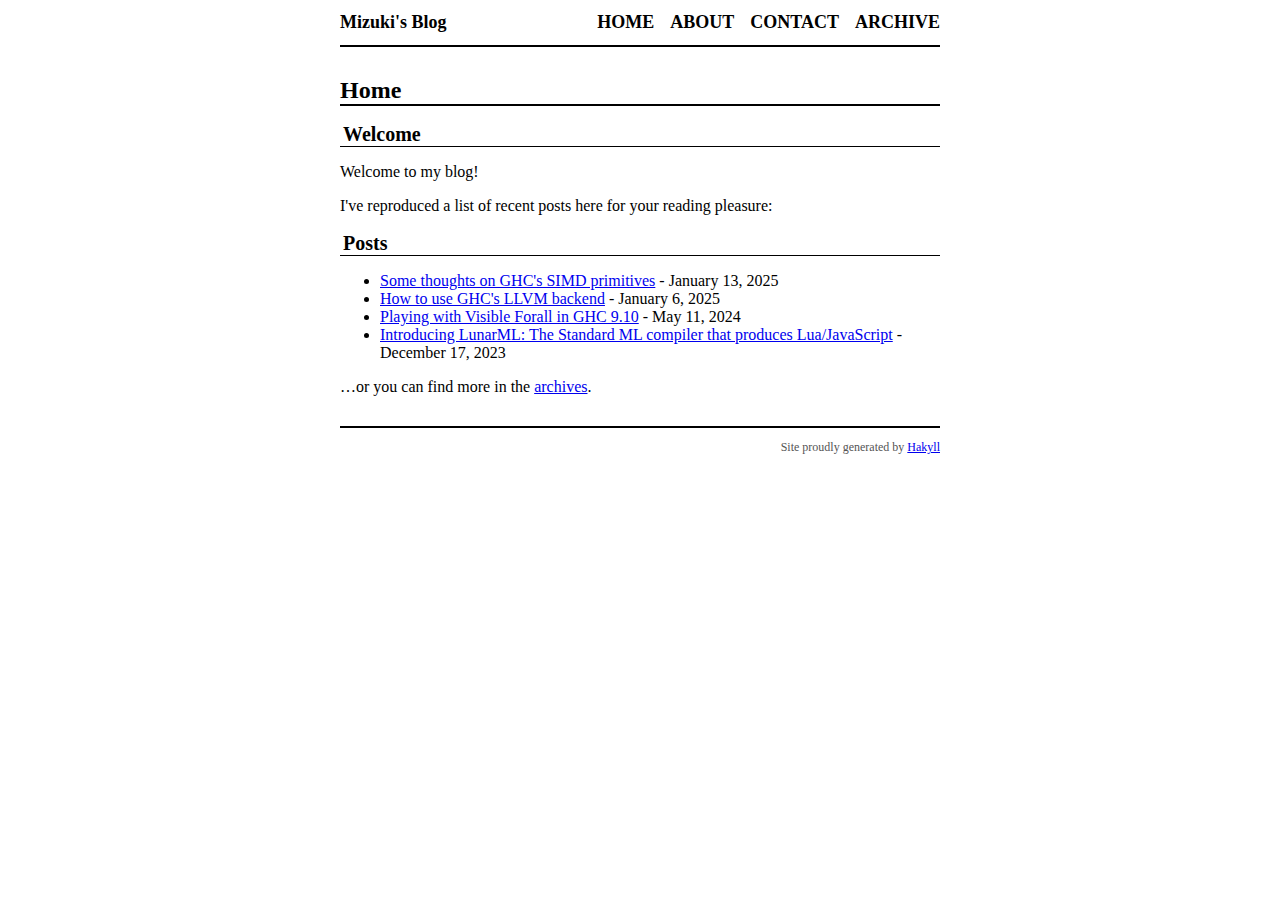
<file: docs/index.html>
<?xml version="1.0" encoding="UTF-8" ?>
<!DOCTYPE html PUBLIC "-//W3C//DTD XHTML 1.0 Strict//EN" "http://www.w3.org/TR/xhtml1/DTD/xhtml1-strict.dtd">
<html xmlns="http://www.w3.org/1999/xhtml" xml:lang="en" lang="en">
    <head>
        <meta charset="UTF-8" />
        <title>Home - Mizuki's Blog</title>
        <link rel="alternate" type="application/rss+xml" title="RSS Feed" href="./rss.xml" />
        <link rel="stylesheet" type="text/css" href="./css/default.css" />
    </head>
    <body>
        <div id="header">
            <div id="logo">
                <a href="./">Mizuki's Blog</a>
            </div>
            <div id="navigation">
                <a href="./">Home</a>
                <a href="./about.html">About</a>
                <a href="./contact.html">Contact</a>
                <a href="./archive.html">Archive</a>
            </div>
        </div>

        <div id="content">
            <h1>Home</h1>

            <h2>Welcome</h2>

<p>Welcome to my blog!</p>

<p>I've reproduced a list of recent posts here for your reading pleasure:</p>

<h2>Posts</h2>
<ul>
    
        <li>
            <a href="./posts/2025-01-13-ghc-simd.html">Some thoughts on GHC's SIMD primitives</a> - January 13, 2025
        </li>
    
        <li>
            <a href="./posts/2025-01-06-ghc-llvm-backend.html">How to use GHC's LLVM backend</a> - January  6, 2025
        </li>
    
        <li>
            <a href="./posts/2024-05-11-playing-with-visible-forall.html">Playing with Visible Forall in GHC 9.10</a> - May 11, 2024
        </li>
    
        <li>
            <a href="./posts/2023-12-17-lunarml-release.html">Introducing LunarML: The Standard ML compiler that produces Lua/JavaScript</a> - December 17, 2023
        </li>
    
</ul>


<p>…or you can find more in the <a href="./archive.html">archives</a>.</p>

        </div>
        <div id="footer">
            Site proudly generated by
            <a href="http://jaspervdj.be/hakyll">Hakyll</a>
        </div>
    </body>
</html>
</file>
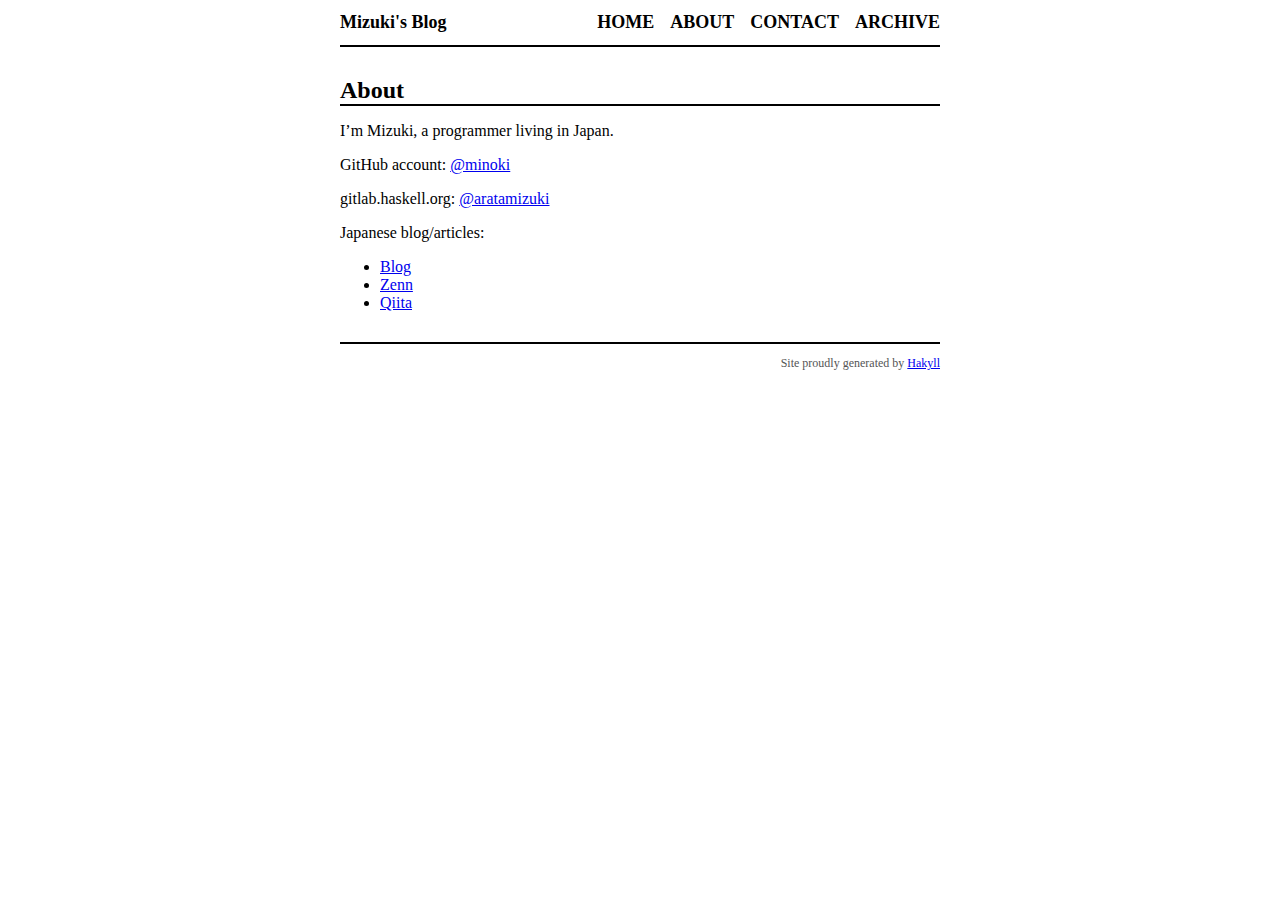
<file: docs/about.html>
<?xml version="1.0" encoding="UTF-8" ?>
<!DOCTYPE html PUBLIC "-//W3C//DTD XHTML 1.0 Strict//EN" "http://www.w3.org/TR/xhtml1/DTD/xhtml1-strict.dtd">
<html xmlns="http://www.w3.org/1999/xhtml" xml:lang="en" lang="en">
    <head>
        <meta charset="UTF-8" />
        <title>About - Mizuki's Blog</title>
        <link rel="alternate" type="application/rss+xml" title="RSS Feed" href="./rss.xml" />
        <link rel="stylesheet" type="text/css" href="./css/default.css" />
    </head>
    <body>
        <div id="header">
            <div id="logo">
                <a href="./">Mizuki's Blog</a>
            </div>
            <div id="navigation">
                <a href="./">Home</a>
                <a href="./about.html">About</a>
                <a href="./contact.html">Contact</a>
                <a href="./archive.html">Archive</a>
            </div>
        </div>

        <div id="content">
            <h1>About</h1>

            <p>I’m Mizuki, a programmer living in Japan.</p>
<p>GitHub account: <a href="https://github.com/minoki"><span class="citation" data-cites="minoki">@minoki</span></a></p>
<p>gitlab.haskell.org: <a href="https://gitlab.haskell.org/aratamizuki"><span class="citation" data-cites="aratamizuki">@aratamizuki</span></a></p>
<p>Japanese blog/articles:</p>
<ul>
<li><a href="https://blog.miz-ar.info/">Blog</a></li>
<li><a href="https://zenn.dev/mod_poppo">Zenn</a></li>
<li><a href="https://qiita.com/mod_poppo">Qiita</a></li>
</ul>
        </div>
        <div id="footer">
            Site proudly generated by
            <a href="http://jaspervdj.be/hakyll">Hakyll</a>
        </div>
    </body>
</html>
</file>
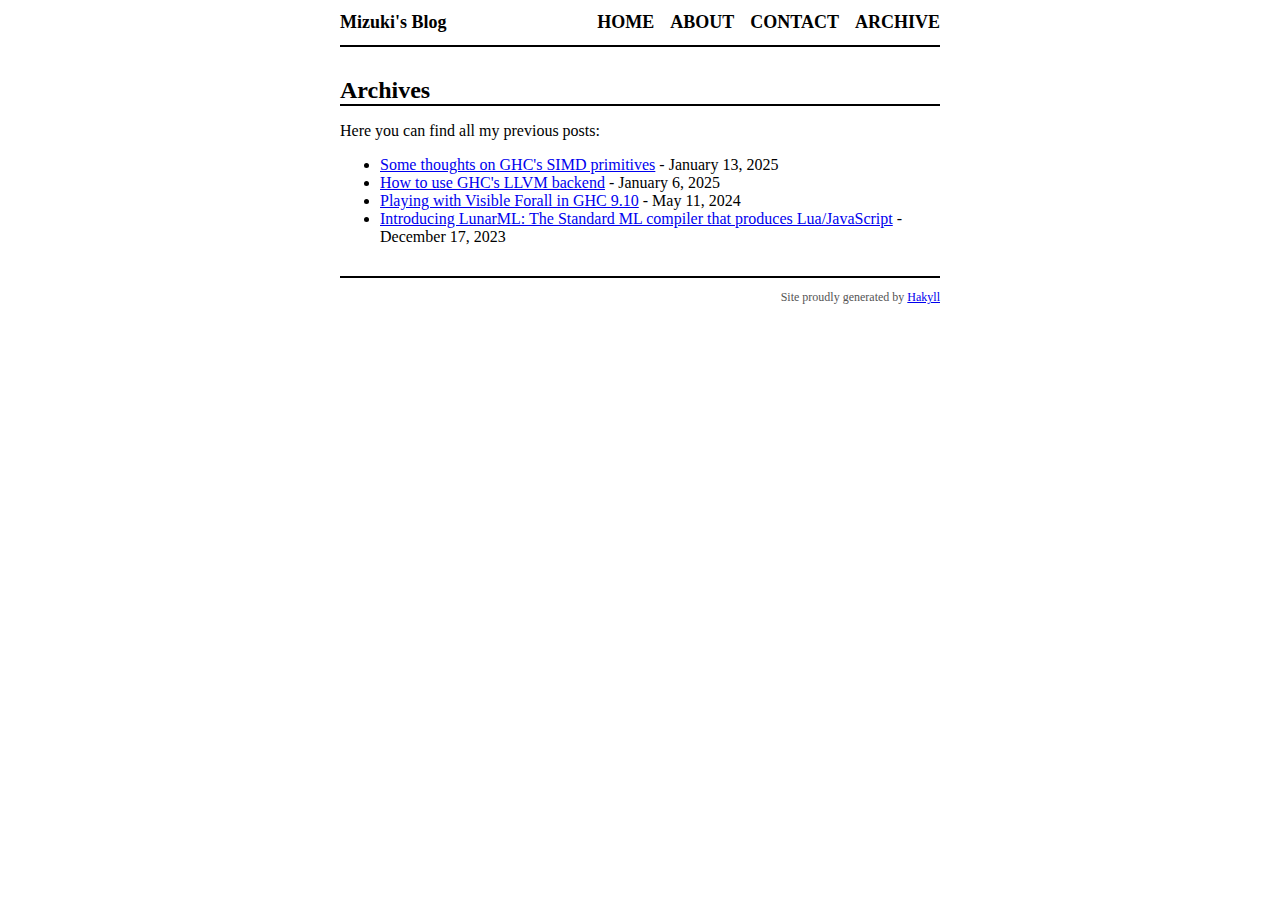
<file: docs/archive.html>
<?xml version="1.0" encoding="UTF-8" ?>
<!DOCTYPE html PUBLIC "-//W3C//DTD XHTML 1.0 Strict//EN" "http://www.w3.org/TR/xhtml1/DTD/xhtml1-strict.dtd">
<html xmlns="http://www.w3.org/1999/xhtml" xml:lang="en" lang="en">
    <head>
        <meta charset="UTF-8" />
        <title>Archives - Mizuki's Blog</title>
        <link rel="alternate" type="application/rss+xml" title="RSS Feed" href="./rss.xml" />
        <link rel="stylesheet" type="text/css" href="./css/default.css" />
    </head>
    <body>
        <div id="header">
            <div id="logo">
                <a href="./">Mizuki's Blog</a>
            </div>
            <div id="navigation">
                <a href="./">Home</a>
                <a href="./about.html">About</a>
                <a href="./contact.html">Contact</a>
                <a href="./archive.html">Archive</a>
            </div>
        </div>

        <div id="content">
            <h1>Archives</h1>

            Here you can find all my previous posts:
<ul>
    
        <li>
            <a href="./posts/2025-01-13-ghc-simd.html">Some thoughts on GHC's SIMD primitives</a> - January 13, 2025
        </li>
    
        <li>
            <a href="./posts/2025-01-06-ghc-llvm-backend.html">How to use GHC's LLVM backend</a> - January  6, 2025
        </li>
    
        <li>
            <a href="./posts/2024-05-11-playing-with-visible-forall.html">Playing with Visible Forall in GHC 9.10</a> - May 11, 2024
        </li>
    
        <li>
            <a href="./posts/2023-12-17-lunarml-release.html">Introducing LunarML: The Standard ML compiler that produces Lua/JavaScript</a> - December 17, 2023
        </li>
    
</ul>


        </div>
        <div id="footer">
            Site proudly generated by
            <a href="http://jaspervdj.be/hakyll">Hakyll</a>
        </div>
    </body>
</html>
</file>
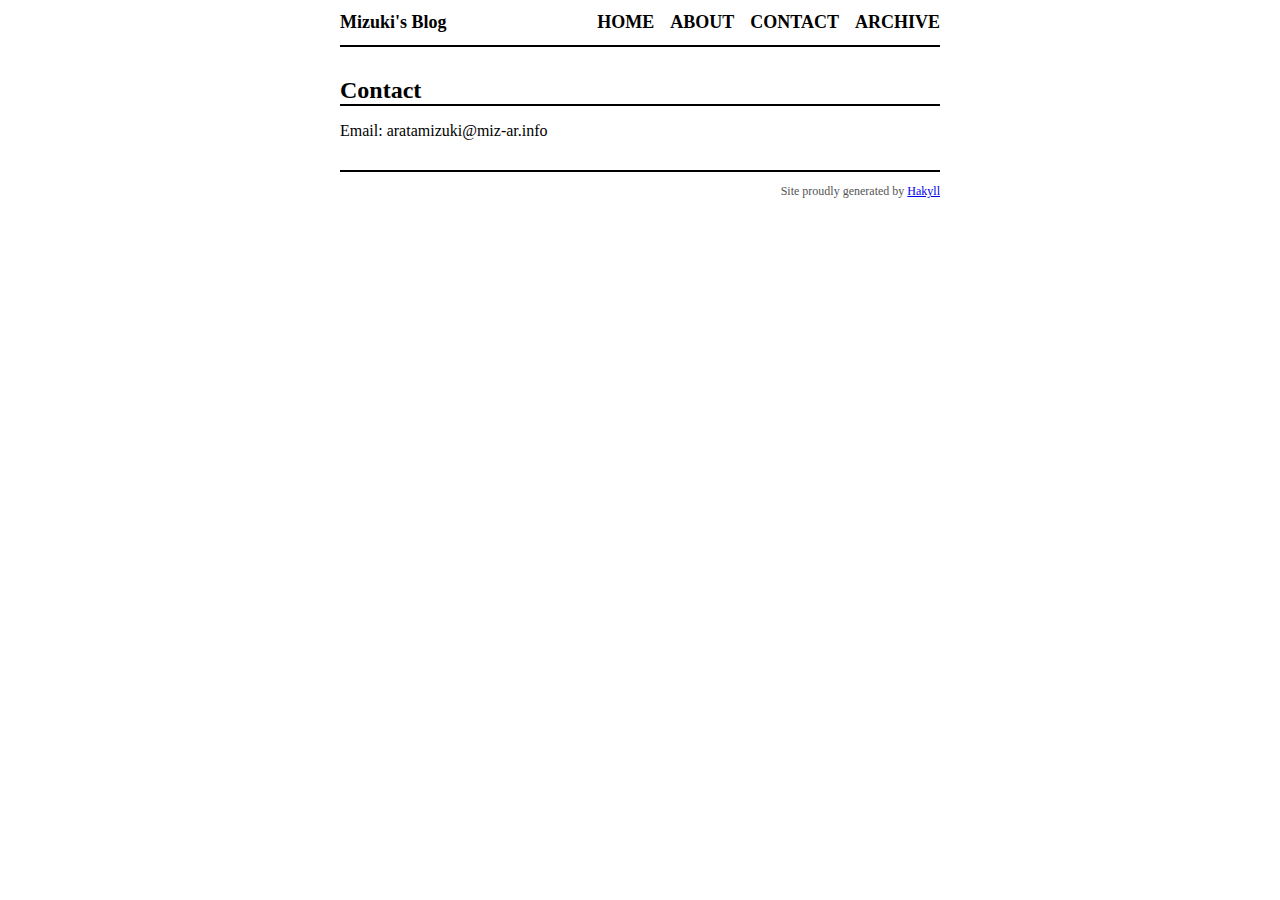
<file: docs/contact.html>
<?xml version="1.0" encoding="UTF-8" ?>
<!DOCTYPE html PUBLIC "-//W3C//DTD XHTML 1.0 Strict//EN" "http://www.w3.org/TR/xhtml1/DTD/xhtml1-strict.dtd">
<html xmlns="http://www.w3.org/1999/xhtml" xml:lang="en" lang="en">
    <head>
        <meta charset="UTF-8" />
        <title>Contact - Mizuki's Blog</title>
        <link rel="alternate" type="application/rss+xml" title="RSS Feed" href="./rss.xml" />
        <link rel="stylesheet" type="text/css" href="./css/default.css" />
    </head>
    <body>
        <div id="header">
            <div id="logo">
                <a href="./">Mizuki's Blog</a>
            </div>
            <div id="navigation">
                <a href="./">Home</a>
                <a href="./about.html">About</a>
                <a href="./contact.html">Contact</a>
                <a href="./archive.html">Archive</a>
            </div>
        </div>

        <div id="content">
            <h1>Contact</h1>

            <p>Email: aratamizuki@miz-ar.info</p>
        </div>
        <div id="footer">
            Site proudly generated by
            <a href="http://jaspervdj.be/hakyll">Hakyll</a>
        </div>
    </body>
</html>
</file>
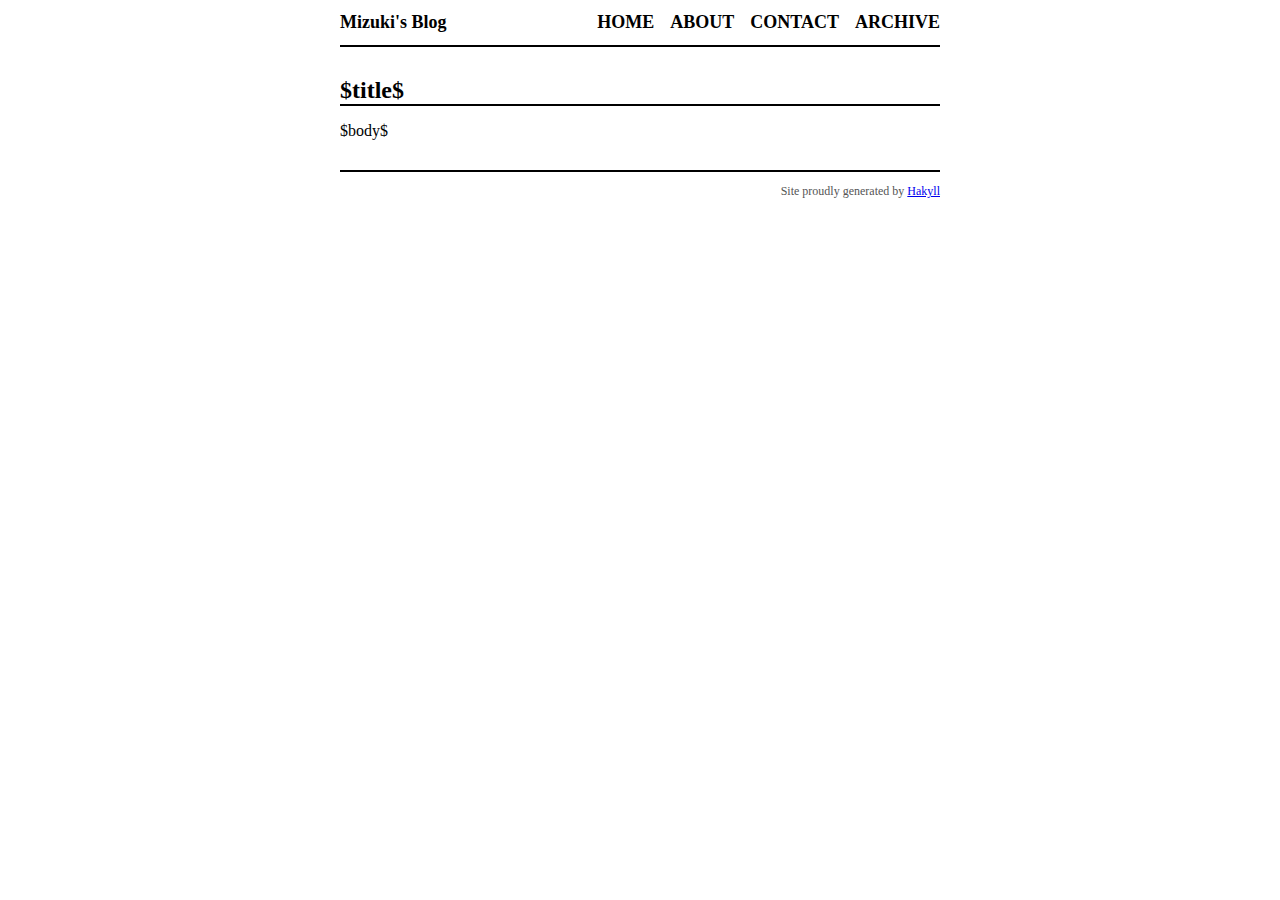
<file: templates/default.html>
<?xml version="1.0" encoding="UTF-8"?>
<!DOCTYPE html PUBLIC "-//W3C//DTD XHTML 1.0 Strict//EN"
"http://www.w3.org/TR/xhtml1/DTD/xhtml1-strict.dtd">
<html xmlns="http://www.w3.org/1999/xhtml" xml:lang="en" lang="en">
    <head>
        <meta charset="UTF-8" />
        <title>$title$ - Mizuki's Blog</title>
        <link rel="alternate" type="application/rss+xml" title="RSS Feed" href="/rss.xml" />
        <link rel="stylesheet" type="text/css" href="/css/default.css" />
    </head>
    <body>
        <div id="header">
            <div id="logo">
                <a href="/">Mizuki's Blog</a>
            </div>
            <div id="navigation">
                <a href="/">Home</a>
                <a href="/about.html">About</a>
                <a href="/contact.html">Contact</a>
                <a href="/archive.html">Archive</a>
            </div>
        </div>

        <div id="content">
            <h1>$title$</h1>

            $body$
        </div>
        <div id="footer">
            Site proudly generated by
            <a href="http://jaspervdj.be/hakyll">Hakyll</a>
        </div>
    </body>
</html>
</file>
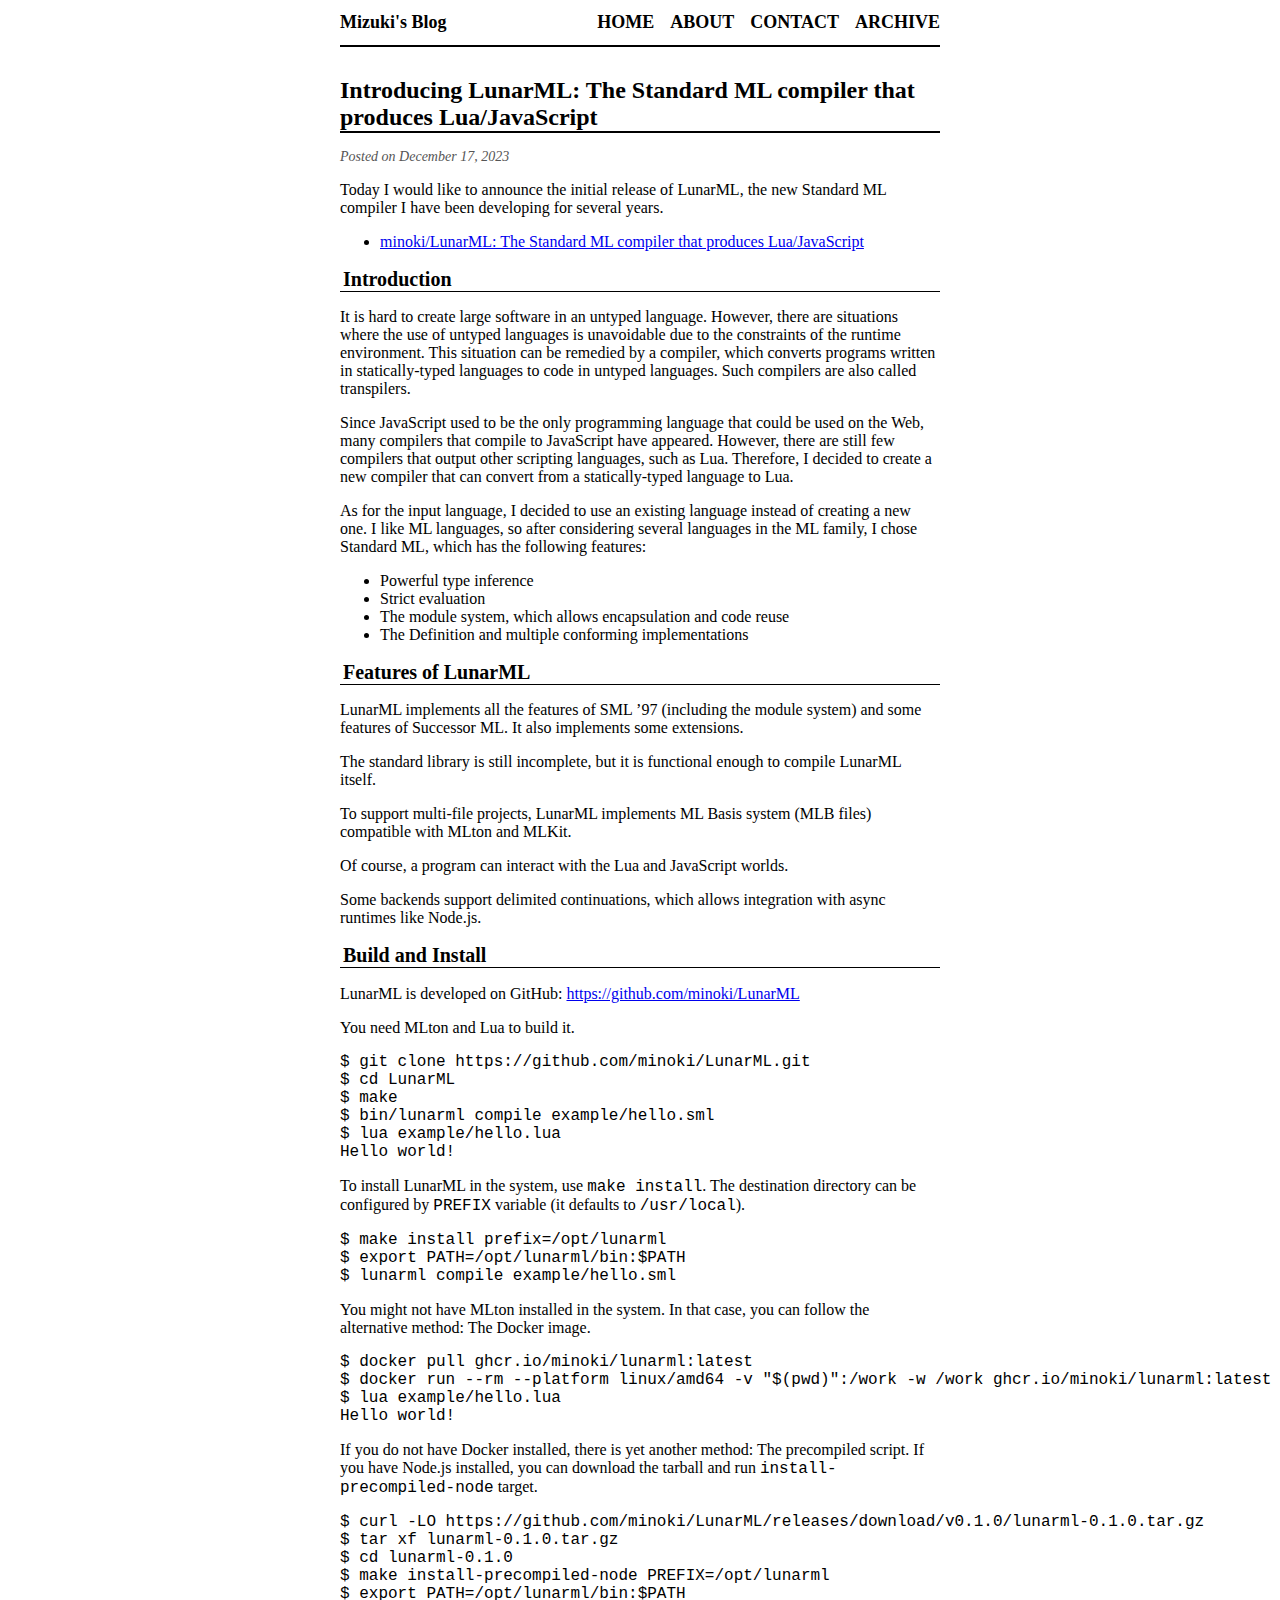
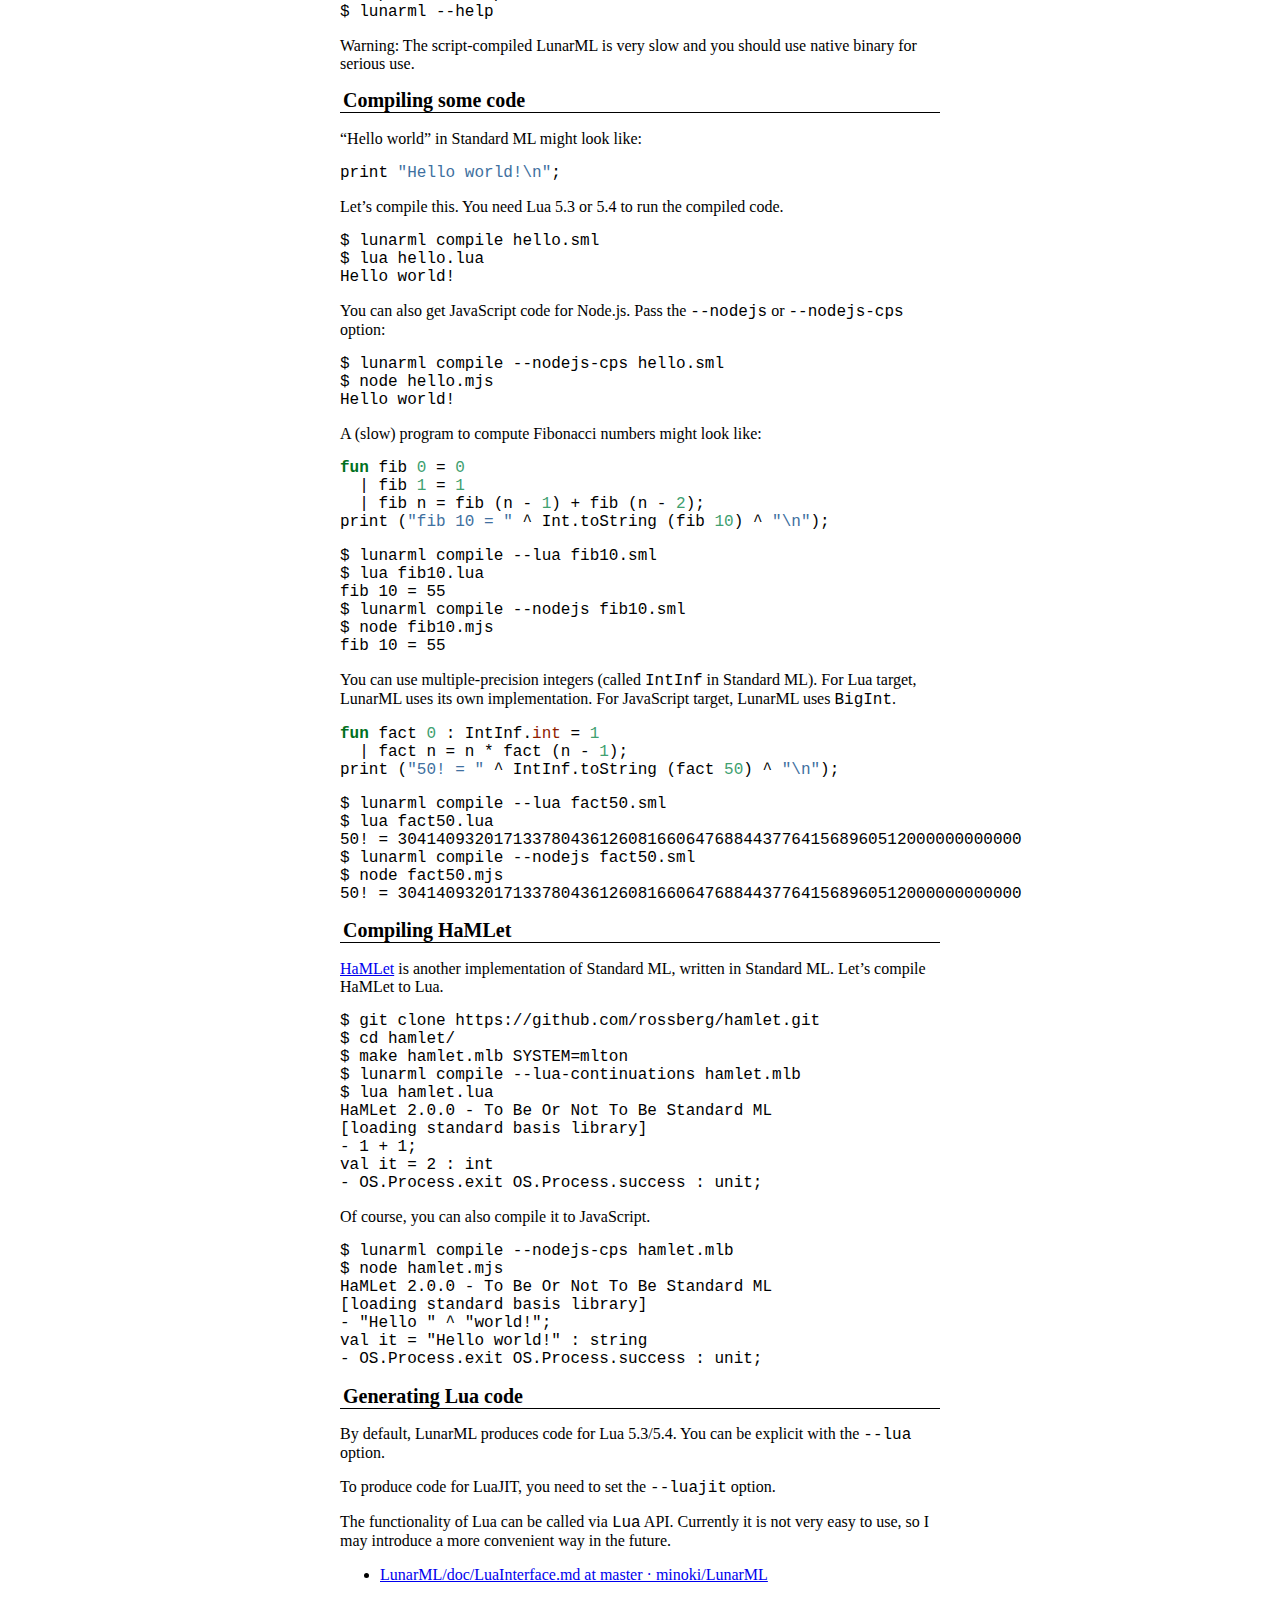
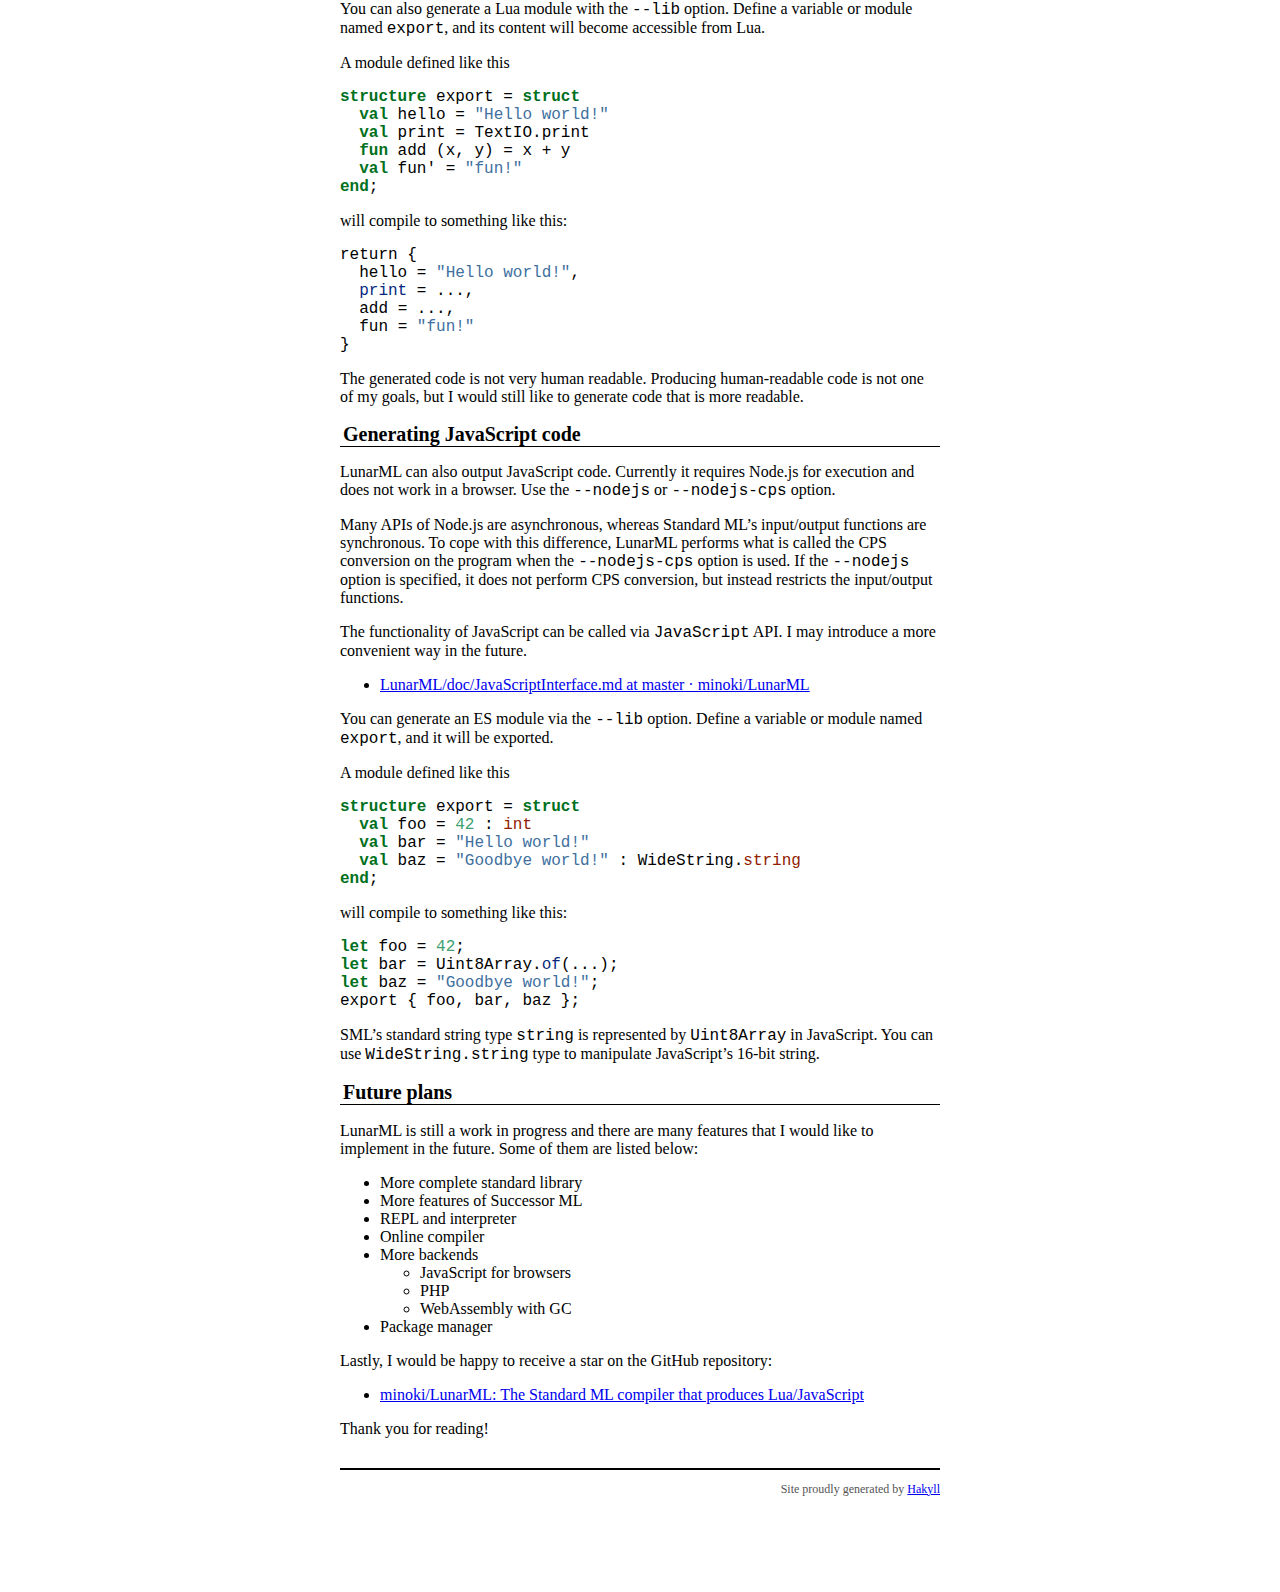
<file: docs/posts/2023-12-17-lunarml-release.html>
<?xml version="1.0" encoding="UTF-8" ?>
<!DOCTYPE html PUBLIC "-//W3C//DTD XHTML 1.0 Strict//EN" "http://www.w3.org/TR/xhtml1/DTD/xhtml1-strict.dtd">
<html xmlns="http://www.w3.org/1999/xhtml" xml:lang="en" lang="en">
    <head>
        <meta charset="UTF-8" />
        <title>Introducing LunarML: The Standard ML compiler that produces Lua/JavaScript - Mizuki's Blog</title>
        <link rel="alternate" type="application/rss+xml" title="RSS Feed" href="../rss.xml" />
        <link rel="stylesheet" type="text/css" href="../css/default.css" />
    </head>
    <body>
        <div id="header">
            <div id="logo">
                <a href="../">Mizuki's Blog</a>
            </div>
            <div id="navigation">
                <a href="../">Home</a>
                <a href="../about.html">About</a>
                <a href="../contact.html">Contact</a>
                <a href="../archive.html">Archive</a>
            </div>
        </div>

        <div id="content">
            <h1>Introducing LunarML: The Standard ML compiler that produces Lua/JavaScript</h1>

            <div class="info">
    Posted on December 17, 2023
    
</div>

<p>Today I would like to announce the initial release of LunarML, the new Standard ML compiler I have been developing for several years.</p>
<ul>
<li><a href="https://github.com/minoki/LunarML">minoki/LunarML: The Standard ML compiler that produces Lua/JavaScript</a></li>
</ul>
<h2 id="introduction">Introduction</h2>
<p>It is hard to create large software in an untyped language.
However, there are situations where the use of untyped languages is unavoidable due to the constraints of the runtime environment.
This situation can be remedied by a compiler, which converts programs written in statically-typed languages to code in untyped languages.
Such compilers are also called transpilers.</p>
<p>Since JavaScript used to be the only programming language that could be used on the Web, many compilers that compile to JavaScript have appeared.
However, there are still few compilers that output other scripting languages, such as Lua.
Therefore, I decided to create a new compiler that can convert from a statically-typed language to Lua.</p>
<p>As for the input language, I decided to use an existing language instead of creating a new one.
I like ML languages, so after considering several languages in the ML family, I chose Standard ML, which has the following features:</p>
<ul>
<li>Powerful type inference</li>
<li>Strict evaluation</li>
<li>The module system, which allows encapsulation and code reuse</li>
<li>The Definition and multiple conforming implementations</li>
</ul>
<h2 id="features-of-lunarml">Features of LunarML</h2>
<p>LunarML implements all the features of SML ’97 (including the module system) and some features of Successor ML.
It also implements some extensions.</p>
<p>The standard library is still incomplete, but it is functional enough to compile LunarML itself.</p>
<p>To support multi-file projects, LunarML implements ML Basis system (MLB files) compatible with MLton and MLKit.</p>
<p>Of course, a program can interact with the Lua and JavaScript worlds.</p>
<p>Some backends support delimited continuations, which allows integration with async runtimes like Node.js.</p>
<h2 id="build-and-install">Build and Install</h2>
<p>LunarML is developed on GitHub:
<a href="https://github.com/minoki/LunarML" class="uri">https://github.com/minoki/LunarML</a></p>
<p>You need MLton and Lua to build it.</p>
<pre><code>$ git clone https://github.com/minoki/LunarML.git
$ cd LunarML
$ make
$ bin/lunarml compile example/hello.sml
$ lua example/hello.lua
Hello world!</code></pre>
<p>To install LunarML in the system, use <code>make install</code>.
The destination directory can be configured by <code>PREFIX</code> variable (it defaults to <code>/usr/local</code>).</p>
<pre><code>$ make install prefix=/opt/lunarml
$ export PATH=/opt/lunarml/bin:$PATH
$ lunarml compile example/hello.sml</code></pre>
<p>You might not have MLton installed in the system.
In that case, you can follow the alternative method: The Docker image.</p>
<pre><code>$ docker pull ghcr.io/minoki/lunarml:latest
$ docker run --rm --platform linux/amd64 -v &quot;$(pwd)&quot;:/work -w /work ghcr.io/minoki/lunarml:latest lunarml compile example/hello.sml
$ lua example/hello.lua
Hello world!</code></pre>
<p>If you do not have Docker installed, there is yet another method: The precompiled script.
If you have Node.js installed, you can download the tarball and run <code>install-precompiled-node</code> target.</p>
<pre><code>$ curl -LO https://github.com/minoki/LunarML/releases/download/v0.1.0/lunarml-0.1.0.tar.gz
$ tar xf lunarml-0.1.0.tar.gz
$ cd lunarml-0.1.0
$ make install-precompiled-node PREFIX=/opt/lunarml
$ export PATH=/opt/lunarml/bin:$PATH
$ lunarml --help</code></pre>
<p>Warning: The script-compiled LunarML is very slow and you should use native binary for serious use.</p>
<h2 id="compiling-some-code">Compiling some code</h2>
<p>“Hello world” in Standard ML might look like:</p>
<div class="sourceCode" id="cb5"><pre class="sourceCode sml"><code class="sourceCode sml"><span id="cb5-1"><a href="#cb5-1" aria-hidden="true" tabindex="-1"></a>print <span class="st">&quot;Hello world!</span><span class="ch">\n</span><span class="st">&quot;</span>;</span></code></pre></div>
<p>Let’s compile this.
You need Lua 5.3 or 5.4 to run the compiled code.</p>
<pre><code>$ lunarml compile hello.sml
$ lua hello.lua
Hello world!</code></pre>
<p>You can also get JavaScript code for Node.js.
Pass the <code>--nodejs</code> or <code>--nodejs-cps</code> option:</p>
<pre><code>$ lunarml compile --nodejs-cps hello.sml
$ node hello.mjs
Hello world!</code></pre>
<p>A (slow) program to compute Fibonacci numbers might look like:</p>
<div class="sourceCode" id="cb8"><pre class="sourceCode sml"><code class="sourceCode sml"><span id="cb8-1"><a href="#cb8-1" aria-hidden="true" tabindex="-1"></a><span class="kw">fun</span> fib <span class="dv">0</span> = <span class="dv">0</span></span>
<span id="cb8-2"><a href="#cb8-2" aria-hidden="true" tabindex="-1"></a>  | fib <span class="dv">1</span> = <span class="dv">1</span></span>
<span id="cb8-3"><a href="#cb8-3" aria-hidden="true" tabindex="-1"></a>  | fib n = fib (n - <span class="dv">1</span>) + fib (n - <span class="dv">2</span>);</span>
<span id="cb8-4"><a href="#cb8-4" aria-hidden="true" tabindex="-1"></a>print (<span class="st">&quot;fib 10 = &quot;</span> ^ Int.toString (fib <span class="dv">10</span>) ^ <span class="st">&quot;</span><span class="ch">\n</span><span class="st">&quot;</span>);</span></code></pre></div>
<pre><code>$ lunarml compile --lua fib10.sml
$ lua fib10.lua                      
fib 10 = 55
$ lunarml compile --nodejs fib10.sml
$ node fib10.mjs
fib 10 = 55</code></pre>
<p>You can use multiple-precision integers (called <code>IntInf</code> in Standard ML).
For Lua target, LunarML uses its own implementation.
For JavaScript target, LunarML uses <code>BigInt</code>.</p>
<div class="sourceCode" id="cb10"><pre class="sourceCode sml"><code class="sourceCode sml"><span id="cb10-1"><a href="#cb10-1" aria-hidden="true" tabindex="-1"></a><span class="kw">fun</span> fact <span class="dv">0</span> : IntInf.<span class="dt">int</span> = <span class="dv">1</span></span>
<span id="cb10-2"><a href="#cb10-2" aria-hidden="true" tabindex="-1"></a>  | fact n = n * fact (n - <span class="dv">1</span>);</span>
<span id="cb10-3"><a href="#cb10-3" aria-hidden="true" tabindex="-1"></a>print (<span class="st">&quot;50! = &quot;</span> ^ IntInf.toString (fact <span class="dv">50</span>) ^ <span class="st">&quot;</span><span class="ch">\n</span><span class="st">&quot;</span>);</span></code></pre></div>
<pre><code>$ lunarml compile --lua fact50.sml
$ lua fact50.lua
50! = 30414093201713378043612608166064768844377641568960512000000000000
$ lunarml compile --nodejs fact50.sml
$ node fact50.mjs
50! = 30414093201713378043612608166064768844377641568960512000000000000</code></pre>
<h2 id="compiling-hamlet">Compiling HaMLet</h2>
<p><a href="https://people.mpi-sws.org/~rossberg/hamlet/">HaMLet</a> is another implementation of Standard ML, written in Standard ML.
Let’s compile HaMLet to Lua.</p>
<pre><code>$ git clone https://github.com/rossberg/hamlet.git
$ cd hamlet/
$ make hamlet.mlb SYSTEM=mlton
$ lunarml compile --lua-continuations hamlet.mlb
$ lua hamlet.lua
HaMLet 2.0.0 - To Be Or Not To Be Standard ML
[loading standard basis library]
- 1 + 1;
val it = 2 : int
- OS.Process.exit OS.Process.success : unit;</code></pre>
<p>Of course, you can also compile it to JavaScript.</p>
<pre><code>$ lunarml compile --nodejs-cps hamlet.mlb
$ node hamlet.mjs
HaMLet 2.0.0 - To Be Or Not To Be Standard ML
[loading standard basis library]
- &quot;Hello &quot; ^ &quot;world!&quot;; 
val it = &quot;Hello world!&quot; : string
- OS.Process.exit OS.Process.success : unit;</code></pre>
<h2 id="generating-lua-code">Generating Lua code</h2>
<p>By default, LunarML produces code for Lua 5.3/5.4.
You can be explicit with the <code>--lua</code> option.</p>
<p>To produce code for LuaJIT, you need to set the <code>--luajit</code> option.</p>
<p>The functionality of Lua can be called via <code>Lua</code> API.
Currently it is not very easy to use, so I may introduce a more convenient way in the future.</p>
<ul>
<li><a href="https://github.com/minoki/LunarML/blob/master/doc/LuaInterface.md">LunarML/doc/LuaInterface.md at master · minoki/LunarML</a></li>
</ul>
<p>You can also generate a Lua module with the <code>--lib</code> option.
Define a variable or module named <code>export</code>, and its content will become accessible from Lua.</p>
<p>A module defined like this</p>
<div class="sourceCode" id="cb14"><pre class="sourceCode sml"><code class="sourceCode sml"><span id="cb14-1"><a href="#cb14-1" aria-hidden="true" tabindex="-1"></a><span class="kw">structure</span> export = <span class="kw">struct</span></span>
<span id="cb14-2"><a href="#cb14-2" aria-hidden="true" tabindex="-1"></a>  <span class="kw">val</span> hello = <span class="st">&quot;Hello world!&quot;</span></span>
<span id="cb14-3"><a href="#cb14-3" aria-hidden="true" tabindex="-1"></a>  <span class="kw">val</span> print = TextIO.print</span>
<span id="cb14-4"><a href="#cb14-4" aria-hidden="true" tabindex="-1"></a>  <span class="kw">fun</span> add (x, y) = x + y</span>
<span id="cb14-5"><a href="#cb14-5" aria-hidden="true" tabindex="-1"></a>  <span class="kw">val</span> fun' = <span class="st">&quot;fun!&quot;</span></span>
<span id="cb14-6"><a href="#cb14-6" aria-hidden="true" tabindex="-1"></a><span class="kw">end</span>;</span></code></pre></div>
<p>will compile to something like this:</p>
<div class="sourceCode" id="cb15"><pre class="sourceCode lua"><code class="sourceCode lua"><span id="cb15-1"><a href="#cb15-1" aria-hidden="true" tabindex="-1"></a><span class="cf">return</span> <span class="op">{</span></span>
<span id="cb15-2"><a href="#cb15-2" aria-hidden="true" tabindex="-1"></a>  <span class="va">hello</span> <span class="op">=</span> <span class="st">&quot;Hello world!&quot;</span><span class="op">,</span></span>
<span id="cb15-3"><a href="#cb15-3" aria-hidden="true" tabindex="-1"></a>  <span class="fu">print</span> <span class="op">=</span> <span class="op">...,</span></span>
<span id="cb15-4"><a href="#cb15-4" aria-hidden="true" tabindex="-1"></a>  <span class="va">add</span> <span class="op">=</span> <span class="op">...,</span></span>
<span id="cb15-5"><a href="#cb15-5" aria-hidden="true" tabindex="-1"></a>  <span class="va">fun</span> <span class="op">=</span> <span class="st">&quot;fun!&quot;</span></span>
<span id="cb15-6"><a href="#cb15-6" aria-hidden="true" tabindex="-1"></a><span class="op">}</span></span></code></pre></div>
<p>The generated code is not very human readable.
Producing human-readable code is not one of my goals, but I would still like to generate code that is more readable.</p>
<h2 id="generating-javascript-code">Generating JavaScript code</h2>
<p>LunarML can also output JavaScript code.
Currently it requires Node.js for execution and does not work in a browser.
Use the <code>--nodejs</code> or <code>--nodejs-cps</code> option.</p>
<p>Many APIs of Node.js are asynchronous, whereas Standard ML’s input/output functions are synchronous.
To cope with this difference, LunarML performs what is called the CPS conversion on the program when the <code>--nodejs-cps</code> option is used.
If the <code>--nodejs</code> option is specified, it does not perform CPS conversion, but instead restricts the input/output functions.</p>
<p>The functionality of JavaScript can be called via <code>JavaScript</code> API.
I may introduce a more convenient way in the future.</p>
<ul>
<li><a href="https://github.com/minoki/LunarML/blob/master/doc/JavaScriptInterface.md">LunarML/doc/JavaScriptInterface.md at master · minoki/LunarML</a></li>
</ul>
<p>You can generate an ES module via the <code>--lib</code> option.
Define a variable or module named <code>export</code>, and it will be exported.</p>
<p>A module defined like this</p>
<div class="sourceCode" id="cb16"><pre class="sourceCode sml"><code class="sourceCode sml"><span id="cb16-1"><a href="#cb16-1" aria-hidden="true" tabindex="-1"></a><span class="kw">structure</span> export = <span class="kw">struct</span></span>
<span id="cb16-2"><a href="#cb16-2" aria-hidden="true" tabindex="-1"></a>  <span class="kw">val</span> foo = <span class="dv">42</span> : <span class="dt">int</span></span>
<span id="cb16-3"><a href="#cb16-3" aria-hidden="true" tabindex="-1"></a>  <span class="kw">val</span> bar = <span class="st">&quot;Hello world!&quot;</span></span>
<span id="cb16-4"><a href="#cb16-4" aria-hidden="true" tabindex="-1"></a>  <span class="kw">val</span> baz = <span class="st">&quot;Goodbye world!&quot;</span> : WideString.<span class="dt">string</span></span>
<span id="cb16-5"><a href="#cb16-5" aria-hidden="true" tabindex="-1"></a><span class="kw">end</span>;</span></code></pre></div>
<p>will compile to something like this:</p>
<div class="sourceCode" id="cb17"><pre class="sourceCode js"><code class="sourceCode javascript"><span id="cb17-1"><a href="#cb17-1" aria-hidden="true" tabindex="-1"></a><span class="kw">let</span> foo <span class="op">=</span> <span class="dv">42</span><span class="op">;</span></span>
<span id="cb17-2"><a href="#cb17-2" aria-hidden="true" tabindex="-1"></a><span class="kw">let</span> bar <span class="op">=</span> <span class="bu">Uint8Array</span><span class="op">.</span><span class="fu">of</span>(<span class="op">...</span>)<span class="op">;</span></span>
<span id="cb17-3"><a href="#cb17-3" aria-hidden="true" tabindex="-1"></a><span class="kw">let</span> baz <span class="op">=</span> <span class="st">&quot;Goodbye world!&quot;</span><span class="op">;</span></span>
<span id="cb17-4"><a href="#cb17-4" aria-hidden="true" tabindex="-1"></a><span class="im">export</span> { foo<span class="op">,</span> bar<span class="op">,</span> baz }<span class="op">;</span></span></code></pre></div>
<p>SML’s standard string type <code>string</code> is represented by <code>Uint8Array</code> in JavaScript.
You can use <code>WideString.string</code> type to manipulate JavaScript’s 16-bit string.</p>
<h2 id="future-plans">Future plans</h2>
<p>LunarML is still a work in progress and there are many features that I would like to implement in the future.
Some of them are listed below:</p>
<ul>
<li>More complete standard library</li>
<li>More features of Successor ML</li>
<li>REPL and interpreter</li>
<li>Online compiler</li>
<li>More backends
<ul>
<li>JavaScript for browsers</li>
<li>PHP</li>
<li>WebAssembly with GC</li>
</ul></li>
<li>Package manager</li>
</ul>
<p>Lastly, I would be happy to receive a star on the GitHub repository:</p>
<ul>
<li><a href="https://github.com/minoki/LunarML">minoki/LunarML: The Standard ML compiler that produces Lua/JavaScript</a></li>
</ul>
<p>Thank you for reading!</p>

        </div>
        <div id="footer">
            Site proudly generated by
            <a href="http://jaspervdj.be/hakyll">Hakyll</a>
        </div>
    </body>
</html>
</file>
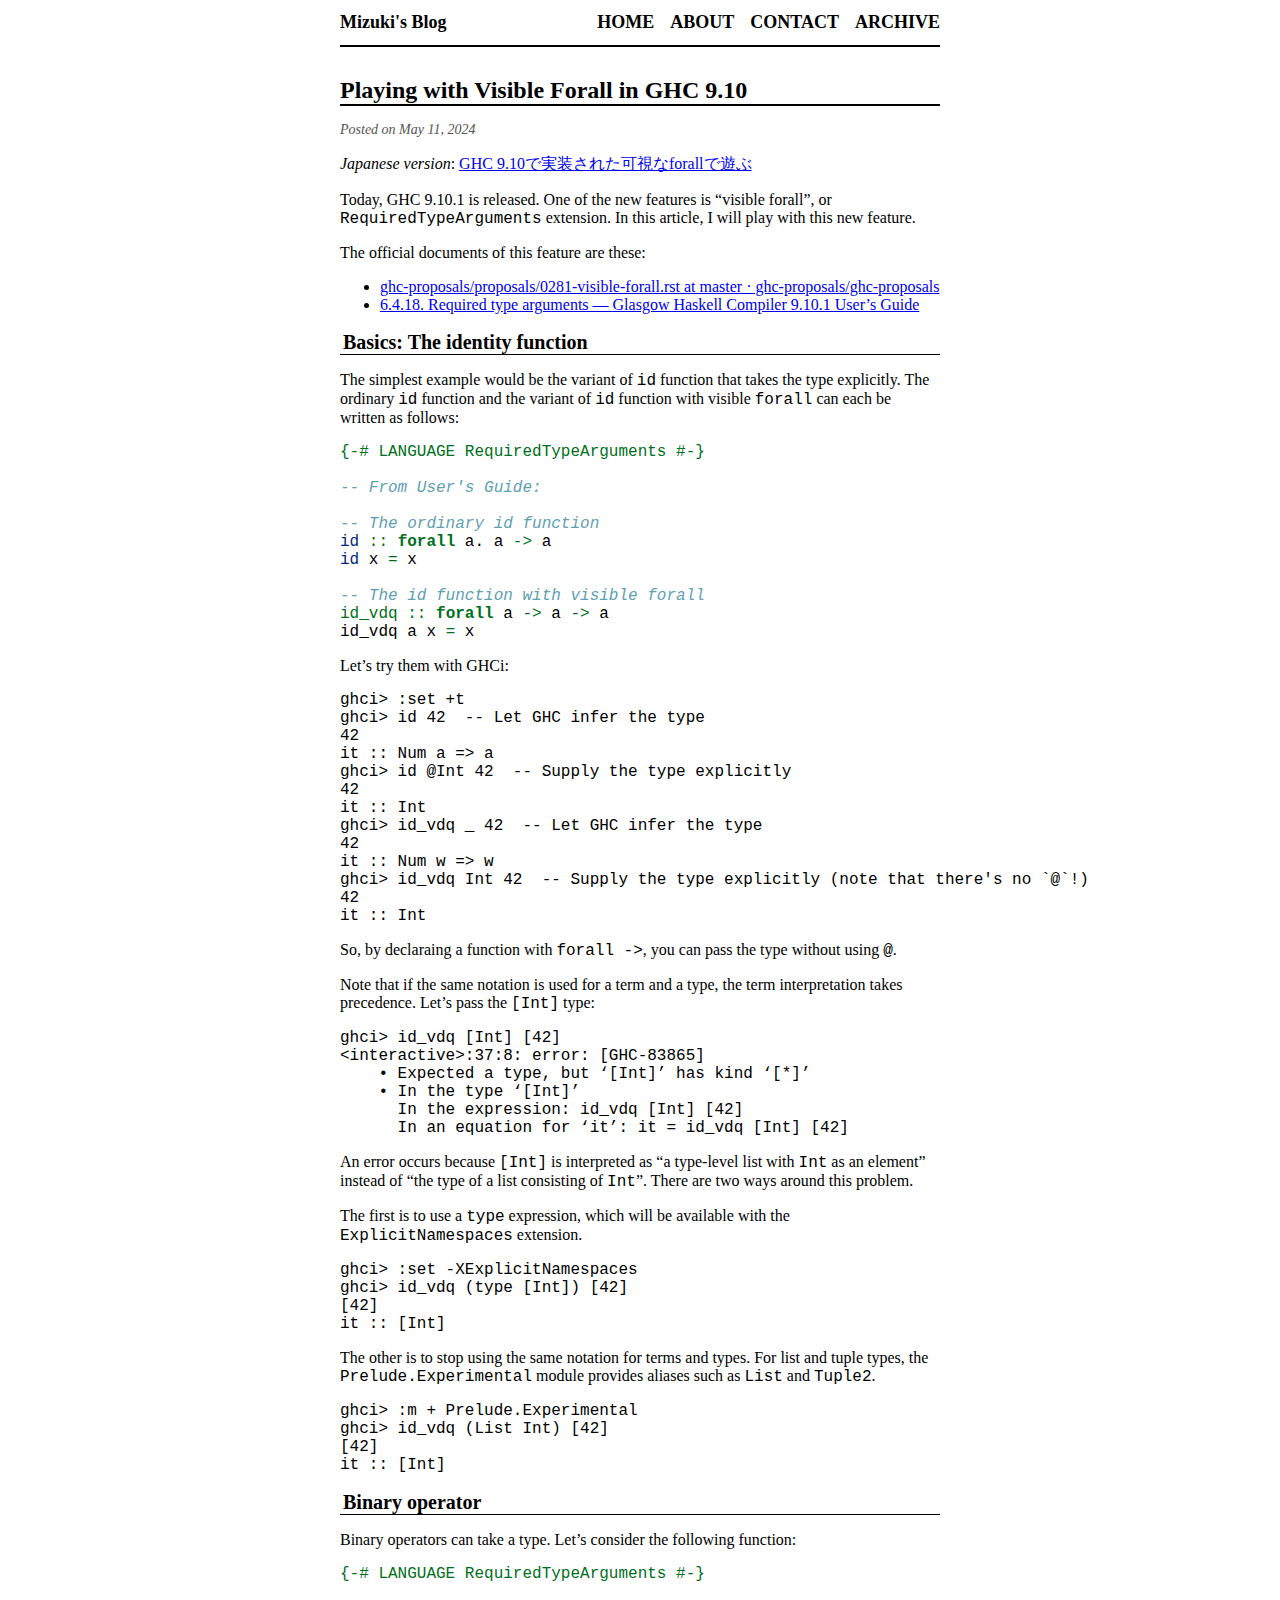
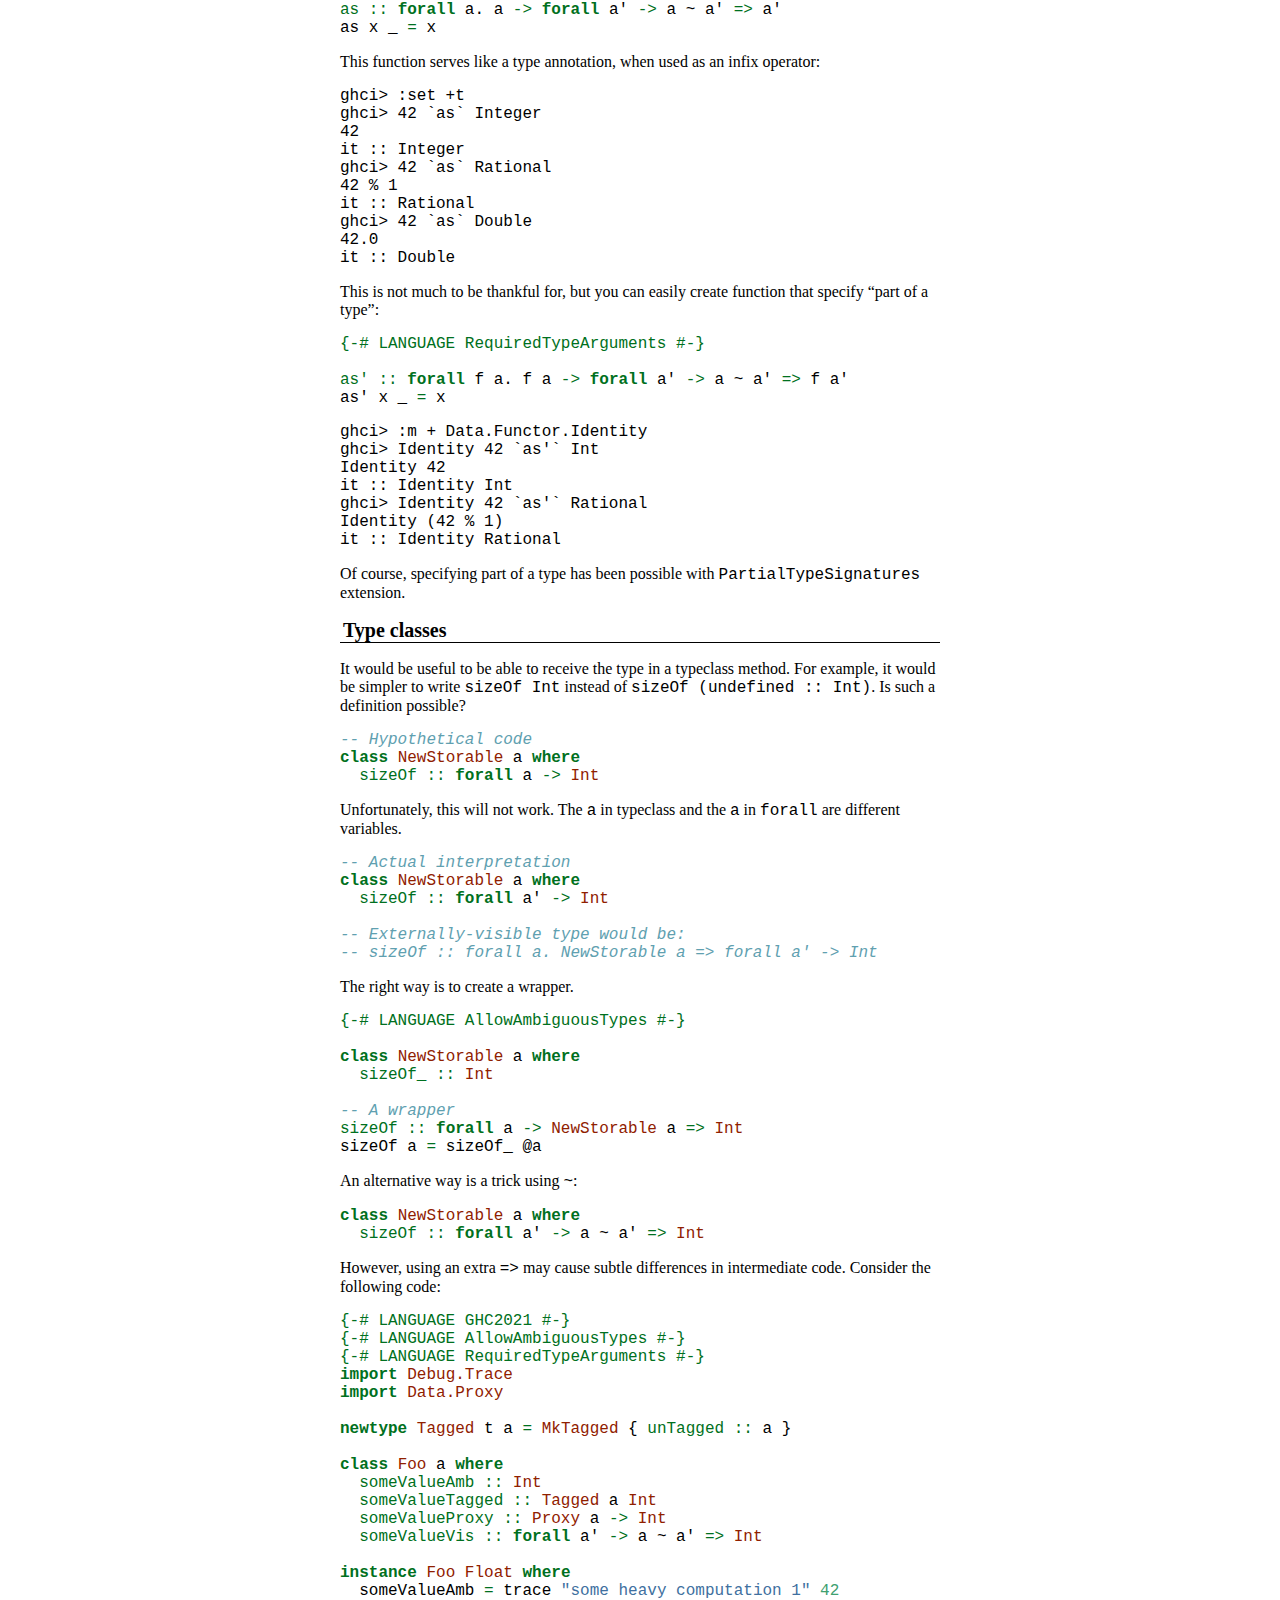
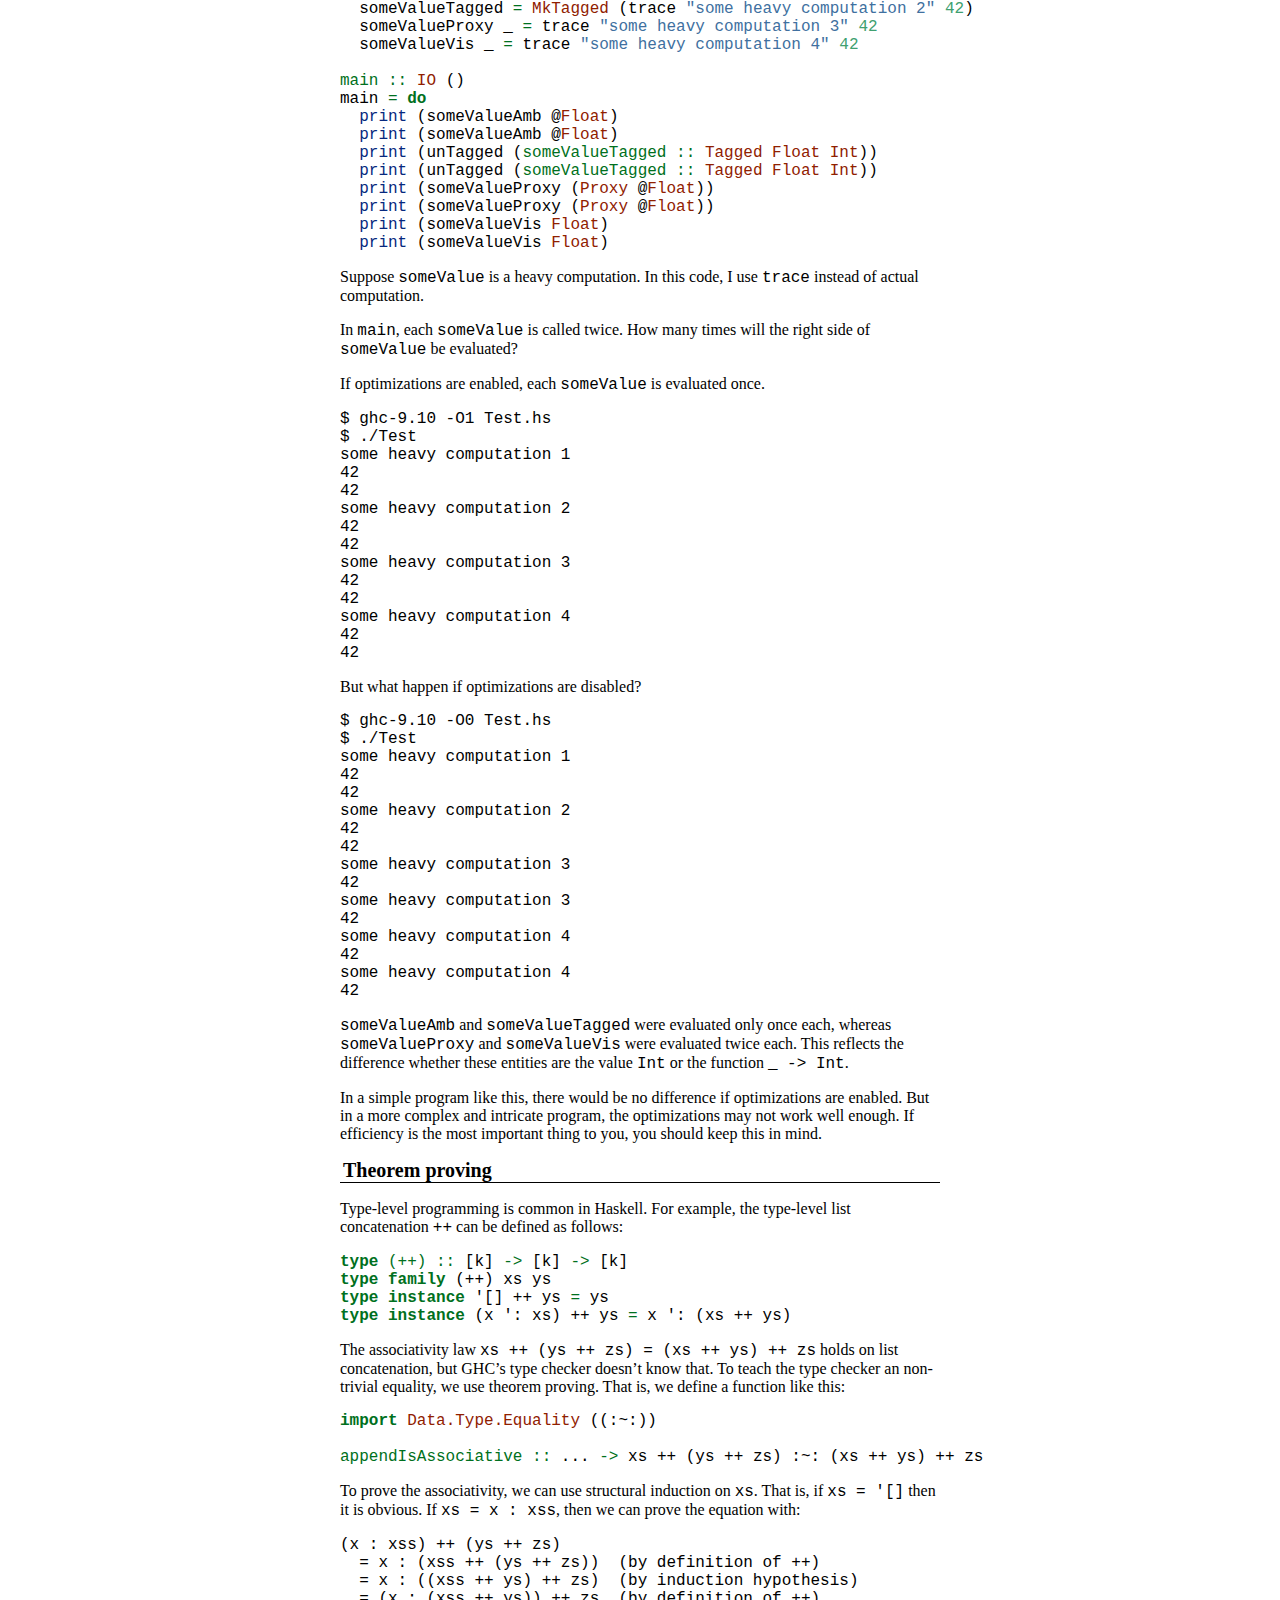
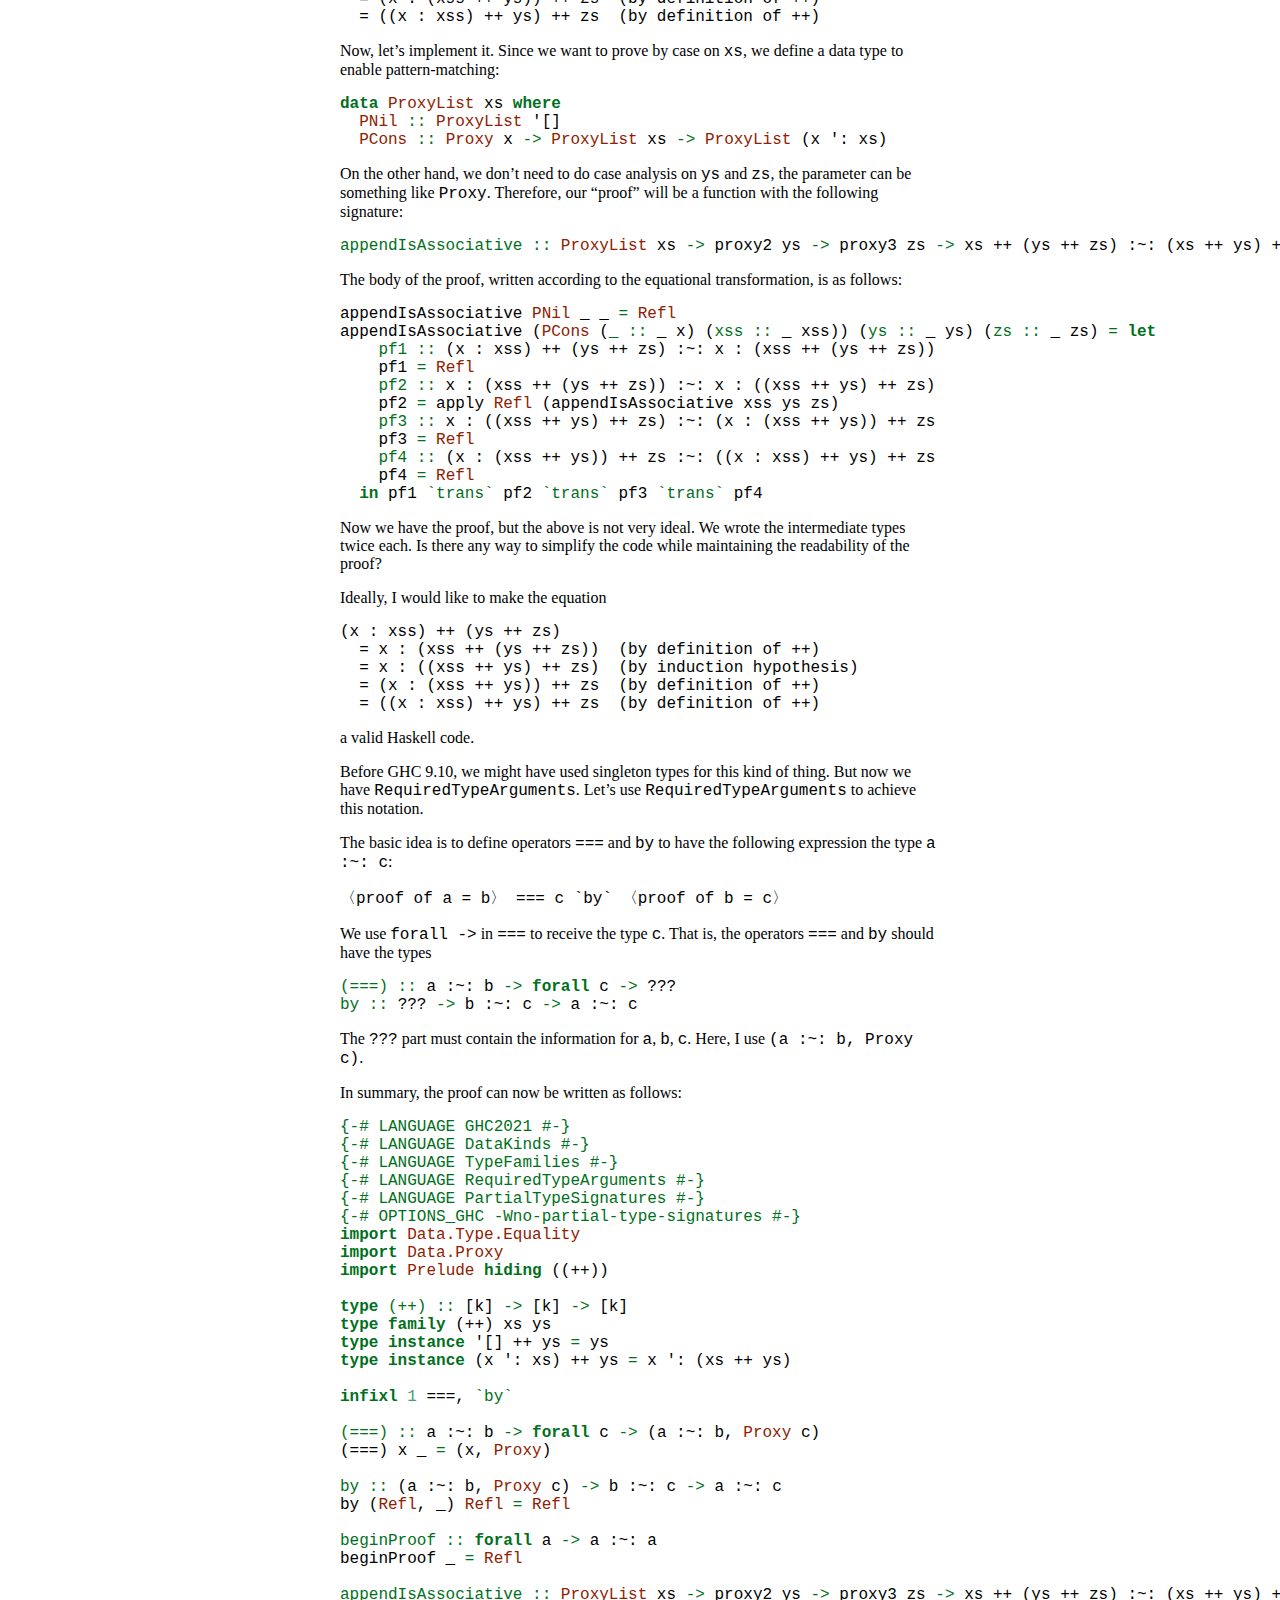
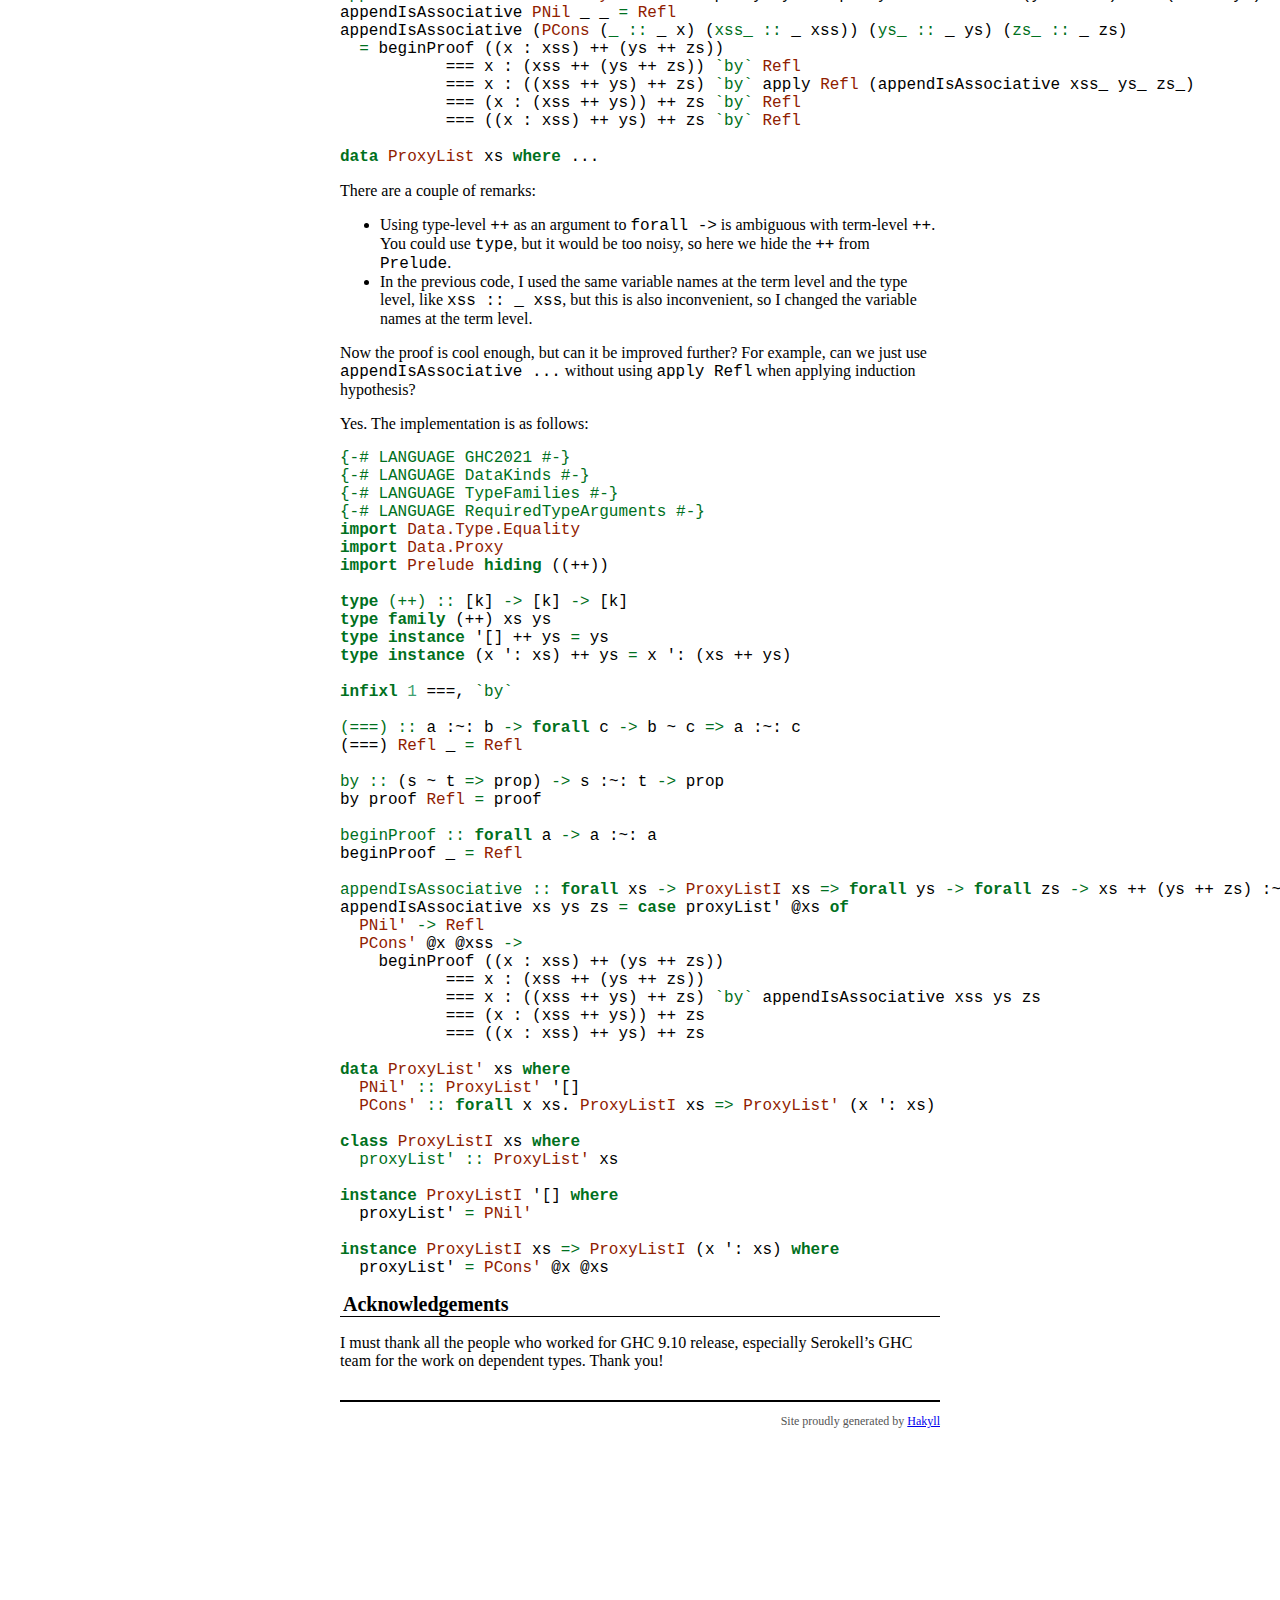
<file: docs/posts/2024-05-11-playing-with-visible-forall.html>
<?xml version="1.0" encoding="UTF-8" ?>
<!DOCTYPE html PUBLIC "-//W3C//DTD XHTML 1.0 Strict//EN" "http://www.w3.org/TR/xhtml1/DTD/xhtml1-strict.dtd">
<html xmlns="http://www.w3.org/1999/xhtml" xml:lang="en" lang="en">
    <head>
        <meta charset="UTF-8" />
        <title>Playing with Visible Forall in GHC 9.10 - Mizuki's Blog</title>
        <link rel="alternate" type="application/rss+xml" title="RSS Feed" href="../rss.xml" />
        <link rel="stylesheet" type="text/css" href="../css/default.css" />
    </head>
    <body>
        <div id="header">
            <div id="logo">
                <a href="../">Mizuki's Blog</a>
            </div>
            <div id="navigation">
                <a href="../">Home</a>
                <a href="../about.html">About</a>
                <a href="../contact.html">Contact</a>
                <a href="../archive.html">Archive</a>
            </div>
        </div>

        <div id="content">
            <h1>Playing with Visible Forall in GHC 9.10</h1>

            <div class="info">
    Posted on May 11, 2024
    
</div>

<p><em>Japanese version</em>: <a href="https://zenn.dev/mod_poppo/articles/playing-with-visible-forall">GHC 9.10で実装された可視なforallで遊ぶ</a></p>
<p>Today, GHC 9.10.1 is released.
One of the new features is “visible forall”, or <code>RequiredTypeArguments</code> extension.
In this article, I will play with this new feature.</p>
<p>The official documents of this feature are these:</p>
<ul>
<li><a href="https://github.com/ghc-proposals/ghc-proposals/blob/master/proposals/0281-visible-forall.rst">ghc-proposals/proposals/0281-visible-forall.rst at master · ghc-proposals/ghc-proposals</a></li>
<li><a href="https://downloads.haskell.org/ghc/9.10.1/docs/users_guide/exts/required_type_arguments.html">6.4.18. Required type arguments — Glasgow Haskell Compiler 9.10.1 User’s Guide</a></li>
</ul>
<h2 id="basics-the-identity-function">Basics: The identity function</h2>
<p>The simplest example would be the variant of <code>id</code> function that takes the type explicitly.
The ordinary <code>id</code> function and the variant of <code>id</code> function with visible <code>forall</code> can each be written as follows:</p>
<div class="sourceCode" id="cb1"><pre class="sourceCode haskell"><code class="sourceCode haskell"><span id="cb1-1"><a href="#cb1-1" aria-hidden="true" tabindex="-1"></a><span class="ot">{-# LANGUAGE RequiredTypeArguments #-}</span></span>
<span id="cb1-2"><a href="#cb1-2" aria-hidden="true" tabindex="-1"></a></span>
<span id="cb1-3"><a href="#cb1-3" aria-hidden="true" tabindex="-1"></a><span class="co">-- From User's Guide:</span></span>
<span id="cb1-4"><a href="#cb1-4" aria-hidden="true" tabindex="-1"></a></span>
<span id="cb1-5"><a href="#cb1-5" aria-hidden="true" tabindex="-1"></a><span class="co">-- The ordinary id function</span></span>
<span id="cb1-6"><a href="#cb1-6" aria-hidden="true" tabindex="-1"></a><span class="fu">id</span><span class="ot"> ::</span> <span class="kw">forall</span> a<span class="op">.</span> a <span class="ot">-&gt;</span> a</span>
<span id="cb1-7"><a href="#cb1-7" aria-hidden="true" tabindex="-1"></a><span class="fu">id</span> x <span class="ot">=</span> x</span>
<span id="cb1-8"><a href="#cb1-8" aria-hidden="true" tabindex="-1"></a></span>
<span id="cb1-9"><a href="#cb1-9" aria-hidden="true" tabindex="-1"></a><span class="co">-- The id function with visible forall</span></span>
<span id="cb1-10"><a href="#cb1-10" aria-hidden="true" tabindex="-1"></a><span class="ot">id_vdq ::</span> <span class="kw">forall</span> a <span class="ot">-&gt;</span> a <span class="ot">-&gt;</span> a</span>
<span id="cb1-11"><a href="#cb1-11" aria-hidden="true" tabindex="-1"></a>id_vdq a x <span class="ot">=</span> x</span></code></pre></div>
<p>Let’s try them with GHCi:</p>
<pre><code>ghci&gt; :set +t
ghci&gt; id 42  -- Let GHC infer the type
42
it :: Num a =&gt; a
ghci&gt; id @Int 42  -- Supply the type explicitly
42
it :: Int
ghci&gt; id_vdq _ 42  -- Let GHC infer the type
42
it :: Num w =&gt; w
ghci&gt; id_vdq Int 42  -- Supply the type explicitly (note that there's no `@`!)
42
it :: Int</code></pre>
<p>So, by declaraing a function with <code>forall -&gt;</code>, you can pass the type without using <code>@</code>.</p>
<p>Note that if the same notation is used for a term and a type, the term interpretation takes precedence.
Let’s pass the <code>[Int]</code> type:</p>
<pre><code>ghci&gt; id_vdq [Int] [42]
&lt;interactive&gt;:37:8: error: [GHC-83865]
    • Expected a type, but ‘[Int]’ has kind ‘[*]’
    • In the type ‘[Int]’
      In the expression: id_vdq [Int] [42]
      In an equation for ‘it’: it = id_vdq [Int] [42]</code></pre>
<p>An error occurs because <code>[Int]</code> is interpreted as “a type-level list with <code>Int</code> as an element” instead of “the type of a list consisting of <code>Int</code>”.
There are two ways around this problem.</p>
<p>The first is to use a <code>type</code> expression, which will be available with the <code>ExplicitNamespaces</code> extension.</p>
<pre><code>ghci&gt; :set -XExplicitNamespaces 
ghci&gt; id_vdq (type [Int]) [42]
[42]
it :: [Int]</code></pre>
<p>The other is to stop using the same notation for terms and types.
For list and tuple types, the <code>Prelude.Experimental</code> module provides aliases such as <code>List</code> and <code>Tuple2</code>.</p>
<pre><code>ghci&gt; :m + Prelude.Experimental
ghci&gt; id_vdq (List Int) [42]
[42]
it :: [Int]</code></pre>
<h2 id="binary-operator">Binary operator</h2>
<p>Binary operators can take a type.
Let’s consider the following function:</p>
<div class="sourceCode" id="cb6"><pre class="sourceCode haskell"><code class="sourceCode haskell"><span id="cb6-1"><a href="#cb6-1" aria-hidden="true" tabindex="-1"></a><span class="ot">{-# LANGUAGE RequiredTypeArguments #-}</span></span>
<span id="cb6-2"><a href="#cb6-2" aria-hidden="true" tabindex="-1"></a></span>
<span id="cb6-3"><a href="#cb6-3" aria-hidden="true" tabindex="-1"></a><span class="ot">as ::</span> <span class="kw">forall</span> a<span class="op">.</span> a <span class="ot">-&gt;</span> <span class="kw">forall</span> a' <span class="ot">-&gt;</span> a <span class="op">~</span> a' <span class="ot">=&gt;</span> a'</span>
<span id="cb6-4"><a href="#cb6-4" aria-hidden="true" tabindex="-1"></a>as x _ <span class="ot">=</span> x</span></code></pre></div>
<p>This function serves like a type annotation, when used as an infix operator:</p>
<pre><code>ghci&gt; :set +t
ghci&gt; 42 `as` Integer
42
it :: Integer
ghci&gt; 42 `as` Rational
42 % 1
it :: Rational
ghci&gt; 42 `as` Double
42.0
it :: Double</code></pre>
<p>This is not much to be thankful for, but you can easily create function that specify “part of a type”:</p>
<div class="sourceCode" id="cb8"><pre class="sourceCode haskell"><code class="sourceCode haskell"><span id="cb8-1"><a href="#cb8-1" aria-hidden="true" tabindex="-1"></a><span class="ot">{-# LANGUAGE RequiredTypeArguments #-}</span></span>
<span id="cb8-2"><a href="#cb8-2" aria-hidden="true" tabindex="-1"></a></span>
<span id="cb8-3"><a href="#cb8-3" aria-hidden="true" tabindex="-1"></a><span class="ot">as' ::</span> <span class="kw">forall</span> f a<span class="op">.</span> f a <span class="ot">-&gt;</span> <span class="kw">forall</span> a' <span class="ot">-&gt;</span> a <span class="op">~</span> a' <span class="ot">=&gt;</span> f a'</span>
<span id="cb8-4"><a href="#cb8-4" aria-hidden="true" tabindex="-1"></a>as' x _ <span class="ot">=</span> x</span></code></pre></div>
<pre><code>ghci&gt; :m + Data.Functor.Identity
ghci&gt; Identity 42 `as'` Int
Identity 42
it :: Identity Int
ghci&gt; Identity 42 `as'` Rational
Identity (42 % 1)
it :: Identity Rational</code></pre>
<p>Of course, specifying part of a type has been possible with <code>PartialTypeSignatures</code> extension.</p>
<h2 id="type-classes">Type classes</h2>
<p>It would be useful to be able to receive the type in a typeclass method.
For example, it would be simpler to write <code>sizeOf Int</code> instead of <code>sizeOf (undefined :: Int)</code>.
Is such a definition possible?</p>
<div class="sourceCode" id="cb10"><pre class="sourceCode haskell"><code class="sourceCode haskell"><span id="cb10-1"><a href="#cb10-1" aria-hidden="true" tabindex="-1"></a><span class="co">-- Hypothetical code</span></span>
<span id="cb10-2"><a href="#cb10-2" aria-hidden="true" tabindex="-1"></a><span class="kw">class</span> <span class="dt">NewStorable</span> a <span class="kw">where</span></span>
<span id="cb10-3"><a href="#cb10-3" aria-hidden="true" tabindex="-1"></a><span class="ot">  sizeOf ::</span> <span class="kw">forall</span> a <span class="ot">-&gt;</span> <span class="dt">Int</span></span></code></pre></div>
<p>Unfortunately, this will not work.
The <code>a</code> in typeclass and the <code>a</code> in <code>forall</code> are different variables.</p>
<div class="sourceCode" id="cb11"><pre class="sourceCode haskell"><code class="sourceCode haskell"><span id="cb11-1"><a href="#cb11-1" aria-hidden="true" tabindex="-1"></a><span class="co">-- Actual interpretation</span></span>
<span id="cb11-2"><a href="#cb11-2" aria-hidden="true" tabindex="-1"></a><span class="kw">class</span> <span class="dt">NewStorable</span> a <span class="kw">where</span></span>
<span id="cb11-3"><a href="#cb11-3" aria-hidden="true" tabindex="-1"></a><span class="ot">  sizeOf ::</span> <span class="kw">forall</span> a' <span class="ot">-&gt;</span> <span class="dt">Int</span></span>
<span id="cb11-4"><a href="#cb11-4" aria-hidden="true" tabindex="-1"></a></span>
<span id="cb11-5"><a href="#cb11-5" aria-hidden="true" tabindex="-1"></a><span class="co">-- Externally-visible type would be:</span></span>
<span id="cb11-6"><a href="#cb11-6" aria-hidden="true" tabindex="-1"></a><span class="co">-- sizeOf :: forall a. NewStorable a =&gt; forall a' -&gt; Int</span></span></code></pre></div>
<p>The right way is to create a wrapper.</p>
<div class="sourceCode" id="cb12"><pre class="sourceCode haskell"><code class="sourceCode haskell"><span id="cb12-1"><a href="#cb12-1" aria-hidden="true" tabindex="-1"></a><span class="ot">{-# LANGUAGE AllowAmbiguousTypes #-}</span></span>
<span id="cb12-2"><a href="#cb12-2" aria-hidden="true" tabindex="-1"></a></span>
<span id="cb12-3"><a href="#cb12-3" aria-hidden="true" tabindex="-1"></a><span class="kw">class</span> <span class="dt">NewStorable</span> a <span class="kw">where</span></span>
<span id="cb12-4"><a href="#cb12-4" aria-hidden="true" tabindex="-1"></a><span class="ot">  sizeOf_ ::</span> <span class="dt">Int</span></span>
<span id="cb12-5"><a href="#cb12-5" aria-hidden="true" tabindex="-1"></a></span>
<span id="cb12-6"><a href="#cb12-6" aria-hidden="true" tabindex="-1"></a><span class="co">-- A wrapper</span></span>
<span id="cb12-7"><a href="#cb12-7" aria-hidden="true" tabindex="-1"></a><span class="ot">sizeOf ::</span> <span class="kw">forall</span> a <span class="ot">-&gt;</span> <span class="dt">NewStorable</span> a <span class="ot">=&gt;</span> <span class="dt">Int</span></span>
<span id="cb12-8"><a href="#cb12-8" aria-hidden="true" tabindex="-1"></a>sizeOf a <span class="ot">=</span> sizeOf_ <span class="op">@</span>a</span></code></pre></div>
<p>An alternative way is a trick using <code>~</code>:</p>
<div class="sourceCode" id="cb13"><pre class="sourceCode haskell"><code class="sourceCode haskell"><span id="cb13-1"><a href="#cb13-1" aria-hidden="true" tabindex="-1"></a><span class="kw">class</span> <span class="dt">NewStorable</span> a <span class="kw">where</span></span>
<span id="cb13-2"><a href="#cb13-2" aria-hidden="true" tabindex="-1"></a><span class="ot">  sizeOf ::</span> <span class="kw">forall</span> a' <span class="ot">-&gt;</span> a <span class="op">~</span> a' <span class="ot">=&gt;</span> <span class="dt">Int</span></span></code></pre></div>
<p>However, using an extra <code>=&gt;</code> may cause subtle differences in intermediate code.
Consider the following code:</p>
<div class="sourceCode" id="cb14"><pre class="sourceCode haskell"><code class="sourceCode haskell"><span id="cb14-1"><a href="#cb14-1" aria-hidden="true" tabindex="-1"></a><span class="ot">{-# LANGUAGE GHC2021 #-}</span></span>
<span id="cb14-2"><a href="#cb14-2" aria-hidden="true" tabindex="-1"></a><span class="ot">{-# LANGUAGE AllowAmbiguousTypes #-}</span></span>
<span id="cb14-3"><a href="#cb14-3" aria-hidden="true" tabindex="-1"></a><span class="ot">{-# LANGUAGE RequiredTypeArguments #-}</span></span>
<span id="cb14-4"><a href="#cb14-4" aria-hidden="true" tabindex="-1"></a><span class="kw">import</span> <span class="dt">Debug.Trace</span></span>
<span id="cb14-5"><a href="#cb14-5" aria-hidden="true" tabindex="-1"></a><span class="kw">import</span> <span class="dt">Data.Proxy</span></span>
<span id="cb14-6"><a href="#cb14-6" aria-hidden="true" tabindex="-1"></a></span>
<span id="cb14-7"><a href="#cb14-7" aria-hidden="true" tabindex="-1"></a><span class="kw">newtype</span> <span class="dt">Tagged</span> t a <span class="ot">=</span> <span class="dt">MkTagged</span> {<span class="ot"> unTagged ::</span> a }</span>
<span id="cb14-8"><a href="#cb14-8" aria-hidden="true" tabindex="-1"></a></span>
<span id="cb14-9"><a href="#cb14-9" aria-hidden="true" tabindex="-1"></a><span class="kw">class</span> <span class="dt">Foo</span> a <span class="kw">where</span></span>
<span id="cb14-10"><a href="#cb14-10" aria-hidden="true" tabindex="-1"></a><span class="ot">  someValueAmb ::</span> <span class="dt">Int</span></span>
<span id="cb14-11"><a href="#cb14-11" aria-hidden="true" tabindex="-1"></a><span class="ot">  someValueTagged ::</span> <span class="dt">Tagged</span> a <span class="dt">Int</span></span>
<span id="cb14-12"><a href="#cb14-12" aria-hidden="true" tabindex="-1"></a><span class="ot">  someValueProxy ::</span> <span class="dt">Proxy</span> a <span class="ot">-&gt;</span> <span class="dt">Int</span></span>
<span id="cb14-13"><a href="#cb14-13" aria-hidden="true" tabindex="-1"></a><span class="ot">  someValueVis ::</span> <span class="kw">forall</span> a' <span class="ot">-&gt;</span> a <span class="op">~</span> a' <span class="ot">=&gt;</span> <span class="dt">Int</span></span>
<span id="cb14-14"><a href="#cb14-14" aria-hidden="true" tabindex="-1"></a></span>
<span id="cb14-15"><a href="#cb14-15" aria-hidden="true" tabindex="-1"></a><span class="kw">instance</span> <span class="dt">Foo</span> <span class="dt">Float</span> <span class="kw">where</span></span>
<span id="cb14-16"><a href="#cb14-16" aria-hidden="true" tabindex="-1"></a>  someValueAmb <span class="ot">=</span> trace <span class="st">&quot;some heavy computation 1&quot;</span> <span class="dv">42</span></span>
<span id="cb14-17"><a href="#cb14-17" aria-hidden="true" tabindex="-1"></a>  someValueTagged <span class="ot">=</span> <span class="dt">MkTagged</span> (trace <span class="st">&quot;some heavy computation 2&quot;</span> <span class="dv">42</span>)</span>
<span id="cb14-18"><a href="#cb14-18" aria-hidden="true" tabindex="-1"></a>  someValueProxy _ <span class="ot">=</span> trace <span class="st">&quot;some heavy computation 3&quot;</span> <span class="dv">42</span></span>
<span id="cb14-19"><a href="#cb14-19" aria-hidden="true" tabindex="-1"></a>  someValueVis _ <span class="ot">=</span> trace <span class="st">&quot;some heavy computation 4&quot;</span> <span class="dv">42</span></span>
<span id="cb14-20"><a href="#cb14-20" aria-hidden="true" tabindex="-1"></a></span>
<span id="cb14-21"><a href="#cb14-21" aria-hidden="true" tabindex="-1"></a><span class="ot">main ::</span> <span class="dt">IO</span> ()</span>
<span id="cb14-22"><a href="#cb14-22" aria-hidden="true" tabindex="-1"></a>main <span class="ot">=</span> <span class="kw">do</span></span>
<span id="cb14-23"><a href="#cb14-23" aria-hidden="true" tabindex="-1"></a>  <span class="fu">print</span> (someValueAmb <span class="op">@</span><span class="dt">Float</span>)</span>
<span id="cb14-24"><a href="#cb14-24" aria-hidden="true" tabindex="-1"></a>  <span class="fu">print</span> (someValueAmb <span class="op">@</span><span class="dt">Float</span>)</span>
<span id="cb14-25"><a href="#cb14-25" aria-hidden="true" tabindex="-1"></a>  <span class="fu">print</span> (unTagged (<span class="ot">someValueTagged ::</span> <span class="dt">Tagged</span> <span class="dt">Float</span> <span class="dt">Int</span>))</span>
<span id="cb14-26"><a href="#cb14-26" aria-hidden="true" tabindex="-1"></a>  <span class="fu">print</span> (unTagged (<span class="ot">someValueTagged ::</span> <span class="dt">Tagged</span> <span class="dt">Float</span> <span class="dt">Int</span>))</span>
<span id="cb14-27"><a href="#cb14-27" aria-hidden="true" tabindex="-1"></a>  <span class="fu">print</span> (someValueProxy (<span class="dt">Proxy</span> <span class="op">@</span><span class="dt">Float</span>))</span>
<span id="cb14-28"><a href="#cb14-28" aria-hidden="true" tabindex="-1"></a>  <span class="fu">print</span> (someValueProxy (<span class="dt">Proxy</span> <span class="op">@</span><span class="dt">Float</span>))</span>
<span id="cb14-29"><a href="#cb14-29" aria-hidden="true" tabindex="-1"></a>  <span class="fu">print</span> (someValueVis <span class="dt">Float</span>)</span>
<span id="cb14-30"><a href="#cb14-30" aria-hidden="true" tabindex="-1"></a>  <span class="fu">print</span> (someValueVis <span class="dt">Float</span>)</span></code></pre></div>
<p>Suppose <code>someValue</code> is a heavy computation.
In this code, I use <code>trace</code> instead of actual computation.</p>
<p>In <code>main</code>, each <code>someValue</code> is called twice.
How many times will the right side of <code>someValue</code> be evaluated?</p>
<p>If optimizations are enabled, each <code>someValue</code> is evaluated once.</p>
<pre><code>$ ghc-9.10 -O1 Test.hs
$ ./Test
some heavy computation 1
42
42
some heavy computation 2
42
42
some heavy computation 3
42
42
some heavy computation 4
42
42</code></pre>
<p>But what happen if optimizations are disabled?</p>
<pre><code>$ ghc-9.10 -O0 Test.hs
$ ./Test
some heavy computation 1
42
42
some heavy computation 2
42
42
some heavy computation 3
42
some heavy computation 3
42
some heavy computation 4
42
some heavy computation 4
42</code></pre>
<p><code>someValueAmb</code> and <code>someValueTagged</code> were evaluated only once each, whereas <code>someValueProxy</code> and <code>someValueVis</code> were evaluated twice each.
This reflects the difference whether these entities are the value <code>Int</code> or the function <code>_ -&gt; Int</code>.</p>
<p>In a simple program like this, there would be no difference if optimizations are enabled.
But in a more complex and intricate program, the optimizations may not work well enough.
If efficiency is the most important thing to you, you should keep this in mind.</p>
<h2 id="theorem-proving">Theorem proving</h2>
<p>Type-level programming is common in Haskell.
For example, the type-level list concatenation <code>++</code> can be defined as follows:</p>
<div class="sourceCode" id="cb17"><pre class="sourceCode haskell"><code class="sourceCode haskell"><span id="cb17-1"><a href="#cb17-1" aria-hidden="true" tabindex="-1"></a><span class="kw">type</span><span class="ot"> (++) ::</span> [k] <span class="ot">-&gt;</span> [k] <span class="ot">-&gt;</span> [k]</span>
<span id="cb17-2"><a href="#cb17-2" aria-hidden="true" tabindex="-1"></a><span class="kw">type</span> <span class="kw">family</span> (<span class="op">++</span>) xs ys</span>
<span id="cb17-3"><a href="#cb17-3" aria-hidden="true" tabindex="-1"></a><span class="kw">type</span> <span class="kw">instance</span> '[] <span class="op">++</span> ys <span class="ot">=</span> ys</span>
<span id="cb17-4"><a href="#cb17-4" aria-hidden="true" tabindex="-1"></a><span class="kw">type</span> <span class="kw">instance</span> (x '<span class="op">:</span> xs) <span class="op">++</span> ys <span class="ot">=</span> x '<span class="op">:</span> (xs <span class="op">++</span> ys)</span></code></pre></div>
<p>The associativity law <code>xs ++ (ys ++ zs) = (xs ++ ys) ++ zs</code> holds on list concatenation, but GHC’s type checker doesn’t know that.
To teach the type checker an non-trivial equality, we use theorem proving.
That is, we define a function like this:</p>
<div class="sourceCode" id="cb18"><pre class="sourceCode haskell"><code class="sourceCode haskell"><span id="cb18-1"><a href="#cb18-1" aria-hidden="true" tabindex="-1"></a><span class="kw">import</span> <span class="dt">Data.Type.Equality</span> ((:~:))</span>
<span id="cb18-2"><a href="#cb18-2" aria-hidden="true" tabindex="-1"></a></span>
<span id="cb18-3"><a href="#cb18-3" aria-hidden="true" tabindex="-1"></a><span class="ot">appendIsAssociative ::</span> <span class="op">...</span> <span class="ot">-&gt;</span> xs <span class="op">++</span> (ys <span class="op">++</span> zs) <span class="op">:~:</span> (xs <span class="op">++</span> ys) <span class="op">++</span> zs</span></code></pre></div>
<p>To prove the associativity, we can use structural induction on <code>xs</code>.
That is, if <code>xs = '[]</code> then it is obvious.
If <code>xs = x : xss</code>, then we can prove the equation with:</p>
<pre><code>(x : xss) ++ (ys ++ zs)
  = x : (xss ++ (ys ++ zs))  (by definition of ++)
  = x : ((xss ++ ys) ++ zs)  (by induction hypothesis)
  = (x : (xss ++ ys)) ++ zs  (by definition of ++)
  = ((x : xss) ++ ys) ++ zs  (by definition of ++)</code></pre>
<p>Now, let’s implement it.
Since we want to prove by case on <code>xs</code>, we define a data type to enable pattern-matching:</p>
<div class="sourceCode" id="cb20"><pre class="sourceCode haskell"><code class="sourceCode haskell"><span id="cb20-1"><a href="#cb20-1" aria-hidden="true" tabindex="-1"></a><span class="kw">data</span> <span class="dt">ProxyList</span> xs <span class="kw">where</span></span>
<span id="cb20-2"><a href="#cb20-2" aria-hidden="true" tabindex="-1"></a>  <span class="dt">PNil</span><span class="ot"> ::</span> <span class="dt">ProxyList</span> '[]</span>
<span id="cb20-3"><a href="#cb20-3" aria-hidden="true" tabindex="-1"></a>  <span class="dt">PCons</span><span class="ot"> ::</span> <span class="dt">Proxy</span> x <span class="ot">-&gt;</span> <span class="dt">ProxyList</span> xs <span class="ot">-&gt;</span> <span class="dt">ProxyList</span> (x '<span class="op">:</span> xs)</span></code></pre></div>
<p>On the other hand, we don’t need to do case analysis on <code>ys</code> and <code>zs</code>, the parameter can be something like <code>Proxy</code>.
Therefore, our “proof” will be a function with the following signature:</p>
<div class="sourceCode" id="cb21"><pre class="sourceCode haskell"><code class="sourceCode haskell"><span id="cb21-1"><a href="#cb21-1" aria-hidden="true" tabindex="-1"></a><span class="ot">appendIsAssociative ::</span> <span class="dt">ProxyList</span> xs <span class="ot">-&gt;</span> proxy2 ys <span class="ot">-&gt;</span> proxy3 zs <span class="ot">-&gt;</span> xs <span class="op">++</span> (ys <span class="op">++</span> zs) <span class="op">:~:</span> (xs <span class="op">++</span> ys) <span class="op">++</span> zs</span></code></pre></div>
<p>The body of the proof, written according to the equational transformation, is as follows:</p>
<div class="sourceCode" id="cb22"><pre class="sourceCode haskell"><code class="sourceCode haskell"><span id="cb22-1"><a href="#cb22-1" aria-hidden="true" tabindex="-1"></a>appendIsAssociative <span class="dt">PNil</span> _ _ <span class="ot">=</span> <span class="dt">Refl</span></span>
<span id="cb22-2"><a href="#cb22-2" aria-hidden="true" tabindex="-1"></a>appendIsAssociative (<span class="dt">PCons</span> (<span class="ot">_ ::</span> _ x) (<span class="ot">xss ::</span> _ xss)) (<span class="ot">ys ::</span> _ ys) (<span class="ot">zs ::</span> _ zs) <span class="ot">=</span> <span class="kw">let</span></span>
<span id="cb22-3"><a href="#cb22-3" aria-hidden="true" tabindex="-1"></a><span class="ot">    pf1 ::</span> (x <span class="op">:</span> xss) <span class="op">++</span> (ys <span class="op">++</span> zs) <span class="op">:~:</span> x <span class="op">:</span> (xss <span class="op">++</span> (ys <span class="op">++</span> zs))</span>
<span id="cb22-4"><a href="#cb22-4" aria-hidden="true" tabindex="-1"></a>    pf1 <span class="ot">=</span> <span class="dt">Refl</span></span>
<span id="cb22-5"><a href="#cb22-5" aria-hidden="true" tabindex="-1"></a><span class="ot">    pf2 ::</span> x <span class="op">:</span> (xss <span class="op">++</span> (ys <span class="op">++</span> zs)) <span class="op">:~:</span> x <span class="op">:</span> ((xss <span class="op">++</span> ys) <span class="op">++</span> zs)</span>
<span id="cb22-6"><a href="#cb22-6" aria-hidden="true" tabindex="-1"></a>    pf2 <span class="ot">=</span> apply <span class="dt">Refl</span> (appendIsAssociative xss ys zs)</span>
<span id="cb22-7"><a href="#cb22-7" aria-hidden="true" tabindex="-1"></a><span class="ot">    pf3 ::</span> x <span class="op">:</span> ((xss <span class="op">++</span> ys) <span class="op">++</span> zs) <span class="op">:~:</span> (x <span class="op">:</span> (xss <span class="op">++</span> ys)) <span class="op">++</span> zs</span>
<span id="cb22-8"><a href="#cb22-8" aria-hidden="true" tabindex="-1"></a>    pf3 <span class="ot">=</span> <span class="dt">Refl</span></span>
<span id="cb22-9"><a href="#cb22-9" aria-hidden="true" tabindex="-1"></a><span class="ot">    pf4 ::</span> (x <span class="op">:</span> (xss <span class="op">++</span> ys)) <span class="op">++</span> zs <span class="op">:~:</span> ((x <span class="op">:</span> xss) <span class="op">++</span> ys) <span class="op">++</span> zs</span>
<span id="cb22-10"><a href="#cb22-10" aria-hidden="true" tabindex="-1"></a>    pf4 <span class="ot">=</span> <span class="dt">Refl</span></span>
<span id="cb22-11"><a href="#cb22-11" aria-hidden="true" tabindex="-1"></a>  <span class="kw">in</span> pf1 <span class="ot">`trans`</span> pf2 <span class="ot">`trans`</span> pf3 <span class="ot">`trans`</span> pf4</span></code></pre></div>
<p>Now we have the proof, but the above is not very ideal.
We wrote the intermediate types twice each.
Is there any way to simplify the code while maintaining the readability of the proof?</p>
<p>Ideally, I would like to make the equation</p>
<pre><code>(x : xss) ++ (ys ++ zs)
  = x : (xss ++ (ys ++ zs))  (by definition of ++)
  = x : ((xss ++ ys) ++ zs)  (by induction hypothesis)
  = (x : (xss ++ ys)) ++ zs  (by definition of ++)
  = ((x : xss) ++ ys) ++ zs  (by definition of ++)</code></pre>
<p>a valid Haskell code.</p>
<p>Before GHC 9.10, we might have used singleton types for this kind of thing.
But now we have <code>RequiredTypeArguments</code>.
Let’s use <code>RequiredTypeArguments</code> to achieve this notation.</p>
<p>The basic idea is to define operators <code>===</code> and <code>by</code> to have the following expression the type <code>a :~: c</code>:</p>
<pre><code>〈proof of a = b〉 === c `by` 〈proof of b = c〉</code></pre>
<p>We use <code>forall -&gt;</code> in <code>===</code> to receive the type <code>c</code>.
That is, the operators <code>===</code> and <code>by</code> should have the types</p>
<div class="sourceCode" id="cb25"><pre class="sourceCode haskell"><code class="sourceCode haskell"><span id="cb25-1"><a href="#cb25-1" aria-hidden="true" tabindex="-1"></a><span class="ot">(===) ::</span> a <span class="op">:~:</span> b <span class="ot">-&gt;</span> <span class="kw">forall</span> c <span class="ot">-&gt;</span> <span class="op">???</span></span>
<span id="cb25-2"><a href="#cb25-2" aria-hidden="true" tabindex="-1"></a><span class="ot">by ::</span> <span class="op">???</span> <span class="ot">-&gt;</span> b <span class="op">:~:</span> c <span class="ot">-&gt;</span> a <span class="op">:~:</span> c</span></code></pre></div>
<p>The <code>???</code> part must contain the information for <code>a</code>, <code>b</code>, <code>c</code>.
Here, I use <code>(a :~: b, Proxy c)</code>.</p>
<p>In summary, the proof can now be written as follows:</p>
<div class="sourceCode" id="cb26"><pre class="sourceCode haskell"><code class="sourceCode haskell"><span id="cb26-1"><a href="#cb26-1" aria-hidden="true" tabindex="-1"></a><span class="ot">{-# LANGUAGE GHC2021 #-}</span></span>
<span id="cb26-2"><a href="#cb26-2" aria-hidden="true" tabindex="-1"></a><span class="ot">{-# LANGUAGE DataKinds #-}</span></span>
<span id="cb26-3"><a href="#cb26-3" aria-hidden="true" tabindex="-1"></a><span class="ot">{-# LANGUAGE TypeFamilies #-}</span></span>
<span id="cb26-4"><a href="#cb26-4" aria-hidden="true" tabindex="-1"></a><span class="ot">{-# LANGUAGE RequiredTypeArguments #-}</span></span>
<span id="cb26-5"><a href="#cb26-5" aria-hidden="true" tabindex="-1"></a><span class="ot">{-# LANGUAGE PartialTypeSignatures #-}</span></span>
<span id="cb26-6"><a href="#cb26-6" aria-hidden="true" tabindex="-1"></a><span class="ot">{-# OPTIONS_GHC -Wno-partial-type-signatures #-}</span></span>
<span id="cb26-7"><a href="#cb26-7" aria-hidden="true" tabindex="-1"></a><span class="kw">import</span> <span class="dt">Data.Type.Equality</span></span>
<span id="cb26-8"><a href="#cb26-8" aria-hidden="true" tabindex="-1"></a><span class="kw">import</span> <span class="dt">Data.Proxy</span></span>
<span id="cb26-9"><a href="#cb26-9" aria-hidden="true" tabindex="-1"></a><span class="kw">import</span> <span class="dt">Prelude</span> <span class="kw">hiding</span> ((++))</span>
<span id="cb26-10"><a href="#cb26-10" aria-hidden="true" tabindex="-1"></a></span>
<span id="cb26-11"><a href="#cb26-11" aria-hidden="true" tabindex="-1"></a><span class="kw">type</span><span class="ot"> (++) ::</span> [k] <span class="ot">-&gt;</span> [k] <span class="ot">-&gt;</span> [k]</span>
<span id="cb26-12"><a href="#cb26-12" aria-hidden="true" tabindex="-1"></a><span class="kw">type</span> <span class="kw">family</span> (<span class="op">++</span>) xs ys</span>
<span id="cb26-13"><a href="#cb26-13" aria-hidden="true" tabindex="-1"></a><span class="kw">type</span> <span class="kw">instance</span> '[] <span class="op">++</span> ys <span class="ot">=</span> ys</span>
<span id="cb26-14"><a href="#cb26-14" aria-hidden="true" tabindex="-1"></a><span class="kw">type</span> <span class="kw">instance</span> (x '<span class="op">:</span> xs) <span class="op">++</span> ys <span class="ot">=</span> x '<span class="op">:</span> (xs <span class="op">++</span> ys)</span>
<span id="cb26-15"><a href="#cb26-15" aria-hidden="true" tabindex="-1"></a></span>
<span id="cb26-16"><a href="#cb26-16" aria-hidden="true" tabindex="-1"></a><span class="kw">infixl</span> <span class="dv">1</span> <span class="op">===</span>, <span class="ot">`by`</span></span>
<span id="cb26-17"><a href="#cb26-17" aria-hidden="true" tabindex="-1"></a></span>
<span id="cb26-18"><a href="#cb26-18" aria-hidden="true" tabindex="-1"></a><span class="ot">(===) ::</span> a <span class="op">:~:</span> b <span class="ot">-&gt;</span> <span class="kw">forall</span> c <span class="ot">-&gt;</span> (a <span class="op">:~:</span> b, <span class="dt">Proxy</span> c)</span>
<span id="cb26-19"><a href="#cb26-19" aria-hidden="true" tabindex="-1"></a>(<span class="op">===</span>) x _ <span class="ot">=</span> (x, <span class="dt">Proxy</span>)</span>
<span id="cb26-20"><a href="#cb26-20" aria-hidden="true" tabindex="-1"></a></span>
<span id="cb26-21"><a href="#cb26-21" aria-hidden="true" tabindex="-1"></a><span class="ot">by ::</span> (a <span class="op">:~:</span> b, <span class="dt">Proxy</span> c) <span class="ot">-&gt;</span> b <span class="op">:~:</span> c <span class="ot">-&gt;</span> a <span class="op">:~:</span> c</span>
<span id="cb26-22"><a href="#cb26-22" aria-hidden="true" tabindex="-1"></a>by (<span class="dt">Refl</span>, _) <span class="dt">Refl</span> <span class="ot">=</span> <span class="dt">Refl</span></span>
<span id="cb26-23"><a href="#cb26-23" aria-hidden="true" tabindex="-1"></a></span>
<span id="cb26-24"><a href="#cb26-24" aria-hidden="true" tabindex="-1"></a><span class="ot">beginProof ::</span> <span class="kw">forall</span> a <span class="ot">-&gt;</span> a <span class="op">:~:</span> a</span>
<span id="cb26-25"><a href="#cb26-25" aria-hidden="true" tabindex="-1"></a>beginProof _ <span class="ot">=</span> <span class="dt">Refl</span></span>
<span id="cb26-26"><a href="#cb26-26" aria-hidden="true" tabindex="-1"></a></span>
<span id="cb26-27"><a href="#cb26-27" aria-hidden="true" tabindex="-1"></a><span class="ot">appendIsAssociative ::</span> <span class="dt">ProxyList</span> xs <span class="ot">-&gt;</span> proxy2 ys <span class="ot">-&gt;</span> proxy3 zs <span class="ot">-&gt;</span> xs <span class="op">++</span> (ys <span class="op">++</span> zs) <span class="op">:~:</span> (xs <span class="op">++</span> ys) <span class="op">++</span> zs</span>
<span id="cb26-28"><a href="#cb26-28" aria-hidden="true" tabindex="-1"></a>appendIsAssociative <span class="dt">PNil</span> _ _ <span class="ot">=</span> <span class="dt">Refl</span></span>
<span id="cb26-29"><a href="#cb26-29" aria-hidden="true" tabindex="-1"></a>appendIsAssociative (<span class="dt">PCons</span> (<span class="ot">_ ::</span> _ x) (<span class="ot">xss_ ::</span> _ xss)) (<span class="ot">ys_ ::</span> _ ys) (<span class="ot">zs_ ::</span> _ zs)</span>
<span id="cb26-30"><a href="#cb26-30" aria-hidden="true" tabindex="-1"></a>  <span class="ot">=</span> beginProof ((x <span class="op">:</span> xss) <span class="op">++</span> (ys <span class="op">++</span> zs))</span>
<span id="cb26-31"><a href="#cb26-31" aria-hidden="true" tabindex="-1"></a>           <span class="op">===</span> x <span class="op">:</span> (xss <span class="op">++</span> (ys <span class="op">++</span> zs)) <span class="ot">`by`</span> <span class="dt">Refl</span></span>
<span id="cb26-32"><a href="#cb26-32" aria-hidden="true" tabindex="-1"></a>           <span class="op">===</span> x <span class="op">:</span> ((xss <span class="op">++</span> ys) <span class="op">++</span> zs) <span class="ot">`by`</span> apply <span class="dt">Refl</span> (appendIsAssociative xss_ ys_ zs_)</span>
<span id="cb26-33"><a href="#cb26-33" aria-hidden="true" tabindex="-1"></a>           <span class="op">===</span> (x <span class="op">:</span> (xss <span class="op">++</span> ys)) <span class="op">++</span> zs <span class="ot">`by`</span> <span class="dt">Refl</span></span>
<span id="cb26-34"><a href="#cb26-34" aria-hidden="true" tabindex="-1"></a>           <span class="op">===</span> ((x <span class="op">:</span> xss) <span class="op">++</span> ys) <span class="op">++</span> zs <span class="ot">`by`</span> <span class="dt">Refl</span></span>
<span id="cb26-35"><a href="#cb26-35" aria-hidden="true" tabindex="-1"></a></span>
<span id="cb26-36"><a href="#cb26-36" aria-hidden="true" tabindex="-1"></a><span class="kw">data</span> <span class="dt">ProxyList</span> xs <span class="kw">where</span> <span class="op">...</span></span></code></pre></div>
<p>There are a couple of remarks:</p>
<ul>
<li>Using type-level <code>++</code> as an argument to <code>forall -&gt;</code> is ambiguous with term-level <code>++</code>. You could use <code>type</code>, but it would be too noisy, so here we hide the <code>++</code> from <code>Prelude</code>.</li>
<li>In the previous code, I used the same variable names at the term level and the type level, like <code>xss :: _ xss</code>, but this is also inconvenient, so I changed the variable names at the term level.</li>
</ul>
<p>Now the proof is cool enough, but can it be improved further?
For example, can we just use <code>appendIsAssociative ...</code> without using <code>apply Refl</code> when applying induction hypothesis?</p>
<p>Yes.
The implementation is as follows:</p>
<div class="sourceCode" id="cb27"><pre class="sourceCode haskell"><code class="sourceCode haskell"><span id="cb27-1"><a href="#cb27-1" aria-hidden="true" tabindex="-1"></a><span class="ot">{-# LANGUAGE GHC2021 #-}</span></span>
<span id="cb27-2"><a href="#cb27-2" aria-hidden="true" tabindex="-1"></a><span class="ot">{-# LANGUAGE DataKinds #-}</span></span>
<span id="cb27-3"><a href="#cb27-3" aria-hidden="true" tabindex="-1"></a><span class="ot">{-# LANGUAGE TypeFamilies #-}</span></span>
<span id="cb27-4"><a href="#cb27-4" aria-hidden="true" tabindex="-1"></a><span class="ot">{-# LANGUAGE RequiredTypeArguments #-}</span></span>
<span id="cb27-5"><a href="#cb27-5" aria-hidden="true" tabindex="-1"></a><span class="kw">import</span> <span class="dt">Data.Type.Equality</span></span>
<span id="cb27-6"><a href="#cb27-6" aria-hidden="true" tabindex="-1"></a><span class="kw">import</span> <span class="dt">Data.Proxy</span></span>
<span id="cb27-7"><a href="#cb27-7" aria-hidden="true" tabindex="-1"></a><span class="kw">import</span> <span class="dt">Prelude</span> <span class="kw">hiding</span> ((++))</span>
<span id="cb27-8"><a href="#cb27-8" aria-hidden="true" tabindex="-1"></a></span>
<span id="cb27-9"><a href="#cb27-9" aria-hidden="true" tabindex="-1"></a><span class="kw">type</span><span class="ot"> (++) ::</span> [k] <span class="ot">-&gt;</span> [k] <span class="ot">-&gt;</span> [k]</span>
<span id="cb27-10"><a href="#cb27-10" aria-hidden="true" tabindex="-1"></a><span class="kw">type</span> <span class="kw">family</span> (<span class="op">++</span>) xs ys</span>
<span id="cb27-11"><a href="#cb27-11" aria-hidden="true" tabindex="-1"></a><span class="kw">type</span> <span class="kw">instance</span> '[] <span class="op">++</span> ys <span class="ot">=</span> ys</span>
<span id="cb27-12"><a href="#cb27-12" aria-hidden="true" tabindex="-1"></a><span class="kw">type</span> <span class="kw">instance</span> (x '<span class="op">:</span> xs) <span class="op">++</span> ys <span class="ot">=</span> x '<span class="op">:</span> (xs <span class="op">++</span> ys)</span>
<span id="cb27-13"><a href="#cb27-13" aria-hidden="true" tabindex="-1"></a></span>
<span id="cb27-14"><a href="#cb27-14" aria-hidden="true" tabindex="-1"></a><span class="kw">infixl</span> <span class="dv">1</span> <span class="op">===</span>, <span class="ot">`by`</span></span>
<span id="cb27-15"><a href="#cb27-15" aria-hidden="true" tabindex="-1"></a></span>
<span id="cb27-16"><a href="#cb27-16" aria-hidden="true" tabindex="-1"></a><span class="ot">(===) ::</span> a <span class="op">:~:</span> b <span class="ot">-&gt;</span> <span class="kw">forall</span> c <span class="ot">-&gt;</span> b <span class="op">~</span> c <span class="ot">=&gt;</span> a <span class="op">:~:</span> c</span>
<span id="cb27-17"><a href="#cb27-17" aria-hidden="true" tabindex="-1"></a>(<span class="op">===</span>) <span class="dt">Refl</span> _ <span class="ot">=</span> <span class="dt">Refl</span></span>
<span id="cb27-18"><a href="#cb27-18" aria-hidden="true" tabindex="-1"></a></span>
<span id="cb27-19"><a href="#cb27-19" aria-hidden="true" tabindex="-1"></a><span class="ot">by ::</span> (s <span class="op">~</span> t <span class="ot">=&gt;</span> prop) <span class="ot">-&gt;</span> s <span class="op">:~:</span> t <span class="ot">-&gt;</span> prop</span>
<span id="cb27-20"><a href="#cb27-20" aria-hidden="true" tabindex="-1"></a>by proof <span class="dt">Refl</span> <span class="ot">=</span> proof</span>
<span id="cb27-21"><a href="#cb27-21" aria-hidden="true" tabindex="-1"></a></span>
<span id="cb27-22"><a href="#cb27-22" aria-hidden="true" tabindex="-1"></a><span class="ot">beginProof ::</span> <span class="kw">forall</span> a <span class="ot">-&gt;</span> a <span class="op">:~:</span> a</span>
<span id="cb27-23"><a href="#cb27-23" aria-hidden="true" tabindex="-1"></a>beginProof _ <span class="ot">=</span> <span class="dt">Refl</span></span>
<span id="cb27-24"><a href="#cb27-24" aria-hidden="true" tabindex="-1"></a></span>
<span id="cb27-25"><a href="#cb27-25" aria-hidden="true" tabindex="-1"></a><span class="ot">appendIsAssociative ::</span> <span class="kw">forall</span> xs <span class="ot">-&gt;</span> <span class="dt">ProxyListI</span> xs <span class="ot">=&gt;</span> <span class="kw">forall</span> ys <span class="ot">-&gt;</span> <span class="kw">forall</span> zs <span class="ot">-&gt;</span> xs <span class="op">++</span> (ys <span class="op">++</span> zs) <span class="op">:~:</span> (xs <span class="op">++</span> ys) <span class="op">++</span> zs</span>
<span id="cb27-26"><a href="#cb27-26" aria-hidden="true" tabindex="-1"></a>appendIsAssociative xs ys zs <span class="ot">=</span> <span class="kw">case</span> proxyList' <span class="op">@</span>xs <span class="kw">of</span></span>
<span id="cb27-27"><a href="#cb27-27" aria-hidden="true" tabindex="-1"></a>  <span class="dt">PNil'</span> <span class="ot">-&gt;</span> <span class="dt">Refl</span></span>
<span id="cb27-28"><a href="#cb27-28" aria-hidden="true" tabindex="-1"></a>  <span class="dt">PCons'</span> <span class="op">@</span>x <span class="op">@</span>xss <span class="ot">-&gt;</span></span>
<span id="cb27-29"><a href="#cb27-29" aria-hidden="true" tabindex="-1"></a>    beginProof ((x <span class="op">:</span> xss) <span class="op">++</span> (ys <span class="op">++</span> zs))</span>
<span id="cb27-30"><a href="#cb27-30" aria-hidden="true" tabindex="-1"></a>           <span class="op">===</span> x <span class="op">:</span> (xss <span class="op">++</span> (ys <span class="op">++</span> zs))</span>
<span id="cb27-31"><a href="#cb27-31" aria-hidden="true" tabindex="-1"></a>           <span class="op">===</span> x <span class="op">:</span> ((xss <span class="op">++</span> ys) <span class="op">++</span> zs) <span class="ot">`by`</span> appendIsAssociative xss ys zs</span>
<span id="cb27-32"><a href="#cb27-32" aria-hidden="true" tabindex="-1"></a>           <span class="op">===</span> (x <span class="op">:</span> (xss <span class="op">++</span> ys)) <span class="op">++</span> zs</span>
<span id="cb27-33"><a href="#cb27-33" aria-hidden="true" tabindex="-1"></a>           <span class="op">===</span> ((x <span class="op">:</span> xss) <span class="op">++</span> ys) <span class="op">++</span> zs</span>
<span id="cb27-34"><a href="#cb27-34" aria-hidden="true" tabindex="-1"></a></span>
<span id="cb27-35"><a href="#cb27-35" aria-hidden="true" tabindex="-1"></a><span class="kw">data</span> <span class="dt">ProxyList'</span> xs <span class="kw">where</span></span>
<span id="cb27-36"><a href="#cb27-36" aria-hidden="true" tabindex="-1"></a>  <span class="dt">PNil'</span><span class="ot"> ::</span> <span class="dt">ProxyList'</span> '[]</span>
<span id="cb27-37"><a href="#cb27-37" aria-hidden="true" tabindex="-1"></a>  <span class="dt">PCons'</span><span class="ot"> ::</span> <span class="kw">forall</span> x xs<span class="op">.</span> <span class="dt">ProxyListI</span> xs <span class="ot">=&gt;</span> <span class="dt">ProxyList'</span> (x '<span class="op">:</span> xs)</span>
<span id="cb27-38"><a href="#cb27-38" aria-hidden="true" tabindex="-1"></a></span>
<span id="cb27-39"><a href="#cb27-39" aria-hidden="true" tabindex="-1"></a><span class="kw">class</span> <span class="dt">ProxyListI</span> xs <span class="kw">where</span></span>
<span id="cb27-40"><a href="#cb27-40" aria-hidden="true" tabindex="-1"></a><span class="ot">  proxyList' ::</span> <span class="dt">ProxyList'</span> xs</span>
<span id="cb27-41"><a href="#cb27-41" aria-hidden="true" tabindex="-1"></a></span>
<span id="cb27-42"><a href="#cb27-42" aria-hidden="true" tabindex="-1"></a><span class="kw">instance</span> <span class="dt">ProxyListI</span> '[] <span class="kw">where</span></span>
<span id="cb27-43"><a href="#cb27-43" aria-hidden="true" tabindex="-1"></a>  proxyList' <span class="ot">=</span> <span class="dt">PNil'</span></span>
<span id="cb27-44"><a href="#cb27-44" aria-hidden="true" tabindex="-1"></a></span>
<span id="cb27-45"><a href="#cb27-45" aria-hidden="true" tabindex="-1"></a><span class="kw">instance</span> <span class="dt">ProxyListI</span> xs <span class="ot">=&gt;</span> <span class="dt">ProxyListI</span> (x '<span class="op">:</span> xs) <span class="kw">where</span></span>
<span id="cb27-46"><a href="#cb27-46" aria-hidden="true" tabindex="-1"></a>  proxyList' <span class="ot">=</span> <span class="dt">PCons'</span> <span class="op">@</span>x <span class="op">@</span>xs</span></code></pre></div>
<h2 id="acknowledgements">Acknowledgements</h2>
<p>I must thank all the people who worked for GHC 9.10 release, especially Serokell’s GHC team for the work on dependent types.
Thank you!</p>

        </div>
        <div id="footer">
            Site proudly generated by
            <a href="http://jaspervdj.be/hakyll">Hakyll</a>
        </div>
    </body>
</html>
</file>
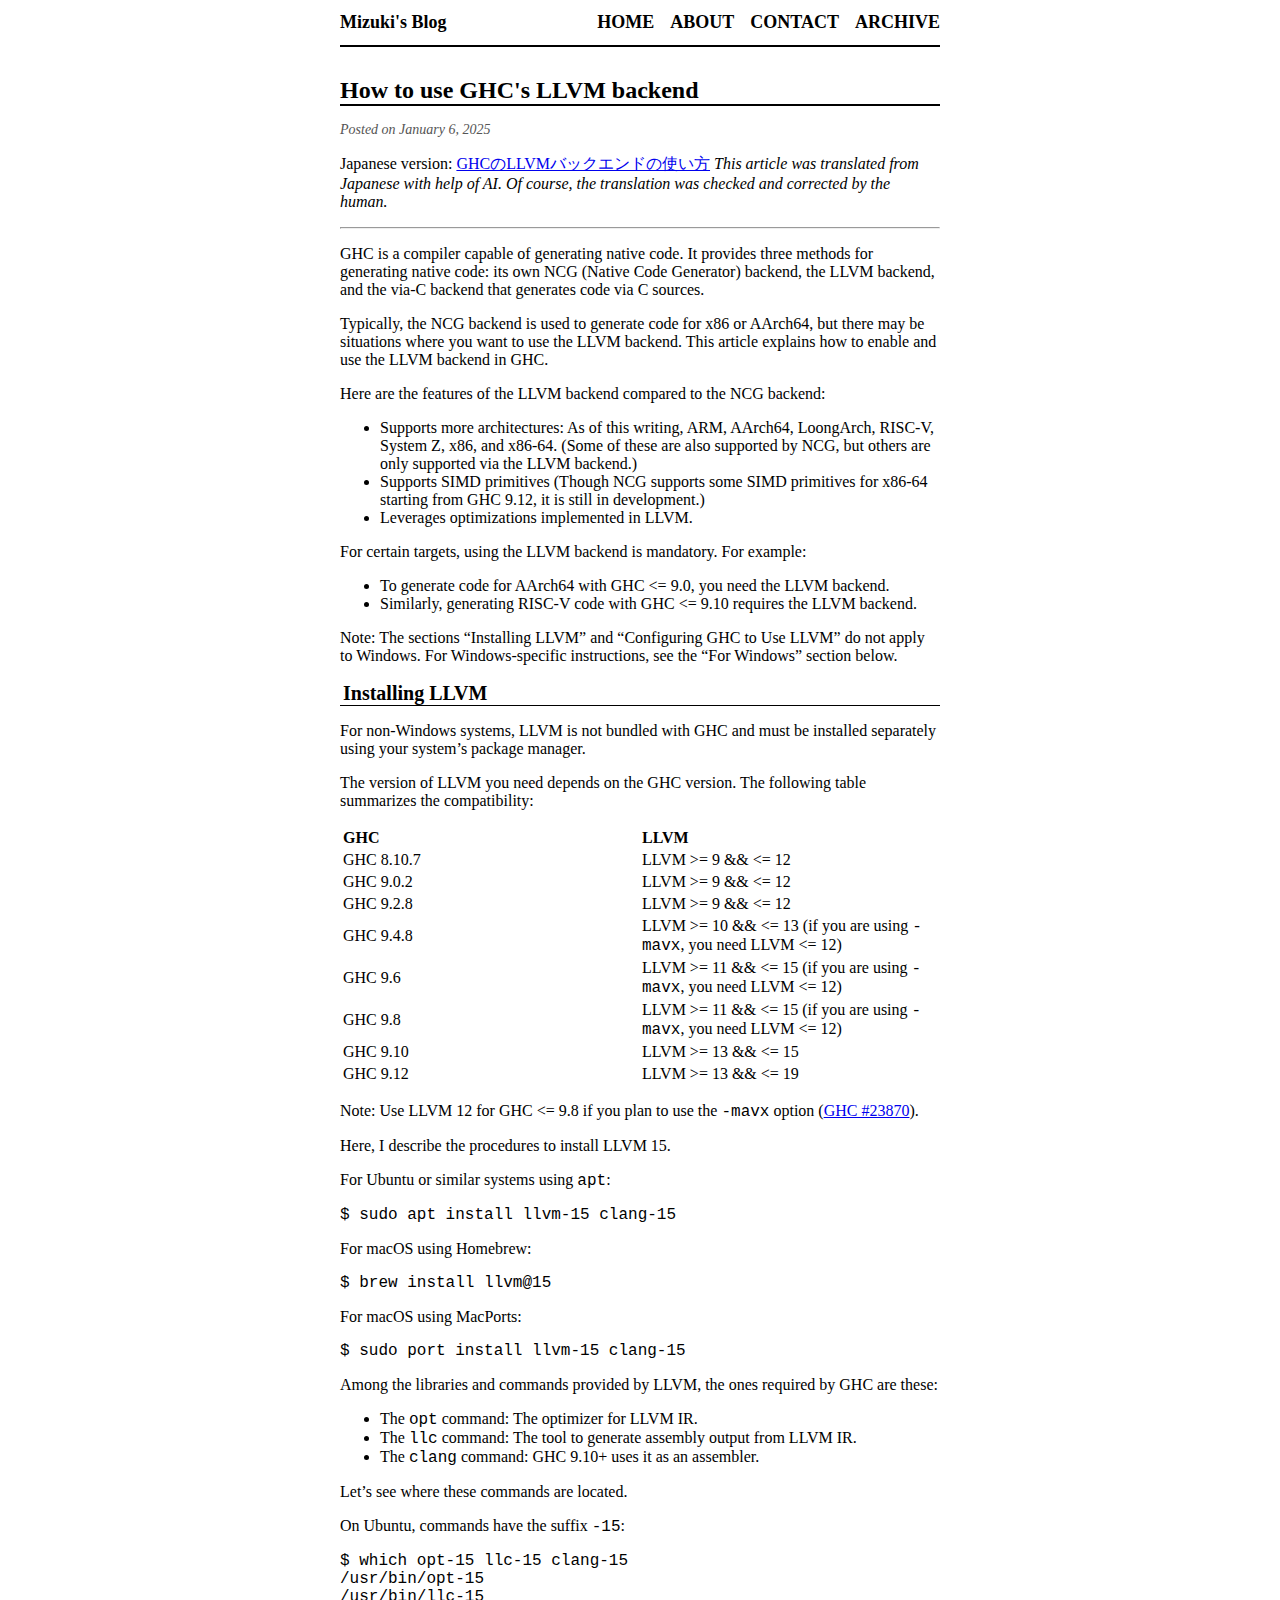
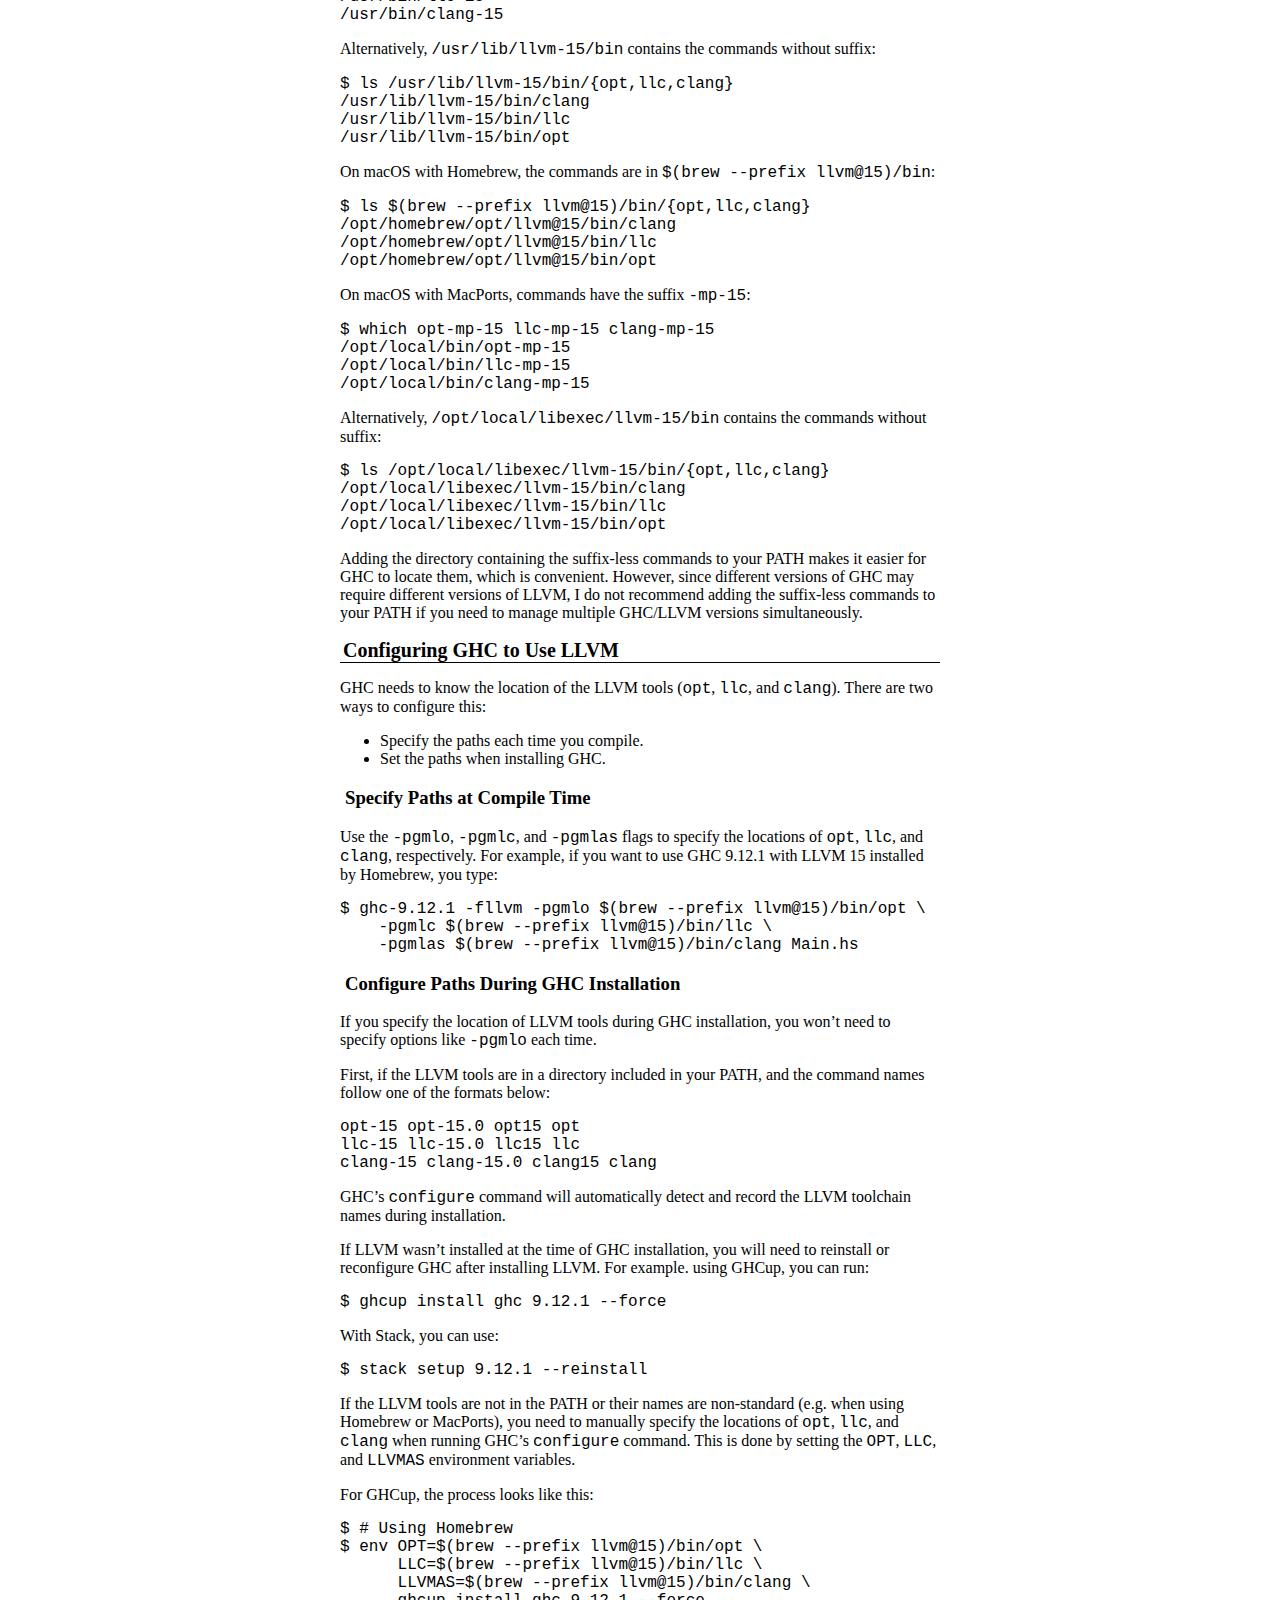
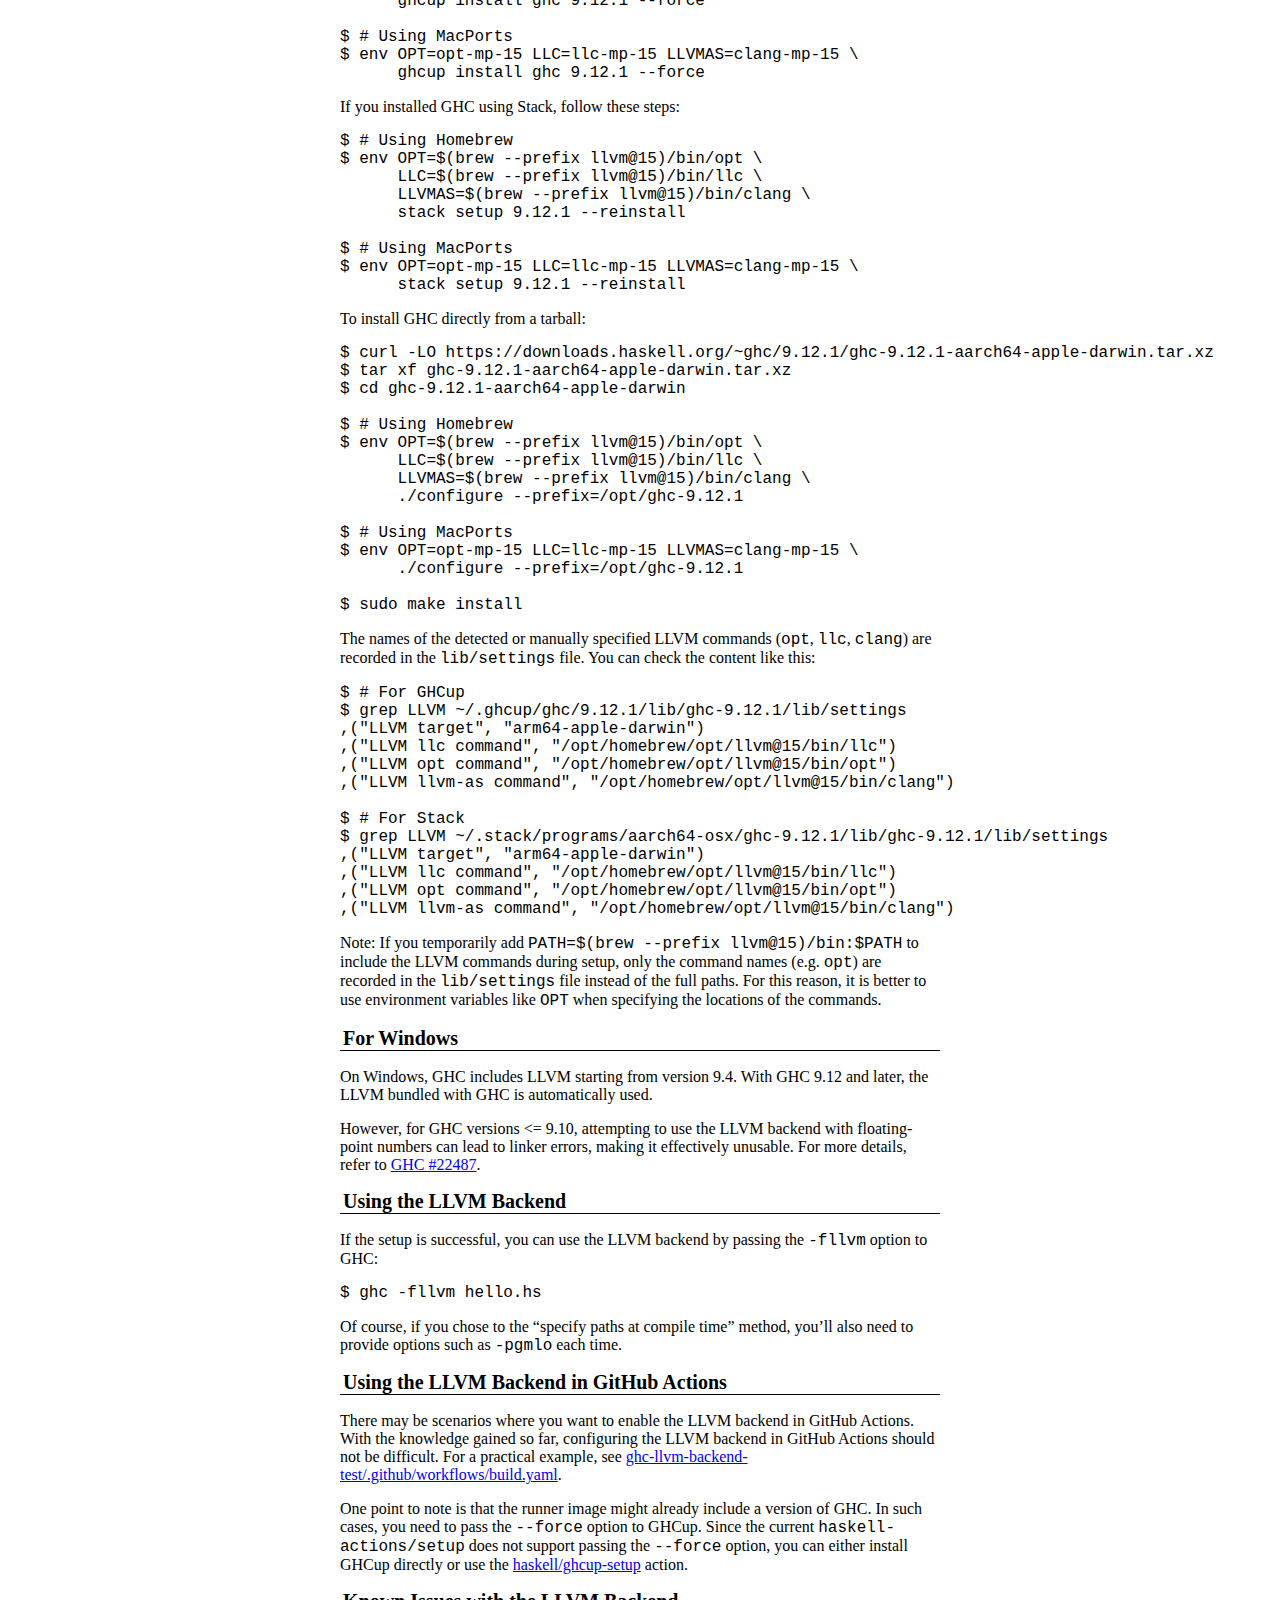
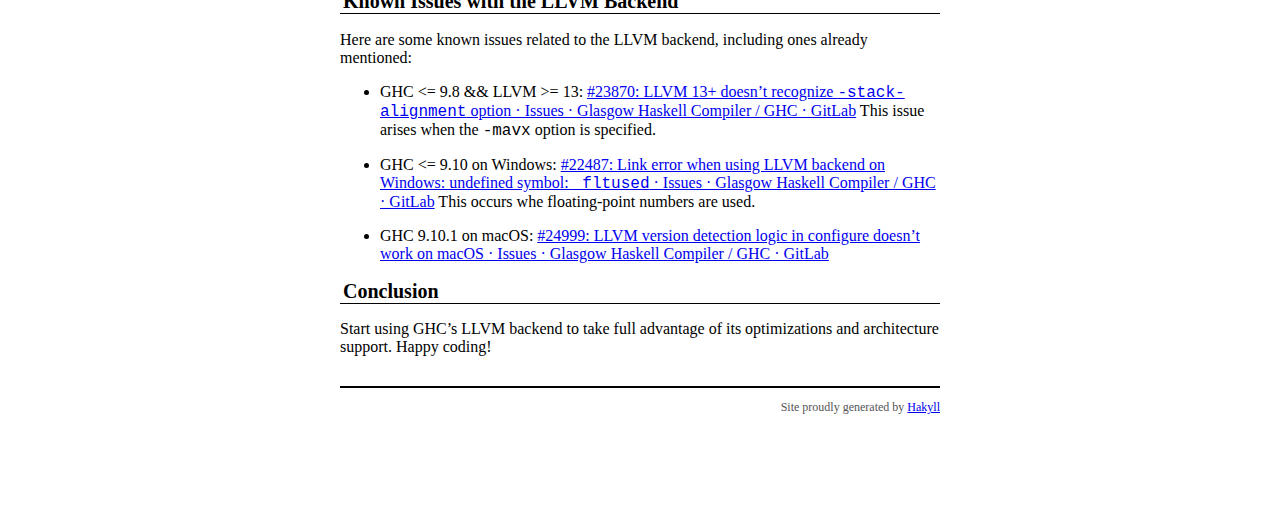
<file: docs/posts/2025-01-06-ghc-llvm-backend.html>
<?xml version="1.0" encoding="UTF-8" ?>
<!DOCTYPE html PUBLIC "-//W3C//DTD XHTML 1.0 Strict//EN" "http://www.w3.org/TR/xhtml1/DTD/xhtml1-strict.dtd">
<html xmlns="http://www.w3.org/1999/xhtml" xml:lang="en" lang="en">
    <head>
        <meta charset="UTF-8" />
        <title>How to use GHC's LLVM backend - Mizuki's Blog</title>
        <link rel="alternate" type="application/rss+xml" title="RSS Feed" href="../rss.xml" />
        <link rel="stylesheet" type="text/css" href="../css/default.css" />
    </head>
    <body>
        <div id="header">
            <div id="logo">
                <a href="../">Mizuki's Blog</a>
            </div>
            <div id="navigation">
                <a href="../">Home</a>
                <a href="../about.html">About</a>
                <a href="../contact.html">Contact</a>
                <a href="../archive.html">Archive</a>
            </div>
        </div>

        <div id="content">
            <h1>How to use GHC's LLVM backend</h1>

            <div class="info">
    Posted on January  6, 2025
    
</div>

<p>Japanese version: <a href="https://zenn.dev/mod_poppo/articles/ghc-llvm-backend">GHCのLLVMバックエンドの使い方</a> <em>This article was translated from Japanese with help of AI. Of course, the translation was checked and corrected by the human.</em></p>
<hr />
<p>GHC is a compiler capable of generating native code.
It provides three methods for generating native code: its own NCG (Native Code Generator) backend, the LLVM backend, and the via-C backend that generates code via C sources.</p>
<p>Typically, the NCG backend is used to generate code for x86 or AArch64, but there may be situations where you want to use the LLVM backend.
This article explains how to enable and use the LLVM backend in GHC.</p>
<!-- GHC introduced the LLVM backend in version 7.0, released in 2010. -->
<p>Here are the features of the LLVM backend compared to the NCG backend:</p>
<ul>
<li>Supports more architectures: As of this writing, ARM, AArch64, LoongArch, RISC-V, System Z, x86, and x86-64. (Some of these are also supported by NCG, but others are only supported via the LLVM backend.)</li>
<li>Supports SIMD primitives (Though NCG supports some SIMD primitives for x86-64 starting from GHC 9.12, it is still in development.)</li>
<li>Leverages optimizations implemented in LLVM.</li>
</ul>
<p>For certain targets, using the LLVM backend is mandatory.
For example:</p>
<ul>
<li>To generate code for AArch64 with GHC &lt;= 9.0, you need the LLVM backend.</li>
<li>Similarly, generating RISC-V code with GHC &lt;= 9.10 requires the LLVM backend.</li>
</ul>
<p>Note: The sections “Installing LLVM” and “Configuring GHC to Use LLVM” do not apply to Windows. For Windows-specific instructions, see the “For Windows” section below.</p>
<h2 id="installing-llvm">Installing LLVM</h2>
<p>For non-Windows systems, LLVM is not bundled with GHC and must be installed separately using your system’s package manager.</p>
<p>The version of LLVM you need depends on the GHC version.
The following table summarizes the compatibility:</p>
<table>
<colgroup>
<col style="width: 50%" />
<col style="width: 50%" />
</colgroup>
<thead>
<tr>
<th style="text-align: left;">GHC</th>
<th style="text-align: left;">LLVM</th>
</tr>
</thead>
<tbody>
<tr>
<td style="text-align: left;">GHC 8.10.7</td>
<td style="text-align: left;">LLVM &gt;= 9 &amp;&amp; &lt;= 12</td>
</tr>
<tr>
<td style="text-align: left;">GHC 9.0.2</td>
<td style="text-align: left;">LLVM &gt;= 9 &amp;&amp; &lt;= 12</td>
</tr>
<tr>
<td style="text-align: left;">GHC 9.2.8</td>
<td style="text-align: left;">LLVM &gt;= 9 &amp;&amp; &lt;= 12</td>
</tr>
<tr>
<td style="text-align: left;">GHC 9.4.8</td>
<td style="text-align: left;">LLVM &gt;= 10 &amp;&amp; &lt;= 13 (if you are using <code>-mavx</code>, you need LLVM &lt;= 12)</td>
</tr>
<tr>
<td style="text-align: left;">GHC 9.6</td>
<td style="text-align: left;">LLVM &gt;= 11 &amp;&amp; &lt;= 15 (if you are using <code>-mavx</code>, you need LLVM &lt;= 12)</td>
</tr>
<tr>
<td style="text-align: left;">GHC 9.8</td>
<td style="text-align: left;">LLVM &gt;= 11 &amp;&amp; &lt;= 15 (if you are using <code>-mavx</code>, you need LLVM &lt;= 12)</td>
</tr>
<tr>
<td style="text-align: left;">GHC 9.10</td>
<td style="text-align: left;">LLVM &gt;= 13 &amp;&amp; &lt;= 15</td>
</tr>
<tr>
<td style="text-align: left;">GHC 9.12</td>
<td style="text-align: left;">LLVM &gt;= 13 &amp;&amp; &lt;= 19</td>
</tr>
</tbody>
</table>
<p>Note: Use LLVM 12 for GHC &lt;= 9.8 if you plan to use the <code>-mavx</code> option (<a href="https://gitlab.haskell.org/ghc/ghc/-/issues/23870">GHC #23870</a>).</p>
<p>Here, I describe the procedures to install LLVM 15.</p>
<p>For Ubuntu or similar systems using <code>apt</code>:</p>
<pre><code>$ sudo apt install llvm-15 clang-15</code></pre>
<p>For macOS using Homebrew:</p>
<pre><code>$ brew install llvm@15</code></pre>
<p>For macOS using MacPorts:</p>
<pre><code>$ sudo port install llvm-15 clang-15</code></pre>
<p>Among the libraries and commands provided by LLVM, the ones required by GHC are these:</p>
<ul>
<li>The <code>opt</code> command: The optimizer for LLVM IR.</li>
<li>The <code>llc</code> command: The tool to generate assembly output from LLVM IR.</li>
<li>The <code>clang</code> command: GHC 9.10+ uses it as an assembler.</li>
</ul>
<p>Let’s see where these commands are located.</p>
<p>On Ubuntu, commands have the suffix <code>-15</code>:</p>
<pre><code>$ which opt-15 llc-15 clang-15
/usr/bin/opt-15
/usr/bin/llc-15
/usr/bin/clang-15</code></pre>
<p>Alternatively, <code>/usr/lib/llvm-15/bin</code> contains the commands without suffix:</p>
<pre><code>$ ls /usr/lib/llvm-15/bin/{opt,llc,clang}
/usr/lib/llvm-15/bin/clang
/usr/lib/llvm-15/bin/llc
/usr/lib/llvm-15/bin/opt</code></pre>
<p>On macOS with Homebrew, the commands are in <code>$(brew --prefix llvm@15)/bin</code>:</p>
<pre><code>$ ls $(brew --prefix llvm@15)/bin/{opt,llc,clang}
/opt/homebrew/opt/llvm@15/bin/clang
/opt/homebrew/opt/llvm@15/bin/llc
/opt/homebrew/opt/llvm@15/bin/opt</code></pre>
<p>On macOS with MacPorts, commands have the suffix <code>-mp-15</code>:</p>
<pre><code>$ which opt-mp-15 llc-mp-15 clang-mp-15
/opt/local/bin/opt-mp-15
/opt/local/bin/llc-mp-15
/opt/local/bin/clang-mp-15</code></pre>
<p>Alternatively, <code>/opt/local/libexec/llvm-15/bin</code> contains the commands without suffix:</p>
<pre><code>$ ls /opt/local/libexec/llvm-15/bin/{opt,llc,clang}
/opt/local/libexec/llvm-15/bin/clang
/opt/local/libexec/llvm-15/bin/llc
/opt/local/libexec/llvm-15/bin/opt</code></pre>
<p>Adding the directory containing the suffix-less commands to your PATH makes it easier for GHC to locate them, which is convenient.
However, since different versions of GHC may require different versions of LLVM, I do not recommend adding the suffix-less commands to your PATH if you need to manage multiple GHC/LLVM versions simultaneously.</p>
<h2 id="configuring-ghc-to-use-llvm">Configuring GHC to Use LLVM</h2>
<p>GHC needs to know the location of the LLVM tools (<code>opt</code>, <code>llc</code>, and <code>clang</code>).
There are two ways to configure this:</p>
<ul>
<li>Specify the paths each time you compile.</li>
<li>Set the paths when installing GHC.</li>
</ul>
<h3 id="specify-paths-at-compile-time">Specify Paths at Compile Time</h3>
<p>Use the <code>-pgmlo</code>, <code>-pgmlc</code>, and <code>-pgmlas</code> flags to specify the locations of <code>opt</code>, <code>llc</code>, and <code>clang</code>, respectively.
For example, if you want to use GHC 9.12.1 with LLVM 15 installed by Homebrew, you type:</p>
<pre><code>$ ghc-9.12.1 -fllvm -pgmlo $(brew --prefix llvm@15)/bin/opt \
    -pgmlc $(brew --prefix llvm@15)/bin/llc \
    -pgmlas $(brew --prefix llvm@15)/bin/clang Main.hs</code></pre>
<h3 id="configure-paths-during-ghc-installation">Configure Paths During GHC Installation</h3>
<p>If you specify the location of LLVM tools during GHC installation, you won’t need to specify options like <code>-pgmlo</code> each time.</p>
<p>First, if the LLVM tools are in a directory included in your PATH, and the command names follow one of the formats below:</p>
<pre><code>opt-15 opt-15.0 opt15 opt
llc-15 llc-15.0 llc15 llc
clang-15 clang-15.0 clang15 clang</code></pre>
<p>GHC’s <code>configure</code> command will automatically detect and record the LLVM toolchain names during installation.</p>
<p>If LLVM wasn’t installed at the time of GHC installation, you will need to reinstall or reconfigure GHC after installing LLVM.
For example. using GHCup, you can run:</p>
<pre><code>$ ghcup install ghc 9.12.1 --force</code></pre>
<p>With Stack, you can use:</p>
<pre><code>$ stack setup 9.12.1 --reinstall</code></pre>
<p>If the LLVM tools are not in the PATH or their names are non-standard (e.g. when using Homebrew or MacPorts), you need to manually specify the locations of <code>opt</code>, <code>llc</code>, and <code>clang</code> when running GHC’s <code>configure</code> command.
This is done by setting the <code>OPT</code>, <code>LLC</code>, and <code>LLVMAS</code> environment variables.</p>
<p>For GHCup, the process looks like this:</p>
<pre><code>$ # Using Homebrew
$ env OPT=$(brew --prefix llvm@15)/bin/opt \
      LLC=$(brew --prefix llvm@15)/bin/llc \
      LLVMAS=$(brew --prefix llvm@15)/bin/clang \
      ghcup install ghc 9.12.1 --force

$ # Using MacPorts
$ env OPT=opt-mp-15 LLC=llc-mp-15 LLVMAS=clang-mp-15 \
      ghcup install ghc 9.12.1 --force</code></pre>
<p>If you installed GHC using Stack, follow these steps:</p>
<pre><code>$ # Using Homebrew
$ env OPT=$(brew --prefix llvm@15)/bin/opt \
      LLC=$(brew --prefix llvm@15)/bin/llc \
      LLVMAS=$(brew --prefix llvm@15)/bin/clang \
      stack setup 9.12.1 --reinstall

$ # Using MacPorts
$ env OPT=opt-mp-15 LLC=llc-mp-15 LLVMAS=clang-mp-15 \
      stack setup 9.12.1 --reinstall</code></pre>
<p>To install GHC directly from a tarball:</p>
<pre><code>$ curl -LO https://downloads.haskell.org/~ghc/9.12.1/ghc-9.12.1-aarch64-apple-darwin.tar.xz
$ tar xf ghc-9.12.1-aarch64-apple-darwin.tar.xz
$ cd ghc-9.12.1-aarch64-apple-darwin

$ # Using Homebrew
$ env OPT=$(brew --prefix llvm@15)/bin/opt \
      LLC=$(brew --prefix llvm@15)/bin/llc \
      LLVMAS=$(brew --prefix llvm@15)/bin/clang \
      ./configure --prefix=/opt/ghc-9.12.1

$ # Using MacPorts
$ env OPT=opt-mp-15 LLC=llc-mp-15 LLVMAS=clang-mp-15 \
      ./configure --prefix=/opt/ghc-9.12.1

$ sudo make install</code></pre>
<p>The names of the detected or manually specified LLVM commands (<code>opt</code>, <code>llc</code>, <code>clang</code>) are recorded in the <code>lib/settings</code> file.
You can check the content like this:</p>
<pre><code>$ # For GHCup
$ grep LLVM ~/.ghcup/ghc/9.12.1/lib/ghc-9.12.1/lib/settings
,(&quot;LLVM target&quot;, &quot;arm64-apple-darwin&quot;)
,(&quot;LLVM llc command&quot;, &quot;/opt/homebrew/opt/llvm@15/bin/llc&quot;)
,(&quot;LLVM opt command&quot;, &quot;/opt/homebrew/opt/llvm@15/bin/opt&quot;)
,(&quot;LLVM llvm-as command&quot;, &quot;/opt/homebrew/opt/llvm@15/bin/clang&quot;)

$ # For Stack
$ grep LLVM ~/.stack/programs/aarch64-osx/ghc-9.12.1/lib/ghc-9.12.1/lib/settings
,(&quot;LLVM target&quot;, &quot;arm64-apple-darwin&quot;)
,(&quot;LLVM llc command&quot;, &quot;/opt/homebrew/opt/llvm@15/bin/llc&quot;)
,(&quot;LLVM opt command&quot;, &quot;/opt/homebrew/opt/llvm@15/bin/opt&quot;)
,(&quot;LLVM llvm-as command&quot;, &quot;/opt/homebrew/opt/llvm@15/bin/clang&quot;)</code></pre>
<p>Note:
If you temporarily add <code>PATH=$(brew --prefix llvm@15)/bin:$PATH</code> to include the LLVM commands during setup, only the command names (e.g. <code>opt</code>) are recorded in the <code>lib/settings</code> file instead of the full paths.
For this reason, it is better to use environment variables like <code>OPT</code> when specifying the locations of the commands.</p>
<h2 id="for-windows">For Windows</h2>
<p>On Windows, GHC includes LLVM starting from version 9.4.
With GHC 9.12 and later, the LLVM bundled with GHC is automatically used.</p>
<p>However, for GHC versions &lt;= 9.10, attempting to use the LLVM backend with floating-point numbers can lead to linker errors, making it effectively unusable.
For more details, refer to <a href="https://gitlab.haskell.org/ghc/ghc/-/issues/22487">GHC #22487</a>.</p>
<h2 id="using-the-llvm-backend">Using the LLVM Backend</h2>
<p>If the setup is successful, you can use the LLVM backend by passing the <code>-fllvm</code> option to GHC:</p>
<pre><code>$ ghc -fllvm hello.hs</code></pre>
<p>Of course, if you chose to the “specify paths at compile time” method, you’ll also need to provide options such as <code>-pgmlo</code> each time.</p>
<h2 id="using-the-llvm-backend-in-github-actions">Using the LLVM Backend in GitHub Actions</h2>
<p>There may be scenarios where you want to enable the LLVM backend in GitHub Actions.
With the knowledge gained so far, configuring the LLVM backend in GitHub Actions should not be difficult.
For a practical example, see <a href="https://github.com/minoki/ghc-llvm-backend-test/blob/main/.github/workflows/build.yaml">ghc-llvm-backend-test/.github/workflows/build.yaml</a>.</p>
<p>One point to note is that the runner image might already include a version of GHC.
In such cases, you need to pass the <code>--force</code> option to GHCup.
Since the current <code>haskell-actions/setup</code> does not support passing the <code>--force</code> option, you can either install GHCup directly or use the <a href="https://github.com/marketplace/actions/ghcup-setup">haskell/ghcup-setup</a> action.</p>
<h2 id="known-issues-with-the-llvm-backend">Known Issues with the LLVM Backend</h2>
<p>Here are some known issues related to the LLVM backend, including ones already mentioned:</p>
<ul>
<li><p>GHC &lt;= 9.8 &amp;&amp; LLVM &gt;= 13: <a href="https://gitlab.haskell.org/ghc/ghc/-/issues/23870">#23870: LLVM 13+ doesn’t recognize <code>-stack-alignment</code> option · Issues · Glasgow Haskell Compiler / GHC · GitLab</a> This issue arises when the <code>-mavx</code> option is specified.</p></li>
<li><p>GHC &lt;= 9.10 on Windows: <a href="https://gitlab.haskell.org/ghc/ghc/-/issues/22487">#22487: Link error when using LLVM backend on Windows: undefined symbol: <code>_fltused</code> · Issues · Glasgow Haskell Compiler / GHC · GitLab</a> This occurs whe floating-point numbers are used.</p></li>
<li><p>GHC 9.10.1 on macOS: <a href="https://gitlab.haskell.org/ghc/ghc/-/issues/24999">#24999: LLVM version detection logic in configure doesn’t work on macOS · Issues · Glasgow Haskell Compiler / GHC · GitLab</a></p></li>
</ul>
<h2 id="conclusion">Conclusion</h2>
<p>Start using GHC’s LLVM backend to take full advantage of its optimizations and architecture support.
Happy coding!</p>

        </div>
        <div id="footer">
            Site proudly generated by
            <a href="http://jaspervdj.be/hakyll">Hakyll</a>
        </div>
    </body>
</html>
</file>
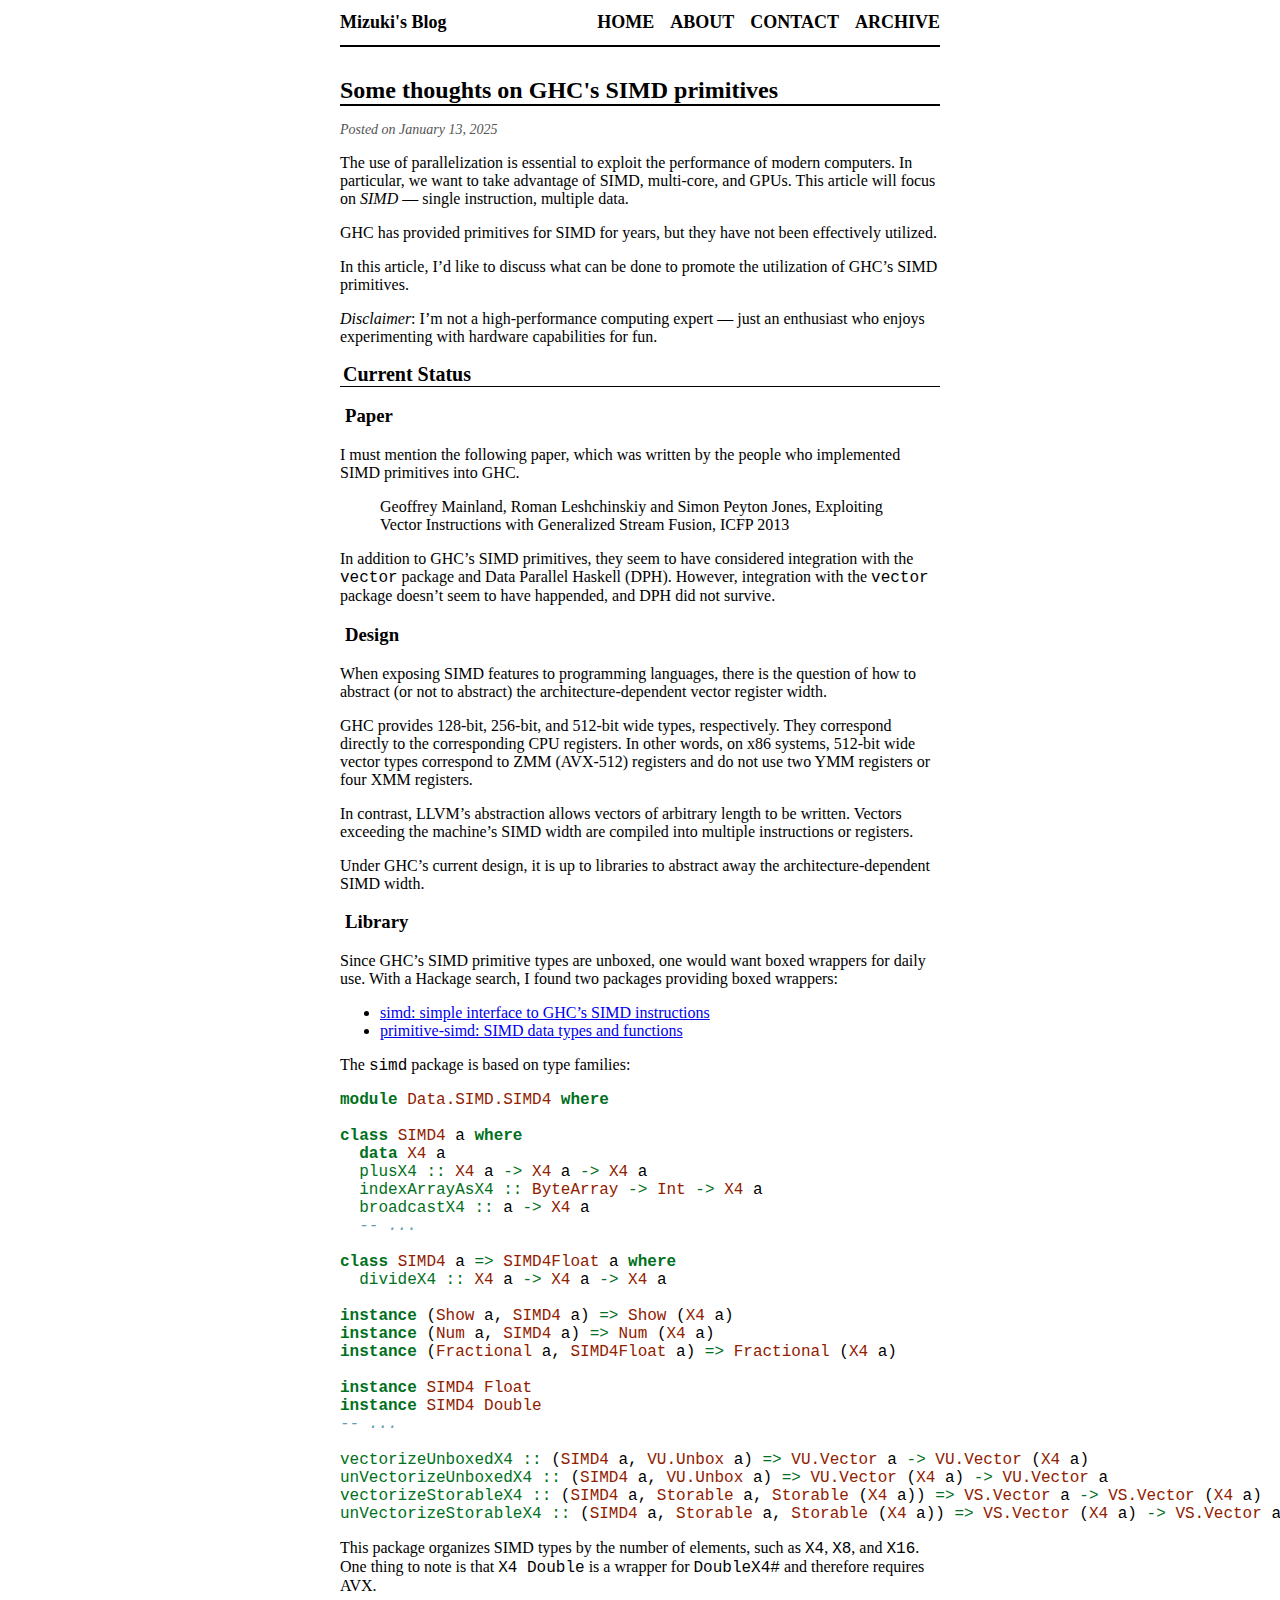
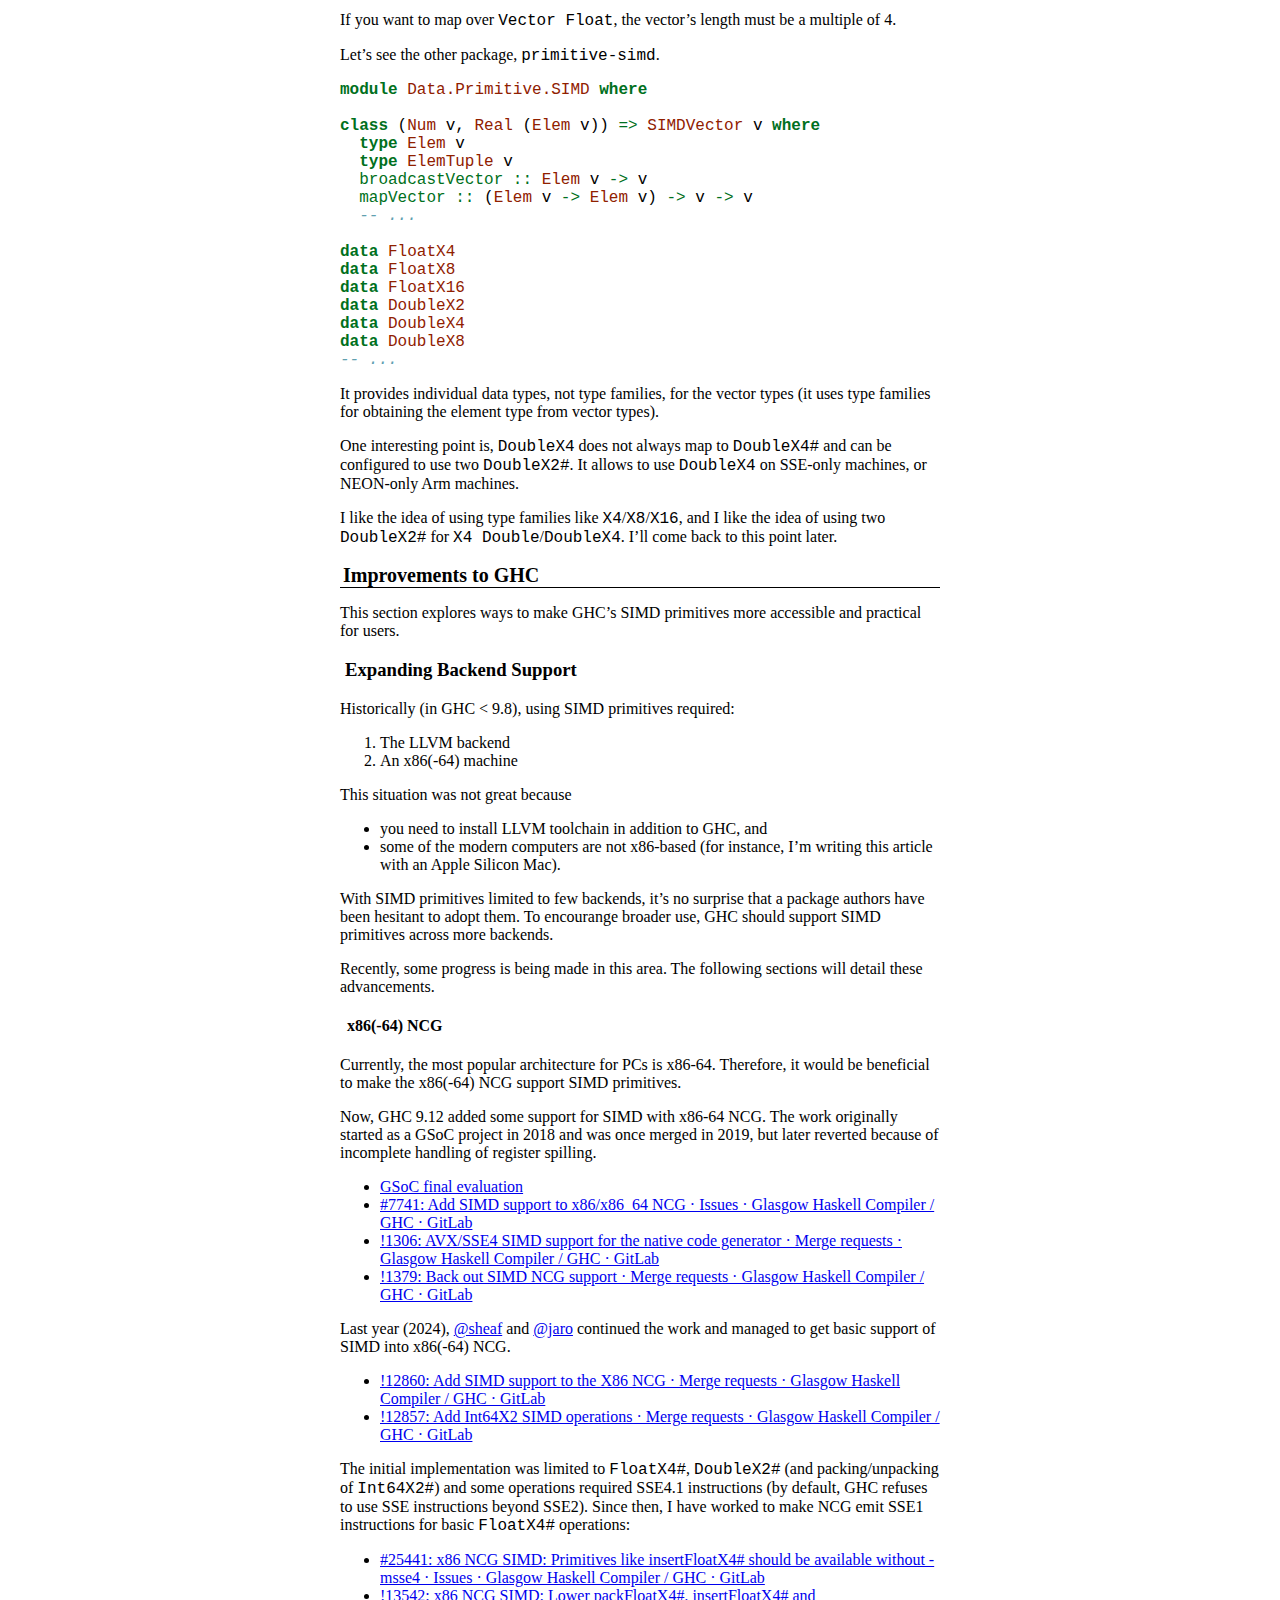
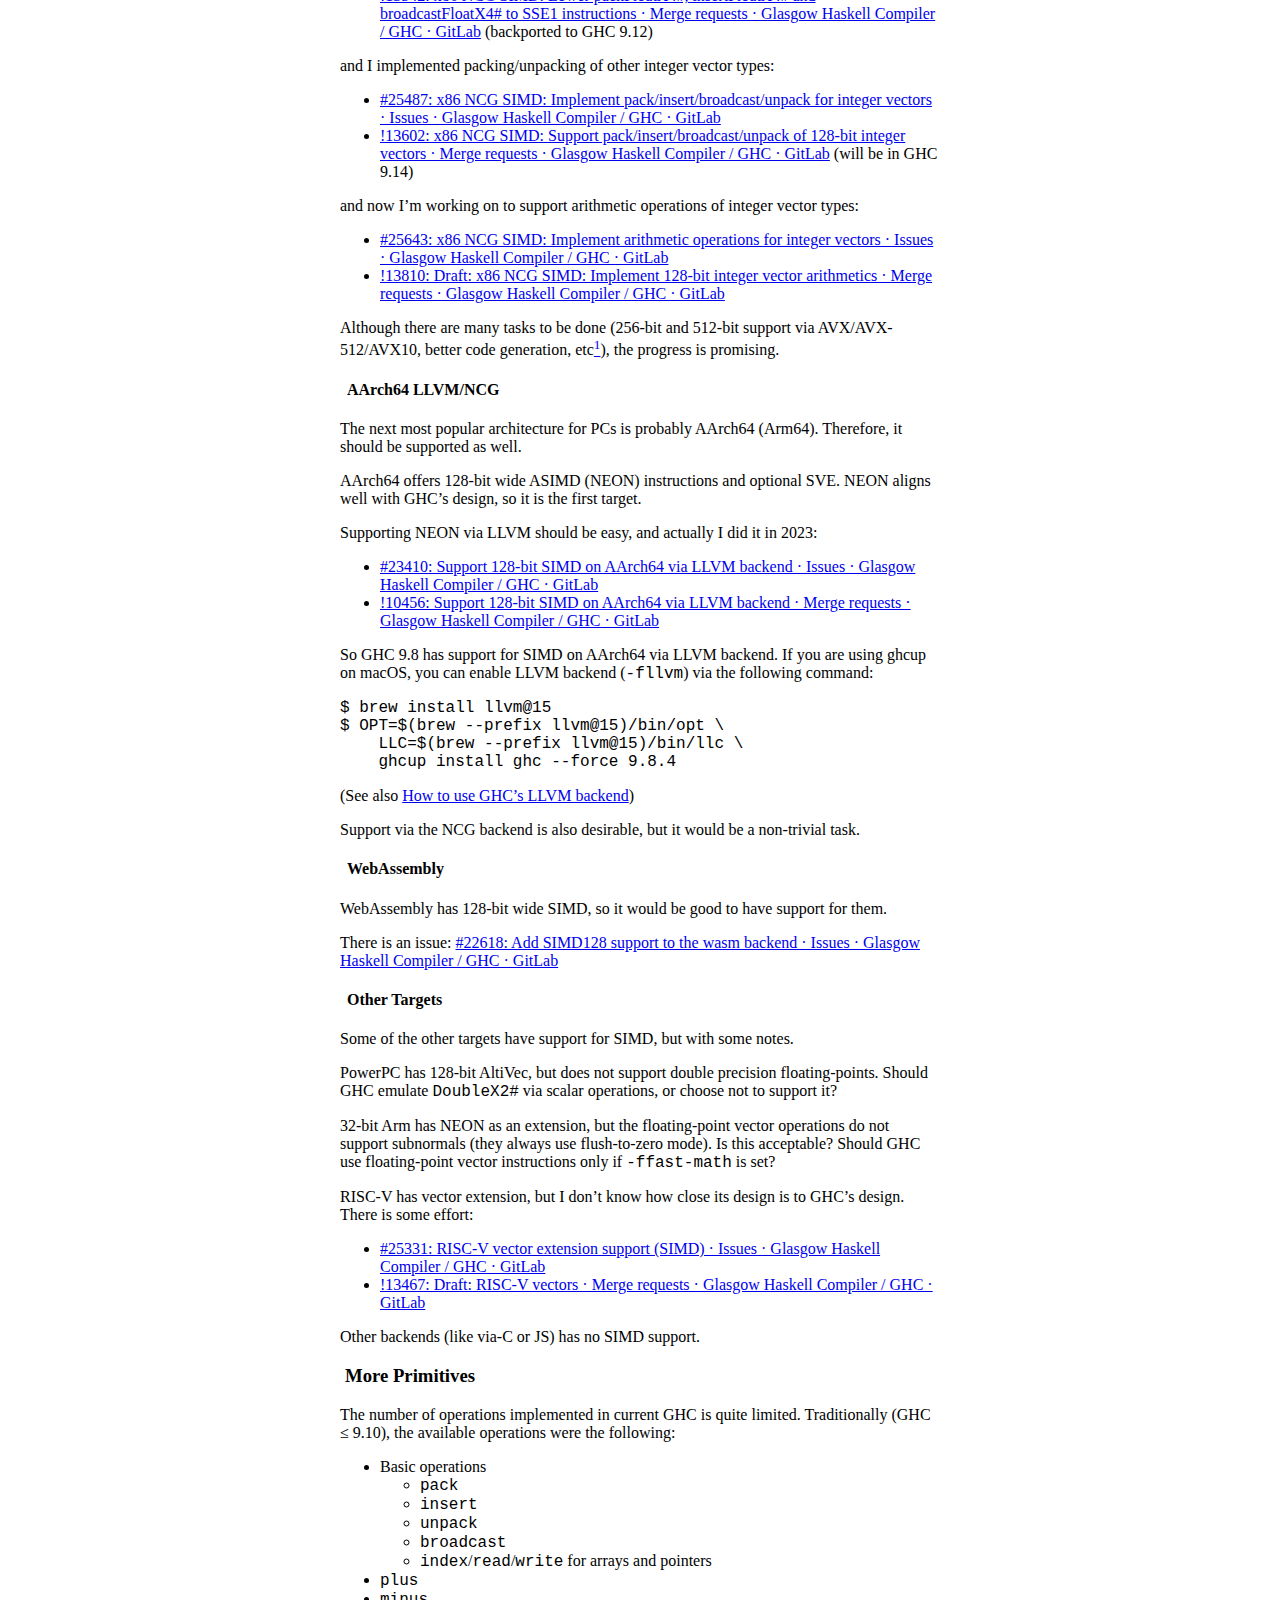
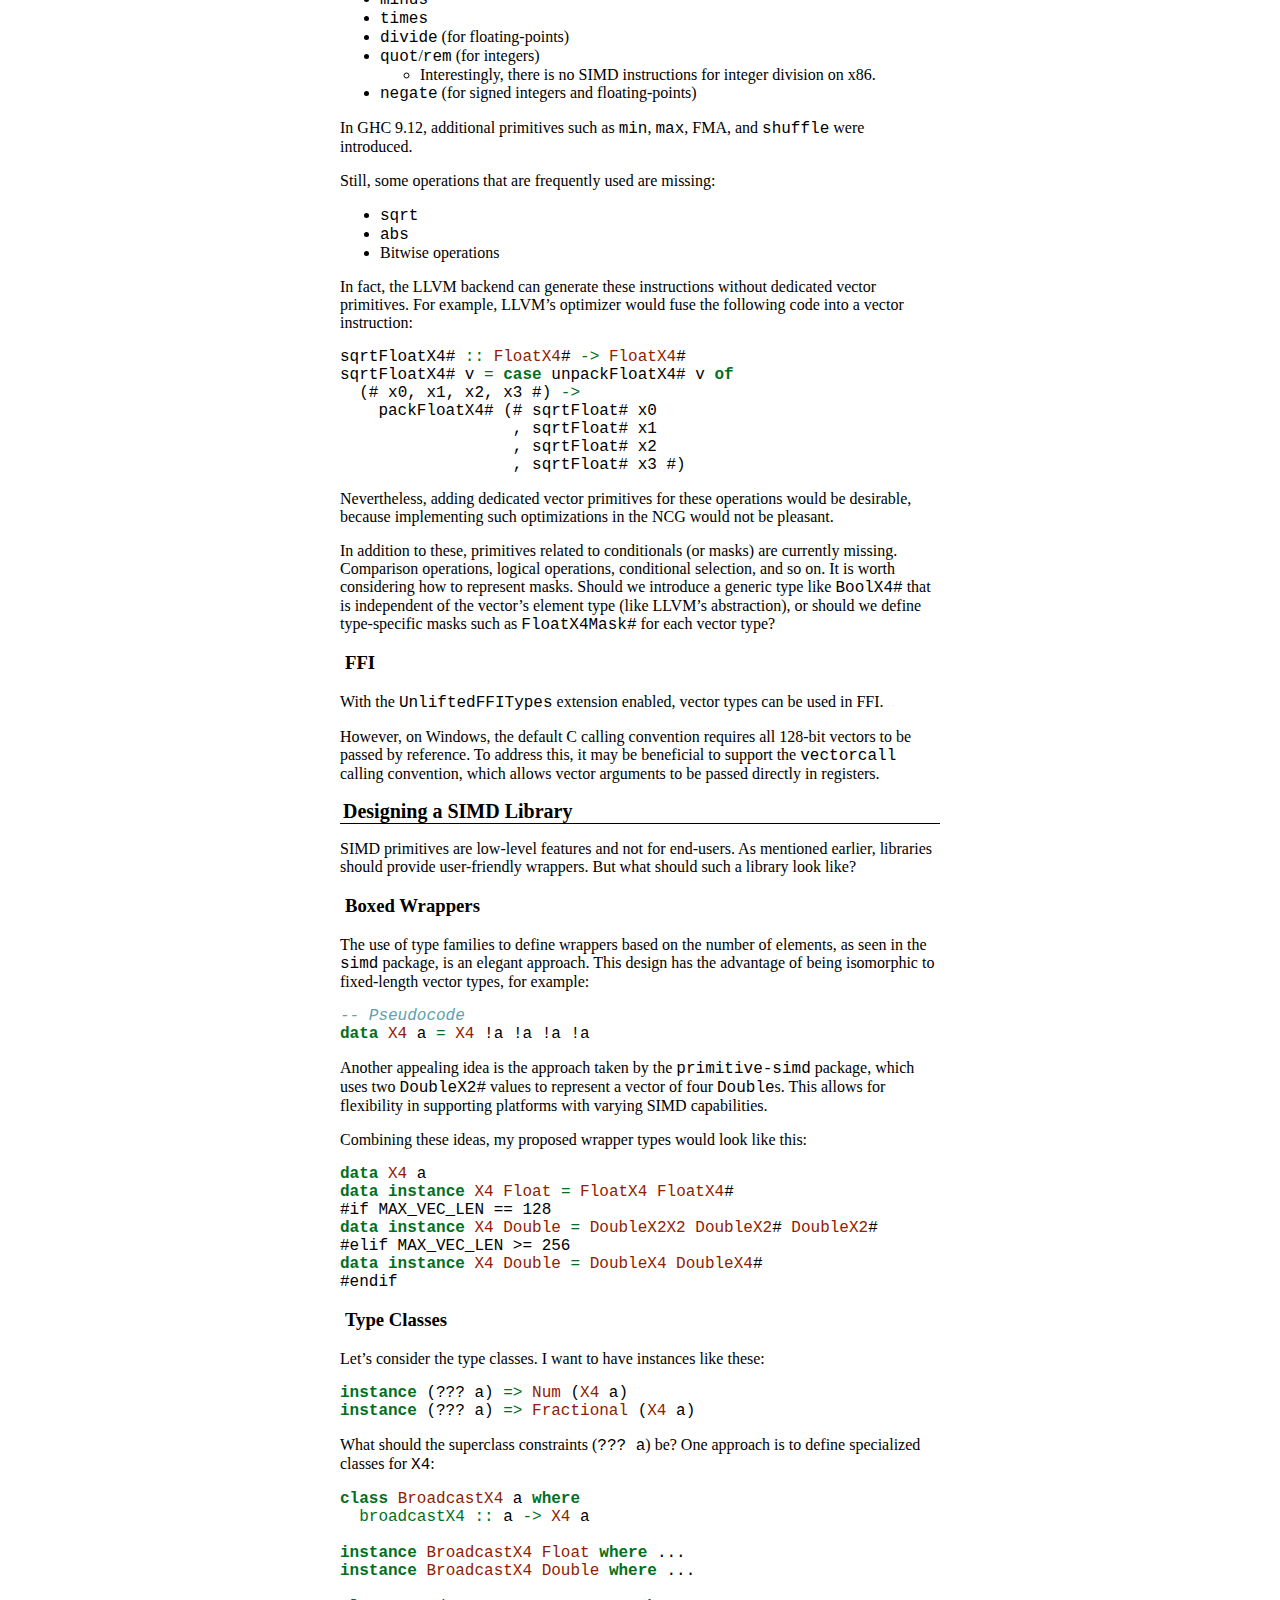
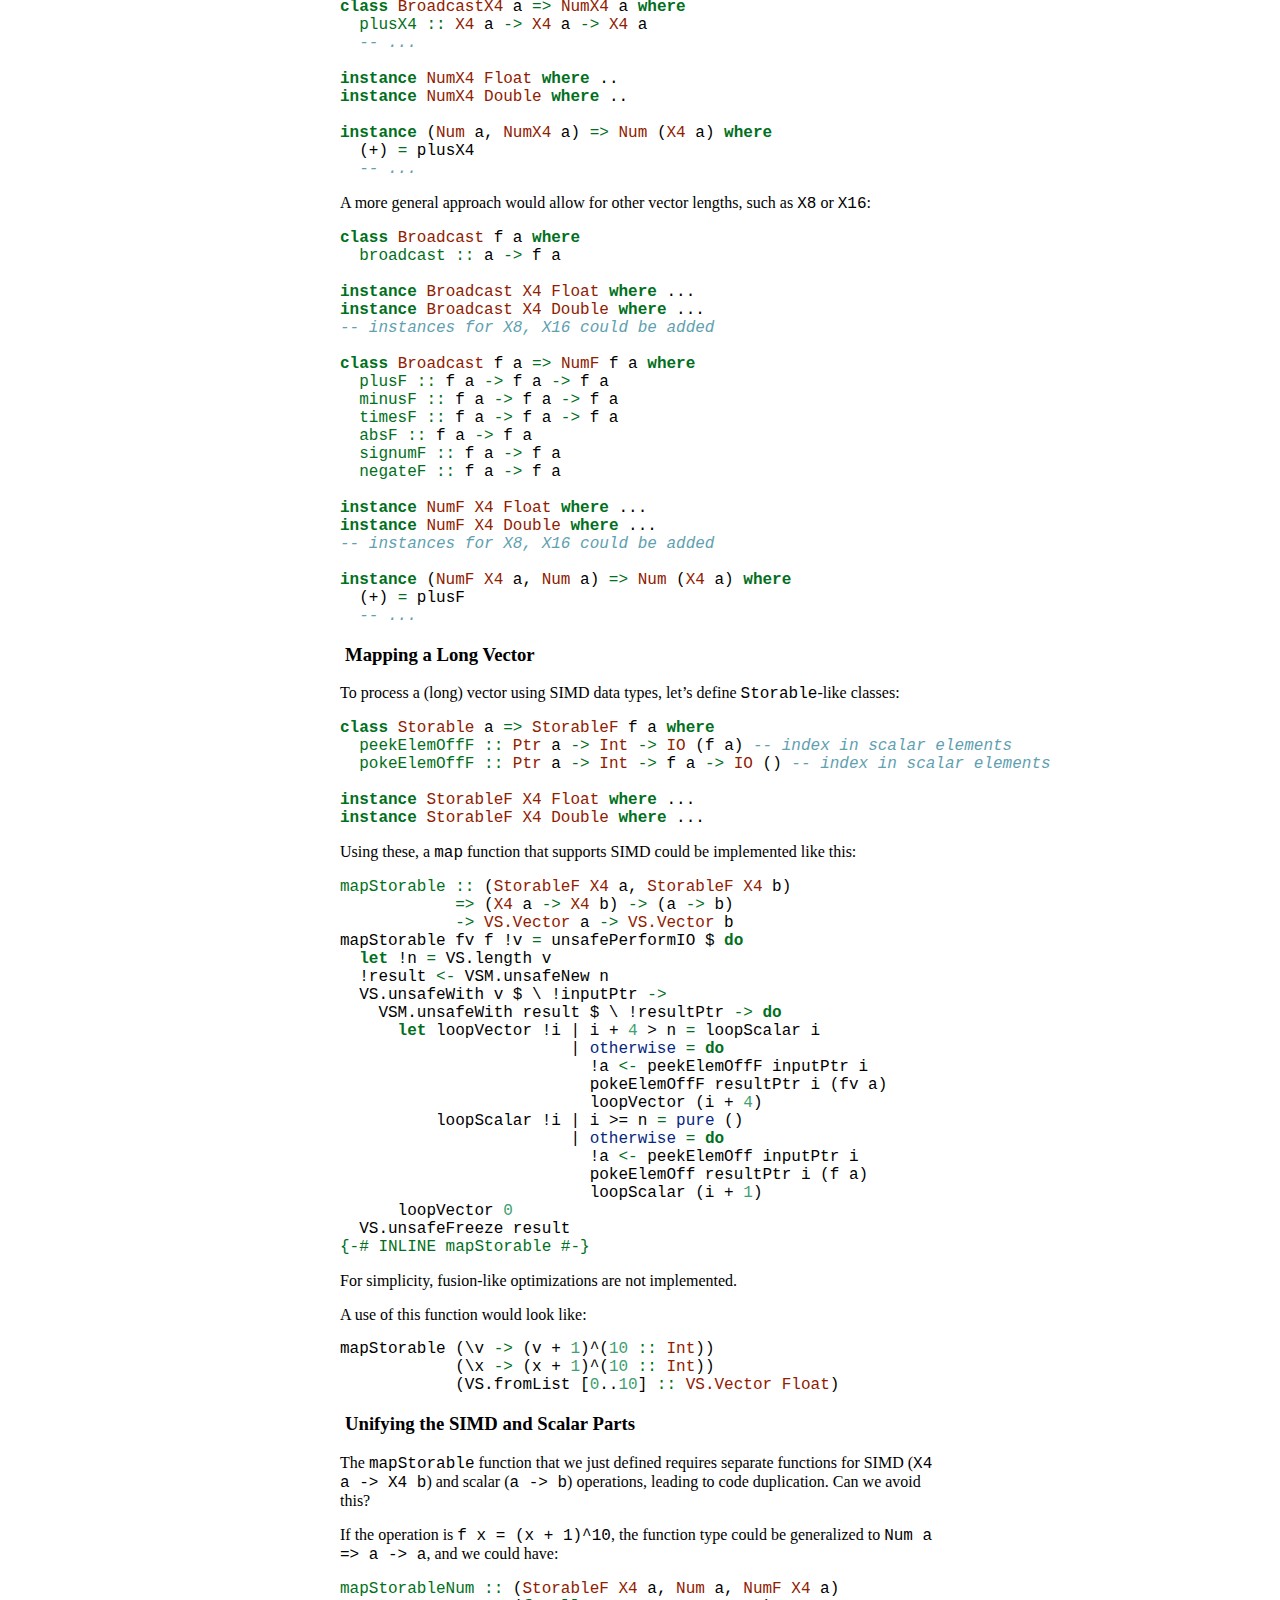
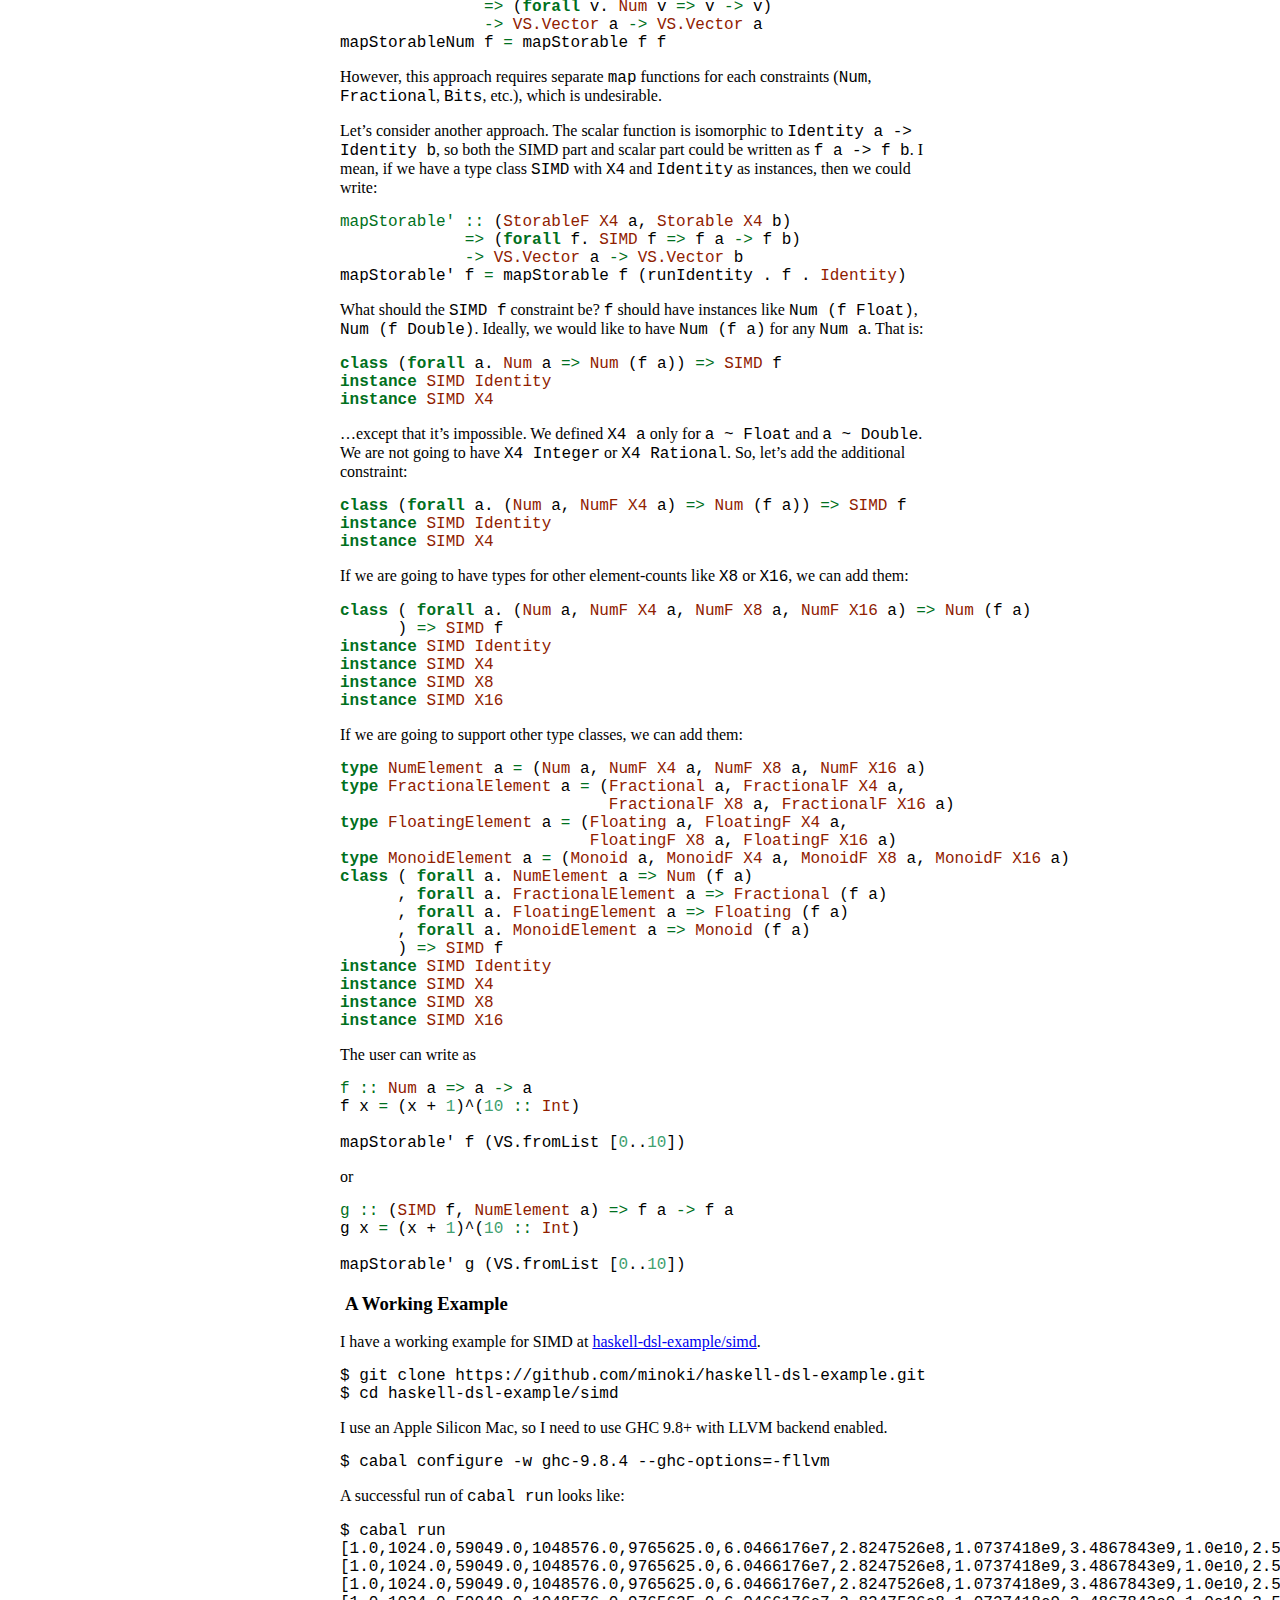
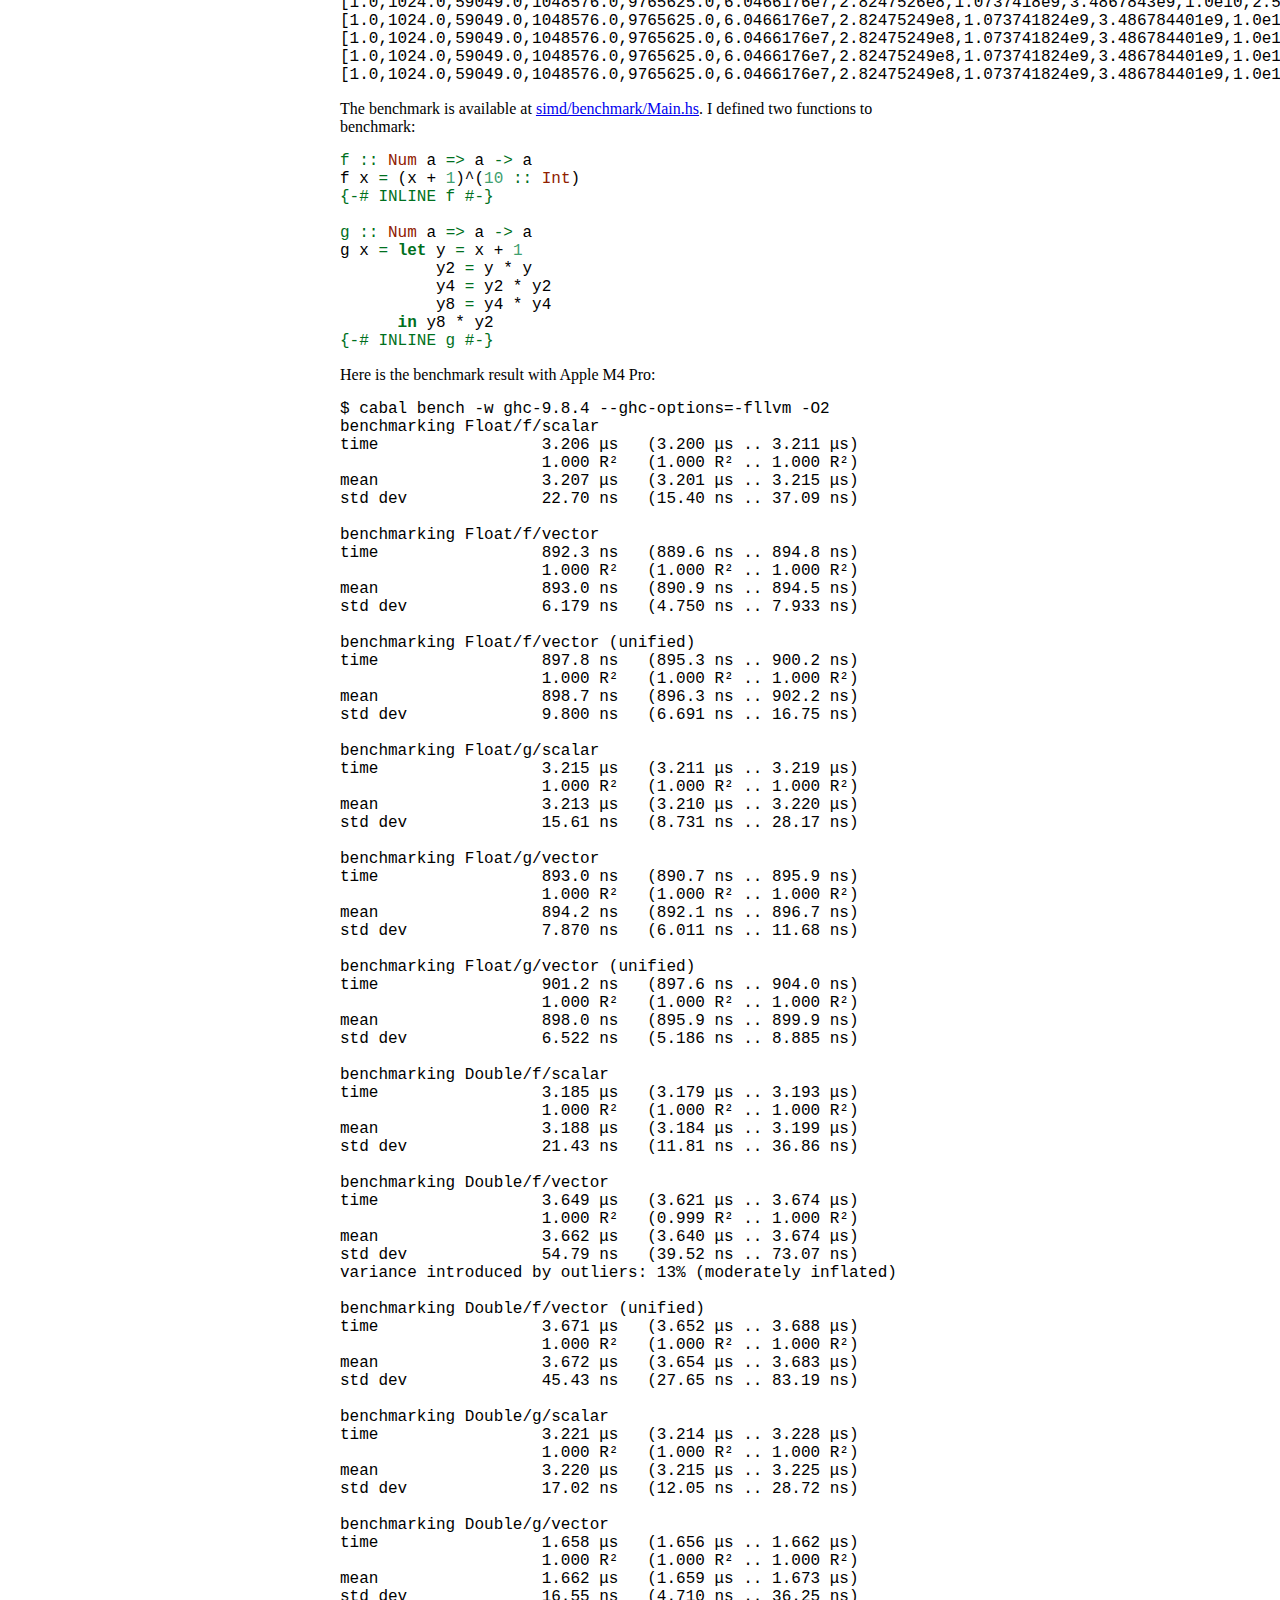
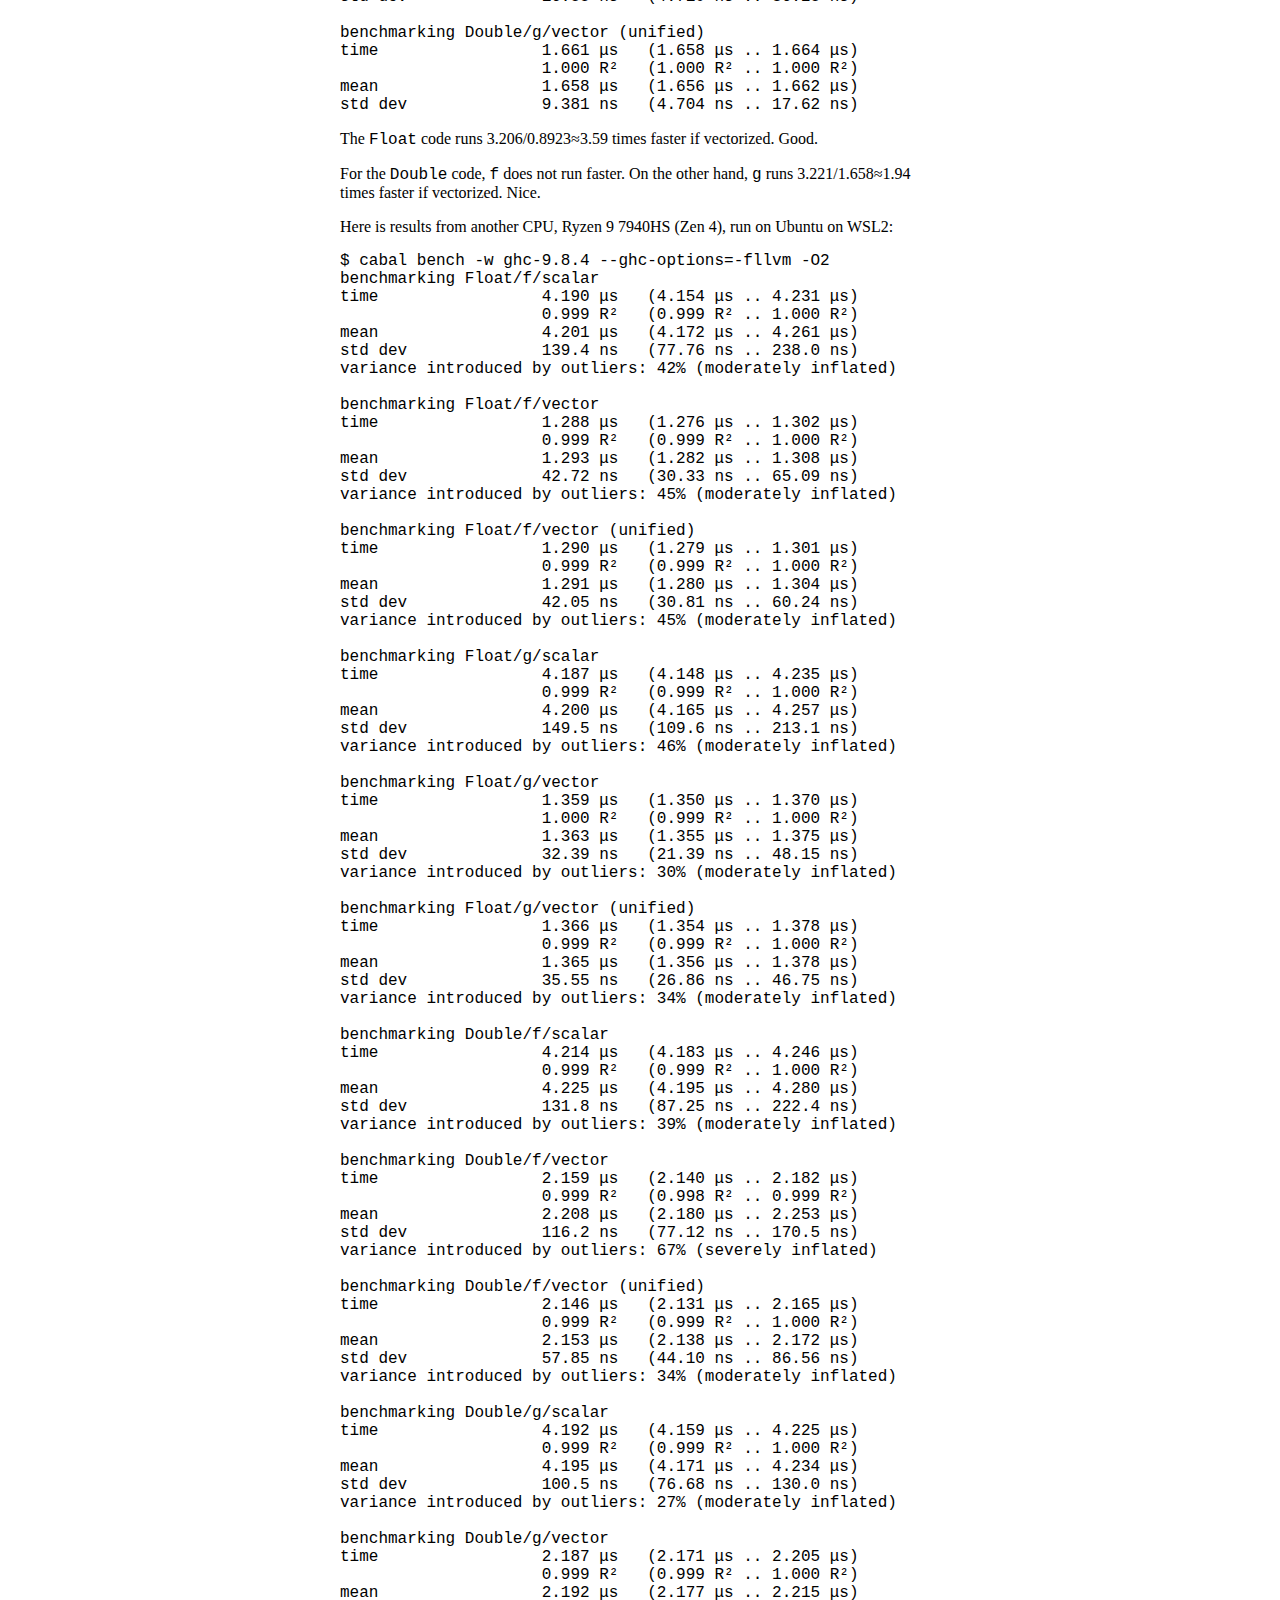
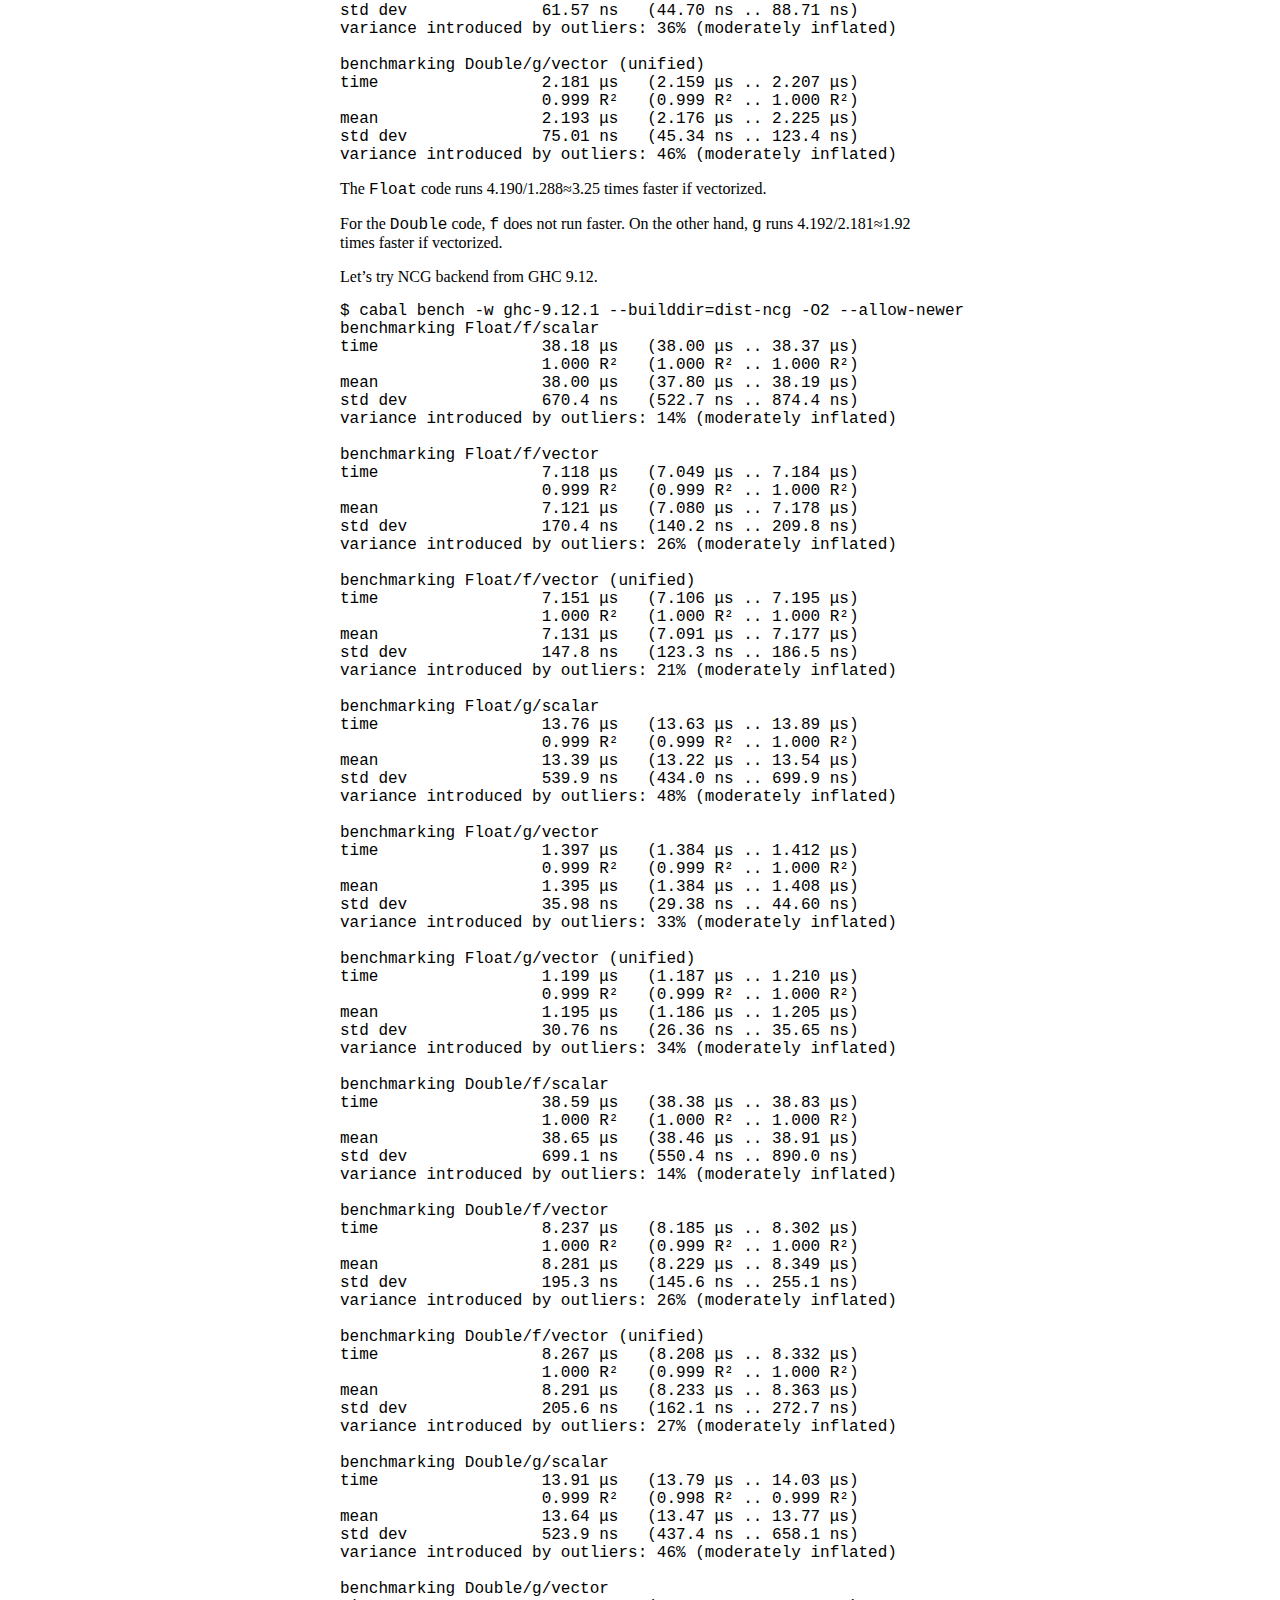
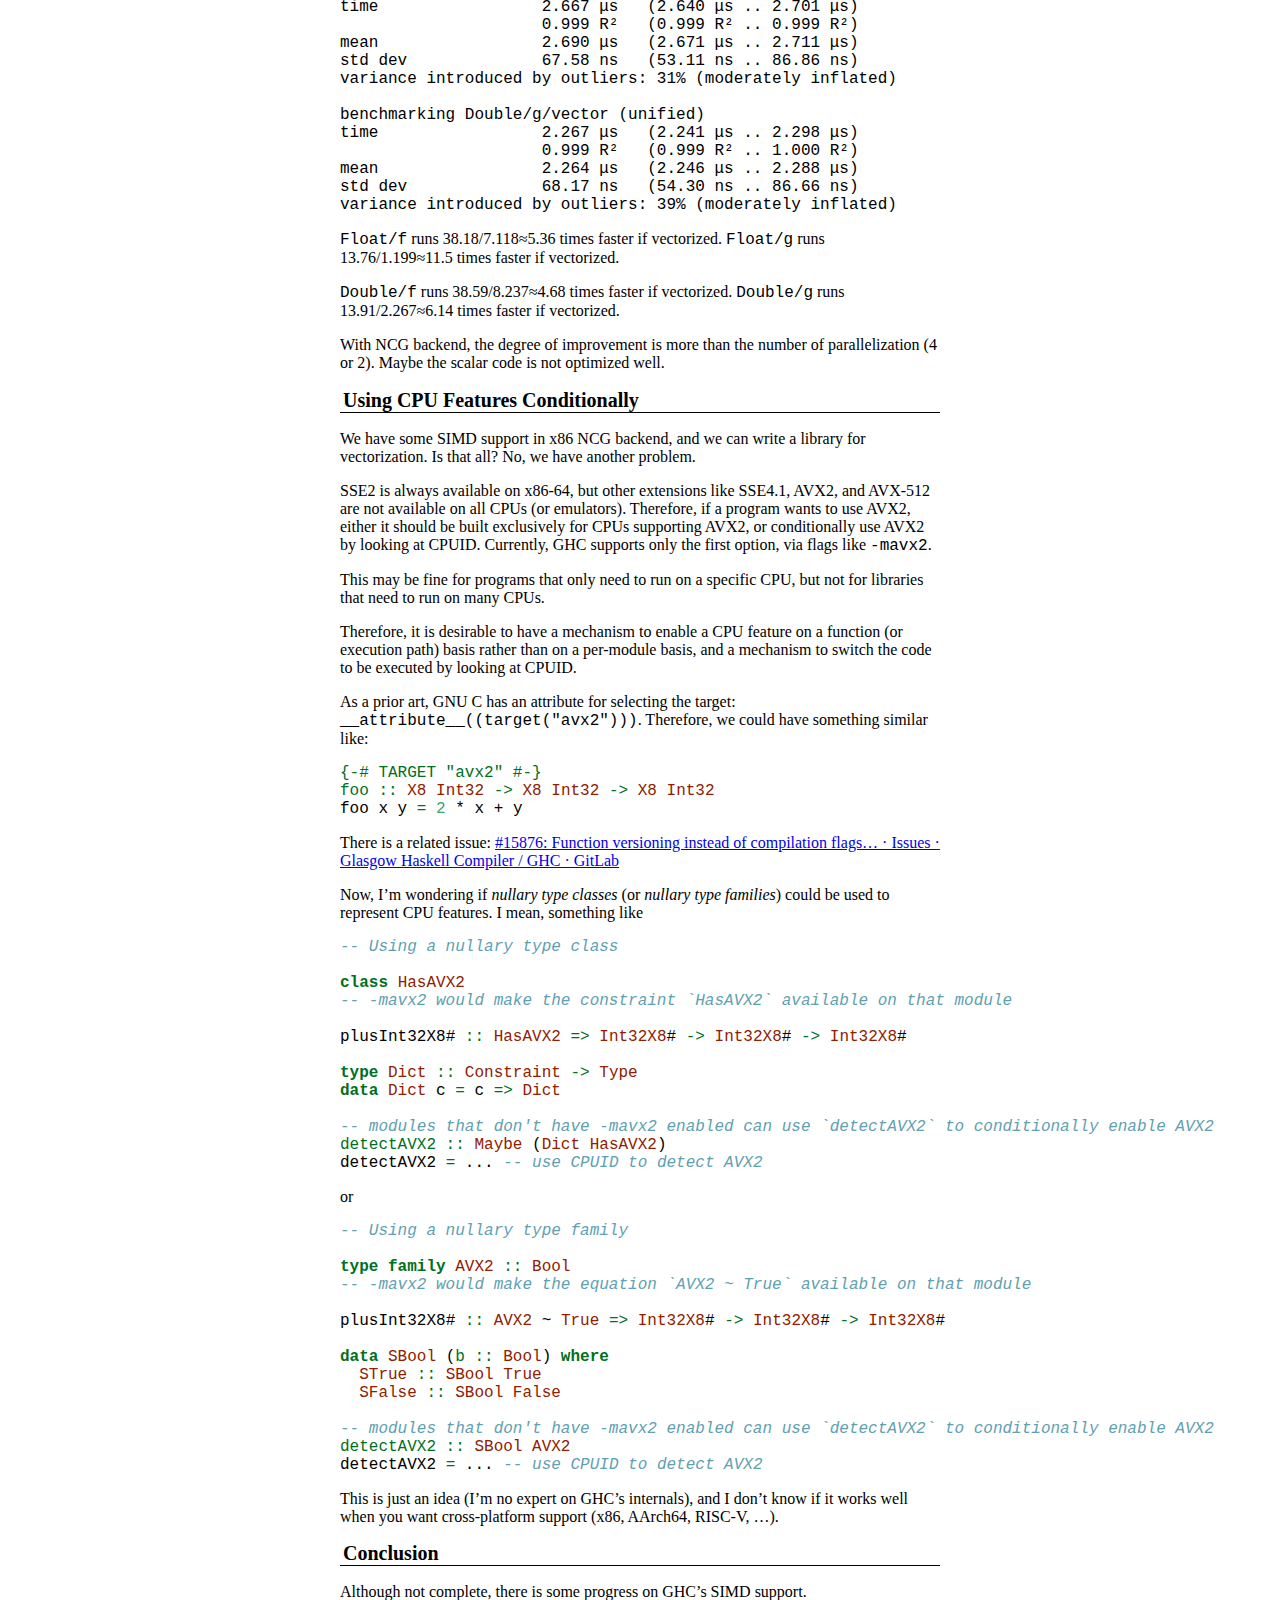
<file: docs/posts/2025-01-13-ghc-simd.html>
<?xml version="1.0" encoding="UTF-8" ?>
<!DOCTYPE html PUBLIC "-//W3C//DTD XHTML 1.0 Strict//EN" "http://www.w3.org/TR/xhtml1/DTD/xhtml1-strict.dtd">
<html xmlns="http://www.w3.org/1999/xhtml" xml:lang="en" lang="en">
    <head>
        <meta charset="UTF-8" />
        <title>Some thoughts on GHC's SIMD primitives - Mizuki's Blog</title>
        <link rel="alternate" type="application/rss+xml" title="RSS Feed" href="../rss.xml" />
        <link rel="stylesheet" type="text/css" href="../css/default.css" />
    </head>
    <body>
        <div id="header">
            <div id="logo">
                <a href="../">Mizuki's Blog</a>
            </div>
            <div id="navigation">
                <a href="../">Home</a>
                <a href="../about.html">About</a>
                <a href="../contact.html">Contact</a>
                <a href="../archive.html">Archive</a>
            </div>
        </div>

        <div id="content">
            <h1>Some thoughts on GHC's SIMD primitives</h1>

            <div class="info">
    Posted on January 13, 2025
    
</div>

<p>The use of parallelization is essential to exploit the performance of modern computers.
In particular, we want to take advantage of SIMD, multi-core, and GPUs.
This article will focus on <em>SIMD</em> — single instruction, multiple data.</p>
<p>GHC has provided primitives for SIMD for years, but they have not been effectively utilized.</p>
<p>In this article, I’d like to discuss what can be done to promote the utilization of GHC’s SIMD primitives.</p>
<p><em>Disclaimer</em>: I’m not a high-performance computing expert —
just an enthusiast who enjoys experimenting with hardware capabilities for fun.</p>
<h2 id="current-status">Current Status</h2>
<h3 id="paper">Paper</h3>
<p>I must mention the following paper, which was written by the people who implemented SIMD primitives into GHC.</p>
<blockquote>
<p>Geoffrey Mainland, Roman Leshchinskiy and Simon Peyton Jones, Exploiting Vector Instructions with Generalized Stream Fusion, ICFP 2013</p>
</blockquote>
<p>In addition to GHC’s SIMD primitives, they seem to have considered integration with the <code>vector</code> package and Data Parallel Haskell (DPH).
However, integration with the <code>vector</code> package doesn’t seem to have happended, and DPH did not survive.</p>
<h3 id="design">Design</h3>
<p>When exposing SIMD features to programming languages, there is the question of how to abstract (or not to abstract) the architecture-dependent vector register width.</p>
<p>GHC provides 128-bit, 256-bit, and 512-bit wide types, respectively.
They correspond directly to the corresponding CPU registers.
In other words, on x86 systems, 512-bit wide vector types correspond to ZMM (AVX-512) registers and do not use two YMM registers or four XMM registers.</p>
<p>In contrast, LLVM’s abstraction allows vectors of arbitrary length to be written.
Vectors exceeding the machine’s SIMD width are compiled into multiple instructions or registers.</p>
<p>Under GHC’s current design, it is up to libraries to abstract away the architecture-dependent SIMD width.</p>
<h3 id="library">Library</h3>
<p>Since GHC’s SIMD primitive types are unboxed, one would want boxed wrappers for daily use.
With a Hackage search, I found two packages providing boxed wrappers:</p>
<ul>
<li><a href="https://hackage.haskell.org/package/simd">simd: simple interface to GHC’s SIMD instructions</a></li>
<li><a href="https://hackage.haskell.org/package/primitive-simd">primitive-simd: SIMD data types and functions</a></li>
</ul>
<p>The <code>simd</code> package is based on type families:</p>
<div class="sourceCode" id="cb1"><pre class="sourceCode haskell"><code class="sourceCode haskell"><span id="cb1-1"><a href="#cb1-1" aria-hidden="true" tabindex="-1"></a><span class="kw">module</span> <span class="dt">Data.SIMD.SIMD4</span> <span class="kw">where</span></span>
<span id="cb1-2"><a href="#cb1-2" aria-hidden="true" tabindex="-1"></a></span>
<span id="cb1-3"><a href="#cb1-3" aria-hidden="true" tabindex="-1"></a><span class="kw">class</span> <span class="dt">SIMD4</span> a <span class="kw">where</span></span>
<span id="cb1-4"><a href="#cb1-4" aria-hidden="true" tabindex="-1"></a>  <span class="kw">data</span> <span class="dt">X4</span> a</span>
<span id="cb1-5"><a href="#cb1-5" aria-hidden="true" tabindex="-1"></a><span class="ot">  plusX4 ::</span> <span class="dt">X4</span> a <span class="ot">-&gt;</span> <span class="dt">X4</span> a <span class="ot">-&gt;</span> <span class="dt">X4</span> a</span>
<span id="cb1-6"><a href="#cb1-6" aria-hidden="true" tabindex="-1"></a><span class="ot">  indexArrayAsX4 ::</span> <span class="dt">ByteArray</span> <span class="ot">-&gt;</span> <span class="dt">Int</span> <span class="ot">-&gt;</span> <span class="dt">X4</span> a</span>
<span id="cb1-7"><a href="#cb1-7" aria-hidden="true" tabindex="-1"></a><span class="ot">  broadcastX4 ::</span> a <span class="ot">-&gt;</span> <span class="dt">X4</span> a</span>
<span id="cb1-8"><a href="#cb1-8" aria-hidden="true" tabindex="-1"></a>  <span class="co">-- ...</span></span>
<span id="cb1-9"><a href="#cb1-9" aria-hidden="true" tabindex="-1"></a></span>
<span id="cb1-10"><a href="#cb1-10" aria-hidden="true" tabindex="-1"></a><span class="kw">class</span> <span class="dt">SIMD4</span> a <span class="ot">=&gt;</span> <span class="dt">SIMD4Float</span> a <span class="kw">where</span></span>
<span id="cb1-11"><a href="#cb1-11" aria-hidden="true" tabindex="-1"></a><span class="ot">  divideX4 ::</span> <span class="dt">X4</span> a <span class="ot">-&gt;</span> <span class="dt">X4</span> a <span class="ot">-&gt;</span> <span class="dt">X4</span> a</span>
<span id="cb1-12"><a href="#cb1-12" aria-hidden="true" tabindex="-1"></a></span>
<span id="cb1-13"><a href="#cb1-13" aria-hidden="true" tabindex="-1"></a><span class="kw">instance</span> (<span class="dt">Show</span> a, <span class="dt">SIMD4</span> a) <span class="ot">=&gt;</span> <span class="dt">Show</span> (<span class="dt">X4</span> a)</span>
<span id="cb1-14"><a href="#cb1-14" aria-hidden="true" tabindex="-1"></a><span class="kw">instance</span> (<span class="dt">Num</span> a, <span class="dt">SIMD4</span> a) <span class="ot">=&gt;</span> <span class="dt">Num</span> (<span class="dt">X4</span> a)</span>
<span id="cb1-15"><a href="#cb1-15" aria-hidden="true" tabindex="-1"></a><span class="kw">instance</span> (<span class="dt">Fractional</span> a, <span class="dt">SIMD4Float</span> a) <span class="ot">=&gt;</span> <span class="dt">Fractional</span> (<span class="dt">X4</span> a)</span>
<span id="cb1-16"><a href="#cb1-16" aria-hidden="true" tabindex="-1"></a></span>
<span id="cb1-17"><a href="#cb1-17" aria-hidden="true" tabindex="-1"></a><span class="kw">instance</span> <span class="dt">SIMD4</span> <span class="dt">Float</span></span>
<span id="cb1-18"><a href="#cb1-18" aria-hidden="true" tabindex="-1"></a><span class="kw">instance</span> <span class="dt">SIMD4</span> <span class="dt">Double</span></span>
<span id="cb1-19"><a href="#cb1-19" aria-hidden="true" tabindex="-1"></a><span class="co">-- ...</span></span>
<span id="cb1-20"><a href="#cb1-20" aria-hidden="true" tabindex="-1"></a></span>
<span id="cb1-21"><a href="#cb1-21" aria-hidden="true" tabindex="-1"></a><span class="ot">vectorizeUnboxedX4 ::</span> (<span class="dt">SIMD4</span> a, <span class="dt">VU.Unbox</span> a) <span class="ot">=&gt;</span> <span class="dt">VU.Vector</span> a <span class="ot">-&gt;</span> <span class="dt">VU.Vector</span> (<span class="dt">X4</span> a)</span>
<span id="cb1-22"><a href="#cb1-22" aria-hidden="true" tabindex="-1"></a><span class="ot">unVectorizeUnboxedX4 ::</span> (<span class="dt">SIMD4</span> a, <span class="dt">VU.Unbox</span> a) <span class="ot">=&gt;</span> <span class="dt">VU.Vector</span> (<span class="dt">X4</span> a) <span class="ot">-&gt;</span> <span class="dt">VU.Vector</span> a</span>
<span id="cb1-23"><a href="#cb1-23" aria-hidden="true" tabindex="-1"></a><span class="ot">vectorizeStorableX4 ::</span> (<span class="dt">SIMD4</span> a, <span class="dt">Storable</span> a, <span class="dt">Storable</span> (<span class="dt">X4</span> a)) <span class="ot">=&gt;</span> <span class="dt">VS.Vector</span> a <span class="ot">-&gt;</span> <span class="dt">VS.Vector</span> (<span class="dt">X4</span> a)</span>
<span id="cb1-24"><a href="#cb1-24" aria-hidden="true" tabindex="-1"></a><span class="ot">unVectorizeStorableX4 ::</span> (<span class="dt">SIMD4</span> a, <span class="dt">Storable</span> a, <span class="dt">Storable</span> (<span class="dt">X4</span> a)) <span class="ot">=&gt;</span> <span class="dt">VS.Vector</span> (<span class="dt">X4</span> a) <span class="ot">-&gt;</span> <span class="dt">VS.Vector</span> a</span></code></pre></div>
<p>This package organizes SIMD types by the number of elements, such as <code>X4</code>, <code>X8</code>, and <code>X16</code>.
One thing to note is that <code>X4 Double</code> is a wrapper for <code>DoubleX4#</code> and therefore requires AVX.</p>
<p>If you want to map over <code>Vector Float</code>, the vector’s length must be a multiple of 4.</p>
<p>Let’s see the other package, <code>primitive-simd</code>.</p>
<div class="sourceCode" id="cb2"><pre class="sourceCode haskell"><code class="sourceCode haskell"><span id="cb2-1"><a href="#cb2-1" aria-hidden="true" tabindex="-1"></a><span class="kw">module</span> <span class="dt">Data.Primitive.SIMD</span> <span class="kw">where</span></span>
<span id="cb2-2"><a href="#cb2-2" aria-hidden="true" tabindex="-1"></a></span>
<span id="cb2-3"><a href="#cb2-3" aria-hidden="true" tabindex="-1"></a><span class="kw">class</span> (<span class="dt">Num</span> v, <span class="dt">Real</span> (<span class="dt">Elem</span> v)) <span class="ot">=&gt;</span> <span class="dt">SIMDVector</span> v <span class="kw">where</span></span>
<span id="cb2-4"><a href="#cb2-4" aria-hidden="true" tabindex="-1"></a>  <span class="kw">type</span> <span class="dt">Elem</span> v</span>
<span id="cb2-5"><a href="#cb2-5" aria-hidden="true" tabindex="-1"></a>  <span class="kw">type</span> <span class="dt">ElemTuple</span> v</span>
<span id="cb2-6"><a href="#cb2-6" aria-hidden="true" tabindex="-1"></a><span class="ot">  broadcastVector ::</span> <span class="dt">Elem</span> v <span class="ot">-&gt;</span> v</span>
<span id="cb2-7"><a href="#cb2-7" aria-hidden="true" tabindex="-1"></a><span class="ot">  mapVector ::</span> (<span class="dt">Elem</span> v <span class="ot">-&gt;</span> <span class="dt">Elem</span> v) <span class="ot">-&gt;</span> v <span class="ot">-&gt;</span> v</span>
<span id="cb2-8"><a href="#cb2-8" aria-hidden="true" tabindex="-1"></a>  <span class="co">-- ...</span></span>
<span id="cb2-9"><a href="#cb2-9" aria-hidden="true" tabindex="-1"></a></span>
<span id="cb2-10"><a href="#cb2-10" aria-hidden="true" tabindex="-1"></a><span class="kw">data</span> <span class="dt">FloatX4</span></span>
<span id="cb2-11"><a href="#cb2-11" aria-hidden="true" tabindex="-1"></a><span class="kw">data</span> <span class="dt">FloatX8</span></span>
<span id="cb2-12"><a href="#cb2-12" aria-hidden="true" tabindex="-1"></a><span class="kw">data</span> <span class="dt">FloatX16</span></span>
<span id="cb2-13"><a href="#cb2-13" aria-hidden="true" tabindex="-1"></a><span class="kw">data</span> <span class="dt">DoubleX2</span></span>
<span id="cb2-14"><a href="#cb2-14" aria-hidden="true" tabindex="-1"></a><span class="kw">data</span> <span class="dt">DoubleX4</span></span>
<span id="cb2-15"><a href="#cb2-15" aria-hidden="true" tabindex="-1"></a><span class="kw">data</span> <span class="dt">DoubleX8</span></span>
<span id="cb2-16"><a href="#cb2-16" aria-hidden="true" tabindex="-1"></a><span class="co">-- ...</span></span></code></pre></div>
<p>It provides individual data types, not type families, for the vector types (it uses type families for obtaining the element type from vector types).</p>
<p>One interesting point is, <code>DoubleX4</code> does not always map to <code>DoubleX4#</code> and can be configured to use two <code>DoubleX2#</code>.
It allows to use <code>DoubleX4</code> on SSE-only machines, or NEON-only Arm machines.</p>
<p>I like the idea of using type families like <code>X4</code>/<code>X8</code>/<code>X16</code>, and I like the idea of using two <code>DoubleX2#</code> for <code>X4 Double</code>/<code>DoubleX4</code>.
I’ll come back to this point later.</p>
<h2 id="improvements-to-ghc">Improvements to GHC</h2>
<p>This section explores ways to make GHC’s SIMD primitives more accessible and practical for users.</p>
<h3 id="expanding-backend-support">Expanding Backend Support</h3>
<p>Historically (in GHC &lt; 9.8), using SIMD primitives required:</p>
<ol type="1">
<li>The LLVM backend</li>
<li>An x86(-64) machine</li>
</ol>
<p>This situation was not great because</p>
<ul>
<li>you need to install LLVM toolchain in addition to GHC, and</li>
<li>some of the modern computers are not x86-based (for instance, I’m writing this article with an Apple Silicon Mac).</li>
</ul>
<p>With SIMD primitives limited to few backends, it’s no surprise that a package authors have been hesitant to adopt them.
To encourange broader use, GHC should support SIMD primitives across more backends.</p>
<p>Recently, some progress is being made in this area.
The following sections will detail these advancements.</p>
<h4 id="x86-64-ncg">x86(-64) NCG</h4>
<p>Currently, the most popular architecture for PCs is x86-64.
Therefore, it would be beneficial to make the x86(-64) NCG support SIMD primitives.</p>
<p>Now, GHC 9.12 added some support for SIMD with x86-64 NCG.
The work originally started as a GSoC project in 2018 and was once merged in 2019, but later reverted because of incomplete handling of register spilling.</p>
<ul>
<li><a href="https://gist.github.com/Abhiroop/9a2600f24f8139b7fc0742a2b4585bb3">GSoC final evaluation</a></li>
<li><a href="https://gitlab.haskell.org/ghc/ghc/-/issues/7741">#7741: Add SIMD support to x86/x86_64 NCG · Issues · Glasgow Haskell Compiler / GHC · GitLab</a></li>
<li><a href="https://gitlab.haskell.org/ghc/ghc/-/merge_requests/1306">!1306: AVX/SSE4 SIMD support for the native code generator · Merge requests · Glasgow Haskell Compiler / GHC · GitLab</a></li>
<li><a href="https://gitlab.haskell.org/ghc/ghc/-/merge_requests/1379">!1379: Back out SIMD NCG support · Merge requests · Glasgow Haskell Compiler / GHC · GitLab</a></li>
</ul>
<p>Last year (2024), <a href="https://gitlab.haskell.org/sheaf"><span class="citation" data-cites="sheaf">@sheaf</span></a> and <a href="https://gitlab.haskell.org/jaro"><span class="citation" data-cites="jaro">@jaro</span></a> continued the work and managed to get basic support of SIMD into x86(-64) NCG.</p>
<ul>
<li><a href="https://gitlab.haskell.org/ghc/ghc/-/merge_requests/12860">!12860: Add SIMD support to the X86 NCG · Merge requests · Glasgow Haskell Compiler / GHC · GitLab</a></li>
<li><a href="https://gitlab.haskell.org/ghc/ghc/-/merge_requests/12857">!12857: Add Int64X2 SIMD operations · Merge requests · Glasgow Haskell Compiler / GHC · GitLab</a></li>
</ul>
<p>The initial implementation was limited to <code>FloatX4#</code>, <code>DoubleX2#</code> (and packing/unpacking of <code>Int64X2#</code>) and some operations required SSE4.1 instructions (by default, GHC refuses to use SSE instructions beyond SSE2).
Since then, I have worked to make NCG emit SSE1 instructions for basic <code>FloatX4#</code> operations:</p>
<ul>
<li><a href="https://gitlab.haskell.org/ghc/ghc/-/issues/25441">#25441: x86 NCG SIMD: Primitives like insertFloatX4# should be available without -msse4 · Issues · Glasgow Haskell Compiler / GHC · GitLab</a></li>
<li><a href="https://gitlab.haskell.org/ghc/ghc/-/merge_requests/13542">!13542: x86 NCG SIMD: Lower packFloatX4#, insertFloatX4# and broadcastFloatX4# to SSE1 instructions · Merge requests · Glasgow Haskell Compiler / GHC · GitLab</a> (backported to GHC 9.12)</li>
</ul>
<p>and I implemented packing/unpacking of other integer vector types:</p>
<ul>
<li><a href="https://gitlab.haskell.org/ghc/ghc/-/issues/25487">#25487: x86 NCG SIMD: Implement pack/insert/broadcast/unpack for integer vectors · Issues · Glasgow Haskell Compiler / GHC · GitLab</a></li>
<li><a href="https://gitlab.haskell.org/ghc/ghc/-/merge_requests/13602">!13602: x86 NCG SIMD: Support pack/insert/broadcast/unpack of 128-bit integer vectors · Merge requests · Glasgow Haskell Compiler / GHC · GitLab</a> (will be in GHC 9.14)</li>
</ul>
<p>and now I’m working on to support arithmetic operations of integer vector types:</p>
<ul>
<li><a href="https://gitlab.haskell.org/ghc/ghc/-/issues/25643">#25643: x86 NCG SIMD: Implement arithmetic operations for integer vectors · Issues · Glasgow Haskell Compiler / GHC · GitLab</a></li>
<li><a href="https://gitlab.haskell.org/ghc/ghc/-/merge_requests/13810">!13810: Draft: x86 NCG SIMD: Implement 128-bit integer vector arithmetics · Merge requests · Glasgow Haskell Compiler / GHC · GitLab</a></li>
</ul>
<p>Although there are many tasks to be done (256-bit and 512-bit support via AVX/AVX-512/AVX10, better code generation, etc<a href="#fn1" class="footnote-ref" id="fnref1" role="doc-noteref"><sup>1</sup></a>), the progress is promising.</p>
<h4 id="aarch64-llvmncg">AArch64 LLVM/NCG</h4>
<p>The next most popular architecture for PCs is probably AArch64 (Arm64).
Therefore, it should be supported as well.</p>
<p>AArch64 offers 128-bit wide ASIMD (NEON) instructions and optional SVE.
NEON aligns well with GHC’s design, so it is the first target.</p>
<p>Supporting NEON via LLVM should be easy, and actually I did it in 2023:</p>
<ul>
<li><a href="https://gitlab.haskell.org/ghc/ghc/-/issues/23410">#23410: Support 128-bit SIMD on AArch64 via LLVM backend · Issues · Glasgow Haskell Compiler / GHC · GitLab</a></li>
<li><a href="https://gitlab.haskell.org/ghc/ghc/-/merge_requests/10456">!10456: Support 128-bit SIMD on AArch64 via LLVM backend · Merge requests · Glasgow Haskell Compiler / GHC · GitLab</a></li>
</ul>
<p>So GHC 9.8 has support for SIMD on AArch64 via LLVM backend.
If you are using ghcup on macOS, you can enable LLVM backend (<code>-fllvm</code>) via the following command:</p>
<pre><code>$ brew install llvm@15
$ OPT=$(brew --prefix llvm@15)/bin/opt \
    LLC=$(brew --prefix llvm@15)/bin/llc \
    ghcup install ghc --force 9.8.4</code></pre>
<p>(See also <a href="https://minoki.github.io/posts/2025-01-06-ghc-llvm-backend.html">How to use GHC’s LLVM backend</a>)</p>
<p>Support via the NCG backend is also desirable, but it would be a non-trivial task.</p>
<h4 id="webassembly">WebAssembly</h4>
<p>WebAssembly has 128-bit wide SIMD, so it would be good to have support for them.</p>
<p>There is an issue: <a href="https://gitlab.haskell.org/ghc/ghc/-/issues/22618">#22618: Add SIMD128 support to the wasm backend · Issues · Glasgow Haskell Compiler / GHC · GitLab</a></p>
<h4 id="other-targets">Other Targets</h4>
<p>Some of the other targets have support for SIMD, but with some notes.</p>
<p>PowerPC has 128-bit AltiVec, but does not support double precision floating-points.
Should GHC emulate <code>DoubleX2#</code> via scalar operations, or choose not to support it?</p>
<p>32-bit Arm has NEON as an extension, but the floating-point vector operations do not support subnormals (they always use flush-to-zero mode).
Is this acceptable?
Should GHC use floating-point vector instructions only if <code>-ffast-math</code> is set?</p>
<p>RISC-V has vector extension, but I don’t know how close its design is to GHC’s design.
There is some effort:</p>
<ul>
<li><a href="https://gitlab.haskell.org/ghc/ghc/-/issues/25331">#25331: RISC-V vector extension support (SIMD) · Issues · Glasgow Haskell Compiler / GHC · GitLab</a></li>
<li><a href="https://gitlab.haskell.org/ghc/ghc/-/merge_requests/13467">!13467: Draft: RISC-V vectors · Merge requests · Glasgow Haskell Compiler / GHC · GitLab</a></li>
</ul>
<p>Other backends (like via-C or JS) has no SIMD support.</p>
<h3 id="more-primitives">More Primitives</h3>
<p>The number of operations implemented in current GHC is quite limited.
Traditionally (GHC ≤ 9.10), the available operations were the following:</p>
<ul>
<li>Basic operations
<ul>
<li><code>pack</code></li>
<li><code>insert</code></li>
<li><code>unpack</code></li>
<li><code>broadcast</code></li>
<li><code>index</code>/<code>read</code>/<code>write</code> for arrays and pointers</li>
</ul></li>
<li><code>plus</code></li>
<li><code>minus</code></li>
<li><code>times</code></li>
<li><code>divide</code> (for floating-points)</li>
<li><code>quot</code>/<code>rem</code> (for integers)
<ul>
<li>Interestingly, there is no SIMD instructions for integer division on x86.</li>
</ul></li>
<li><code>negate</code> (for signed integers and floating-points)</li>
</ul>
<p>In GHC 9.12, additional primitives such as <code>min</code>, <code>max</code>, FMA, and <code>shuffle</code> were introduced.</p>
<p>Still, some operations that are frequently used are missing:</p>
<ul>
<li><code>sqrt</code></li>
<li><code>abs</code></li>
<li>Bitwise operations</li>
</ul>
<p>In fact, the LLVM backend can generate these instructions without dedicated vector primitives.
For example, LLVM’s optimizer would fuse the following code into a vector instruction:</p>
<div class="sourceCode" id="cb4"><pre class="sourceCode haskell"><code class="sourceCode haskell"><span id="cb4-1"><a href="#cb4-1" aria-hidden="true" tabindex="-1"></a>sqrtFloatX4<span class="op">#</span><span class="ot"> ::</span> <span class="dt">FloatX4</span><span class="op">#</span> <span class="ot">-&gt;</span> <span class="dt">FloatX4</span><span class="op">#</span></span>
<span id="cb4-2"><a href="#cb4-2" aria-hidden="true" tabindex="-1"></a>sqrtFloatX4<span class="op">#</span> v <span class="ot">=</span> <span class="kw">case</span> unpackFloatX4<span class="op">#</span> v <span class="kw">of</span></span>
<span id="cb4-3"><a href="#cb4-3" aria-hidden="true" tabindex="-1"></a>  (<span class="op">#</span> x0, x1, x2, x3 <span class="op">#</span>) <span class="ot">-&gt;</span></span>
<span id="cb4-4"><a href="#cb4-4" aria-hidden="true" tabindex="-1"></a>    packFloatX4<span class="op">#</span> (<span class="op">#</span> sqrtFloat<span class="op">#</span> x0</span>
<span id="cb4-5"><a href="#cb4-5" aria-hidden="true" tabindex="-1"></a>                  , sqrtFloat<span class="op">#</span> x1</span>
<span id="cb4-6"><a href="#cb4-6" aria-hidden="true" tabindex="-1"></a>                  , sqrtFloat<span class="op">#</span> x2</span>
<span id="cb4-7"><a href="#cb4-7" aria-hidden="true" tabindex="-1"></a>                  , sqrtFloat<span class="op">#</span> x3 <span class="op">#</span>)</span></code></pre></div>
<p>Nevertheless, adding dedicated vector primitives for these operations would be desirable, because implementing such optimizations in the NCG would not be pleasant.</p>
<p>In addition to these, primitives related to conditionals (or masks) are currently missing.
Comparison operations, logical operations, conditional selection, and so on.
It is worth considering how to represent masks.
Should we introduce a generic type like <code>BoolX4#</code> that is independent of the vector’s element type (like LLVM’s abstraction), or should we define type-specific masks such as <code>FloatX4Mask#</code> for each vector type?</p>
<h3 id="ffi">FFI</h3>
<p>With the <code>UnliftedFFITypes</code> extension enabled, vector types can be used in FFI.</p>
<p>However, on Windows, the default C calling convention requires all 128-bit vectors to be passed by reference.
To address this, it may be beneficial to support the <code>vectorcall</code> calling convention, which allows vector arguments to be passed directly in registers.</p>
<h2 id="designing-a-simd-library">Designing a SIMD Library</h2>
<p>SIMD primitives are low-level features and not for end-users.
As mentioned earlier, libraries should provide user-friendly wrappers.
But what should such a library look like?</p>
<h3 id="boxed-wrappers">Boxed Wrappers</h3>
<p>The use of type families to define wrappers based on the number of elements, as seen in the <code>simd</code> package, is an elegant approach.
This design has the advantage of being isomorphic to fixed-length vector types, for example:</p>
<div class="sourceCode" id="cb5"><pre class="sourceCode haskell"><code class="sourceCode haskell"><span id="cb5-1"><a href="#cb5-1" aria-hidden="true" tabindex="-1"></a><span class="co">-- Pseudocode</span></span>
<span id="cb5-2"><a href="#cb5-2" aria-hidden="true" tabindex="-1"></a><span class="kw">data</span> <span class="dt">X4</span> a <span class="ot">=</span> <span class="dt">X4</span> <span class="op">!</span>a <span class="op">!</span>a <span class="op">!</span>a <span class="op">!</span>a</span></code></pre></div>
<p>Another appealing idea is the approach taken by the <code>primitive-simd</code> package, which uses two <code>DoubleX2#</code> values to represent a vector of four <code>Double</code>s.
This allows for flexibility in supporting platforms with varying SIMD capabilities.</p>
<p>Combining these ideas, my proposed wrapper types would look like this:</p>
<div class="sourceCode" id="cb6"><pre class="sourceCode haskell"><code class="sourceCode haskell"><span id="cb6-1"><a href="#cb6-1" aria-hidden="true" tabindex="-1"></a><span class="kw">data</span> <span class="dt">X4</span> a</span>
<span id="cb6-2"><a href="#cb6-2" aria-hidden="true" tabindex="-1"></a><span class="kw">data</span> <span class="kw">instance</span> <span class="dt">X4</span> <span class="dt">Float</span> <span class="ot">=</span> <span class="dt">FloatX4</span> <span class="dt">FloatX4</span><span class="op">#</span></span>
<span id="cb6-3"><a href="#cb6-3" aria-hidden="true" tabindex="-1"></a><span class="pp">#if MAX_VEC_LEN == 128</span></span>
<span id="cb6-4"><a href="#cb6-4" aria-hidden="true" tabindex="-1"></a><span class="kw">data</span> <span class="kw">instance</span> <span class="dt">X4</span> <span class="dt">Double</span> <span class="ot">=</span> <span class="dt">DoubleX2X2</span> <span class="dt">DoubleX2</span><span class="op">#</span> <span class="dt">DoubleX2</span><span class="op">#</span></span>
<span id="cb6-5"><a href="#cb6-5" aria-hidden="true" tabindex="-1"></a><span class="pp">#elif MAX_VEC_LEN &gt;= 256</span></span>
<span id="cb6-6"><a href="#cb6-6" aria-hidden="true" tabindex="-1"></a><span class="kw">data</span> <span class="kw">instance</span> <span class="dt">X4</span> <span class="dt">Double</span> <span class="ot">=</span> <span class="dt">DoubleX4</span> <span class="dt">DoubleX4</span><span class="op">#</span></span>
<span id="cb6-7"><a href="#cb6-7" aria-hidden="true" tabindex="-1"></a><span class="pp">#endif</span></span></code></pre></div>
<h3 id="type-classes">Type Classes</h3>
<p>Let’s consider the type classes.
I want to have instances like these:</p>
<div class="sourceCode" id="cb7"><pre class="sourceCode haskell"><code class="sourceCode haskell"><span id="cb7-1"><a href="#cb7-1" aria-hidden="true" tabindex="-1"></a><span class="kw">instance</span> (<span class="op">???</span> a) <span class="ot">=&gt;</span> <span class="dt">Num</span> (<span class="dt">X4</span> a)</span>
<span id="cb7-2"><a href="#cb7-2" aria-hidden="true" tabindex="-1"></a><span class="kw">instance</span> (<span class="op">???</span> a) <span class="ot">=&gt;</span> <span class="dt">Fractional</span> (<span class="dt">X4</span> a)</span></code></pre></div>
<p>What should the superclass constraints (<code>??? a</code>) be?
One approach is to define specialized classes for <code>X4</code>:</p>
<div class="sourceCode" id="cb8"><pre class="sourceCode haskell"><code class="sourceCode haskell"><span id="cb8-1"><a href="#cb8-1" aria-hidden="true" tabindex="-1"></a><span class="kw">class</span> <span class="dt">BroadcastX4</span> a <span class="kw">where</span></span>
<span id="cb8-2"><a href="#cb8-2" aria-hidden="true" tabindex="-1"></a><span class="ot">  broadcastX4 ::</span> a <span class="ot">-&gt;</span> <span class="dt">X4</span> a</span>
<span id="cb8-3"><a href="#cb8-3" aria-hidden="true" tabindex="-1"></a></span>
<span id="cb8-4"><a href="#cb8-4" aria-hidden="true" tabindex="-1"></a><span class="kw">instance</span> <span class="dt">BroadcastX4</span> <span class="dt">Float</span> <span class="kw">where</span> <span class="op">...</span></span>
<span id="cb8-5"><a href="#cb8-5" aria-hidden="true" tabindex="-1"></a><span class="kw">instance</span> <span class="dt">BroadcastX4</span> <span class="dt">Double</span> <span class="kw">where</span> <span class="op">...</span></span>
<span id="cb8-6"><a href="#cb8-6" aria-hidden="true" tabindex="-1"></a></span>
<span id="cb8-7"><a href="#cb8-7" aria-hidden="true" tabindex="-1"></a><span class="kw">class</span> <span class="dt">BroadcastX4</span> a <span class="ot">=&gt;</span> <span class="dt">NumX4</span> a <span class="kw">where</span></span>
<span id="cb8-8"><a href="#cb8-8" aria-hidden="true" tabindex="-1"></a><span class="ot">  plusX4 ::</span> <span class="dt">X4</span> a <span class="ot">-&gt;</span> <span class="dt">X4</span> a <span class="ot">-&gt;</span> <span class="dt">X4</span> a</span>
<span id="cb8-9"><a href="#cb8-9" aria-hidden="true" tabindex="-1"></a>  <span class="co">-- ...</span></span>
<span id="cb8-10"><a href="#cb8-10" aria-hidden="true" tabindex="-1"></a></span>
<span id="cb8-11"><a href="#cb8-11" aria-hidden="true" tabindex="-1"></a><span class="kw">instance</span> <span class="dt">NumX4</span> <span class="dt">Float</span> <span class="kw">where</span> <span class="op">..</span></span>
<span id="cb8-12"><a href="#cb8-12" aria-hidden="true" tabindex="-1"></a><span class="kw">instance</span> <span class="dt">NumX4</span> <span class="dt">Double</span> <span class="kw">where</span> <span class="op">..</span></span>
<span id="cb8-13"><a href="#cb8-13" aria-hidden="true" tabindex="-1"></a></span>
<span id="cb8-14"><a href="#cb8-14" aria-hidden="true" tabindex="-1"></a><span class="kw">instance</span> (<span class="dt">Num</span> a, <span class="dt">NumX4</span> a) <span class="ot">=&gt;</span> <span class="dt">Num</span> (<span class="dt">X4</span> a) <span class="kw">where</span></span>
<span id="cb8-15"><a href="#cb8-15" aria-hidden="true" tabindex="-1"></a>  (<span class="op">+</span>) <span class="ot">=</span> plusX4</span>
<span id="cb8-16"><a href="#cb8-16" aria-hidden="true" tabindex="-1"></a>  <span class="co">-- ...</span></span></code></pre></div>
<p>A more general approach would allow for other vector lengths, such as <code>X8</code> or <code>X16</code>:</p>
<div class="sourceCode" id="cb9"><pre class="sourceCode haskell"><code class="sourceCode haskell"><span id="cb9-1"><a href="#cb9-1" aria-hidden="true" tabindex="-1"></a><span class="kw">class</span> <span class="dt">Broadcast</span> f a <span class="kw">where</span></span>
<span id="cb9-2"><a href="#cb9-2" aria-hidden="true" tabindex="-1"></a><span class="ot">  broadcast ::</span> a <span class="ot">-&gt;</span> f a</span>
<span id="cb9-3"><a href="#cb9-3" aria-hidden="true" tabindex="-1"></a></span>
<span id="cb9-4"><a href="#cb9-4" aria-hidden="true" tabindex="-1"></a><span class="kw">instance</span> <span class="dt">Broadcast</span> <span class="dt">X4</span> <span class="dt">Float</span> <span class="kw">where</span> <span class="op">...</span></span>
<span id="cb9-5"><a href="#cb9-5" aria-hidden="true" tabindex="-1"></a><span class="kw">instance</span> <span class="dt">Broadcast</span> <span class="dt">X4</span> <span class="dt">Double</span> <span class="kw">where</span> <span class="op">...</span></span>
<span id="cb9-6"><a href="#cb9-6" aria-hidden="true" tabindex="-1"></a><span class="co">-- instances for X8, X16 could be added</span></span>
<span id="cb9-7"><a href="#cb9-7" aria-hidden="true" tabindex="-1"></a></span>
<span id="cb9-8"><a href="#cb9-8" aria-hidden="true" tabindex="-1"></a><span class="kw">class</span> <span class="dt">Broadcast</span> f a <span class="ot">=&gt;</span> <span class="dt">NumF</span> f a <span class="kw">where</span></span>
<span id="cb9-9"><a href="#cb9-9" aria-hidden="true" tabindex="-1"></a><span class="ot">  plusF ::</span> f a <span class="ot">-&gt;</span> f a <span class="ot">-&gt;</span> f a</span>
<span id="cb9-10"><a href="#cb9-10" aria-hidden="true" tabindex="-1"></a><span class="ot">  minusF ::</span> f a <span class="ot">-&gt;</span> f a <span class="ot">-&gt;</span> f a</span>
<span id="cb9-11"><a href="#cb9-11" aria-hidden="true" tabindex="-1"></a><span class="ot">  timesF ::</span> f a <span class="ot">-&gt;</span> f a <span class="ot">-&gt;</span> f a</span>
<span id="cb9-12"><a href="#cb9-12" aria-hidden="true" tabindex="-1"></a><span class="ot">  absF ::</span> f a <span class="ot">-&gt;</span> f a</span>
<span id="cb9-13"><a href="#cb9-13" aria-hidden="true" tabindex="-1"></a><span class="ot">  signumF ::</span> f a <span class="ot">-&gt;</span> f a</span>
<span id="cb9-14"><a href="#cb9-14" aria-hidden="true" tabindex="-1"></a><span class="ot">  negateF ::</span> f a <span class="ot">-&gt;</span> f a</span>
<span id="cb9-15"><a href="#cb9-15" aria-hidden="true" tabindex="-1"></a></span>
<span id="cb9-16"><a href="#cb9-16" aria-hidden="true" tabindex="-1"></a><span class="kw">instance</span> <span class="dt">NumF</span> <span class="dt">X4</span> <span class="dt">Float</span> <span class="kw">where</span> <span class="op">...</span></span>
<span id="cb9-17"><a href="#cb9-17" aria-hidden="true" tabindex="-1"></a><span class="kw">instance</span> <span class="dt">NumF</span> <span class="dt">X4</span> <span class="dt">Double</span> <span class="kw">where</span> <span class="op">...</span></span>
<span id="cb9-18"><a href="#cb9-18" aria-hidden="true" tabindex="-1"></a><span class="co">-- instances for X8, X16 could be added</span></span>
<span id="cb9-19"><a href="#cb9-19" aria-hidden="true" tabindex="-1"></a></span>
<span id="cb9-20"><a href="#cb9-20" aria-hidden="true" tabindex="-1"></a><span class="kw">instance</span> (<span class="dt">NumF</span> <span class="dt">X4</span> a, <span class="dt">Num</span> a) <span class="ot">=&gt;</span> <span class="dt">Num</span> (<span class="dt">X4</span> a) <span class="kw">where</span></span>
<span id="cb9-21"><a href="#cb9-21" aria-hidden="true" tabindex="-1"></a>  (<span class="op">+</span>) <span class="ot">=</span> plusF</span>
<span id="cb9-22"><a href="#cb9-22" aria-hidden="true" tabindex="-1"></a>  <span class="co">-- ...</span></span></code></pre></div>
<h3 id="mapping-a-long-vector">Mapping a Long Vector</h3>
<p>To process a (long) vector using SIMD data types, let’s define <code>Storable</code>-like classes:</p>
<div class="sourceCode" id="cb10"><pre class="sourceCode haskell"><code class="sourceCode haskell"><span id="cb10-1"><a href="#cb10-1" aria-hidden="true" tabindex="-1"></a><span class="kw">class</span> <span class="dt">Storable</span> a <span class="ot">=&gt;</span> <span class="dt">StorableF</span> f a <span class="kw">where</span></span>
<span id="cb10-2"><a href="#cb10-2" aria-hidden="true" tabindex="-1"></a><span class="ot">  peekElemOffF ::</span> <span class="dt">Ptr</span> a <span class="ot">-&gt;</span> <span class="dt">Int</span> <span class="ot">-&gt;</span> <span class="dt">IO</span> (f a) <span class="co">-- index in scalar elements</span></span>
<span id="cb10-3"><a href="#cb10-3" aria-hidden="true" tabindex="-1"></a><span class="ot">  pokeElemOffF ::</span> <span class="dt">Ptr</span> a <span class="ot">-&gt;</span> <span class="dt">Int</span> <span class="ot">-&gt;</span> f a <span class="ot">-&gt;</span> <span class="dt">IO</span> () <span class="co">-- index in scalar elements</span></span>
<span id="cb10-4"><a href="#cb10-4" aria-hidden="true" tabindex="-1"></a></span>
<span id="cb10-5"><a href="#cb10-5" aria-hidden="true" tabindex="-1"></a><span class="kw">instance</span> <span class="dt">StorableF</span> <span class="dt">X4</span> <span class="dt">Float</span> <span class="kw">where</span> <span class="op">...</span></span>
<span id="cb10-6"><a href="#cb10-6" aria-hidden="true" tabindex="-1"></a><span class="kw">instance</span> <span class="dt">StorableF</span> <span class="dt">X4</span> <span class="dt">Double</span> <span class="kw">where</span> <span class="op">...</span></span></code></pre></div>
<p>Using these, a <code>map</code> function that supports SIMD could be implemented like this:</p>
<div class="sourceCode" id="cb11"><pre class="sourceCode haskell"><code class="sourceCode haskell"><span id="cb11-1"><a href="#cb11-1" aria-hidden="true" tabindex="-1"></a><span class="ot">mapStorable ::</span> (<span class="dt">StorableF</span> <span class="dt">X4</span> a, <span class="dt">StorableF</span> <span class="dt">X4</span> b)</span>
<span id="cb11-2"><a href="#cb11-2" aria-hidden="true" tabindex="-1"></a>            <span class="ot">=&gt;</span> (<span class="dt">X4</span> a <span class="ot">-&gt;</span> <span class="dt">X4</span> b) <span class="ot">-&gt;</span> (a <span class="ot">-&gt;</span> b)</span>
<span id="cb11-3"><a href="#cb11-3" aria-hidden="true" tabindex="-1"></a>            <span class="ot">-&gt;</span> <span class="dt">VS.Vector</span> a <span class="ot">-&gt;</span> <span class="dt">VS.Vector</span> b</span>
<span id="cb11-4"><a href="#cb11-4" aria-hidden="true" tabindex="-1"></a>mapStorable fv f <span class="op">!</span>v <span class="ot">=</span> unsafePerformIO <span class="op">$</span> <span class="kw">do</span></span>
<span id="cb11-5"><a href="#cb11-5" aria-hidden="true" tabindex="-1"></a>  <span class="kw">let</span> <span class="op">!</span>n <span class="ot">=</span> VS.length v</span>
<span id="cb11-6"><a href="#cb11-6" aria-hidden="true" tabindex="-1"></a>  <span class="op">!</span>result <span class="ot">&lt;-</span> VSM.unsafeNew n</span>
<span id="cb11-7"><a href="#cb11-7" aria-hidden="true" tabindex="-1"></a>  VS.unsafeWith v <span class="op">$</span> \ <span class="op">!</span>inputPtr <span class="ot">-&gt;</span></span>
<span id="cb11-8"><a href="#cb11-8" aria-hidden="true" tabindex="-1"></a>    VSM.unsafeWith result <span class="op">$</span> \ <span class="op">!</span>resultPtr <span class="ot">-&gt;</span> <span class="kw">do</span></span>
<span id="cb11-9"><a href="#cb11-9" aria-hidden="true" tabindex="-1"></a>      <span class="kw">let</span> loopVector <span class="op">!</span>i <span class="op">|</span> i <span class="op">+</span> <span class="dv">4</span> <span class="op">&gt;</span> n <span class="ot">=</span> loopScalar i</span>
<span id="cb11-10"><a href="#cb11-10" aria-hidden="true" tabindex="-1"></a>                        <span class="op">|</span> <span class="fu">otherwise</span> <span class="ot">=</span> <span class="kw">do</span></span>
<span id="cb11-11"><a href="#cb11-11" aria-hidden="true" tabindex="-1"></a>                          <span class="op">!</span>a <span class="ot">&lt;-</span> peekElemOffF inputPtr i</span>
<span id="cb11-12"><a href="#cb11-12" aria-hidden="true" tabindex="-1"></a>                          pokeElemOffF resultPtr i (fv a)</span>
<span id="cb11-13"><a href="#cb11-13" aria-hidden="true" tabindex="-1"></a>                          loopVector (i <span class="op">+</span> <span class="dv">4</span>)</span>
<span id="cb11-14"><a href="#cb11-14" aria-hidden="true" tabindex="-1"></a>          loopScalar <span class="op">!</span>i <span class="op">|</span> i <span class="op">&gt;=</span> n <span class="ot">=</span> <span class="fu">pure</span> ()</span>
<span id="cb11-15"><a href="#cb11-15" aria-hidden="true" tabindex="-1"></a>                        <span class="op">|</span> <span class="fu">otherwise</span> <span class="ot">=</span> <span class="kw">do</span></span>
<span id="cb11-16"><a href="#cb11-16" aria-hidden="true" tabindex="-1"></a>                          <span class="op">!</span>a <span class="ot">&lt;-</span> peekElemOff inputPtr i</span>
<span id="cb11-17"><a href="#cb11-17" aria-hidden="true" tabindex="-1"></a>                          pokeElemOff resultPtr i (f a)</span>
<span id="cb11-18"><a href="#cb11-18" aria-hidden="true" tabindex="-1"></a>                          loopScalar (i <span class="op">+</span> <span class="dv">1</span>)</span>
<span id="cb11-19"><a href="#cb11-19" aria-hidden="true" tabindex="-1"></a>      loopVector <span class="dv">0</span></span>
<span id="cb11-20"><a href="#cb11-20" aria-hidden="true" tabindex="-1"></a>  VS.unsafeFreeze result</span>
<span id="cb11-21"><a href="#cb11-21" aria-hidden="true" tabindex="-1"></a><span class="ot">{-# INLINE mapStorable #-}</span></span></code></pre></div>
<p>For simplicity, fusion-like optimizations are not implemented.</p>
<p>A use of this function would look like:</p>
<div class="sourceCode" id="cb12"><pre class="sourceCode haskell"><code class="sourceCode haskell"><span id="cb12-1"><a href="#cb12-1" aria-hidden="true" tabindex="-1"></a>mapStorable (\v <span class="ot">-&gt;</span> (v <span class="op">+</span> <span class="dv">1</span>)<span class="op">^</span>(<span class="dv">10</span><span class="ot"> ::</span> <span class="dt">Int</span>))</span>
<span id="cb12-2"><a href="#cb12-2" aria-hidden="true" tabindex="-1"></a>            (\x <span class="ot">-&gt;</span> (x <span class="op">+</span> <span class="dv">1</span>)<span class="op">^</span>(<span class="dv">10</span><span class="ot"> ::</span> <span class="dt">Int</span>))</span>
<span id="cb12-3"><a href="#cb12-3" aria-hidden="true" tabindex="-1"></a>            (VS.fromList [<span class="dv">0</span><span class="op">..</span><span class="dv">10</span>]<span class="ot"> ::</span> <span class="dt">VS.Vector</span> <span class="dt">Float</span>)</span></code></pre></div>
<h3 id="unifying-the-simd-and-scalar-parts">Unifying the SIMD and Scalar Parts</h3>
<p>The <code>mapStorable</code> function that we just defined requires separate functions for SIMD (<code>X4 a -&gt; X4 b</code>) and scalar (<code>a -&gt; b</code>) operations, leading to code duplication.
Can we avoid this?</p>
<p>If the operation is <code>f x = (x + 1)^10</code>, the function type could be generalized to <code>Num a =&gt; a -&gt; a</code>, and we could have:</p>
<div class="sourceCode" id="cb13"><pre class="sourceCode haskell"><code class="sourceCode haskell"><span id="cb13-1"><a href="#cb13-1" aria-hidden="true" tabindex="-1"></a><span class="ot">mapStorableNum ::</span> (<span class="dt">StorableF</span> <span class="dt">X4</span> a, <span class="dt">Num</span> a, <span class="dt">NumF</span> <span class="dt">X4</span> a)</span>
<span id="cb13-2"><a href="#cb13-2" aria-hidden="true" tabindex="-1"></a>               <span class="ot">=&gt;</span> (<span class="kw">forall</span> v<span class="op">.</span> <span class="dt">Num</span> v <span class="ot">=&gt;</span> v <span class="ot">-&gt;</span> v)</span>
<span id="cb13-3"><a href="#cb13-3" aria-hidden="true" tabindex="-1"></a>               <span class="ot">-&gt;</span> <span class="dt">VS.Vector</span> a <span class="ot">-&gt;</span> <span class="dt">VS.Vector</span> a</span>
<span id="cb13-4"><a href="#cb13-4" aria-hidden="true" tabindex="-1"></a>mapStorableNum f <span class="ot">=</span> mapStorable f f</span></code></pre></div>
<p>However, this approach requires separate <code>map</code> functions for each constraints (<code>Num</code>, <code>Fractional</code>, <code>Bits</code>, etc.), which is undesirable.</p>
<p>Let’s consider another approach.
The scalar function is isomorphic to <code>Identity a -&gt; Identity b</code>, so both the SIMD part and scalar part could be written as <code>f a -&gt; f b</code>.
I mean, if we have a type class <code>SIMD</code> with <code>X4</code> and <code>Identity</code> as instances, then we could write:</p>
<div class="sourceCode" id="cb14"><pre class="sourceCode haskell"><code class="sourceCode haskell"><span id="cb14-1"><a href="#cb14-1" aria-hidden="true" tabindex="-1"></a><span class="ot">mapStorable' ::</span> (<span class="dt">StorableF</span> <span class="dt">X4</span> a, <span class="dt">Storable</span> <span class="dt">X4</span> b)</span>
<span id="cb14-2"><a href="#cb14-2" aria-hidden="true" tabindex="-1"></a>             <span class="ot">=&gt;</span> (<span class="kw">forall</span> f<span class="op">.</span> <span class="dt">SIMD</span> f <span class="ot">=&gt;</span> f a <span class="ot">-&gt;</span> f b)</span>
<span id="cb14-3"><a href="#cb14-3" aria-hidden="true" tabindex="-1"></a>             <span class="ot">-&gt;</span> <span class="dt">VS.Vector</span> a <span class="ot">-&gt;</span> <span class="dt">VS.Vector</span> b</span>
<span id="cb14-4"><a href="#cb14-4" aria-hidden="true" tabindex="-1"></a>mapStorable' f <span class="ot">=</span> mapStorable f (runIdentity <span class="op">.</span> f <span class="op">.</span> <span class="dt">Identity</span>)</span></code></pre></div>
<p>What should the <code>SIMD f</code> constraint be?
<code>f</code> should have instances like <code>Num (f Float)</code>, <code>Num (f Double)</code>.
Ideally, we would like to have <code>Num (f a)</code> for any <code>Num a</code>.
That is:</p>
<div class="sourceCode" id="cb15"><pre class="sourceCode haskell"><code class="sourceCode haskell"><span id="cb15-1"><a href="#cb15-1" aria-hidden="true" tabindex="-1"></a><span class="kw">class</span> (<span class="kw">forall</span> a<span class="op">.</span> <span class="dt">Num</span> a <span class="ot">=&gt;</span> <span class="dt">Num</span> (f a)) <span class="ot">=&gt;</span> <span class="dt">SIMD</span> f</span>
<span id="cb15-2"><a href="#cb15-2" aria-hidden="true" tabindex="-1"></a><span class="kw">instance</span> <span class="dt">SIMD</span> <span class="dt">Identity</span></span>
<span id="cb15-3"><a href="#cb15-3" aria-hidden="true" tabindex="-1"></a><span class="kw">instance</span> <span class="dt">SIMD</span> <span class="dt">X4</span></span></code></pre></div>
<p>…except that it’s impossible.
We defined <code>X4 a</code> only for <code>a ~ Float</code> and <code>a ~ Double</code>.
We are not going to have <code>X4 Integer</code> or <code>X4 Rational</code>.
So, let’s add the additional constraint:</p>
<div class="sourceCode" id="cb16"><pre class="sourceCode haskell"><code class="sourceCode haskell"><span id="cb16-1"><a href="#cb16-1" aria-hidden="true" tabindex="-1"></a><span class="kw">class</span> (<span class="kw">forall</span> a<span class="op">.</span> (<span class="dt">Num</span> a, <span class="dt">NumF</span> <span class="dt">X4</span> a) <span class="ot">=&gt;</span> <span class="dt">Num</span> (f a)) <span class="ot">=&gt;</span> <span class="dt">SIMD</span> f</span>
<span id="cb16-2"><a href="#cb16-2" aria-hidden="true" tabindex="-1"></a><span class="kw">instance</span> <span class="dt">SIMD</span> <span class="dt">Identity</span></span>
<span id="cb16-3"><a href="#cb16-3" aria-hidden="true" tabindex="-1"></a><span class="kw">instance</span> <span class="dt">SIMD</span> <span class="dt">X4</span></span></code></pre></div>
<p>If we are going to have types for other element-counts like <code>X8</code> or <code>X16</code>, we can add them:</p>
<div class="sourceCode" id="cb17"><pre class="sourceCode haskell"><code class="sourceCode haskell"><span id="cb17-1"><a href="#cb17-1" aria-hidden="true" tabindex="-1"></a><span class="kw">class</span> ( <span class="kw">forall</span> a<span class="op">.</span> (<span class="dt">Num</span> a, <span class="dt">NumF</span> <span class="dt">X4</span> a, <span class="dt">NumF</span> <span class="dt">X8</span> a, <span class="dt">NumF</span> <span class="dt">X16</span> a) <span class="ot">=&gt;</span> <span class="dt">Num</span> (f a)</span>
<span id="cb17-2"><a href="#cb17-2" aria-hidden="true" tabindex="-1"></a>      ) <span class="ot">=&gt;</span> <span class="dt">SIMD</span> f</span>
<span id="cb17-3"><a href="#cb17-3" aria-hidden="true" tabindex="-1"></a><span class="kw">instance</span> <span class="dt">SIMD</span> <span class="dt">Identity</span></span>
<span id="cb17-4"><a href="#cb17-4" aria-hidden="true" tabindex="-1"></a><span class="kw">instance</span> <span class="dt">SIMD</span> <span class="dt">X4</span></span>
<span id="cb17-5"><a href="#cb17-5" aria-hidden="true" tabindex="-1"></a><span class="kw">instance</span> <span class="dt">SIMD</span> <span class="dt">X8</span></span>
<span id="cb17-6"><a href="#cb17-6" aria-hidden="true" tabindex="-1"></a><span class="kw">instance</span> <span class="dt">SIMD</span> <span class="dt">X16</span></span></code></pre></div>
<p>If we are going to support other type classes, we can add them:</p>
<div class="sourceCode" id="cb18"><pre class="sourceCode haskell"><code class="sourceCode haskell"><span id="cb18-1"><a href="#cb18-1" aria-hidden="true" tabindex="-1"></a><span class="kw">type</span> <span class="dt">NumElement</span> a <span class="ot">=</span> (<span class="dt">Num</span> a, <span class="dt">NumF</span> <span class="dt">X4</span> a, <span class="dt">NumF</span> <span class="dt">X8</span> a, <span class="dt">NumF</span> <span class="dt">X16</span> a)</span>
<span id="cb18-2"><a href="#cb18-2" aria-hidden="true" tabindex="-1"></a><span class="kw">type</span> <span class="dt">FractionalElement</span> a <span class="ot">=</span> (<span class="dt">Fractional</span> a, <span class="dt">FractionalF</span> <span class="dt">X4</span> a,</span>
<span id="cb18-3"><a href="#cb18-3" aria-hidden="true" tabindex="-1"></a>                            <span class="dt">FractionalF</span> <span class="dt">X8</span> a, <span class="dt">FractionalF</span> <span class="dt">X16</span> a)</span>
<span id="cb18-4"><a href="#cb18-4" aria-hidden="true" tabindex="-1"></a><span class="kw">type</span> <span class="dt">FloatingElement</span> a <span class="ot">=</span> (<span class="dt">Floating</span> a, <span class="dt">FloatingF</span> <span class="dt">X4</span> a,</span>
<span id="cb18-5"><a href="#cb18-5" aria-hidden="true" tabindex="-1"></a>                          <span class="dt">FloatingF</span> <span class="dt">X8</span> a, <span class="dt">FloatingF</span> <span class="dt">X16</span> a)</span>
<span id="cb18-6"><a href="#cb18-6" aria-hidden="true" tabindex="-1"></a><span class="kw">type</span> <span class="dt">MonoidElement</span> a <span class="ot">=</span> (<span class="dt">Monoid</span> a, <span class="dt">MonoidF</span> <span class="dt">X4</span> a, <span class="dt">MonoidF</span> <span class="dt">X8</span> a, <span class="dt">MonoidF</span> <span class="dt">X16</span> a)</span>
<span id="cb18-7"><a href="#cb18-7" aria-hidden="true" tabindex="-1"></a><span class="kw">class</span> ( <span class="kw">forall</span> a<span class="op">.</span> <span class="dt">NumElement</span> a <span class="ot">=&gt;</span> <span class="dt">Num</span> (f a)</span>
<span id="cb18-8"><a href="#cb18-8" aria-hidden="true" tabindex="-1"></a>      , <span class="kw">forall</span> a<span class="op">.</span> <span class="dt">FractionalElement</span> a <span class="ot">=&gt;</span> <span class="dt">Fractional</span> (f a)</span>
<span id="cb18-9"><a href="#cb18-9" aria-hidden="true" tabindex="-1"></a>      , <span class="kw">forall</span> a<span class="op">.</span> <span class="dt">FloatingElement</span> a <span class="ot">=&gt;</span> <span class="dt">Floating</span> (f a)</span>
<span id="cb18-10"><a href="#cb18-10" aria-hidden="true" tabindex="-1"></a>      , <span class="kw">forall</span> a<span class="op">.</span> <span class="dt">MonoidElement</span> a <span class="ot">=&gt;</span> <span class="dt">Monoid</span> (f a)</span>
<span id="cb18-11"><a href="#cb18-11" aria-hidden="true" tabindex="-1"></a>      ) <span class="ot">=&gt;</span> <span class="dt">SIMD</span> f</span>
<span id="cb18-12"><a href="#cb18-12" aria-hidden="true" tabindex="-1"></a><span class="kw">instance</span> <span class="dt">SIMD</span> <span class="dt">Identity</span></span>
<span id="cb18-13"><a href="#cb18-13" aria-hidden="true" tabindex="-1"></a><span class="kw">instance</span> <span class="dt">SIMD</span> <span class="dt">X4</span></span>
<span id="cb18-14"><a href="#cb18-14" aria-hidden="true" tabindex="-1"></a><span class="kw">instance</span> <span class="dt">SIMD</span> <span class="dt">X8</span></span>
<span id="cb18-15"><a href="#cb18-15" aria-hidden="true" tabindex="-1"></a><span class="kw">instance</span> <span class="dt">SIMD</span> <span class="dt">X16</span></span></code></pre></div>
<p>The user can write as</p>
<div class="sourceCode" id="cb19"><pre class="sourceCode haskell"><code class="sourceCode haskell"><span id="cb19-1"><a href="#cb19-1" aria-hidden="true" tabindex="-1"></a><span class="ot">f ::</span> <span class="dt">Num</span> a <span class="ot">=&gt;</span> a <span class="ot">-&gt;</span> a</span>
<span id="cb19-2"><a href="#cb19-2" aria-hidden="true" tabindex="-1"></a>f x <span class="ot">=</span> (x <span class="op">+</span> <span class="dv">1</span>)<span class="op">^</span>(<span class="dv">10</span><span class="ot"> ::</span> <span class="dt">Int</span>)</span>
<span id="cb19-3"><a href="#cb19-3" aria-hidden="true" tabindex="-1"></a></span>
<span id="cb19-4"><a href="#cb19-4" aria-hidden="true" tabindex="-1"></a>mapStorable' f (VS.fromList [<span class="dv">0</span><span class="op">..</span><span class="dv">10</span>])</span></code></pre></div>
<p>or</p>
<div class="sourceCode" id="cb20"><pre class="sourceCode haskell"><code class="sourceCode haskell"><span id="cb20-1"><a href="#cb20-1" aria-hidden="true" tabindex="-1"></a><span class="ot">g ::</span> (<span class="dt">SIMD</span> f, <span class="dt">NumElement</span> a) <span class="ot">=&gt;</span> f a <span class="ot">-&gt;</span> f a</span>
<span id="cb20-2"><a href="#cb20-2" aria-hidden="true" tabindex="-1"></a>g x <span class="ot">=</span> (x <span class="op">+</span> <span class="dv">1</span>)<span class="op">^</span>(<span class="dv">10</span><span class="ot"> ::</span> <span class="dt">Int</span>)</span>
<span id="cb20-3"><a href="#cb20-3" aria-hidden="true" tabindex="-1"></a></span>
<span id="cb20-4"><a href="#cb20-4" aria-hidden="true" tabindex="-1"></a>mapStorable' g (VS.fromList [<span class="dv">0</span><span class="op">..</span><span class="dv">10</span>])</span></code></pre></div>
<h3 id="a-working-example">A Working Example</h3>
<p>I have a working example for SIMD at <a href="https://github.com/minoki/haskell-dsl-example/tree/main/simd">haskell-dsl-example/simd</a>.</p>
<div class="sourceCode" id="cb21"><pre class="sourceCode haskell"><code class="sourceCode haskell"><span id="cb21-1"><a href="#cb21-1" aria-hidden="true" tabindex="-1"></a><span class="op">$</span> git clone https<span class="op">://</span>github<span class="op">.</span>com<span class="op">/</span>minoki<span class="op">/</span>haskell<span class="op">-</span>dsl<span class="op">-</span>example<span class="op">.</span>git</span>
<span id="cb21-2"><a href="#cb21-2" aria-hidden="true" tabindex="-1"></a><span class="op">$</span> cd haskell<span class="op">-</span>dsl<span class="op">-</span>example<span class="op">/</span>simd</span></code></pre></div>
<p>I use an Apple Silicon Mac, so I need to use GHC 9.8+ with LLVM backend enabled.</p>
<pre><code>$ cabal configure -w ghc-9.8.4 --ghc-options=-fllvm</code></pre>
<p>A successful run of <code>cabal run</code> looks like:</p>
<pre><code>$ cabal run
[1.0,1024.0,59049.0,1048576.0,9765625.0,6.0466176e7,2.8247526e8,1.0737418e9,3.4867843e9,1.0e10,2.5937424e10]
[1.0,1024.0,59049.0,1048576.0,9765625.0,6.0466176e7,2.8247526e8,1.0737418e9,3.4867843e9,1.0e10,2.5937424e10]
[1.0,1024.0,59049.0,1048576.0,9765625.0,6.0466176e7,2.8247526e8,1.0737418e9,3.4867843e9,1.0e10,2.5937424e10]
[1.0,1024.0,59049.0,1048576.0,9765625.0,6.0466176e7,2.8247526e8,1.0737418e9,3.4867843e9,1.0e10,2.5937424e10]
[1.0,1024.0,59049.0,1048576.0,9765625.0,6.0466176e7,2.82475249e8,1.073741824e9,3.486784401e9,1.0e10,2.5937424601e10]
[1.0,1024.0,59049.0,1048576.0,9765625.0,6.0466176e7,2.82475249e8,1.073741824e9,3.486784401e9,1.0e10,2.5937424601e10]
[1.0,1024.0,59049.0,1048576.0,9765625.0,6.0466176e7,2.82475249e8,1.073741824e9,3.486784401e9,1.0e10,2.5937424601e10]
[1.0,1024.0,59049.0,1048576.0,9765625.0,6.0466176e7,2.82475249e8,1.073741824e9,3.486784401e9,1.0e10,2.5937424601e10]</code></pre>
<p>The benchmark is available at <a href="https://github.com/minoki/haskell-dsl-example/blob/main/simd/benchmark/Main.hs">simd/benchmark/Main.hs</a>.
I defined two functions to benchmark:</p>
<div class="sourceCode" id="cb24"><pre class="sourceCode haskell"><code class="sourceCode haskell"><span id="cb24-1"><a href="#cb24-1" aria-hidden="true" tabindex="-1"></a><span class="ot">f ::</span> <span class="dt">Num</span> a <span class="ot">=&gt;</span> a <span class="ot">-&gt;</span> a</span>
<span id="cb24-2"><a href="#cb24-2" aria-hidden="true" tabindex="-1"></a>f x <span class="ot">=</span> (x <span class="op">+</span> <span class="dv">1</span>)<span class="op">^</span>(<span class="dv">10</span><span class="ot"> ::</span> <span class="dt">Int</span>)</span>
<span id="cb24-3"><a href="#cb24-3" aria-hidden="true" tabindex="-1"></a><span class="ot">{-# INLINE f #-}</span></span>
<span id="cb24-4"><a href="#cb24-4" aria-hidden="true" tabindex="-1"></a></span>
<span id="cb24-5"><a href="#cb24-5" aria-hidden="true" tabindex="-1"></a><span class="ot">g ::</span> <span class="dt">Num</span> a <span class="ot">=&gt;</span> a <span class="ot">-&gt;</span> a</span>
<span id="cb24-6"><a href="#cb24-6" aria-hidden="true" tabindex="-1"></a>g x <span class="ot">=</span> <span class="kw">let</span> y <span class="ot">=</span> x <span class="op">+</span> <span class="dv">1</span></span>
<span id="cb24-7"><a href="#cb24-7" aria-hidden="true" tabindex="-1"></a>          y2 <span class="ot">=</span> y <span class="op">*</span> y</span>
<span id="cb24-8"><a href="#cb24-8" aria-hidden="true" tabindex="-1"></a>          y4 <span class="ot">=</span> y2 <span class="op">*</span> y2</span>
<span id="cb24-9"><a href="#cb24-9" aria-hidden="true" tabindex="-1"></a>          y8 <span class="ot">=</span> y4 <span class="op">*</span> y4</span>
<span id="cb24-10"><a href="#cb24-10" aria-hidden="true" tabindex="-1"></a>      <span class="kw">in</span> y8 <span class="op">*</span> y2</span>
<span id="cb24-11"><a href="#cb24-11" aria-hidden="true" tabindex="-1"></a><span class="ot">{-# INLINE g #-}</span></span></code></pre></div>
<p>Here is the benchmark result with Apple M4 Pro:</p>
<pre><code>$ cabal bench -w ghc-9.8.4 --ghc-options=-fllvm -O2
benchmarking Float/f/scalar
time                 3.206 μs   (3.200 μs .. 3.211 μs)
                     1.000 R²   (1.000 R² .. 1.000 R²)
mean                 3.207 μs   (3.201 μs .. 3.215 μs)
std dev              22.70 ns   (15.40 ns .. 37.09 ns)

benchmarking Float/f/vector
time                 892.3 ns   (889.6 ns .. 894.8 ns)
                     1.000 R²   (1.000 R² .. 1.000 R²)
mean                 893.0 ns   (890.9 ns .. 894.5 ns)
std dev              6.179 ns   (4.750 ns .. 7.933 ns)

benchmarking Float/f/vector (unified)
time                 897.8 ns   (895.3 ns .. 900.2 ns)
                     1.000 R²   (1.000 R² .. 1.000 R²)
mean                 898.7 ns   (896.3 ns .. 902.2 ns)
std dev              9.800 ns   (6.691 ns .. 16.75 ns)

benchmarking Float/g/scalar
time                 3.215 μs   (3.211 μs .. 3.219 μs)
                     1.000 R²   (1.000 R² .. 1.000 R²)
mean                 3.213 μs   (3.210 μs .. 3.220 μs)
std dev              15.61 ns   (8.731 ns .. 28.17 ns)

benchmarking Float/g/vector
time                 893.0 ns   (890.7 ns .. 895.9 ns)
                     1.000 R²   (1.000 R² .. 1.000 R²)
mean                 894.2 ns   (892.1 ns .. 896.7 ns)
std dev              7.870 ns   (6.011 ns .. 11.68 ns)

benchmarking Float/g/vector (unified)
time                 901.2 ns   (897.6 ns .. 904.0 ns)
                     1.000 R²   (1.000 R² .. 1.000 R²)
mean                 898.0 ns   (895.9 ns .. 899.9 ns)
std dev              6.522 ns   (5.186 ns .. 8.885 ns)

benchmarking Double/f/scalar
time                 3.185 μs   (3.179 μs .. 3.193 μs)
                     1.000 R²   (1.000 R² .. 1.000 R²)
mean                 3.188 μs   (3.184 μs .. 3.199 μs)
std dev              21.43 ns   (11.81 ns .. 36.86 ns)

benchmarking Double/f/vector
time                 3.649 μs   (3.621 μs .. 3.674 μs)
                     1.000 R²   (0.999 R² .. 1.000 R²)
mean                 3.662 μs   (3.640 μs .. 3.674 μs)
std dev              54.79 ns   (39.52 ns .. 73.07 ns)
variance introduced by outliers: 13% (moderately inflated)

benchmarking Double/f/vector (unified)
time                 3.671 μs   (3.652 μs .. 3.688 μs)
                     1.000 R²   (1.000 R² .. 1.000 R²)
mean                 3.672 μs   (3.654 μs .. 3.683 μs)
std dev              45.43 ns   (27.65 ns .. 83.19 ns)

benchmarking Double/g/scalar
time                 3.221 μs   (3.214 μs .. 3.228 μs)
                     1.000 R²   (1.000 R² .. 1.000 R²)
mean                 3.220 μs   (3.215 μs .. 3.225 μs)
std dev              17.02 ns   (12.05 ns .. 28.72 ns)

benchmarking Double/g/vector
time                 1.658 μs   (1.656 μs .. 1.662 μs)
                     1.000 R²   (1.000 R² .. 1.000 R²)
mean                 1.662 μs   (1.659 μs .. 1.673 μs)
std dev              16.55 ns   (4.710 ns .. 36.25 ns)

benchmarking Double/g/vector (unified)
time                 1.661 μs   (1.658 μs .. 1.664 μs)
                     1.000 R²   (1.000 R² .. 1.000 R²)
mean                 1.658 μs   (1.656 μs .. 1.662 μs)
std dev              9.381 ns   (4.704 ns .. 17.62 ns)</code></pre>
<p>The <code>Float</code> code runs 3.206/0.8923≈3.59 times faster if vectorized.
Good.</p>
<p>For the <code>Double</code> code, <code>f</code> does not run faster.
On the other hand, <code>g</code> runs 3.221/1.658≈1.94 times faster if vectorized.
Nice.</p>
<p>Here is results from another CPU, Ryzen 9 7940HS (Zen 4), run on Ubuntu on WSL2:</p>
<pre><code>$ cabal bench -w ghc-9.8.4 --ghc-options=-fllvm -O2
benchmarking Float/f/scalar
time                 4.190 μs   (4.154 μs .. 4.231 μs)
                     0.999 R²   (0.999 R² .. 1.000 R²)
mean                 4.201 μs   (4.172 μs .. 4.261 μs)
std dev              139.4 ns   (77.76 ns .. 238.0 ns)
variance introduced by outliers: 42% (moderately inflated)

benchmarking Float/f/vector
time                 1.288 μs   (1.276 μs .. 1.302 μs)
                     0.999 R²   (0.999 R² .. 1.000 R²)
mean                 1.293 μs   (1.282 μs .. 1.308 μs)
std dev              42.72 ns   (30.33 ns .. 65.09 ns)
variance introduced by outliers: 45% (moderately inflated)

benchmarking Float/f/vector (unified)
time                 1.290 μs   (1.279 μs .. 1.301 μs)
                     0.999 R²   (0.999 R² .. 1.000 R²)
mean                 1.291 μs   (1.280 μs .. 1.304 μs)
std dev              42.05 ns   (30.81 ns .. 60.24 ns)
variance introduced by outliers: 45% (moderately inflated)

benchmarking Float/g/scalar
time                 4.187 μs   (4.148 μs .. 4.235 μs)
                     0.999 R²   (0.999 R² .. 1.000 R²)
mean                 4.200 μs   (4.165 μs .. 4.257 μs)
std dev              149.5 ns   (109.6 ns .. 213.1 ns)
variance introduced by outliers: 46% (moderately inflated)

benchmarking Float/g/vector
time                 1.359 μs   (1.350 μs .. 1.370 μs)
                     1.000 R²   (0.999 R² .. 1.000 R²)
mean                 1.363 μs   (1.355 μs .. 1.375 μs)
std dev              32.39 ns   (21.39 ns .. 48.15 ns)
variance introduced by outliers: 30% (moderately inflated)

benchmarking Float/g/vector (unified)
time                 1.366 μs   (1.354 μs .. 1.378 μs)
                     0.999 R²   (0.999 R² .. 1.000 R²)
mean                 1.365 μs   (1.356 μs .. 1.378 μs)
std dev              35.55 ns   (26.86 ns .. 46.75 ns)
variance introduced by outliers: 34% (moderately inflated)

benchmarking Double/f/scalar
time                 4.214 μs   (4.183 μs .. 4.246 μs)
                     0.999 R²   (0.999 R² .. 1.000 R²)
mean                 4.225 μs   (4.195 μs .. 4.280 μs)
std dev              131.8 ns   (87.25 ns .. 222.4 ns)
variance introduced by outliers: 39% (moderately inflated)

benchmarking Double/f/vector
time                 2.159 μs   (2.140 μs .. 2.182 μs)
                     0.999 R²   (0.998 R² .. 0.999 R²)
mean                 2.208 μs   (2.180 μs .. 2.253 μs)
std dev              116.2 ns   (77.12 ns .. 170.5 ns)
variance introduced by outliers: 67% (severely inflated)

benchmarking Double/f/vector (unified)
time                 2.146 μs   (2.131 μs .. 2.165 μs)
                     0.999 R²   (0.999 R² .. 1.000 R²)
mean                 2.153 μs   (2.138 μs .. 2.172 μs)
std dev              57.85 ns   (44.10 ns .. 86.56 ns)
variance introduced by outliers: 34% (moderately inflated)

benchmarking Double/g/scalar
time                 4.192 μs   (4.159 μs .. 4.225 μs)
                     0.999 R²   (0.999 R² .. 1.000 R²)
mean                 4.195 μs   (4.171 μs .. 4.234 μs)
std dev              100.5 ns   (76.68 ns .. 130.0 ns)
variance introduced by outliers: 27% (moderately inflated)

benchmarking Double/g/vector
time                 2.187 μs   (2.171 μs .. 2.205 μs)
                     0.999 R²   (0.999 R² .. 1.000 R²)
mean                 2.192 μs   (2.177 μs .. 2.215 μs)
std dev              61.57 ns   (44.70 ns .. 88.71 ns)
variance introduced by outliers: 36% (moderately inflated)

benchmarking Double/g/vector (unified)
time                 2.181 μs   (2.159 μs .. 2.207 μs)
                     0.999 R²   (0.999 R² .. 1.000 R²)
mean                 2.193 μs   (2.176 μs .. 2.225 μs)
std dev              75.01 ns   (45.34 ns .. 123.4 ns)
variance introduced by outliers: 46% (moderately inflated)</code></pre>
<p>The <code>Float</code> code runs 4.190/1.288≈3.25 times faster if vectorized.</p>
<p>For the <code>Double</code> code, <code>f</code> does not run faster.
On the other hand, <code>g</code> runs 4.192/2.181≈1.92 times faster if vectorized.</p>
<p>Let’s try NCG backend from GHC 9.12.</p>
<pre><code>$ cabal bench -w ghc-9.12.1 --builddir=dist-ncg -O2 --allow-newer
benchmarking Float/f/scalar
time                 38.18 μs   (38.00 μs .. 38.37 μs)
                     1.000 R²   (1.000 R² .. 1.000 R²)
mean                 38.00 μs   (37.80 μs .. 38.19 μs)
std dev              670.4 ns   (522.7 ns .. 874.4 ns)
variance introduced by outliers: 14% (moderately inflated)

benchmarking Float/f/vector
time                 7.118 μs   (7.049 μs .. 7.184 μs)
                     0.999 R²   (0.999 R² .. 1.000 R²)
mean                 7.121 μs   (7.080 μs .. 7.178 μs)
std dev              170.4 ns   (140.2 ns .. 209.8 ns)
variance introduced by outliers: 26% (moderately inflated)

benchmarking Float/f/vector (unified)
time                 7.151 μs   (7.106 μs .. 7.195 μs)
                     1.000 R²   (1.000 R² .. 1.000 R²)
mean                 7.131 μs   (7.091 μs .. 7.177 μs)
std dev              147.8 ns   (123.3 ns .. 186.5 ns)
variance introduced by outliers: 21% (moderately inflated)

benchmarking Float/g/scalar
time                 13.76 μs   (13.63 μs .. 13.89 μs)
                     0.999 R²   (0.999 R² .. 1.000 R²)
mean                 13.39 μs   (13.22 μs .. 13.54 μs)
std dev              539.9 ns   (434.0 ns .. 699.9 ns)
variance introduced by outliers: 48% (moderately inflated)

benchmarking Float/g/vector
time                 1.397 μs   (1.384 μs .. 1.412 μs)
                     0.999 R²   (0.999 R² .. 1.000 R²)
mean                 1.395 μs   (1.384 μs .. 1.408 μs)
std dev              35.98 ns   (29.38 ns .. 44.60 ns)
variance introduced by outliers: 33% (moderately inflated)

benchmarking Float/g/vector (unified)
time                 1.199 μs   (1.187 μs .. 1.210 μs)
                     0.999 R²   (0.999 R² .. 1.000 R²)
mean                 1.195 μs   (1.186 μs .. 1.205 μs)
std dev              30.76 ns   (26.36 ns .. 35.65 ns)
variance introduced by outliers: 34% (moderately inflated)

benchmarking Double/f/scalar
time                 38.59 μs   (38.38 μs .. 38.83 μs)
                     1.000 R²   (1.000 R² .. 1.000 R²)
mean                 38.65 μs   (38.46 μs .. 38.91 μs)
std dev              699.1 ns   (550.4 ns .. 890.0 ns)
variance introduced by outliers: 14% (moderately inflated)

benchmarking Double/f/vector
time                 8.237 μs   (8.185 μs .. 8.302 μs)
                     1.000 R²   (0.999 R² .. 1.000 R²)
mean                 8.281 μs   (8.229 μs .. 8.349 μs)
std dev              195.3 ns   (145.6 ns .. 255.1 ns)
variance introduced by outliers: 26% (moderately inflated)

benchmarking Double/f/vector (unified)
time                 8.267 μs   (8.208 μs .. 8.332 μs)
                     1.000 R²   (0.999 R² .. 1.000 R²)
mean                 8.291 μs   (8.233 μs .. 8.363 μs)
std dev              205.6 ns   (162.1 ns .. 272.7 ns)
variance introduced by outliers: 27% (moderately inflated)

benchmarking Double/g/scalar
time                 13.91 μs   (13.79 μs .. 14.03 μs)
                     0.999 R²   (0.998 R² .. 0.999 R²)
mean                 13.64 μs   (13.47 μs .. 13.77 μs)
std dev              523.9 ns   (437.4 ns .. 658.1 ns)
variance introduced by outliers: 46% (moderately inflated)

benchmarking Double/g/vector
time                 2.667 μs   (2.640 μs .. 2.701 μs)
                     0.999 R²   (0.999 R² .. 0.999 R²)
mean                 2.690 μs   (2.671 μs .. 2.711 μs)
std dev              67.58 ns   (53.11 ns .. 86.86 ns)
variance introduced by outliers: 31% (moderately inflated)

benchmarking Double/g/vector (unified)
time                 2.267 μs   (2.241 μs .. 2.298 μs)
                     0.999 R²   (0.999 R² .. 1.000 R²)
mean                 2.264 μs   (2.246 μs .. 2.288 μs)
std dev              68.17 ns   (54.30 ns .. 86.66 ns)
variance introduced by outliers: 39% (moderately inflated)</code></pre>
<p><code>Float/f</code> runs 38.18/7.118≈5.36 times faster if vectorized.
<code>Float/g</code> runs 13.76/1.199≈11.5 times faster if vectorized.</p>
<p><code>Double/f</code> runs 38.59/8.237≈4.68 times faster if vectorized.
<code>Double/g</code> runs 13.91/2.267≈6.14 times faster if vectorized.</p>
<p>With NCG backend, the degree of improvement is more than the number of parallelization (4 or 2).
Maybe the scalar code is not optimized well.</p>
<h2 id="using-cpu-features-conditionally">Using CPU Features Conditionally</h2>
<p>We have some SIMD support in x86 NCG backend, and we can write a library for vectorization.
Is that all?
No, we have another problem.</p>
<p>SSE2 is always available on x86-64, but other extensions like SSE4.1, AVX2, and AVX-512 are not available on all CPUs (or emulators).
Therefore, if a program wants to use AVX2, either it should be built exclusively for CPUs supporting AVX2, or conditionally use AVX2 by looking at CPUID.
Currently, GHC supports only the first option, via flags like <code>-mavx2</code>.</p>
<p>This may be fine for programs that only need to run on a specific CPU, but not for libraries that need to run on many CPUs.</p>
<p>Therefore, it is desirable to have a mechanism to enable a CPU feature on a function (or execution path) basis rather than on a per-module basis, and a mechanism to switch the code to be executed by looking at CPUID.</p>
<p>As a prior art, GNU C has an attribute for selecting the target: <code>__attribute__((target("avx2")))</code>.
Therefore, we could have something similar like:</p>
<div class="sourceCode" id="cb28"><pre class="sourceCode haskell"><code class="sourceCode haskell"><span id="cb28-1"><a href="#cb28-1" aria-hidden="true" tabindex="-1"></a><span class="ot">{-# TARGET &quot;avx2&quot; #-}</span></span>
<span id="cb28-2"><a href="#cb28-2" aria-hidden="true" tabindex="-1"></a><span class="ot">foo ::</span> <span class="dt">X8</span> <span class="dt">Int32</span> <span class="ot">-&gt;</span> <span class="dt">X8</span> <span class="dt">Int32</span> <span class="ot">-&gt;</span> <span class="dt">X8</span> <span class="dt">Int32</span></span>
<span id="cb28-3"><a href="#cb28-3" aria-hidden="true" tabindex="-1"></a>foo x y <span class="ot">=</span> <span class="dv">2</span> <span class="op">*</span> x <span class="op">+</span> y</span></code></pre></div>
<p>There is a related issue:
<a href="https://gitlab.haskell.org/ghc/ghc/-/issues/15876">#15876: Function versioning instead of compilation flags… · Issues · Glasgow Haskell Compiler / GHC · GitLab</a></p>
<p>Now, I’m wondering if <em>nullary type classes</em> (or <em>nullary type families</em>) could be used to represent CPU features.
I mean, something like</p>
<div class="sourceCode" id="cb29"><pre class="sourceCode haskell"><code class="sourceCode haskell"><span id="cb29-1"><a href="#cb29-1" aria-hidden="true" tabindex="-1"></a><span class="co">-- Using a nullary type class</span></span>
<span id="cb29-2"><a href="#cb29-2" aria-hidden="true" tabindex="-1"></a></span>
<span id="cb29-3"><a href="#cb29-3" aria-hidden="true" tabindex="-1"></a><span class="kw">class</span> <span class="dt">HasAVX2</span></span>
<span id="cb29-4"><a href="#cb29-4" aria-hidden="true" tabindex="-1"></a><span class="co">-- -mavx2 would make the constraint `HasAVX2` available on that module</span></span>
<span id="cb29-5"><a href="#cb29-5" aria-hidden="true" tabindex="-1"></a></span>
<span id="cb29-6"><a href="#cb29-6" aria-hidden="true" tabindex="-1"></a>plusInt32X8<span class="op">#</span><span class="ot"> ::</span> <span class="dt">HasAVX2</span> <span class="ot">=&gt;</span> <span class="dt">Int32X8</span><span class="op">#</span> <span class="ot">-&gt;</span> <span class="dt">Int32X8</span><span class="op">#</span> <span class="ot">-&gt;</span> <span class="dt">Int32X8</span><span class="op">#</span></span>
<span id="cb29-7"><a href="#cb29-7" aria-hidden="true" tabindex="-1"></a></span>
<span id="cb29-8"><a href="#cb29-8" aria-hidden="true" tabindex="-1"></a><span class="kw">type</span> <span class="dt">Dict</span><span class="ot"> ::</span> <span class="dt">Constraint</span> <span class="ot">-&gt;</span> <span class="dt">Type</span></span>
<span id="cb29-9"><a href="#cb29-9" aria-hidden="true" tabindex="-1"></a><span class="kw">data</span> <span class="dt">Dict</span> c <span class="ot">=</span> c <span class="ot">=&gt;</span> <span class="dt">Dict</span></span>
<span id="cb29-10"><a href="#cb29-10" aria-hidden="true" tabindex="-1"></a></span>
<span id="cb29-11"><a href="#cb29-11" aria-hidden="true" tabindex="-1"></a><span class="co">-- modules that don't have -mavx2 enabled can use `detectAVX2` to conditionally enable AVX2</span></span>
<span id="cb29-12"><a href="#cb29-12" aria-hidden="true" tabindex="-1"></a><span class="ot">detectAVX2 ::</span> <span class="dt">Maybe</span> (<span class="dt">Dict</span> <span class="dt">HasAVX2</span>)</span>
<span id="cb29-13"><a href="#cb29-13" aria-hidden="true" tabindex="-1"></a>detectAVX2 <span class="ot">=</span> <span class="op">...</span> <span class="co">-- use CPUID to detect AVX2</span></span></code></pre></div>
<p>or</p>
<div class="sourceCode" id="cb30"><pre class="sourceCode haskell"><code class="sourceCode haskell"><span id="cb30-1"><a href="#cb30-1" aria-hidden="true" tabindex="-1"></a><span class="co">-- Using a nullary type family</span></span>
<span id="cb30-2"><a href="#cb30-2" aria-hidden="true" tabindex="-1"></a></span>
<span id="cb30-3"><a href="#cb30-3" aria-hidden="true" tabindex="-1"></a><span class="kw">type</span> <span class="kw">family</span> <span class="dt">AVX2</span><span class="ot"> ::</span> <span class="dt">Bool</span></span>
<span id="cb30-4"><a href="#cb30-4" aria-hidden="true" tabindex="-1"></a><span class="co">-- -mavx2 would make the equation `AVX2 ~ True` available on that module</span></span>
<span id="cb30-5"><a href="#cb30-5" aria-hidden="true" tabindex="-1"></a></span>
<span id="cb30-6"><a href="#cb30-6" aria-hidden="true" tabindex="-1"></a>plusInt32X8<span class="op">#</span><span class="ot"> ::</span> <span class="dt">AVX2</span> <span class="op">~</span> <span class="dt">True</span> <span class="ot">=&gt;</span> <span class="dt">Int32X8</span><span class="op">#</span> <span class="ot">-&gt;</span> <span class="dt">Int32X8</span><span class="op">#</span> <span class="ot">-&gt;</span> <span class="dt">Int32X8</span><span class="op">#</span></span>
<span id="cb30-7"><a href="#cb30-7" aria-hidden="true" tabindex="-1"></a></span>
<span id="cb30-8"><a href="#cb30-8" aria-hidden="true" tabindex="-1"></a><span class="kw">data</span> <span class="dt">SBool</span> (<span class="ot">b ::</span> <span class="dt">Bool</span>) <span class="kw">where</span></span>
<span id="cb30-9"><a href="#cb30-9" aria-hidden="true" tabindex="-1"></a>  <span class="dt">STrue</span><span class="ot"> ::</span> <span class="dt">SBool</span> <span class="dt">True</span></span>
<span id="cb30-10"><a href="#cb30-10" aria-hidden="true" tabindex="-1"></a>  <span class="dt">SFalse</span><span class="ot"> ::</span> <span class="dt">SBool</span> <span class="dt">False</span></span>
<span id="cb30-11"><a href="#cb30-11" aria-hidden="true" tabindex="-1"></a></span>
<span id="cb30-12"><a href="#cb30-12" aria-hidden="true" tabindex="-1"></a><span class="co">-- modules that don't have -mavx2 enabled can use `detectAVX2` to conditionally enable AVX2</span></span>
<span id="cb30-13"><a href="#cb30-13" aria-hidden="true" tabindex="-1"></a><span class="ot">detectAVX2 ::</span> <span class="dt">SBool</span> <span class="dt">AVX2</span></span>
<span id="cb30-14"><a href="#cb30-14" aria-hidden="true" tabindex="-1"></a>detectAVX2 <span class="ot">=</span> <span class="op">...</span> <span class="co">-- use CPUID to detect AVX2</span></span></code></pre></div>
<p>This is just an idea (I’m no expert on GHC’s internals), and I don’t know if it works well when you want cross-platform support (x86, AArch64, RISC-V, …).</p>
<h2 id="conclusion">Conclusion</h2>
<p>Although not complete, there is some progress on GHC’s SIMD support.</p>
<p>I plan to continue improving the SIMD support during my spare time.
I’m also working on a library to wrap GHC’s SIMD primitives.</p>
<section id="footnotes" class="footnotes footnotes-end-of-document" role="doc-endnotes">
<hr />
<ol>
<li id="fn1"><p>If you are interested, take a look at this ticket: <a href="https://gitlab.haskell.org/ghc/ghc/-/issues/25030">#25030: Meta-issue for SIMD support in the native code generator · Issues · Glasgow Haskell Compiler / GHC · GitLab</a><a href="#fnref1" class="footnote-back" role="doc-backlink">↩︎</a></p></li>
</ol>
</section>

        </div>
        <div id="footer">
            Site proudly generated by
            <a href="http://jaspervdj.be/hakyll">Hakyll</a>
        </div>
    </body>
</html>
</file>
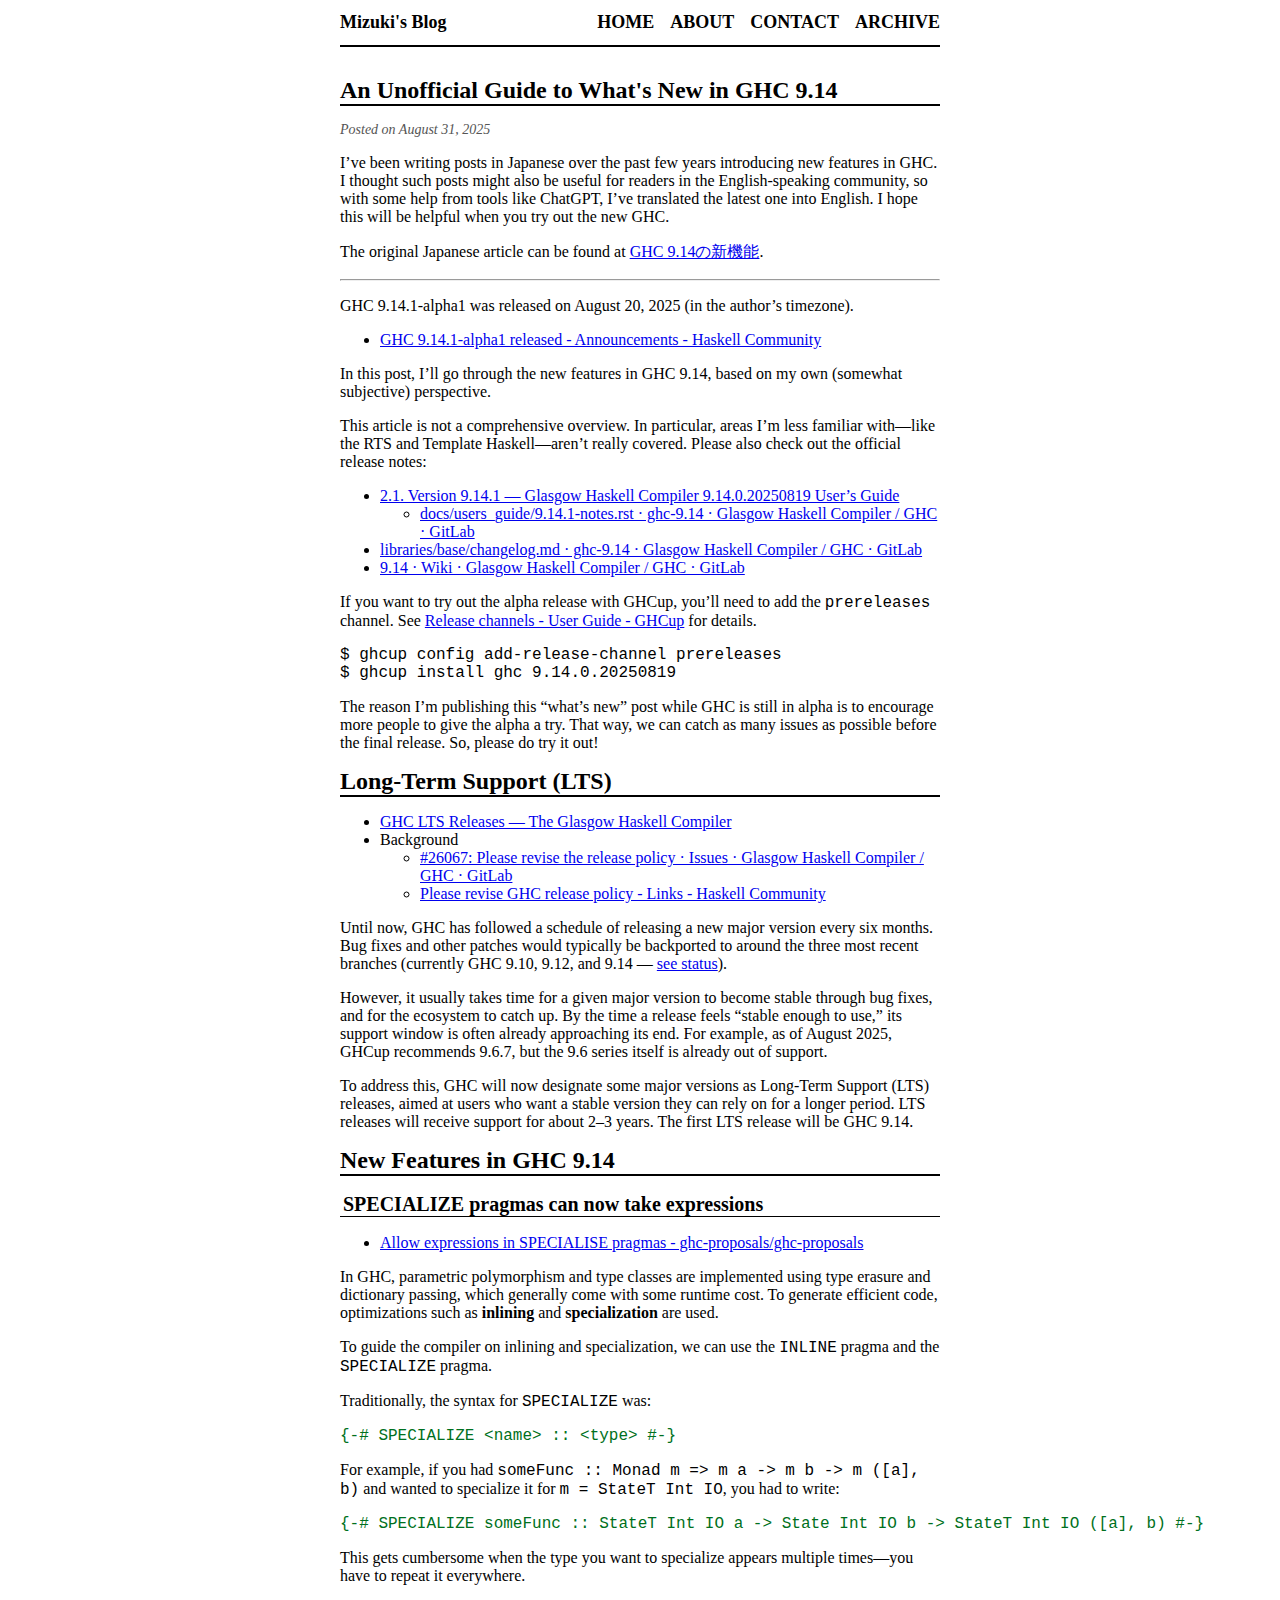
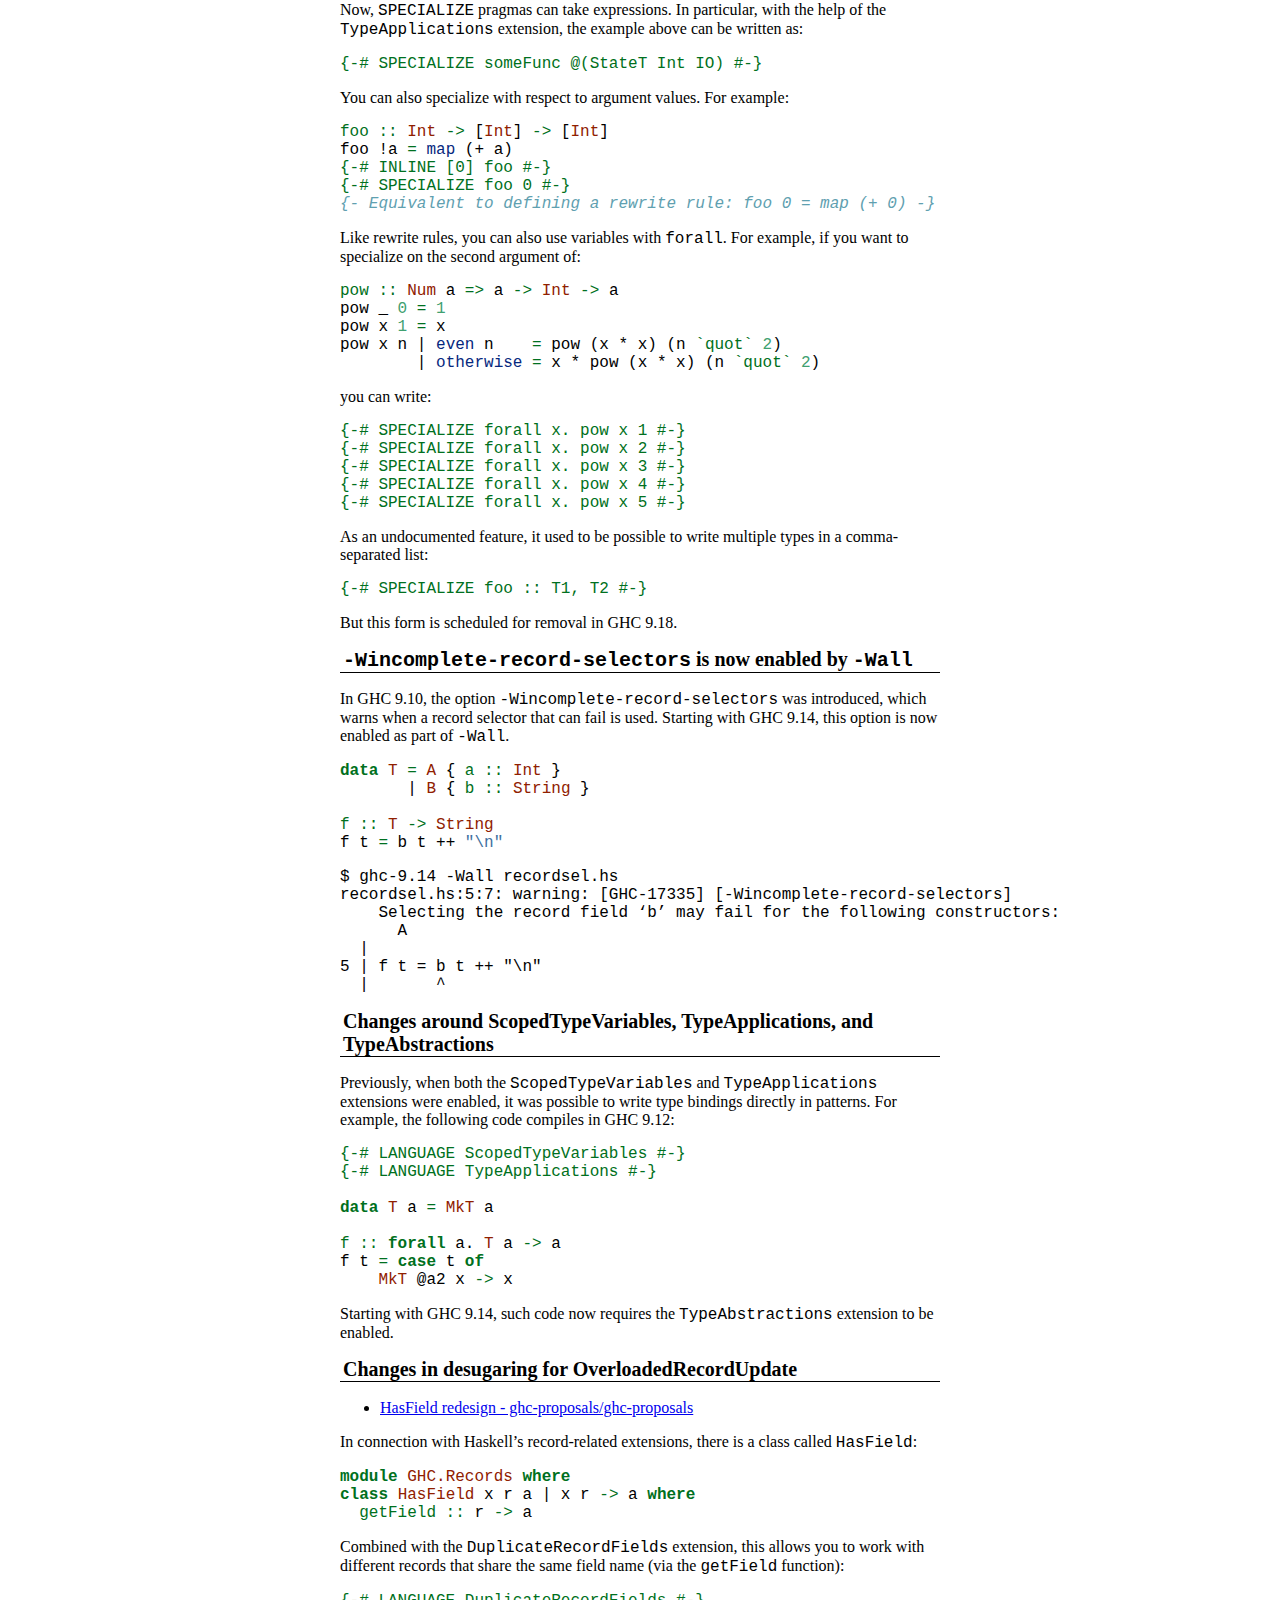
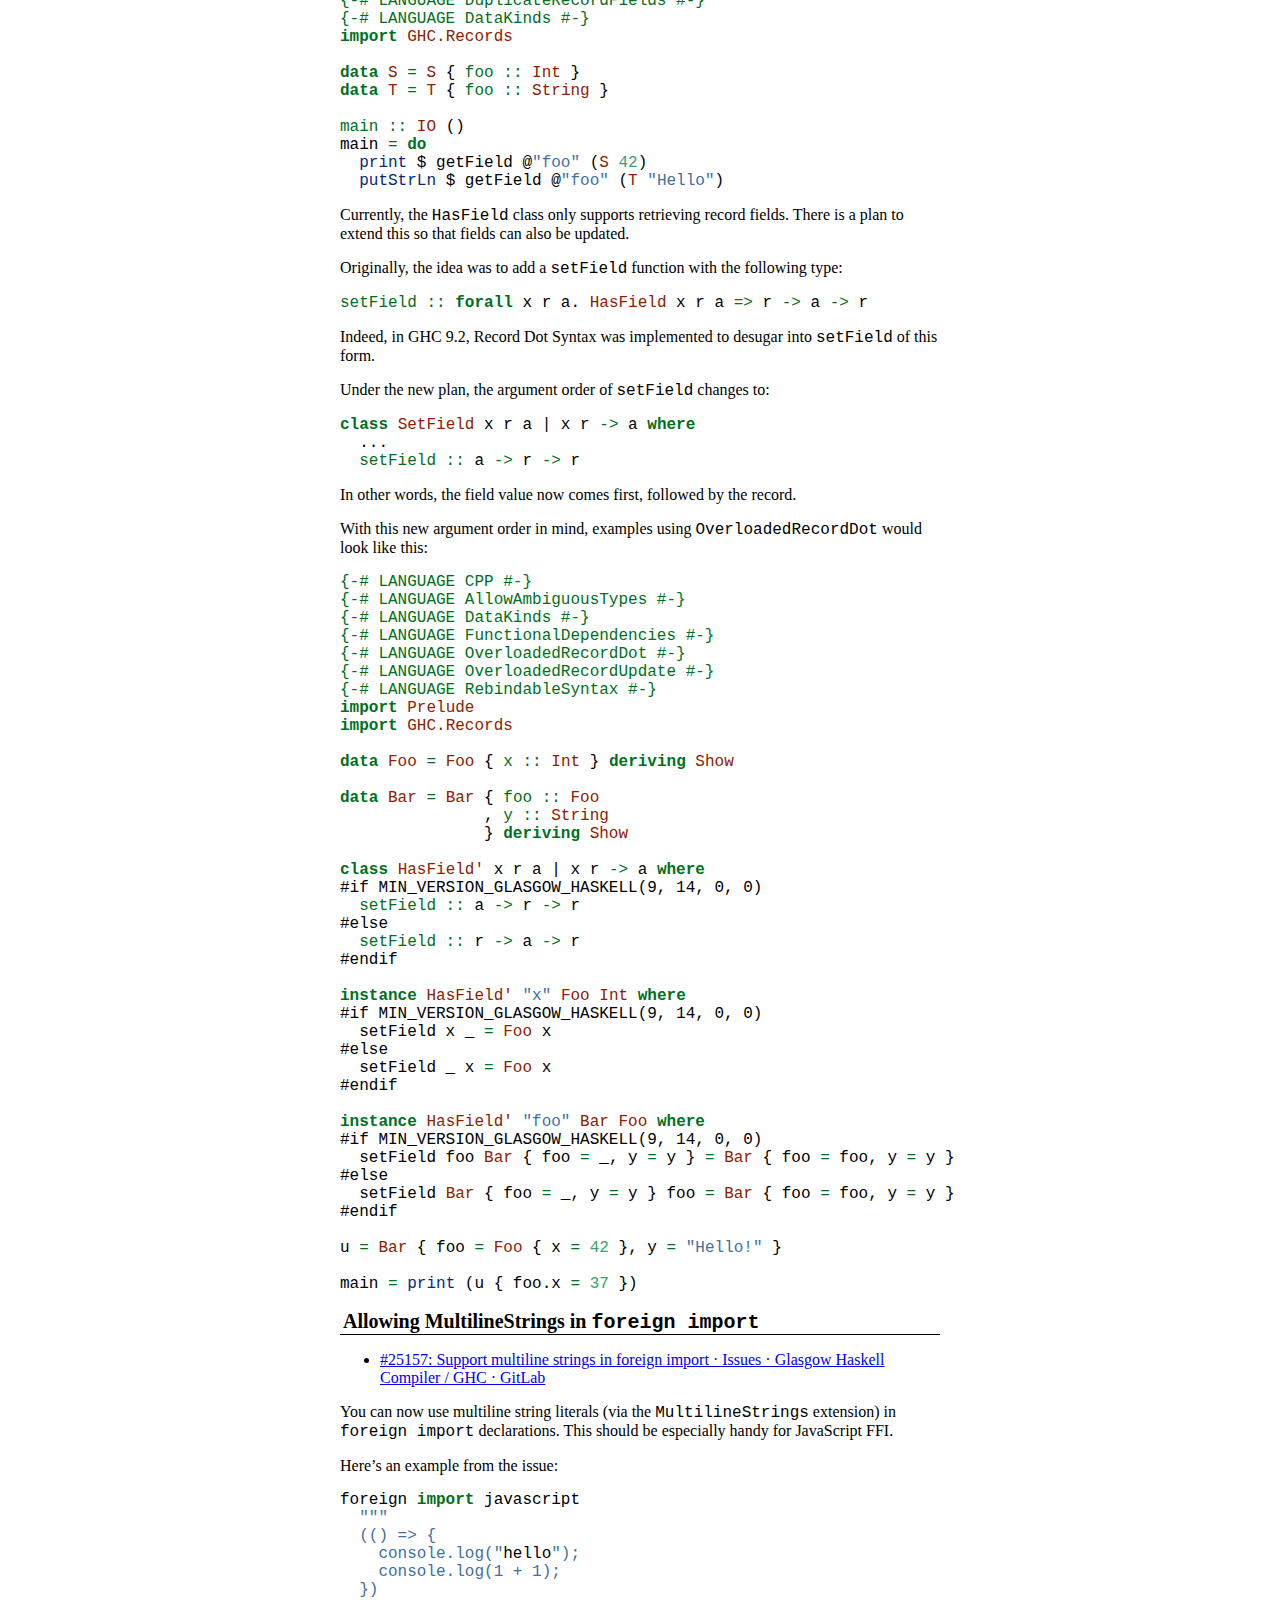
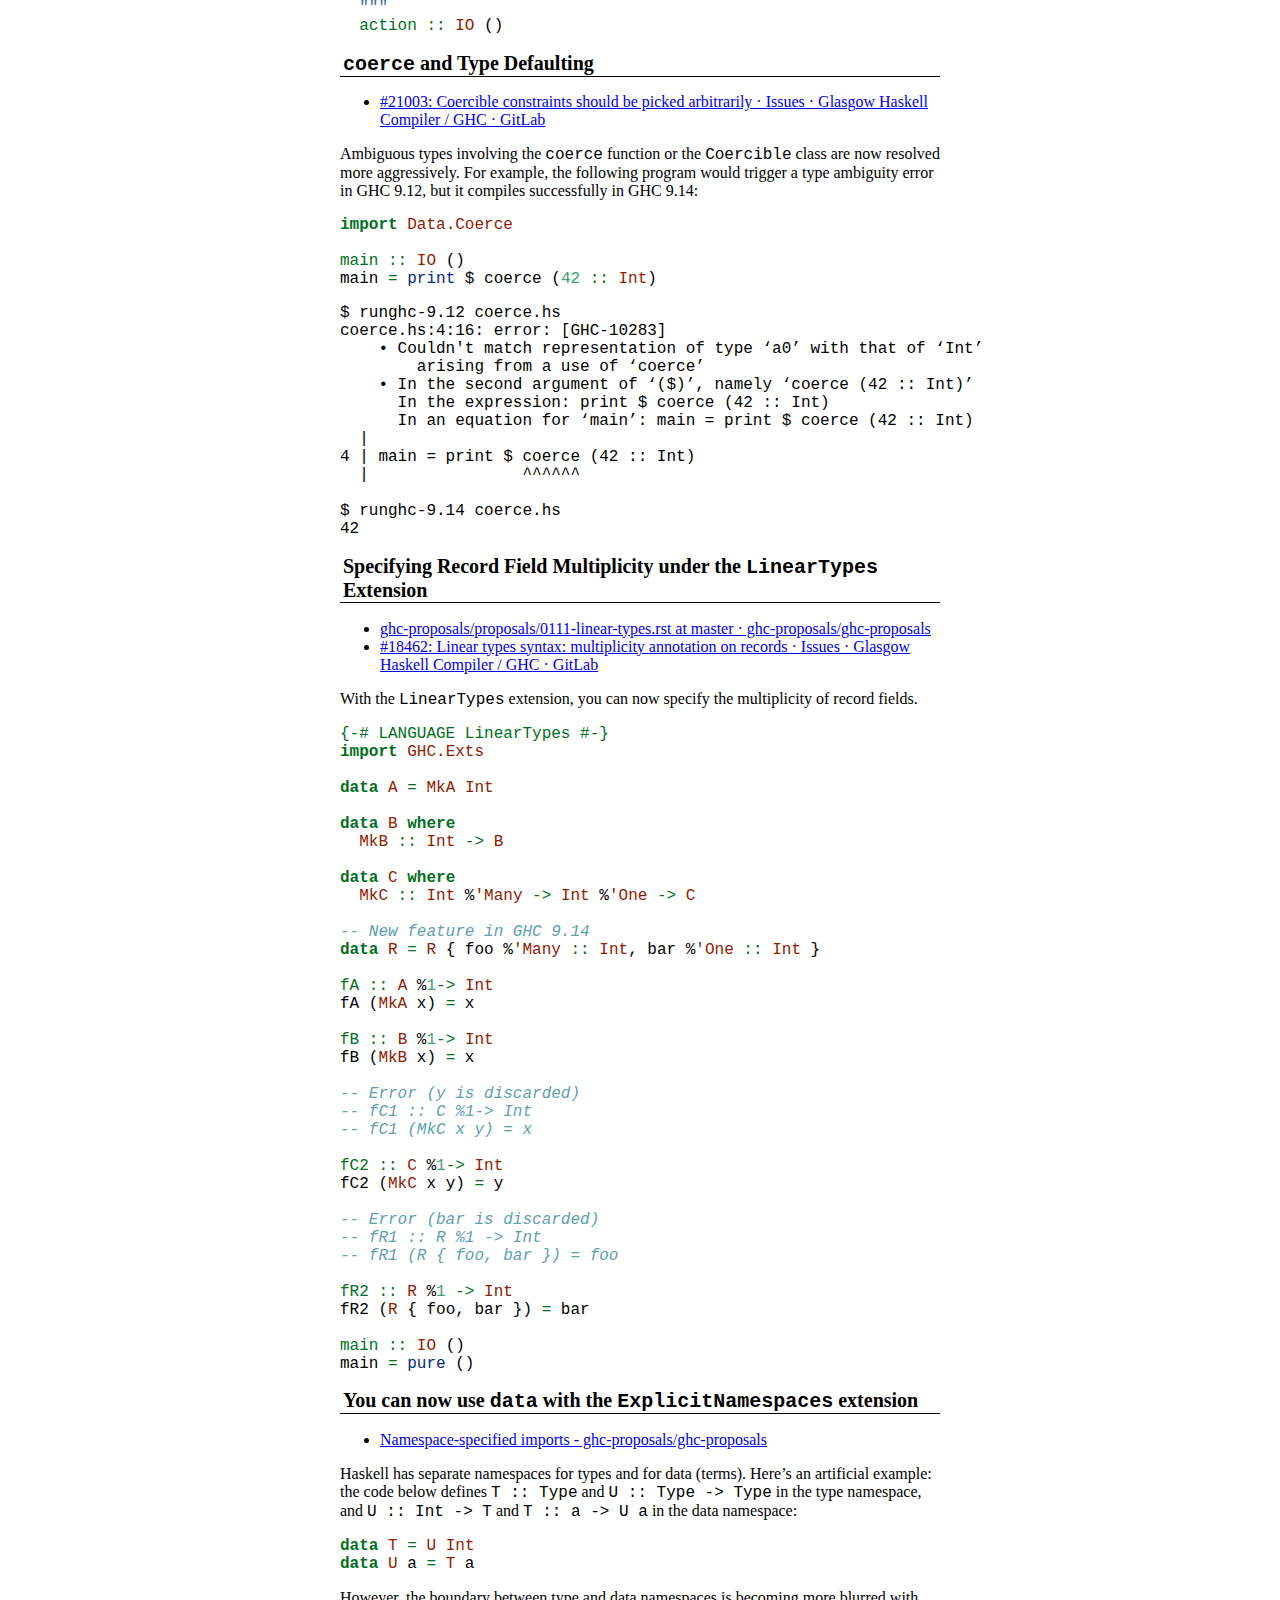
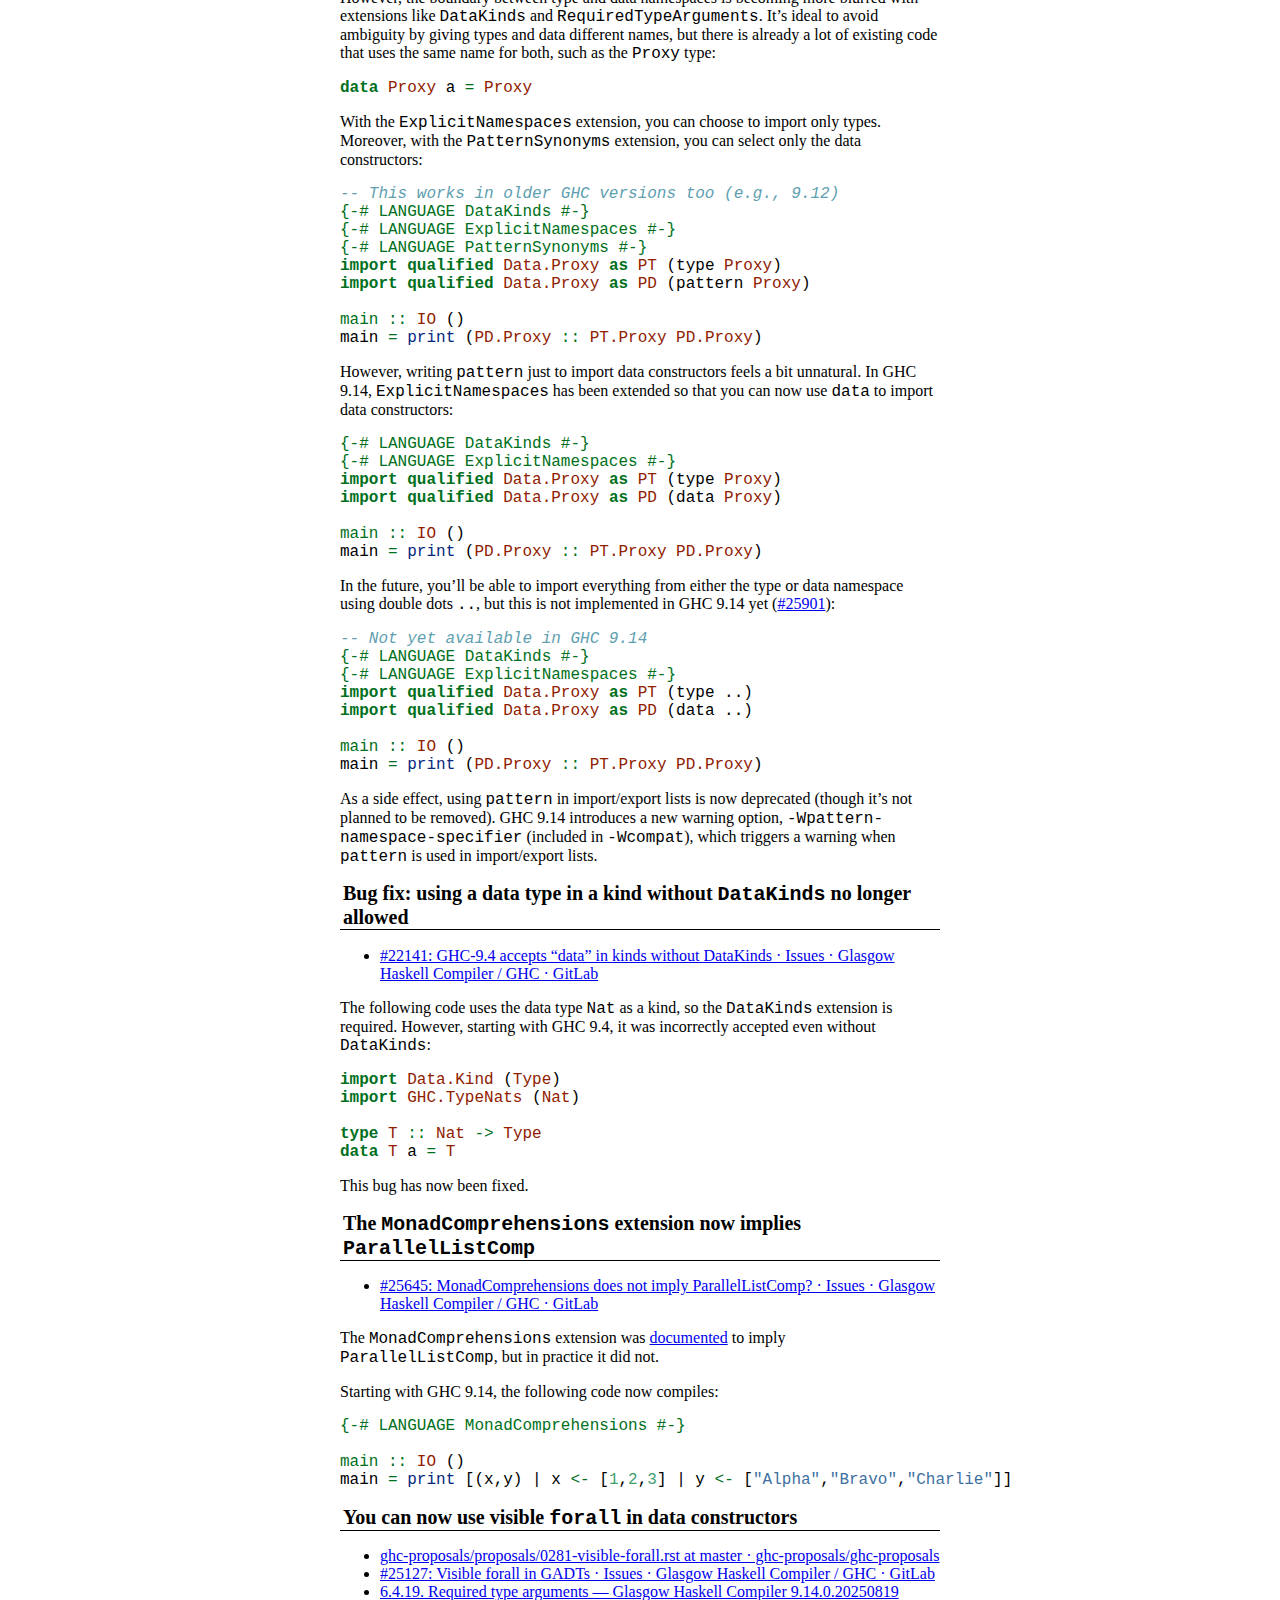
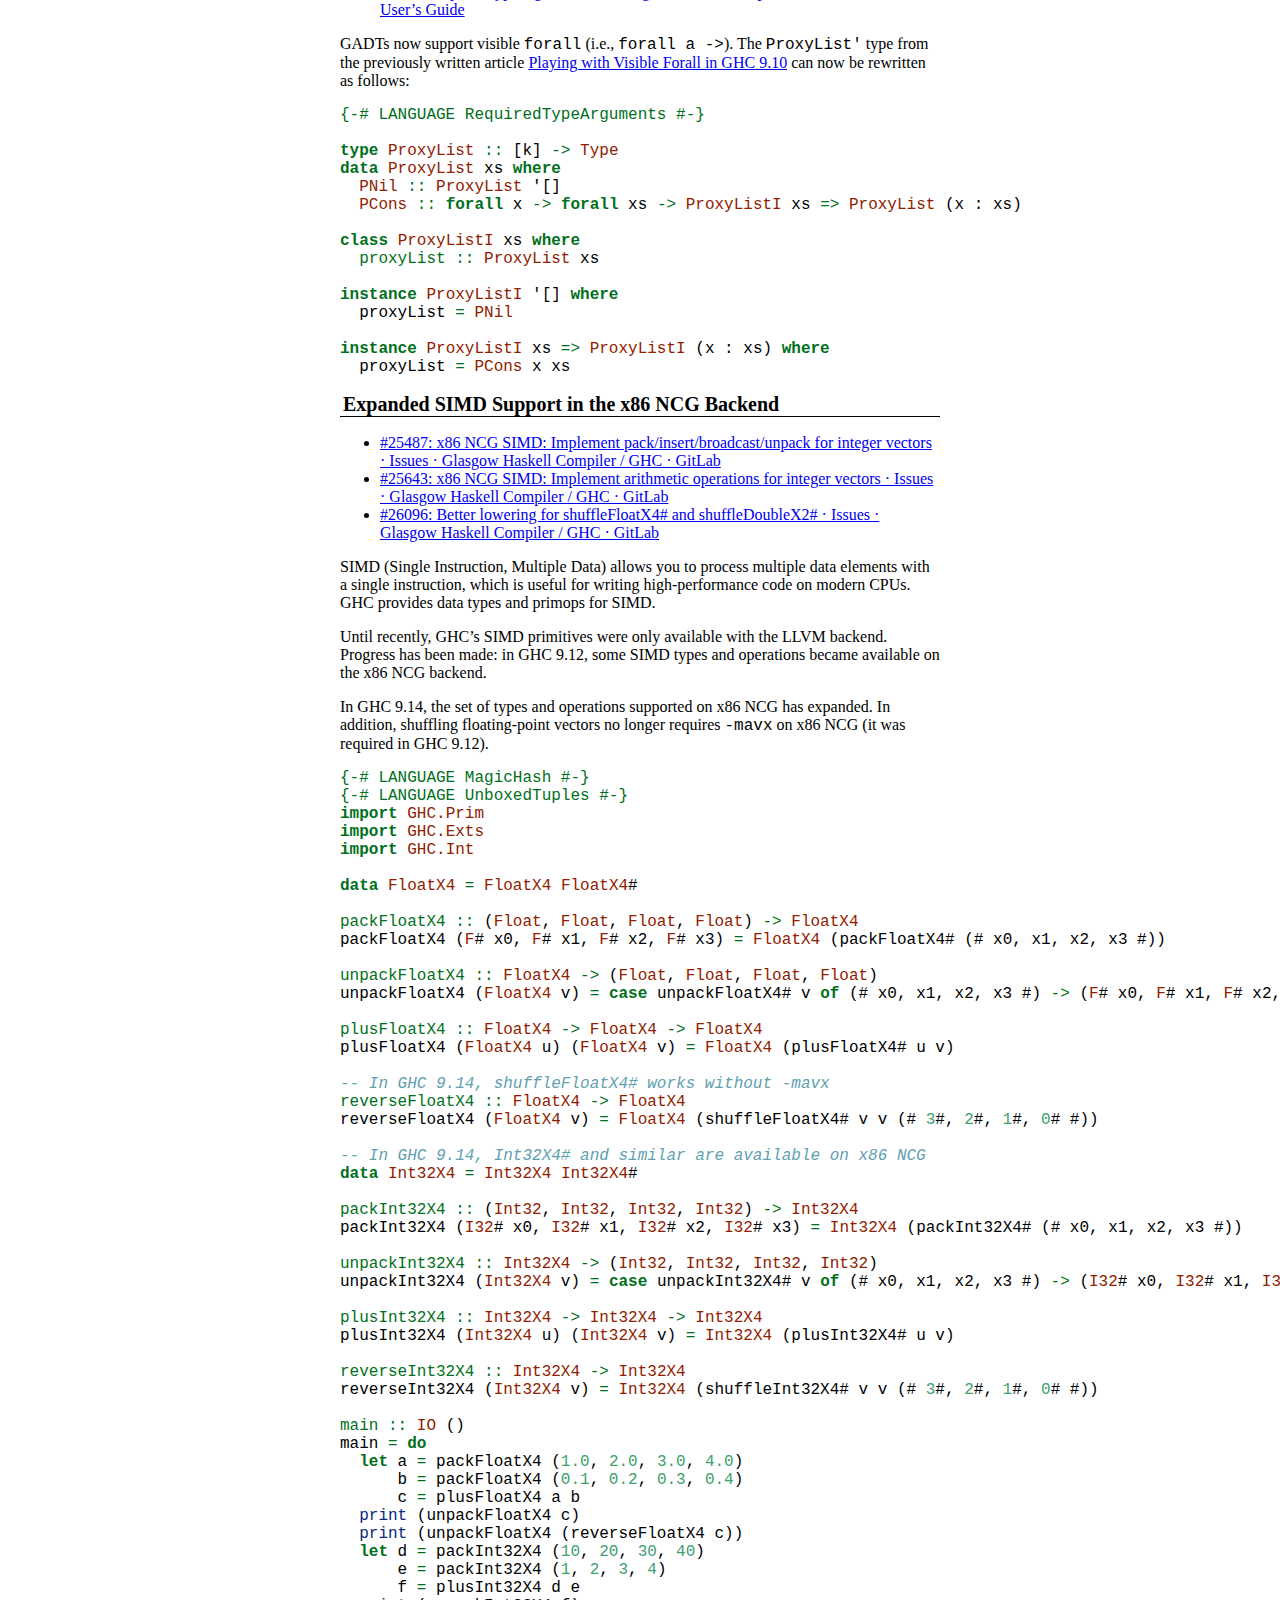
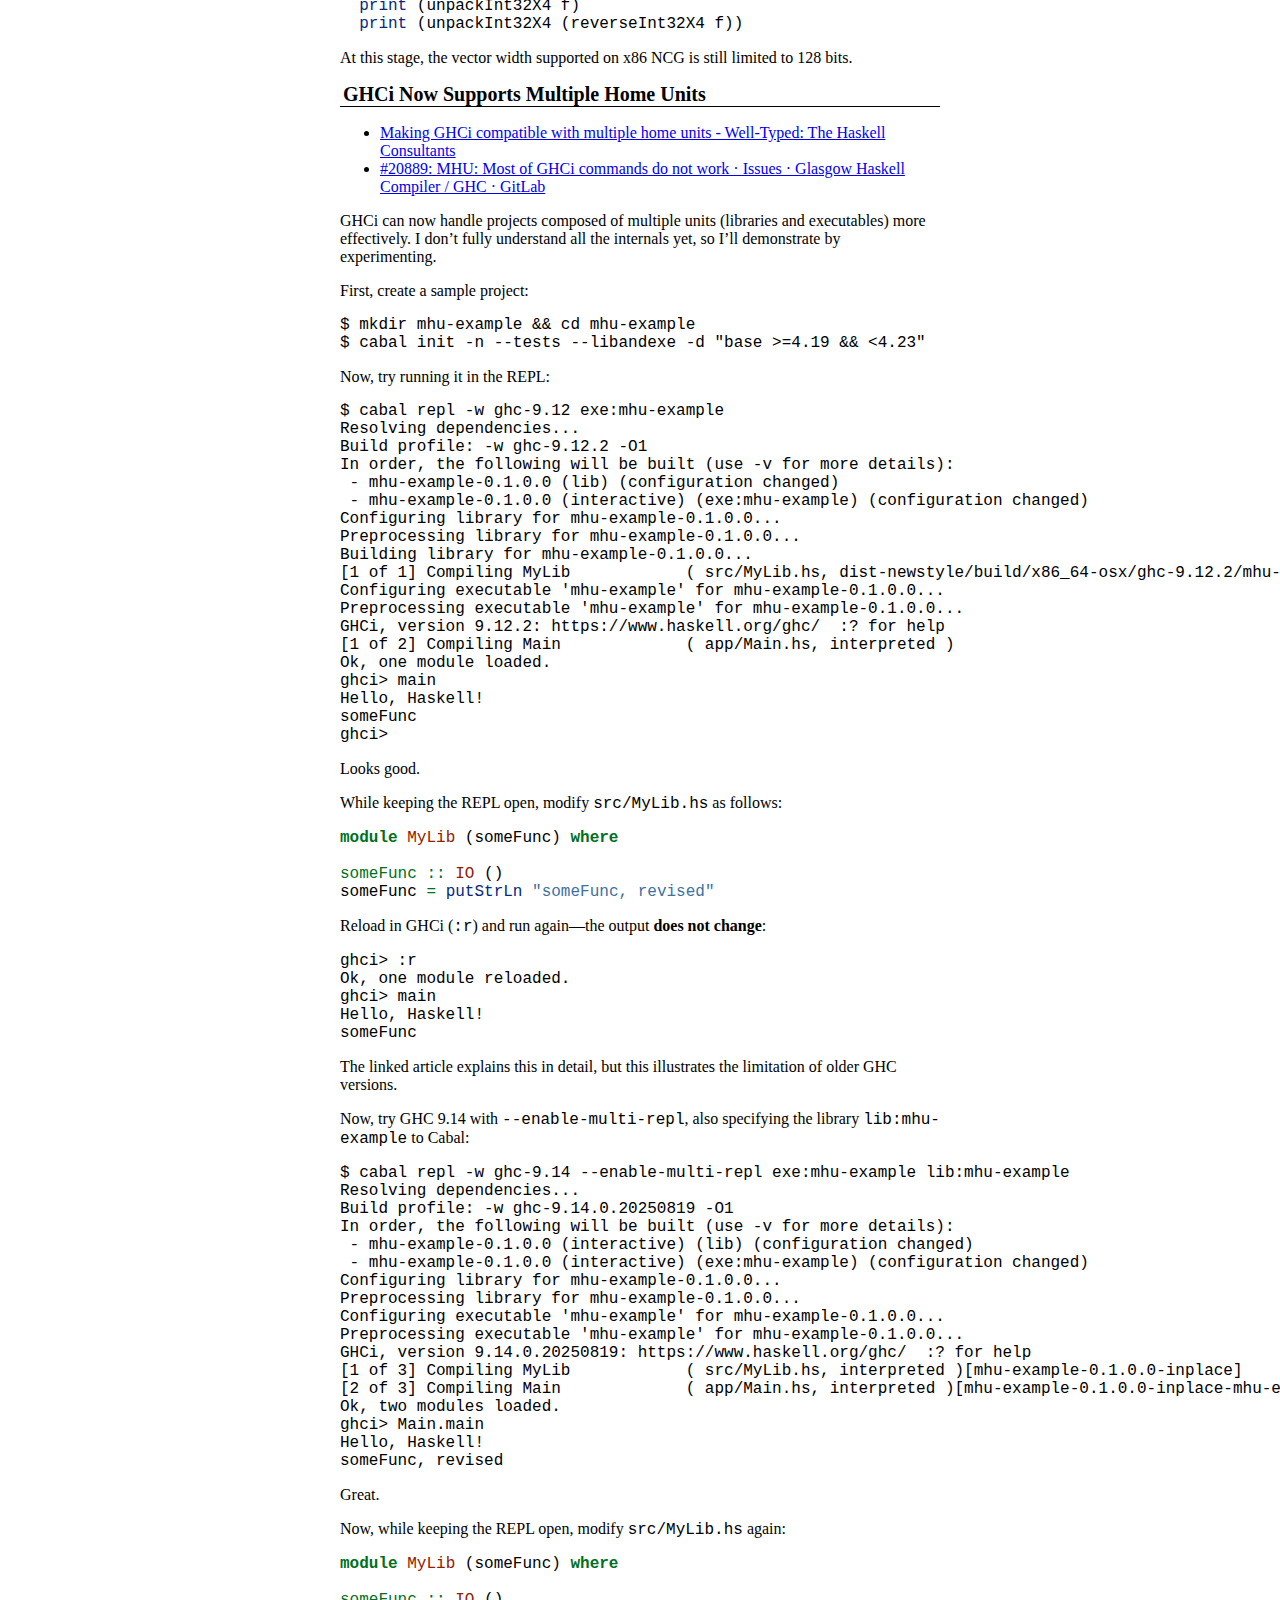
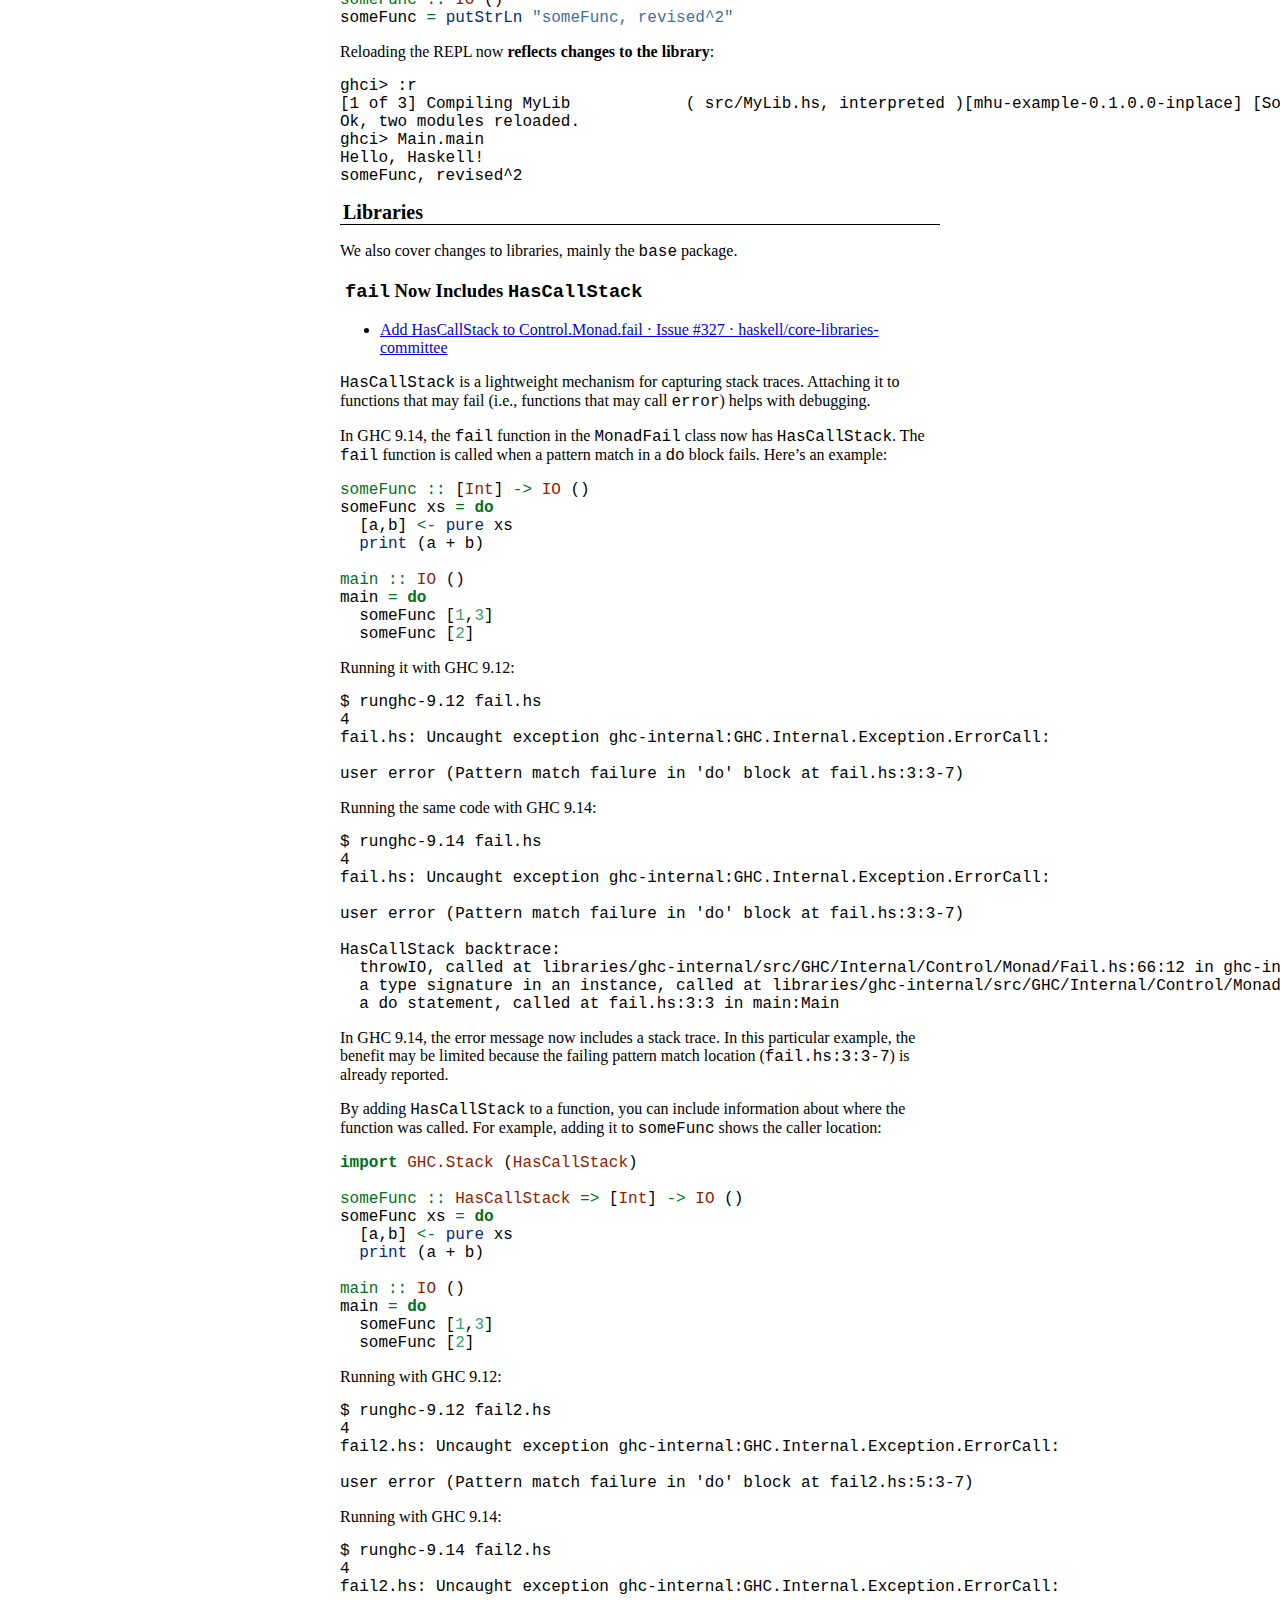
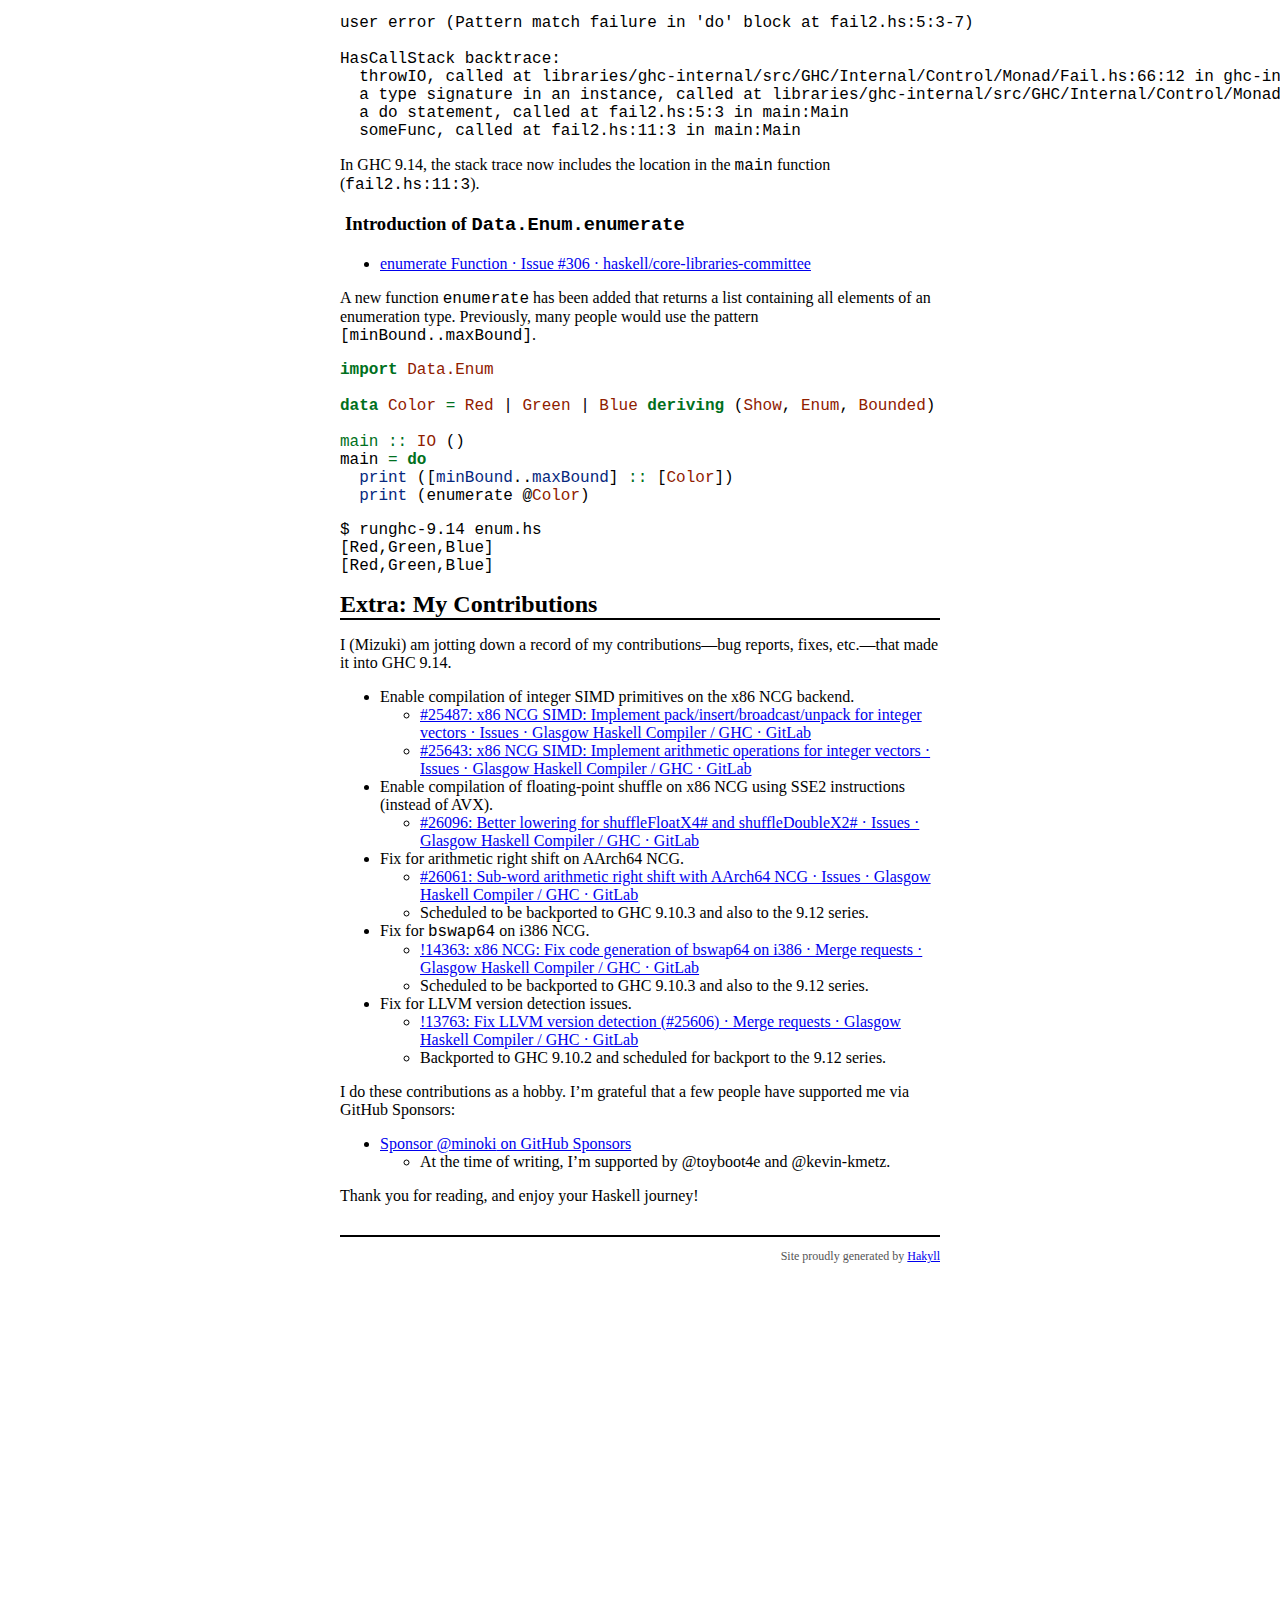
<file: docs/posts/2025-08-31-whats-new-in-ghc-9-14.html>
<?xml version="1.0" encoding="UTF-8" ?>
<!DOCTYPE html PUBLIC "-//W3C//DTD XHTML 1.0 Strict//EN" "http://www.w3.org/TR/xhtml1/DTD/xhtml1-strict.dtd">
<html xmlns="http://www.w3.org/1999/xhtml" xml:lang="en" lang="en">
    <head>
        <meta charset="UTF-8" />
        <title>An Unofficial Guide to What's New in GHC 9.14 - Mizuki's Blog</title>
        <link rel="alternate" type="application/rss+xml" title="RSS Feed" href="../rss.xml" />
        <link rel="stylesheet" type="text/css" href="../css/default.css" />
    </head>
    <body>
        <div id="header">
            <div id="logo">
                <a href="../">Mizuki's Blog</a>
            </div>
            <div id="navigation">
                <a href="../">Home</a>
                <a href="../about.html">About</a>
                <a href="../contact.html">Contact</a>
                <a href="../archive.html">Archive</a>
            </div>
        </div>

        <div id="content">
            <h1>An Unofficial Guide to What's New in GHC 9.14</h1>

            <div class="info">
    Posted on August 31, 2025
    
</div>

<p>I’ve been writing posts in Japanese over the past few years introducing new features in GHC.
I thought such posts might also be useful for readers in the English-speaking community, so with some help from tools like ChatGPT, I’ve translated the latest one into English.
I hope this will be helpful when you try out the new GHC.</p>
<p>The original Japanese article can be found at <a href="https://zenn.dev/mod_poppo/articles/whats-new-in-ghc-9-14">GHC 9.14の新機能</a>.</p>
<hr />
<p>GHC 9.14.1-alpha1 was released on August 20, 2025 (in the author’s timezone).</p>
<ul>
<li><a href="https://discourse.haskell.org/t/ghc-9-14-1-alpha1-released/12786">GHC 9.14.1-alpha1 released - Announcements - Haskell Community</a></li>
</ul>
<p>In this post, I’ll go through the new features in GHC 9.14, based on my own (somewhat subjective) perspective.</p>
<p>This article is not a comprehensive overview.
In particular, areas I’m less familiar with—like the RTS and Template Haskell—aren’t really covered.
Please also check out the official release notes:</p>
<ul>
<li><a href="https://downloads.haskell.org/ghc/9.14.0.20250819/docs/users_guide/9.14.1-notes.html">2.1. Version 9.14.1 — Glasgow Haskell Compiler 9.14.0.20250819 User’s Guide</a>
<ul>
<li><a href="https://gitlab.haskell.org/ghc/ghc/-/blob/ghc-9.14/docs/users_guide/9.14.1-notes.rst">docs/users_guide/9.14.1-notes.rst · ghc-9.14 · Glasgow Haskell Compiler / GHC · GitLab</a>
<!-- * [Changelog for base-4.22.0.0 | Hackage](https://hackage.haskell.org/package/base-4.22.0.0/changelog) --></li>
</ul></li>
<li><a href="https://gitlab.haskell.org/ghc/ghc/-/blob/ghc-9.14/libraries/base/changelog.md">libraries/base/changelog.md · ghc-9.14 · Glasgow Haskell Compiler / GHC · GitLab</a></li>
<li><a href="https://gitlab.haskell.org/ghc/ghc/-/wikis/migration/9.14">9.14 · Wiki · Glasgow Haskell Compiler / GHC · GitLab</a></li>
</ul>
<p>If you want to try out the alpha release with GHCup, you’ll need to add the <code>prereleases</code> channel.
See <a href="https://www.haskell.org/ghcup/guide/#release-channels">Release channels - User Guide - GHCup</a> for details.</p>
<pre><code>$ ghcup config add-release-channel prereleases
$ ghcup install ghc 9.14.0.20250819</code></pre>
<p>The reason I’m publishing this “what’s new” post while GHC is still in alpha is to encourage more people to give the alpha a try.
That way, we can catch as many issues as possible before the final release.
So, please do try it out!</p>
<h1 id="long-term-support-lts">Long-Term Support (LTS)</h1>
<ul>
<li><a href="https://www.haskell.org/ghc/blog/20250702-ghc-release-schedules.html">GHC LTS Releases — The Glasgow Haskell Compiler</a></li>
<li>Background
<ul>
<li><a href="https://gitlab.haskell.org/ghc/ghc/-/issues/26067">#26067: Please revise the release policy · Issues · Glasgow Haskell Compiler / GHC · GitLab</a></li>
<li><a href="https://discourse.haskell.org/t/please-revise-ghc-release-policy/12158">Please revise GHC release policy - Links - Haskell Community</a></li>
</ul></li>
</ul>
<p>Until now, GHC has followed a schedule of releasing a new major version every six months.
Bug fixes and other patches would typically be backported to around the three most recent branches (currently GHC 9.10, 9.12, and 9.14 — <a href="https://gitlab.haskell.org/ghc/ghc/-/wikis/GHC-status">see status</a>).</p>
<p>However, it usually takes time for a given major version to become stable through bug fixes, and for the ecosystem to catch up.
By the time a release feels “stable enough to use,” its support window is often already approaching its end.
For example, as of August 2025, GHCup recommends 9.6.7, but the 9.6 series itself is already out of support.</p>
<p>To address this, GHC will now designate some major versions as Long-Term Support (LTS) releases, aimed at users who want a stable version they can rely on for a longer period.
LTS releases will receive support for about 2–3 years. The first LTS release will be GHC 9.14.</p>
<h1 id="new-features-in-ghc-9.14">New Features in GHC 9.14</h1>
<h2 id="specialize-pragmas-can-now-take-expressions">SPECIALIZE pragmas can now take expressions</h2>
<ul>
<li><a href="https://github.com/ghc-proposals/ghc-proposals/blob/master/proposals/0493-specialise-expressions.rst">Allow expressions in SPECIALISE pragmas - ghc-proposals/ghc-proposals</a></li>
</ul>
<p>In GHC, parametric polymorphism and type classes are implemented using type erasure and dictionary passing, which generally come with some runtime cost.
To generate efficient code, optimizations such as <strong>inlining</strong> and <strong>specialization</strong> are used.</p>
<p>To guide the compiler on inlining and specialization, we can use the <code>INLINE</code> pragma and the <code>SPECIALIZE</code> pragma.</p>
<p>Traditionally, the syntax for <code>SPECIALIZE</code> was:</p>
<div class="sourceCode" id="cb2"><pre class="sourceCode haskell"><code class="sourceCode haskell"><span id="cb2-1"><a href="#cb2-1" aria-hidden="true" tabindex="-1"></a><span class="ot">{-# SPECIALIZE &lt;name&gt; :: &lt;type&gt; #-}</span></span></code></pre></div>
<p>For example, if you had <code>someFunc :: Monad m =&gt; m a -&gt; m b -&gt; m ([a], b)</code> and wanted to specialize it for <code>m = StateT Int IO</code>, you had to write:</p>
<div class="sourceCode" id="cb3"><pre class="sourceCode haskell"><code class="sourceCode haskell"><span id="cb3-1"><a href="#cb3-1" aria-hidden="true" tabindex="-1"></a><span class="ot">{-# SPECIALIZE someFunc :: StateT Int IO a -&gt; State Int IO b -&gt; StateT Int IO ([a], b) #-}</span></span></code></pre></div>
<p>This gets cumbersome when the type you want to specialize appears multiple times—you have to repeat it everywhere.</p>
<p>Now, <code>SPECIALIZE</code> pragmas can take expressions.
In particular, with the help of the <code>TypeApplications</code> extension, the example above can be written as:</p>
<div class="sourceCode" id="cb4"><pre class="sourceCode haskell"><code class="sourceCode haskell"><span id="cb4-1"><a href="#cb4-1" aria-hidden="true" tabindex="-1"></a><span class="ot">{-# SPECIALIZE someFunc @(StateT Int IO) #-}</span></span></code></pre></div>
<p>You can also specialize with respect to argument values.
For example:</p>
<div class="sourceCode" id="cb5"><pre class="sourceCode haskell"><code class="sourceCode haskell"><span id="cb5-1"><a href="#cb5-1" aria-hidden="true" tabindex="-1"></a><span class="ot">foo ::</span> <span class="dt">Int</span> <span class="ot">-&gt;</span> [<span class="dt">Int</span>] <span class="ot">-&gt;</span> [<span class="dt">Int</span>]</span>
<span id="cb5-2"><a href="#cb5-2" aria-hidden="true" tabindex="-1"></a>foo <span class="op">!</span>a <span class="ot">=</span> <span class="fu">map</span> (<span class="op">+</span> a)</span>
<span id="cb5-3"><a href="#cb5-3" aria-hidden="true" tabindex="-1"></a><span class="ot">{-# INLINE [0] foo #-}</span></span>
<span id="cb5-4"><a href="#cb5-4" aria-hidden="true" tabindex="-1"></a><span class="ot">{-# SPECIALIZE foo 0 #-}</span></span>
<span id="cb5-5"><a href="#cb5-5" aria-hidden="true" tabindex="-1"></a><span class="co">{- Equivalent to defining a rewrite rule: foo 0 = map (+ 0) -}</span></span></code></pre></div>
<p>Like rewrite rules, you can also use variables with <code>forall</code>.
For example, if you want to specialize on the second argument of:</p>
<div class="sourceCode" id="cb6"><pre class="sourceCode haskell"><code class="sourceCode haskell"><span id="cb6-1"><a href="#cb6-1" aria-hidden="true" tabindex="-1"></a><span class="ot">pow ::</span> <span class="dt">Num</span> a <span class="ot">=&gt;</span> a <span class="ot">-&gt;</span> <span class="dt">Int</span> <span class="ot">-&gt;</span> a</span>
<span id="cb6-2"><a href="#cb6-2" aria-hidden="true" tabindex="-1"></a>pow _ <span class="dv">0</span> <span class="ot">=</span> <span class="dv">1</span></span>
<span id="cb6-3"><a href="#cb6-3" aria-hidden="true" tabindex="-1"></a>pow x <span class="dv">1</span> <span class="ot">=</span> x</span>
<span id="cb6-4"><a href="#cb6-4" aria-hidden="true" tabindex="-1"></a>pow x n <span class="op">|</span> <span class="fu">even</span> n    <span class="ot">=</span> pow (x <span class="op">*</span> x) (n <span class="ot">`quot`</span> <span class="dv">2</span>)</span>
<span id="cb6-5"><a href="#cb6-5" aria-hidden="true" tabindex="-1"></a>        <span class="op">|</span> <span class="fu">otherwise</span> <span class="ot">=</span> x <span class="op">*</span> pow (x <span class="op">*</span> x) (n <span class="ot">`quot`</span> <span class="dv">2</span>)</span></code></pre></div>
<p>you can write:</p>
<div class="sourceCode" id="cb7"><pre class="sourceCode haskell"><code class="sourceCode haskell"><span id="cb7-1"><a href="#cb7-1" aria-hidden="true" tabindex="-1"></a><span class="ot">{-# SPECIALIZE forall x. pow x 1 #-}</span></span>
<span id="cb7-2"><a href="#cb7-2" aria-hidden="true" tabindex="-1"></a><span class="ot">{-# SPECIALIZE forall x. pow x 2 #-}</span></span>
<span id="cb7-3"><a href="#cb7-3" aria-hidden="true" tabindex="-1"></a><span class="ot">{-# SPECIALIZE forall x. pow x 3 #-}</span></span>
<span id="cb7-4"><a href="#cb7-4" aria-hidden="true" tabindex="-1"></a><span class="ot">{-# SPECIALIZE forall x. pow x 4 #-}</span></span>
<span id="cb7-5"><a href="#cb7-5" aria-hidden="true" tabindex="-1"></a><span class="ot">{-# SPECIALIZE forall x. pow x 5 #-}</span></span></code></pre></div>
<p>As an undocumented feature, it used to be possible to write multiple types in a comma-separated list:</p>
<div class="sourceCode" id="cb8"><pre class="sourceCode haskell"><code class="sourceCode haskell"><span id="cb8-1"><a href="#cb8-1" aria-hidden="true" tabindex="-1"></a><span class="ot">{-# SPECIALIZE foo :: T1, T2 #-}</span></span></code></pre></div>
<p>But this form is scheduled for removal in GHC 9.18.</p>
<h2 id="wincomplete-record-selectors-is-now-enabled-by--wall"><code>-Wincomplete-record-selectors</code> is now enabled by <code>-Wall</code></h2>
<p>In GHC 9.10, the option <code>-Wincomplete-record-selectors</code> was introduced, which warns when a record selector that can fail is used. Starting with GHC 9.14, this option is now enabled as part of <code>-Wall</code>.</p>
<div class="sourceCode" id="cb9"><pre class="sourceCode haskell"><code class="sourceCode haskell"><span id="cb9-1"><a href="#cb9-1" aria-hidden="true" tabindex="-1"></a><span class="kw">data</span> <span class="dt">T</span> <span class="ot">=</span> <span class="dt">A</span> {<span class="ot"> a ::</span> <span class="dt">Int</span> }</span>
<span id="cb9-2"><a href="#cb9-2" aria-hidden="true" tabindex="-1"></a>       <span class="op">|</span> <span class="dt">B</span> {<span class="ot"> b ::</span> <span class="dt">String</span> }</span>
<span id="cb9-3"><a href="#cb9-3" aria-hidden="true" tabindex="-1"></a></span>
<span id="cb9-4"><a href="#cb9-4" aria-hidden="true" tabindex="-1"></a><span class="ot">f ::</span> <span class="dt">T</span> <span class="ot">-&gt;</span> <span class="dt">String</span></span>
<span id="cb9-5"><a href="#cb9-5" aria-hidden="true" tabindex="-1"></a>f t <span class="ot">=</span> b t <span class="op">++</span> <span class="st">&quot;\n&quot;</span></span></code></pre></div>
<pre><code>$ ghc-9.14 -Wall recordsel.hs
recordsel.hs:5:7: warning: [GHC-17335] [-Wincomplete-record-selectors]
    Selecting the record field ‘b’ may fail for the following constructors:
      A
  |
5 | f t = b t ++ &quot;\n&quot;
  |       ^</code></pre>
<h2 id="changes-around-scopedtypevariables-typeapplications-and-typeabstractions">Changes around ScopedTypeVariables, TypeApplications, and TypeAbstractions</h2>
<p>Previously, when both the <code>ScopedTypeVariables</code> and <code>TypeApplications</code> extensions were enabled, it was possible to write type bindings directly in patterns. For example, the following code compiles in GHC 9.12:</p>
<div class="sourceCode" id="cb11"><pre class="sourceCode haskell"><code class="sourceCode haskell"><span id="cb11-1"><a href="#cb11-1" aria-hidden="true" tabindex="-1"></a><span class="ot">{-# LANGUAGE ScopedTypeVariables #-}</span></span>
<span id="cb11-2"><a href="#cb11-2" aria-hidden="true" tabindex="-1"></a><span class="ot">{-# LANGUAGE TypeApplications #-}</span></span>
<span id="cb11-3"><a href="#cb11-3" aria-hidden="true" tabindex="-1"></a></span>
<span id="cb11-4"><a href="#cb11-4" aria-hidden="true" tabindex="-1"></a><span class="kw">data</span> <span class="dt">T</span> a <span class="ot">=</span> <span class="dt">MkT</span> a</span>
<span id="cb11-5"><a href="#cb11-5" aria-hidden="true" tabindex="-1"></a></span>
<span id="cb11-6"><a href="#cb11-6" aria-hidden="true" tabindex="-1"></a><span class="ot">f ::</span> <span class="kw">forall</span> a<span class="op">.</span> <span class="dt">T</span> a <span class="ot">-&gt;</span> a</span>
<span id="cb11-7"><a href="#cb11-7" aria-hidden="true" tabindex="-1"></a>f t <span class="ot">=</span> <span class="kw">case</span> t <span class="kw">of</span></span>
<span id="cb11-8"><a href="#cb11-8" aria-hidden="true" tabindex="-1"></a>    <span class="dt">MkT</span> <span class="op">@</span>a2 x <span class="ot">-&gt;</span> x</span></code></pre></div>
<p>Starting with GHC 9.14, such code now requires the <code>TypeAbstractions</code> extension to be enabled.</p>
<h2 id="changes-in-desugaring-for-overloadedrecordupdate">Changes in desugaring for OverloadedRecordUpdate</h2>
<ul>
<li><a href="https://github.com/ghc-proposals/ghc-proposals/blob/master/proposals/0583-hasfield-redesign.rst">HasField redesign - ghc-proposals/ghc-proposals</a></li>
</ul>
<p>In connection with Haskell’s record-related extensions, there is a class called <code>HasField</code>:</p>
<div class="sourceCode" id="cb12"><pre class="sourceCode haskell"><code class="sourceCode haskell"><span id="cb12-1"><a href="#cb12-1" aria-hidden="true" tabindex="-1"></a><span class="kw">module</span> <span class="dt">GHC.Records</span> <span class="kw">where</span></span>
<span id="cb12-2"><a href="#cb12-2" aria-hidden="true" tabindex="-1"></a><span class="kw">class</span> <span class="dt">HasField</span> x r a <span class="op">|</span> x r <span class="ot">-&gt;</span> a <span class="kw">where</span></span>
<span id="cb12-3"><a href="#cb12-3" aria-hidden="true" tabindex="-1"></a><span class="ot">  getField ::</span> r <span class="ot">-&gt;</span> a</span></code></pre></div>
<p>Combined with the <code>DuplicateRecordFields</code> extension, this allows you to work with different records that share the same field name (via the <code>getField</code> function):</p>
<div class="sourceCode" id="cb13"><pre class="sourceCode haskell"><code class="sourceCode haskell"><span id="cb13-1"><a href="#cb13-1" aria-hidden="true" tabindex="-1"></a><span class="ot">{-# LANGUAGE DuplicateRecordFields #-}</span></span>
<span id="cb13-2"><a href="#cb13-2" aria-hidden="true" tabindex="-1"></a><span class="ot">{-# LANGUAGE DataKinds #-}</span></span>
<span id="cb13-3"><a href="#cb13-3" aria-hidden="true" tabindex="-1"></a><span class="kw">import</span> <span class="dt">GHC.Records</span></span>
<span id="cb13-4"><a href="#cb13-4" aria-hidden="true" tabindex="-1"></a></span>
<span id="cb13-5"><a href="#cb13-5" aria-hidden="true" tabindex="-1"></a><span class="kw">data</span> <span class="dt">S</span> <span class="ot">=</span> <span class="dt">S</span> {<span class="ot"> foo ::</span> <span class="dt">Int</span> }</span>
<span id="cb13-6"><a href="#cb13-6" aria-hidden="true" tabindex="-1"></a><span class="kw">data</span> <span class="dt">T</span> <span class="ot">=</span> <span class="dt">T</span> {<span class="ot"> foo ::</span> <span class="dt">String</span> }</span>
<span id="cb13-7"><a href="#cb13-7" aria-hidden="true" tabindex="-1"></a></span>
<span id="cb13-8"><a href="#cb13-8" aria-hidden="true" tabindex="-1"></a><span class="ot">main ::</span> <span class="dt">IO</span> ()</span>
<span id="cb13-9"><a href="#cb13-9" aria-hidden="true" tabindex="-1"></a>main <span class="ot">=</span> <span class="kw">do</span></span>
<span id="cb13-10"><a href="#cb13-10" aria-hidden="true" tabindex="-1"></a>  <span class="fu">print</span> <span class="op">$</span> getField <span class="op">@</span><span class="st">&quot;foo&quot;</span> (<span class="dt">S</span> <span class="dv">42</span>)</span>
<span id="cb13-11"><a href="#cb13-11" aria-hidden="true" tabindex="-1"></a>  <span class="fu">putStrLn</span> <span class="op">$</span> getField <span class="op">@</span><span class="st">&quot;foo&quot;</span> (<span class="dt">T</span> <span class="st">&quot;Hello&quot;</span>)</span></code></pre></div>
<p>Currently, the <code>HasField</code> class only supports retrieving record fields.
There is a plan to extend this so that fields can also be updated.</p>
<p>Originally, the idea was to add a <code>setField</code> function with the following type:</p>
<div class="sourceCode" id="cb14"><pre class="sourceCode haskell"><code class="sourceCode haskell"><span id="cb14-1"><a href="#cb14-1" aria-hidden="true" tabindex="-1"></a><span class="ot">setField ::</span> <span class="kw">forall</span> x r a<span class="op">.</span> <span class="dt">HasField</span> x r a <span class="ot">=&gt;</span> r <span class="ot">-&gt;</span> a <span class="ot">-&gt;</span> r</span></code></pre></div>
<p>Indeed, in GHC 9.2, Record Dot Syntax was implemented to desugar into <code>setField</code> of this form.</p>
<p>Under the new plan, the argument order of <code>setField</code> changes to:</p>
<div class="sourceCode" id="cb15"><pre class="sourceCode haskell"><code class="sourceCode haskell"><span id="cb15-1"><a href="#cb15-1" aria-hidden="true" tabindex="-1"></a><span class="kw">class</span> <span class="dt">SetField</span> x r a <span class="op">|</span> x r <span class="ot">-&gt;</span> a <span class="kw">where</span></span>
<span id="cb15-2"><a href="#cb15-2" aria-hidden="true" tabindex="-1"></a>  <span class="op">...</span></span>
<span id="cb15-3"><a href="#cb15-3" aria-hidden="true" tabindex="-1"></a><span class="ot">  setField ::</span> a <span class="ot">-&gt;</span> r <span class="ot">-&gt;</span> r</span></code></pre></div>
<p>In other words, the field value now comes first, followed by the record.</p>
<p>With this new argument order in mind, examples using <code>OverloadedRecordDot</code> would look like this:</p>
<div class="sourceCode" id="cb16"><pre class="sourceCode haskell"><code class="sourceCode haskell"><span id="cb16-1"><a href="#cb16-1" aria-hidden="true" tabindex="-1"></a><span class="ot">{-# LANGUAGE CPP #-}</span></span>
<span id="cb16-2"><a href="#cb16-2" aria-hidden="true" tabindex="-1"></a><span class="ot">{-# LANGUAGE AllowAmbiguousTypes #-}</span></span>
<span id="cb16-3"><a href="#cb16-3" aria-hidden="true" tabindex="-1"></a><span class="ot">{-# LANGUAGE DataKinds #-}</span></span>
<span id="cb16-4"><a href="#cb16-4" aria-hidden="true" tabindex="-1"></a><span class="ot">{-# LANGUAGE FunctionalDependencies #-}</span></span>
<span id="cb16-5"><a href="#cb16-5" aria-hidden="true" tabindex="-1"></a><span class="ot">{-# LANGUAGE OverloadedRecordDot #-}</span></span>
<span id="cb16-6"><a href="#cb16-6" aria-hidden="true" tabindex="-1"></a><span class="ot">{-# LANGUAGE OverloadedRecordUpdate #-}</span></span>
<span id="cb16-7"><a href="#cb16-7" aria-hidden="true" tabindex="-1"></a><span class="ot">{-# LANGUAGE RebindableSyntax #-}</span></span>
<span id="cb16-8"><a href="#cb16-8" aria-hidden="true" tabindex="-1"></a><span class="kw">import</span> <span class="dt">Prelude</span></span>
<span id="cb16-9"><a href="#cb16-9" aria-hidden="true" tabindex="-1"></a><span class="kw">import</span> <span class="dt">GHC.Records</span></span>
<span id="cb16-10"><a href="#cb16-10" aria-hidden="true" tabindex="-1"></a></span>
<span id="cb16-11"><a href="#cb16-11" aria-hidden="true" tabindex="-1"></a><span class="kw">data</span> <span class="dt">Foo</span> <span class="ot">=</span> <span class="dt">Foo</span> {<span class="ot"> x ::</span> <span class="dt">Int</span> } <span class="kw">deriving</span> <span class="dt">Show</span></span>
<span id="cb16-12"><a href="#cb16-12" aria-hidden="true" tabindex="-1"></a></span>
<span id="cb16-13"><a href="#cb16-13" aria-hidden="true" tabindex="-1"></a><span class="kw">data</span> <span class="dt">Bar</span> <span class="ot">=</span> <span class="dt">Bar</span> {<span class="ot"> foo ::</span> <span class="dt">Foo</span></span>
<span id="cb16-14"><a href="#cb16-14" aria-hidden="true" tabindex="-1"></a>               ,<span class="ot"> y ::</span> <span class="dt">String</span></span>
<span id="cb16-15"><a href="#cb16-15" aria-hidden="true" tabindex="-1"></a>               } <span class="kw">deriving</span> <span class="dt">Show</span></span>
<span id="cb16-16"><a href="#cb16-16" aria-hidden="true" tabindex="-1"></a></span>
<span id="cb16-17"><a href="#cb16-17" aria-hidden="true" tabindex="-1"></a><span class="kw">class</span> <span class="dt">HasField'</span> x r a <span class="op">|</span> x r <span class="ot">-&gt;</span> a <span class="kw">where</span></span>
<span id="cb16-18"><a href="#cb16-18" aria-hidden="true" tabindex="-1"></a><span class="pp">#if MIN_VERSION_GLASGOW_HASKELL(9, 14, 0, 0)</span></span>
<span id="cb16-19"><a href="#cb16-19" aria-hidden="true" tabindex="-1"></a><span class="ot">  setField ::</span> a <span class="ot">-&gt;</span> r <span class="ot">-&gt;</span> r</span>
<span id="cb16-20"><a href="#cb16-20" aria-hidden="true" tabindex="-1"></a><span class="pp">#else</span></span>
<span id="cb16-21"><a href="#cb16-21" aria-hidden="true" tabindex="-1"></a><span class="ot">  setField ::</span> r <span class="ot">-&gt;</span> a <span class="ot">-&gt;</span> r</span>
<span id="cb16-22"><a href="#cb16-22" aria-hidden="true" tabindex="-1"></a><span class="pp">#endif</span></span>
<span id="cb16-23"><a href="#cb16-23" aria-hidden="true" tabindex="-1"></a></span>
<span id="cb16-24"><a href="#cb16-24" aria-hidden="true" tabindex="-1"></a><span class="kw">instance</span> <span class="dt">HasField'</span> <span class="st">&quot;x&quot;</span> <span class="dt">Foo</span> <span class="dt">Int</span> <span class="kw">where</span></span>
<span id="cb16-25"><a href="#cb16-25" aria-hidden="true" tabindex="-1"></a><span class="pp">#if MIN_VERSION_GLASGOW_HASKELL(9, 14, 0, 0)</span></span>
<span id="cb16-26"><a href="#cb16-26" aria-hidden="true" tabindex="-1"></a>  setField x _ <span class="ot">=</span> <span class="dt">Foo</span> x</span>
<span id="cb16-27"><a href="#cb16-27" aria-hidden="true" tabindex="-1"></a><span class="pp">#else</span></span>
<span id="cb16-28"><a href="#cb16-28" aria-hidden="true" tabindex="-1"></a>  setField _ x <span class="ot">=</span> <span class="dt">Foo</span> x</span>
<span id="cb16-29"><a href="#cb16-29" aria-hidden="true" tabindex="-1"></a><span class="pp">#endif</span></span>
<span id="cb16-30"><a href="#cb16-30" aria-hidden="true" tabindex="-1"></a></span>
<span id="cb16-31"><a href="#cb16-31" aria-hidden="true" tabindex="-1"></a><span class="kw">instance</span> <span class="dt">HasField'</span> <span class="st">&quot;foo&quot;</span> <span class="dt">Bar</span> <span class="dt">Foo</span> <span class="kw">where</span></span>
<span id="cb16-32"><a href="#cb16-32" aria-hidden="true" tabindex="-1"></a><span class="pp">#if MIN_VERSION_GLASGOW_HASKELL(9, 14, 0, 0)</span></span>
<span id="cb16-33"><a href="#cb16-33" aria-hidden="true" tabindex="-1"></a>  setField foo <span class="dt">Bar</span> { foo <span class="ot">=</span> _, y <span class="ot">=</span> y } <span class="ot">=</span> <span class="dt">Bar</span> { foo <span class="ot">=</span> foo, y <span class="ot">=</span> y }</span>
<span id="cb16-34"><a href="#cb16-34" aria-hidden="true" tabindex="-1"></a><span class="pp">#else</span></span>
<span id="cb16-35"><a href="#cb16-35" aria-hidden="true" tabindex="-1"></a>  setField <span class="dt">Bar</span> { foo <span class="ot">=</span> _, y <span class="ot">=</span> y } foo <span class="ot">=</span> <span class="dt">Bar</span> { foo <span class="ot">=</span> foo, y <span class="ot">=</span> y }</span>
<span id="cb16-36"><a href="#cb16-36" aria-hidden="true" tabindex="-1"></a><span class="pp">#endif</span></span>
<span id="cb16-37"><a href="#cb16-37" aria-hidden="true" tabindex="-1"></a></span>
<span id="cb16-38"><a href="#cb16-38" aria-hidden="true" tabindex="-1"></a>u <span class="ot">=</span> <span class="dt">Bar</span> { foo <span class="ot">=</span> <span class="dt">Foo</span> { x <span class="ot">=</span> <span class="dv">42</span> }, y <span class="ot">=</span> <span class="st">&quot;Hello!&quot;</span> }</span>
<span id="cb16-39"><a href="#cb16-39" aria-hidden="true" tabindex="-1"></a></span>
<span id="cb16-40"><a href="#cb16-40" aria-hidden="true" tabindex="-1"></a>main <span class="ot">=</span> <span class="fu">print</span> (u { foo<span class="op">.</span>x <span class="ot">=</span> <span class="dv">37</span> })</span></code></pre></div>
<h2 id="allowing-multilinestrings-in-foreign-import">Allowing MultilineStrings in <code>foreign import</code></h2>
<ul>
<li><a href="https://gitlab.haskell.org/ghc/ghc/-/issues/25157">#25157: Support multiline strings in foreign import · Issues · Glasgow Haskell Compiler / GHC · GitLab</a></li>
</ul>
<p>You can now use multiline string literals (via the <code>MultilineStrings</code> extension) in <code>foreign import</code> declarations.
This should be especially handy for JavaScript FFI.</p>
<p>Here’s an example from the issue:</p>
<div class="sourceCode" id="cb17"><pre class="sourceCode haskell"><code class="sourceCode haskell"><span id="cb17-1"><a href="#cb17-1" aria-hidden="true" tabindex="-1"></a>foreign <span class="kw">import</span> javascript</span>
<span id="cb17-2"><a href="#cb17-2" aria-hidden="true" tabindex="-1"></a>  <span class="st">&quot;&quot;&quot;</span></span>
<span id="cb17-3"><a href="#cb17-3" aria-hidden="true" tabindex="-1"></a><span class="st">  (() =&gt; {</span></span>
<span id="cb17-4"><a href="#cb17-4" aria-hidden="true" tabindex="-1"></a><span class="st">    console.log(&quot;</span>hello<span class="st">&quot;);</span></span>
<span id="cb17-5"><a href="#cb17-5" aria-hidden="true" tabindex="-1"></a><span class="st">    console.log(1 + 1);</span></span>
<span id="cb17-6"><a href="#cb17-6" aria-hidden="true" tabindex="-1"></a><span class="st">  })</span></span>
<span id="cb17-7"><a href="#cb17-7" aria-hidden="true" tabindex="-1"></a><span class="st">  &quot;&quot;&quot;</span></span>
<span id="cb17-8"><a href="#cb17-8" aria-hidden="true" tabindex="-1"></a><span class="ot">  action ::</span> <span class="dt">IO</span> ()</span></code></pre></div>
<h2 id="coerce-and-type-defaulting"><code>coerce</code> and Type Defaulting</h2>
<ul>
<li><a href="https://gitlab.haskell.org/ghc/ghc/-/issues/21003">#21003: Coercible constraints should be picked arbitrarily · Issues · Glasgow Haskell Compiler / GHC · GitLab</a></li>
</ul>
<p>Ambiguous types involving the <code>coerce</code> function or the <code>Coercible</code> class are now resolved more aggressively.
For example, the following program would trigger a type ambiguity error in GHC 9.12, but it compiles successfully in GHC 9.14:</p>
<div class="sourceCode" id="cb18"><pre class="sourceCode haskell"><code class="sourceCode haskell"><span id="cb18-1"><a href="#cb18-1" aria-hidden="true" tabindex="-1"></a><span class="kw">import</span> <span class="dt">Data.Coerce</span></span>
<span id="cb18-2"><a href="#cb18-2" aria-hidden="true" tabindex="-1"></a></span>
<span id="cb18-3"><a href="#cb18-3" aria-hidden="true" tabindex="-1"></a><span class="ot">main ::</span> <span class="dt">IO</span> ()</span>
<span id="cb18-4"><a href="#cb18-4" aria-hidden="true" tabindex="-1"></a>main <span class="ot">=</span> <span class="fu">print</span> <span class="op">$</span> coerce (<span class="dv">42</span><span class="ot"> ::</span> <span class="dt">Int</span>)</span></code></pre></div>
<pre><code>$ runghc-9.12 coerce.hs
coerce.hs:4:16: error: [GHC-10283]
    • Couldn't match representation of type ‘a0’ with that of ‘Int’
        arising from a use of ‘coerce’
    • In the second argument of ‘($)’, namely ‘coerce (42 :: Int)’
      In the expression: print $ coerce (42 :: Int)
      In an equation for ‘main’: main = print $ coerce (42 :: Int)
  |
4 | main = print $ coerce (42 :: Int)
  |                ^^^^^^

$ runghc-9.14 coerce.hs
42</code></pre>
<h2 id="specifying-record-field-multiplicity-under-the-lineartypes-extension">Specifying Record Field Multiplicity under the <code>LinearTypes</code> Extension</h2>
<ul>
<li><a href="https://github.com/ghc-proposals/ghc-proposals/blob/master/proposals/0111-linear-types.rst#records-and-projections">ghc-proposals/proposals/0111-linear-types.rst at master · ghc-proposals/ghc-proposals</a></li>
<li><a href="https://gitlab.haskell.org/ghc/ghc/-/issues/18462">#18462: Linear types syntax: multiplicity annotation on records · Issues · Glasgow Haskell Compiler / GHC · GitLab</a></li>
</ul>
<p>With the <code>LinearTypes</code> extension, you can now specify the multiplicity of record fields.</p>
<div class="sourceCode" id="cb20"><pre class="sourceCode haskell"><code class="sourceCode haskell"><span id="cb20-1"><a href="#cb20-1" aria-hidden="true" tabindex="-1"></a><span class="ot">{-# LANGUAGE LinearTypes #-}</span></span>
<span id="cb20-2"><a href="#cb20-2" aria-hidden="true" tabindex="-1"></a><span class="kw">import</span> <span class="dt">GHC.Exts</span></span>
<span id="cb20-3"><a href="#cb20-3" aria-hidden="true" tabindex="-1"></a></span>
<span id="cb20-4"><a href="#cb20-4" aria-hidden="true" tabindex="-1"></a><span class="kw">data</span> <span class="dt">A</span> <span class="ot">=</span> <span class="dt">MkA</span> <span class="dt">Int</span></span>
<span id="cb20-5"><a href="#cb20-5" aria-hidden="true" tabindex="-1"></a></span>
<span id="cb20-6"><a href="#cb20-6" aria-hidden="true" tabindex="-1"></a><span class="kw">data</span> <span class="dt">B</span> <span class="kw">where</span></span>
<span id="cb20-7"><a href="#cb20-7" aria-hidden="true" tabindex="-1"></a>  <span class="dt">MkB</span><span class="ot"> ::</span> <span class="dt">Int</span> <span class="ot">-&gt;</span> <span class="dt">B</span></span>
<span id="cb20-8"><a href="#cb20-8" aria-hidden="true" tabindex="-1"></a></span>
<span id="cb20-9"><a href="#cb20-9" aria-hidden="true" tabindex="-1"></a><span class="kw">data</span> <span class="dt">C</span> <span class="kw">where</span></span>
<span id="cb20-10"><a href="#cb20-10" aria-hidden="true" tabindex="-1"></a>  <span class="dt">MkC</span><span class="ot"> ::</span> <span class="dt">Int</span> <span class="op">%</span><span class="dt">'Many</span> <span class="ot">-&gt;</span> <span class="dt">Int</span> <span class="op">%</span><span class="dt">'One</span> <span class="ot">-&gt;</span> <span class="dt">C</span></span>
<span id="cb20-11"><a href="#cb20-11" aria-hidden="true" tabindex="-1"></a></span>
<span id="cb20-12"><a href="#cb20-12" aria-hidden="true" tabindex="-1"></a><span class="co">-- New feature in GHC 9.14</span></span>
<span id="cb20-13"><a href="#cb20-13" aria-hidden="true" tabindex="-1"></a><span class="kw">data</span> <span class="dt">R</span> <span class="ot">=</span> <span class="dt">R</span> { foo <span class="op">%</span><span class="dt">'Many</span><span class="ot"> ::</span> <span class="dt">Int</span>, bar <span class="op">%</span><span class="dt">'One</span><span class="ot"> ::</span> <span class="dt">Int</span> }</span>
<span id="cb20-14"><a href="#cb20-14" aria-hidden="true" tabindex="-1"></a></span>
<span id="cb20-15"><a href="#cb20-15" aria-hidden="true" tabindex="-1"></a><span class="ot">fA ::</span> <span class="dt">A</span> <span class="op">%</span><span class="dv">1</span><span class="ot">-&gt;</span> <span class="dt">Int</span></span>
<span id="cb20-16"><a href="#cb20-16" aria-hidden="true" tabindex="-1"></a>fA (<span class="dt">MkA</span> x) <span class="ot">=</span> x</span>
<span id="cb20-17"><a href="#cb20-17" aria-hidden="true" tabindex="-1"></a></span>
<span id="cb20-18"><a href="#cb20-18" aria-hidden="true" tabindex="-1"></a><span class="ot">fB ::</span> <span class="dt">B</span> <span class="op">%</span><span class="dv">1</span><span class="ot">-&gt;</span> <span class="dt">Int</span></span>
<span id="cb20-19"><a href="#cb20-19" aria-hidden="true" tabindex="-1"></a>fB (<span class="dt">MkB</span> x) <span class="ot">=</span> x</span>
<span id="cb20-20"><a href="#cb20-20" aria-hidden="true" tabindex="-1"></a></span>
<span id="cb20-21"><a href="#cb20-21" aria-hidden="true" tabindex="-1"></a><span class="co">-- Error (y is discarded)</span></span>
<span id="cb20-22"><a href="#cb20-22" aria-hidden="true" tabindex="-1"></a><span class="co">-- fC1 :: C %1-&gt; Int</span></span>
<span id="cb20-23"><a href="#cb20-23" aria-hidden="true" tabindex="-1"></a><span class="co">-- fC1 (MkC x y) = x</span></span>
<span id="cb20-24"><a href="#cb20-24" aria-hidden="true" tabindex="-1"></a></span>
<span id="cb20-25"><a href="#cb20-25" aria-hidden="true" tabindex="-1"></a><span class="ot">fC2 ::</span> <span class="dt">C</span> <span class="op">%</span><span class="dv">1</span><span class="ot">-&gt;</span> <span class="dt">Int</span></span>
<span id="cb20-26"><a href="#cb20-26" aria-hidden="true" tabindex="-1"></a>fC2 (<span class="dt">MkC</span> x y) <span class="ot">=</span> y</span>
<span id="cb20-27"><a href="#cb20-27" aria-hidden="true" tabindex="-1"></a></span>
<span id="cb20-28"><a href="#cb20-28" aria-hidden="true" tabindex="-1"></a><span class="co">-- Error (bar is discarded)</span></span>
<span id="cb20-29"><a href="#cb20-29" aria-hidden="true" tabindex="-1"></a><span class="co">-- fR1 :: R %1 -&gt; Int</span></span>
<span id="cb20-30"><a href="#cb20-30" aria-hidden="true" tabindex="-1"></a><span class="co">-- fR1 (R { foo, bar }) = foo</span></span>
<span id="cb20-31"><a href="#cb20-31" aria-hidden="true" tabindex="-1"></a></span>
<span id="cb20-32"><a href="#cb20-32" aria-hidden="true" tabindex="-1"></a><span class="ot">fR2 ::</span> <span class="dt">R</span> <span class="op">%</span><span class="dv">1</span> <span class="ot">-&gt;</span> <span class="dt">Int</span></span>
<span id="cb20-33"><a href="#cb20-33" aria-hidden="true" tabindex="-1"></a>fR2 (<span class="dt">R</span> { foo, bar }) <span class="ot">=</span> bar</span>
<span id="cb20-34"><a href="#cb20-34" aria-hidden="true" tabindex="-1"></a></span>
<span id="cb20-35"><a href="#cb20-35" aria-hidden="true" tabindex="-1"></a><span class="ot">main ::</span> <span class="dt">IO</span> ()</span>
<span id="cb20-36"><a href="#cb20-36" aria-hidden="true" tabindex="-1"></a>main <span class="ot">=</span> <span class="fu">pure</span> ()</span></code></pre></div>
<h2 id="you-can-now-use-data-with-the-explicitnamespaces-extension">You can now use <code>data</code> with the <code>ExplicitNamespaces</code> extension</h2>
<ul>
<li><a href="https://github.com/ghc-proposals/ghc-proposals/blob/master/proposals/0581-namespace-specified-imports.rst">Namespace-specified imports - ghc-proposals/ghc-proposals</a></li>
</ul>
<p>Haskell has separate namespaces for types and for data (terms).
Here’s an artificial example: the code below defines <code>T :: Type</code> and <code>U :: Type -&gt; Type</code> in the type namespace, and <code>U :: Int -&gt; T</code> and <code>T :: a -&gt; U a</code> in the data namespace:</p>
<div class="sourceCode" id="cb21"><pre class="sourceCode haskell"><code class="sourceCode haskell"><span id="cb21-1"><a href="#cb21-1" aria-hidden="true" tabindex="-1"></a><span class="kw">data</span> <span class="dt">T</span> <span class="ot">=</span> <span class="dt">U</span> <span class="dt">Int</span></span>
<span id="cb21-2"><a href="#cb21-2" aria-hidden="true" tabindex="-1"></a><span class="kw">data</span> <span class="dt">U</span> a <span class="ot">=</span> <span class="dt">T</span> a</span></code></pre></div>
<p>However, the boundary between type and data namespaces is becoming more blurred with extensions like <code>DataKinds</code> and <code>RequiredTypeArguments</code>.
It’s ideal to avoid ambiguity by giving types and data different names, but there is already a lot of existing code that uses the same name for both, such as the <code>Proxy</code> type:</p>
<div class="sourceCode" id="cb22"><pre class="sourceCode haskell"><code class="sourceCode haskell"><span id="cb22-1"><a href="#cb22-1" aria-hidden="true" tabindex="-1"></a><span class="kw">data</span> <span class="dt">Proxy</span> a <span class="ot">=</span> <span class="dt">Proxy</span></span></code></pre></div>
<p>With the <code>ExplicitNamespaces</code> extension, you can choose to import only types.
Moreover, with the <code>PatternSynonyms</code> extension, you can select only the data constructors:</p>
<div class="sourceCode" id="cb23"><pre class="sourceCode haskell"><code class="sourceCode haskell"><span id="cb23-1"><a href="#cb23-1" aria-hidden="true" tabindex="-1"></a><span class="co">-- This works in older GHC versions too (e.g., 9.12)</span></span>
<span id="cb23-2"><a href="#cb23-2" aria-hidden="true" tabindex="-1"></a><span class="ot">{-# LANGUAGE DataKinds #-}</span></span>
<span id="cb23-3"><a href="#cb23-3" aria-hidden="true" tabindex="-1"></a><span class="ot">{-# LANGUAGE ExplicitNamespaces #-}</span></span>
<span id="cb23-4"><a href="#cb23-4" aria-hidden="true" tabindex="-1"></a><span class="ot">{-# LANGUAGE PatternSynonyms #-}</span></span>
<span id="cb23-5"><a href="#cb23-5" aria-hidden="true" tabindex="-1"></a><span class="kw">import</span> <span class="kw">qualified</span> <span class="dt">Data.Proxy</span> <span class="kw">as</span> <span class="dt">PT</span> (type <span class="dt">Proxy</span>)</span>
<span id="cb23-6"><a href="#cb23-6" aria-hidden="true" tabindex="-1"></a><span class="kw">import</span> <span class="kw">qualified</span> <span class="dt">Data.Proxy</span> <span class="kw">as</span> <span class="dt">PD</span> (pattern <span class="dt">Proxy</span>)</span>
<span id="cb23-7"><a href="#cb23-7" aria-hidden="true" tabindex="-1"></a></span>
<span id="cb23-8"><a href="#cb23-8" aria-hidden="true" tabindex="-1"></a><span class="ot">main ::</span> <span class="dt">IO</span> ()</span>
<span id="cb23-9"><a href="#cb23-9" aria-hidden="true" tabindex="-1"></a>main <span class="ot">=</span> <span class="fu">print</span> (<span class="dt">PD.Proxy</span><span class="ot"> ::</span> <span class="dt">PT.Proxy</span> <span class="dt">PD.Proxy</span>)</span></code></pre></div>
<p>However, writing <code>pattern</code> just to import data constructors feels a bit unnatural.
In GHC 9.14, <code>ExplicitNamespaces</code> has been extended so that you can now use <code>data</code> to import data constructors:</p>
<div class="sourceCode" id="cb24"><pre class="sourceCode haskell"><code class="sourceCode haskell"><span id="cb24-1"><a href="#cb24-1" aria-hidden="true" tabindex="-1"></a><span class="ot">{-# LANGUAGE DataKinds #-}</span></span>
<span id="cb24-2"><a href="#cb24-2" aria-hidden="true" tabindex="-1"></a><span class="ot">{-# LANGUAGE ExplicitNamespaces #-}</span></span>
<span id="cb24-3"><a href="#cb24-3" aria-hidden="true" tabindex="-1"></a><span class="kw">import</span> <span class="kw">qualified</span> <span class="dt">Data.Proxy</span> <span class="kw">as</span> <span class="dt">PT</span> (type <span class="dt">Proxy</span>)</span>
<span id="cb24-4"><a href="#cb24-4" aria-hidden="true" tabindex="-1"></a><span class="kw">import</span> <span class="kw">qualified</span> <span class="dt">Data.Proxy</span> <span class="kw">as</span> <span class="dt">PD</span> (data <span class="dt">Proxy</span>)</span>
<span id="cb24-5"><a href="#cb24-5" aria-hidden="true" tabindex="-1"></a></span>
<span id="cb24-6"><a href="#cb24-6" aria-hidden="true" tabindex="-1"></a><span class="ot">main ::</span> <span class="dt">IO</span> ()</span>
<span id="cb24-7"><a href="#cb24-7" aria-hidden="true" tabindex="-1"></a>main <span class="ot">=</span> <span class="fu">print</span> (<span class="dt">PD.Proxy</span><span class="ot"> ::</span> <span class="dt">PT.Proxy</span> <span class="dt">PD.Proxy</span>)</span></code></pre></div>
<p>In the future, you’ll be able to import everything from either the type or data namespace using double dots <code>..</code>, but this is not implemented in GHC 9.14 yet (<a href="https://gitlab.haskell.org/ghc/ghc/-/issues/25901">#25901</a>):</p>
<div class="sourceCode" id="cb25"><pre class="sourceCode haskell"><code class="sourceCode haskell"><span id="cb25-1"><a href="#cb25-1" aria-hidden="true" tabindex="-1"></a><span class="co">-- Not yet available in GHC 9.14</span></span>
<span id="cb25-2"><a href="#cb25-2" aria-hidden="true" tabindex="-1"></a><span class="ot">{-# LANGUAGE DataKinds #-}</span></span>
<span id="cb25-3"><a href="#cb25-3" aria-hidden="true" tabindex="-1"></a><span class="ot">{-# LANGUAGE ExplicitNamespaces #-}</span></span>
<span id="cb25-4"><a href="#cb25-4" aria-hidden="true" tabindex="-1"></a><span class="kw">import</span> <span class="kw">qualified</span> <span class="dt">Data.Proxy</span> <span class="kw">as</span> <span class="dt">PT</span> (type ..)</span>
<span id="cb25-5"><a href="#cb25-5" aria-hidden="true" tabindex="-1"></a><span class="kw">import</span> <span class="kw">qualified</span> <span class="dt">Data.Proxy</span> <span class="kw">as</span> <span class="dt">PD</span> (data ..)</span>
<span id="cb25-6"><a href="#cb25-6" aria-hidden="true" tabindex="-1"></a></span>
<span id="cb25-7"><a href="#cb25-7" aria-hidden="true" tabindex="-1"></a><span class="ot">main ::</span> <span class="dt">IO</span> ()</span>
<span id="cb25-8"><a href="#cb25-8" aria-hidden="true" tabindex="-1"></a>main <span class="ot">=</span> <span class="fu">print</span> (<span class="dt">PD.Proxy</span><span class="ot"> ::</span> <span class="dt">PT.Proxy</span> <span class="dt">PD.Proxy</span>)</span></code></pre></div>
<p>As a side effect, using <code>pattern</code> in import/export lists is now deprecated (though it’s not planned to be removed).
GHC 9.14 introduces a new warning option, <code>-Wpattern-namespace-specifier</code> (included in <code>-Wcompat</code>), which triggers a warning when <code>pattern</code> is used in import/export lists.</p>
<h2 id="bug-fix-using-a-data-type-in-a-kind-without-datakinds-no-longer-allowed">Bug fix: using a data type in a kind without <code>DataKinds</code> no longer allowed</h2>
<ul>
<li><a href="https://gitlab.haskell.org/ghc/ghc/-/issues/22141">#22141: GHC-9.4 accepts “data” in kinds without DataKinds · Issues · Glasgow Haskell Compiler / GHC · GitLab</a></li>
</ul>
<p>The following code uses the data type <code>Nat</code> as a kind, so the <code>DataKinds</code> extension is required.
However, starting with GHC 9.4, it was incorrectly accepted even without <code>DataKinds</code>:</p>
<div class="sourceCode" id="cb26"><pre class="sourceCode haskell"><code class="sourceCode haskell"><span id="cb26-1"><a href="#cb26-1" aria-hidden="true" tabindex="-1"></a><span class="kw">import</span> <span class="dt">Data.Kind</span> (<span class="dt">Type</span>)</span>
<span id="cb26-2"><a href="#cb26-2" aria-hidden="true" tabindex="-1"></a><span class="kw">import</span> <span class="dt">GHC.TypeNats</span> (<span class="dt">Nat</span>)</span>
<span id="cb26-3"><a href="#cb26-3" aria-hidden="true" tabindex="-1"></a></span>
<span id="cb26-4"><a href="#cb26-4" aria-hidden="true" tabindex="-1"></a><span class="kw">type</span> <span class="dt">T</span><span class="ot"> ::</span> <span class="dt">Nat</span> <span class="ot">-&gt;</span> <span class="dt">Type</span></span>
<span id="cb26-5"><a href="#cb26-5" aria-hidden="true" tabindex="-1"></a><span class="kw">data</span> <span class="dt">T</span> a <span class="ot">=</span> <span class="dt">T</span></span></code></pre></div>
<p>This bug has now been fixed.</p>
<h2 id="the-monadcomprehensions-extension-now-implies-parallellistcomp">The <code>MonadComprehensions</code> extension now implies <code>ParallelListComp</code></h2>
<ul>
<li><a href="https://gitlab.haskell.org/ghc/ghc/-/issues/25645">#25645: MonadComprehensions does not imply ParallelListComp? · Issues · Glasgow Haskell Compiler / GHC · GitLab</a></li>
</ul>
<p>The <code>MonadComprehensions</code> extension was <a href="https://downloads.haskell.org/ghc/9.12.2/docs/users_guide/exts/monad_comprehensions.html#extension-MonadComprehensions">documented</a> to imply <code>ParallelListComp</code>, but in practice it did not.</p>
<p>Starting with GHC 9.14, the following code now compiles:</p>
<div class="sourceCode" id="cb27"><pre class="sourceCode haskell"><code class="sourceCode haskell"><span id="cb27-1"><a href="#cb27-1" aria-hidden="true" tabindex="-1"></a><span class="ot">{-# LANGUAGE MonadComprehensions #-}</span></span>
<span id="cb27-2"><a href="#cb27-2" aria-hidden="true" tabindex="-1"></a></span>
<span id="cb27-3"><a href="#cb27-3" aria-hidden="true" tabindex="-1"></a><span class="ot">main ::</span> <span class="dt">IO</span> ()</span>
<span id="cb27-4"><a href="#cb27-4" aria-hidden="true" tabindex="-1"></a>main <span class="ot">=</span> <span class="fu">print</span> [(x,y) <span class="op">|</span> x <span class="ot">&lt;-</span> [<span class="dv">1</span>,<span class="dv">2</span>,<span class="dv">3</span>] <span class="op">|</span> y <span class="ot">&lt;-</span> [<span class="st">&quot;Alpha&quot;</span>,<span class="st">&quot;Bravo&quot;</span>,<span class="st">&quot;Charlie&quot;</span>]]</span></code></pre></div>
<h2 id="you-can-now-use-visible-forall-in-data-constructors">You can now use visible <code>forall</code> in data constructors</h2>
<ul>
<li><a href="https://github.com/ghc-proposals/ghc-proposals/blob/master/proposals/0281-visible-forall.rst">ghc-proposals/proposals/0281-visible-forall.rst at master · ghc-proposals/ghc-proposals</a></li>
<li><a href="https://gitlab.haskell.org/ghc/ghc/-/issues/25127">#25127: Visible forall in GADTs · Issues · Glasgow Haskell Compiler / GHC · GitLab</a></li>
<li><a href="https://downloads.haskell.org/ghc/9.14.0.20250819/docs/users_guide/exts/required_type_arguments.html#visible-forall-in-gadts">6.4.19. Required type arguments — Glasgow Haskell Compiler 9.14.0.20250819 User’s Guide</a></li>
</ul>
<p>GADTs now support visible <code>forall</code> (i.e., <code>forall a -&gt;</code>).
The <code>ProxyList'</code> type from the previously written article <a href="./2024-05-11-playing-with-visible-forall.md">Playing with Visible Forall in GHC 9.10</a> can now be rewritten as follows:</p>
<div class="sourceCode" id="cb28"><pre class="sourceCode haskell"><code class="sourceCode haskell"><span id="cb28-1"><a href="#cb28-1" aria-hidden="true" tabindex="-1"></a><span class="ot">{-# LANGUAGE RequiredTypeArguments #-}</span></span>
<span id="cb28-2"><a href="#cb28-2" aria-hidden="true" tabindex="-1"></a></span>
<span id="cb28-3"><a href="#cb28-3" aria-hidden="true" tabindex="-1"></a><span class="kw">type</span> <span class="dt">ProxyList</span><span class="ot"> ::</span> [k] <span class="ot">-&gt;</span> <span class="dt">Type</span></span>
<span id="cb28-4"><a href="#cb28-4" aria-hidden="true" tabindex="-1"></a><span class="kw">data</span> <span class="dt">ProxyList</span> xs <span class="kw">where</span></span>
<span id="cb28-5"><a href="#cb28-5" aria-hidden="true" tabindex="-1"></a>  <span class="dt">PNil</span><span class="ot"> ::</span> <span class="dt">ProxyList</span> '[]</span>
<span id="cb28-6"><a href="#cb28-6" aria-hidden="true" tabindex="-1"></a>  <span class="dt">PCons</span><span class="ot"> ::</span> <span class="kw">forall</span> x <span class="ot">-&gt;</span> <span class="kw">forall</span> xs <span class="ot">-&gt;</span> <span class="dt">ProxyListI</span> xs <span class="ot">=&gt;</span> <span class="dt">ProxyList</span> (x <span class="op">:</span> xs)</span>
<span id="cb28-7"><a href="#cb28-7" aria-hidden="true" tabindex="-1"></a></span>
<span id="cb28-8"><a href="#cb28-8" aria-hidden="true" tabindex="-1"></a><span class="kw">class</span> <span class="dt">ProxyListI</span> xs <span class="kw">where</span></span>
<span id="cb28-9"><a href="#cb28-9" aria-hidden="true" tabindex="-1"></a><span class="ot">  proxyList ::</span> <span class="dt">ProxyList</span> xs</span>
<span id="cb28-10"><a href="#cb28-10" aria-hidden="true" tabindex="-1"></a></span>
<span id="cb28-11"><a href="#cb28-11" aria-hidden="true" tabindex="-1"></a><span class="kw">instance</span> <span class="dt">ProxyListI</span> '[] <span class="kw">where</span></span>
<span id="cb28-12"><a href="#cb28-12" aria-hidden="true" tabindex="-1"></a>  proxyList <span class="ot">=</span> <span class="dt">PNil</span></span>
<span id="cb28-13"><a href="#cb28-13" aria-hidden="true" tabindex="-1"></a></span>
<span id="cb28-14"><a href="#cb28-14" aria-hidden="true" tabindex="-1"></a><span class="kw">instance</span> <span class="dt">ProxyListI</span> xs <span class="ot">=&gt;</span> <span class="dt">ProxyListI</span> (x <span class="op">:</span> xs) <span class="kw">where</span></span>
<span id="cb28-15"><a href="#cb28-15" aria-hidden="true" tabindex="-1"></a>  proxyList <span class="ot">=</span> <span class="dt">PCons</span> x xs</span></code></pre></div>
<h2 id="expanded-simd-support-in-the-x86-ncg-backend">Expanded SIMD Support in the x86 NCG Backend</h2>
<ul>
<li><a href="https://gitlab.haskell.org/ghc/ghc/-/issues/25487">#25487: x86 NCG SIMD: Implement pack/insert/broadcast/unpack for integer vectors · Issues · Glasgow Haskell Compiler / GHC · GitLab</a></li>
<li><a href="https://gitlab.haskell.org/ghc/ghc/-/issues/25643">#25643: x86 NCG SIMD: Implement arithmetic operations for integer vectors · Issues · Glasgow Haskell Compiler / GHC · GitLab</a></li>
<li><a href="https://gitlab.haskell.org/ghc/ghc/-/issues/26096">#26096: Better lowering for shuffleFloatX4# and shuffleDoubleX2# · Issues · Glasgow Haskell Compiler / GHC · GitLab</a></li>
</ul>
<p>SIMD (Single Instruction, Multiple Data) allows you to process multiple data elements with a single instruction, which is useful for writing high-performance code on modern CPUs.
GHC provides data types and primops for SIMD.</p>
<p>Until recently, GHC’s SIMD primitives were only available with the LLVM backend.
Progress has been made: in GHC 9.12, some SIMD types and operations became available on the x86 NCG backend.</p>
<p>In GHC 9.14, the set of types and operations supported on x86 NCG has expanded.
In addition, shuffling floating-point vectors no longer requires <code>-mavx</code> on x86 NCG (it was required in GHC 9.12).</p>
<div class="sourceCode" id="cb29"><pre class="sourceCode haskell"><code class="sourceCode haskell"><span id="cb29-1"><a href="#cb29-1" aria-hidden="true" tabindex="-1"></a><span class="ot">{-# LANGUAGE MagicHash #-}</span></span>
<span id="cb29-2"><a href="#cb29-2" aria-hidden="true" tabindex="-1"></a><span class="ot">{-# LANGUAGE UnboxedTuples #-}</span></span>
<span id="cb29-3"><a href="#cb29-3" aria-hidden="true" tabindex="-1"></a><span class="kw">import</span> <span class="dt">GHC.Prim</span></span>
<span id="cb29-4"><a href="#cb29-4" aria-hidden="true" tabindex="-1"></a><span class="kw">import</span> <span class="dt">GHC.Exts</span></span>
<span id="cb29-5"><a href="#cb29-5" aria-hidden="true" tabindex="-1"></a><span class="kw">import</span> <span class="dt">GHC.Int</span></span>
<span id="cb29-6"><a href="#cb29-6" aria-hidden="true" tabindex="-1"></a></span>
<span id="cb29-7"><a href="#cb29-7" aria-hidden="true" tabindex="-1"></a><span class="kw">data</span> <span class="dt">FloatX4</span> <span class="ot">=</span> <span class="dt">FloatX4</span> <span class="dt">FloatX4</span><span class="op">#</span></span>
<span id="cb29-8"><a href="#cb29-8" aria-hidden="true" tabindex="-1"></a></span>
<span id="cb29-9"><a href="#cb29-9" aria-hidden="true" tabindex="-1"></a><span class="ot">packFloatX4 ::</span> (<span class="dt">Float</span>, <span class="dt">Float</span>, <span class="dt">Float</span>, <span class="dt">Float</span>) <span class="ot">-&gt;</span> <span class="dt">FloatX4</span></span>
<span id="cb29-10"><a href="#cb29-10" aria-hidden="true" tabindex="-1"></a>packFloatX4 (<span class="dt">F</span><span class="op">#</span> x0, <span class="dt">F</span><span class="op">#</span> x1, <span class="dt">F</span><span class="op">#</span> x2, <span class="dt">F</span><span class="op">#</span> x3) <span class="ot">=</span> <span class="dt">FloatX4</span> (packFloatX4<span class="op">#</span> (<span class="op">#</span> x0, x1, x2, x3 <span class="op">#</span>))</span>
<span id="cb29-11"><a href="#cb29-11" aria-hidden="true" tabindex="-1"></a></span>
<span id="cb29-12"><a href="#cb29-12" aria-hidden="true" tabindex="-1"></a><span class="ot">unpackFloatX4 ::</span> <span class="dt">FloatX4</span> <span class="ot">-&gt;</span> (<span class="dt">Float</span>, <span class="dt">Float</span>, <span class="dt">Float</span>, <span class="dt">Float</span>)</span>
<span id="cb29-13"><a href="#cb29-13" aria-hidden="true" tabindex="-1"></a>unpackFloatX4 (<span class="dt">FloatX4</span> v) <span class="ot">=</span> <span class="kw">case</span> unpackFloatX4<span class="op">#</span> v <span class="kw">of</span> (<span class="op">#</span> x0, x1, x2, x3 <span class="op">#</span>) <span class="ot">-&gt;</span> (<span class="dt">F</span><span class="op">#</span> x0, <span class="dt">F</span><span class="op">#</span> x1, <span class="dt">F</span><span class="op">#</span> x2, <span class="dt">F</span><span class="op">#</span> x3)</span>
<span id="cb29-14"><a href="#cb29-14" aria-hidden="true" tabindex="-1"></a></span>
<span id="cb29-15"><a href="#cb29-15" aria-hidden="true" tabindex="-1"></a><span class="ot">plusFloatX4 ::</span> <span class="dt">FloatX4</span> <span class="ot">-&gt;</span> <span class="dt">FloatX4</span> <span class="ot">-&gt;</span> <span class="dt">FloatX4</span></span>
<span id="cb29-16"><a href="#cb29-16" aria-hidden="true" tabindex="-1"></a>plusFloatX4 (<span class="dt">FloatX4</span> u) (<span class="dt">FloatX4</span> v) <span class="ot">=</span> <span class="dt">FloatX4</span> (plusFloatX4<span class="op">#</span> u v)</span>
<span id="cb29-17"><a href="#cb29-17" aria-hidden="true" tabindex="-1"></a></span>
<span id="cb29-18"><a href="#cb29-18" aria-hidden="true" tabindex="-1"></a><span class="co">-- In GHC 9.14, shuffleFloatX4# works without -mavx</span></span>
<span id="cb29-19"><a href="#cb29-19" aria-hidden="true" tabindex="-1"></a><span class="ot">reverseFloatX4 ::</span> <span class="dt">FloatX4</span> <span class="ot">-&gt;</span> <span class="dt">FloatX4</span></span>
<span id="cb29-20"><a href="#cb29-20" aria-hidden="true" tabindex="-1"></a>reverseFloatX4 (<span class="dt">FloatX4</span> v) <span class="ot">=</span> <span class="dt">FloatX4</span> (shuffleFloatX4<span class="op">#</span> v v (<span class="op">#</span> <span class="dv">3</span><span class="op">#</span>, <span class="dv">2</span><span class="op">#</span>, <span class="dv">1</span><span class="op">#</span>, <span class="dv">0</span><span class="op">#</span> <span class="op">#</span>))</span>
<span id="cb29-21"><a href="#cb29-21" aria-hidden="true" tabindex="-1"></a></span>
<span id="cb29-22"><a href="#cb29-22" aria-hidden="true" tabindex="-1"></a><span class="co">-- In GHC 9.14, Int32X4# and similar are available on x86 NCG</span></span>
<span id="cb29-23"><a href="#cb29-23" aria-hidden="true" tabindex="-1"></a><span class="kw">data</span> <span class="dt">Int32X4</span> <span class="ot">=</span> <span class="dt">Int32X4</span> <span class="dt">Int32X4</span><span class="op">#</span></span>
<span id="cb29-24"><a href="#cb29-24" aria-hidden="true" tabindex="-1"></a></span>
<span id="cb29-25"><a href="#cb29-25" aria-hidden="true" tabindex="-1"></a><span class="ot">packInt32X4 ::</span> (<span class="dt">Int32</span>, <span class="dt">Int32</span>, <span class="dt">Int32</span>, <span class="dt">Int32</span>) <span class="ot">-&gt;</span> <span class="dt">Int32X4</span></span>
<span id="cb29-26"><a href="#cb29-26" aria-hidden="true" tabindex="-1"></a>packInt32X4 (<span class="dt">I32</span><span class="op">#</span> x0, <span class="dt">I32</span><span class="op">#</span> x1, <span class="dt">I32</span><span class="op">#</span> x2, <span class="dt">I32</span><span class="op">#</span> x3) <span class="ot">=</span> <span class="dt">Int32X4</span> (packInt32X4<span class="op">#</span> (<span class="op">#</span> x0, x1, x2, x3 <span class="op">#</span>))</span>
<span id="cb29-27"><a href="#cb29-27" aria-hidden="true" tabindex="-1"></a></span>
<span id="cb29-28"><a href="#cb29-28" aria-hidden="true" tabindex="-1"></a><span class="ot">unpackInt32X4 ::</span> <span class="dt">Int32X4</span> <span class="ot">-&gt;</span> (<span class="dt">Int32</span>, <span class="dt">Int32</span>, <span class="dt">Int32</span>, <span class="dt">Int32</span>)</span>
<span id="cb29-29"><a href="#cb29-29" aria-hidden="true" tabindex="-1"></a>unpackInt32X4 (<span class="dt">Int32X4</span> v) <span class="ot">=</span> <span class="kw">case</span> unpackInt32X4<span class="op">#</span> v <span class="kw">of</span> (<span class="op">#</span> x0, x1, x2, x3 <span class="op">#</span>) <span class="ot">-&gt;</span> (<span class="dt">I32</span><span class="op">#</span> x0, <span class="dt">I32</span><span class="op">#</span> x1, <span class="dt">I32</span><span class="op">#</span> x2, <span class="dt">I32</span><span class="op">#</span> x3)</span>
<span id="cb29-30"><a href="#cb29-30" aria-hidden="true" tabindex="-1"></a></span>
<span id="cb29-31"><a href="#cb29-31" aria-hidden="true" tabindex="-1"></a><span class="ot">plusInt32X4 ::</span> <span class="dt">Int32X4</span> <span class="ot">-&gt;</span> <span class="dt">Int32X4</span> <span class="ot">-&gt;</span> <span class="dt">Int32X4</span></span>
<span id="cb29-32"><a href="#cb29-32" aria-hidden="true" tabindex="-1"></a>plusInt32X4 (<span class="dt">Int32X4</span> u) (<span class="dt">Int32X4</span> v) <span class="ot">=</span> <span class="dt">Int32X4</span> (plusInt32X4<span class="op">#</span> u v)</span>
<span id="cb29-33"><a href="#cb29-33" aria-hidden="true" tabindex="-1"></a></span>
<span id="cb29-34"><a href="#cb29-34" aria-hidden="true" tabindex="-1"></a><span class="ot">reverseInt32X4 ::</span> <span class="dt">Int32X4</span> <span class="ot">-&gt;</span> <span class="dt">Int32X4</span></span>
<span id="cb29-35"><a href="#cb29-35" aria-hidden="true" tabindex="-1"></a>reverseInt32X4 (<span class="dt">Int32X4</span> v) <span class="ot">=</span> <span class="dt">Int32X4</span> (shuffleInt32X4<span class="op">#</span> v v (<span class="op">#</span> <span class="dv">3</span><span class="op">#</span>, <span class="dv">2</span><span class="op">#</span>, <span class="dv">1</span><span class="op">#</span>, <span class="dv">0</span><span class="op">#</span> <span class="op">#</span>))</span>
<span id="cb29-36"><a href="#cb29-36" aria-hidden="true" tabindex="-1"></a></span>
<span id="cb29-37"><a href="#cb29-37" aria-hidden="true" tabindex="-1"></a><span class="ot">main ::</span> <span class="dt">IO</span> ()</span>
<span id="cb29-38"><a href="#cb29-38" aria-hidden="true" tabindex="-1"></a>main <span class="ot">=</span> <span class="kw">do</span></span>
<span id="cb29-39"><a href="#cb29-39" aria-hidden="true" tabindex="-1"></a>  <span class="kw">let</span> a <span class="ot">=</span> packFloatX4 (<span class="fl">1.0</span>, <span class="fl">2.0</span>, <span class="fl">3.0</span>, <span class="fl">4.0</span>)</span>
<span id="cb29-40"><a href="#cb29-40" aria-hidden="true" tabindex="-1"></a>      b <span class="ot">=</span> packFloatX4 (<span class="fl">0.1</span>, <span class="fl">0.2</span>, <span class="fl">0.3</span>, <span class="fl">0.4</span>)</span>
<span id="cb29-41"><a href="#cb29-41" aria-hidden="true" tabindex="-1"></a>      c <span class="ot">=</span> plusFloatX4 a b</span>
<span id="cb29-42"><a href="#cb29-42" aria-hidden="true" tabindex="-1"></a>  <span class="fu">print</span> (unpackFloatX4 c)</span>
<span id="cb29-43"><a href="#cb29-43" aria-hidden="true" tabindex="-1"></a>  <span class="fu">print</span> (unpackFloatX4 (reverseFloatX4 c))</span>
<span id="cb29-44"><a href="#cb29-44" aria-hidden="true" tabindex="-1"></a>  <span class="kw">let</span> d <span class="ot">=</span> packInt32X4 (<span class="dv">10</span>, <span class="dv">20</span>, <span class="dv">30</span>, <span class="dv">40</span>)</span>
<span id="cb29-45"><a href="#cb29-45" aria-hidden="true" tabindex="-1"></a>      e <span class="ot">=</span> packInt32X4 (<span class="dv">1</span>, <span class="dv">2</span>, <span class="dv">3</span>, <span class="dv">4</span>)</span>
<span id="cb29-46"><a href="#cb29-46" aria-hidden="true" tabindex="-1"></a>      f <span class="ot">=</span> plusInt32X4 d e</span>
<span id="cb29-47"><a href="#cb29-47" aria-hidden="true" tabindex="-1"></a>  <span class="fu">print</span> (unpackInt32X4 f)</span>
<span id="cb29-48"><a href="#cb29-48" aria-hidden="true" tabindex="-1"></a>  <span class="fu">print</span> (unpackInt32X4 (reverseInt32X4 f))</span></code></pre></div>
<p>At this stage, the vector width supported on x86 NCG is still limited to 128 bits.</p>
<h2 id="ghci-now-supports-multiple-home-units">GHCi Now Supports Multiple Home Units</h2>
<ul>
<li><a href="https://well-typed.com/blog/2025/06/ghci-multiple-home-units/">Making GHCi compatible with multiple home units - Well-Typed: The Haskell Consultants</a></li>
<li><a href="https://gitlab.haskell.org/ghc/ghc/-/issues/20889">#20889: MHU: Most of GHCi commands do not work · Issues · Glasgow Haskell Compiler / GHC · GitLab</a></li>
</ul>
<p>GHCi can now handle projects composed of multiple units (libraries and executables) more effectively.
I don’t fully understand all the internals yet, so I’ll demonstrate by experimenting.</p>
<p>First, create a sample project:</p>
<pre><code>$ mkdir mhu-example &amp;&amp; cd mhu-example
$ cabal init -n --tests --libandexe -d &quot;base &gt;=4.19 &amp;&amp; &lt;4.23&quot;</code></pre>
<p>Now, try running it in the REPL:</p>
<pre><code>$ cabal repl -w ghc-9.12 exe:mhu-example
Resolving dependencies...
Build profile: -w ghc-9.12.2 -O1
In order, the following will be built (use -v for more details):
 - mhu-example-0.1.0.0 (lib) (configuration changed)
 - mhu-example-0.1.0.0 (interactive) (exe:mhu-example) (configuration changed)
Configuring library for mhu-example-0.1.0.0...
Preprocessing library for mhu-example-0.1.0.0...
Building library for mhu-example-0.1.0.0...
[1 of 1] Compiling MyLib            ( src/MyLib.hs, dist-newstyle/build/x86_64-osx/ghc-9.12.2/mhu-example-0.1.0.0/build/MyLib.o, dist-newstyle/build/x86_64-osx/ghc-9.12.2/mhu-example-0.1.0.0/build/MyLib.dyn_o )
Configuring executable 'mhu-example' for mhu-example-0.1.0.0...
Preprocessing executable 'mhu-example' for mhu-example-0.1.0.0...
GHCi, version 9.12.2: https://www.haskell.org/ghc/  :? for help
[1 of 2] Compiling Main             ( app/Main.hs, interpreted )
Ok, one module loaded.
ghci&gt; main
Hello, Haskell!
someFunc
ghci&gt;</code></pre>
<p>Looks good.</p>
<p>While keeping the REPL open, modify <code>src/MyLib.hs</code> as follows:</p>
<div class="sourceCode" id="cb32"><pre class="sourceCode haskell"><code class="sourceCode haskell"><span id="cb32-1"><a href="#cb32-1" aria-hidden="true" tabindex="-1"></a><span class="kw">module</span> <span class="dt">MyLib</span> (someFunc) <span class="kw">where</span></span>
<span id="cb32-2"><a href="#cb32-2" aria-hidden="true" tabindex="-1"></a></span>
<span id="cb32-3"><a href="#cb32-3" aria-hidden="true" tabindex="-1"></a><span class="ot">someFunc ::</span> <span class="dt">IO</span> ()</span>
<span id="cb32-4"><a href="#cb32-4" aria-hidden="true" tabindex="-1"></a>someFunc <span class="ot">=</span> <span class="fu">putStrLn</span> <span class="st">&quot;someFunc, revised&quot;</span></span></code></pre></div>
<p>Reload in GHCi (<code>:r</code>) and run again—the output <strong>does not change</strong>:</p>
<pre><code>ghci&gt; :r
Ok, one module reloaded.
ghci&gt; main
Hello, Haskell!
someFunc</code></pre>
<p>The linked article explains this in detail, but this illustrates the limitation of older GHC versions.</p>
<p>Now, try GHC 9.14 with <code>--enable-multi-repl</code>, also specifying the library <code>lib:mhu-example</code> to Cabal:</p>
<pre><code>$ cabal repl -w ghc-9.14 --enable-multi-repl exe:mhu-example lib:mhu-example
Resolving dependencies...
Build profile: -w ghc-9.14.0.20250819 -O1
In order, the following will be built (use -v for more details):
 - mhu-example-0.1.0.0 (interactive) (lib) (configuration changed)
 - mhu-example-0.1.0.0 (interactive) (exe:mhu-example) (configuration changed)
Configuring library for mhu-example-0.1.0.0...
Preprocessing library for mhu-example-0.1.0.0...
Configuring executable 'mhu-example' for mhu-example-0.1.0.0...
Preprocessing executable 'mhu-example' for mhu-example-0.1.0.0...
GHCi, version 9.14.0.20250819: https://www.haskell.org/ghc/  :? for help
[1 of 3] Compiling MyLib            ( src/MyLib.hs, interpreted )[mhu-example-0.1.0.0-inplace]
[2 of 3] Compiling Main             ( app/Main.hs, interpreted )[mhu-example-0.1.0.0-inplace-mhu-example]
Ok, two modules loaded.
ghci&gt; Main.main
Hello, Haskell!
someFunc, revised</code></pre>
<p>Great.</p>
<p>Now, while keeping the REPL open, modify <code>src/MyLib.hs</code> again:</p>
<div class="sourceCode" id="cb35"><pre class="sourceCode haskell"><code class="sourceCode haskell"><span id="cb35-1"><a href="#cb35-1" aria-hidden="true" tabindex="-1"></a><span class="kw">module</span> <span class="dt">MyLib</span> (someFunc) <span class="kw">where</span></span>
<span id="cb35-2"><a href="#cb35-2" aria-hidden="true" tabindex="-1"></a></span>
<span id="cb35-3"><a href="#cb35-3" aria-hidden="true" tabindex="-1"></a><span class="ot">someFunc ::</span> <span class="dt">IO</span> ()</span>
<span id="cb35-4"><a href="#cb35-4" aria-hidden="true" tabindex="-1"></a>someFunc <span class="ot">=</span> <span class="fu">putStrLn</span> <span class="st">&quot;someFunc, revised^2&quot;</span></span></code></pre></div>
<p>Reloading the REPL now <strong>reflects changes to the library</strong>:</p>
<pre><code>ghci&gt; :r
[1 of 3] Compiling MyLib            ( src/MyLib.hs, interpreted )[mhu-example-0.1.0.0-inplace] [Source file changed]
Ok, two modules reloaded.
ghci&gt; Main.main
Hello, Haskell!
someFunc, revised^2</code></pre>
<h2 id="libraries">Libraries</h2>
<p>We also cover changes to libraries, mainly the <code>base</code> package.</p>
<h3 id="fail-now-includes-hascallstack"><code>fail</code> Now Includes <code>HasCallStack</code></h3>
<ul>
<li><a href="https://github.com/haskell/core-libraries-committee/issues/327">Add HasCallStack to Control.Monad.fail · Issue #327 · haskell/core-libraries-committee</a></li>
</ul>
<p><code>HasCallStack</code> is a lightweight mechanism for capturing stack traces.
Attaching it to functions that may fail (i.e., functions that may call <code>error</code>) helps with debugging.</p>
<p>In GHC 9.14, the <code>fail</code> function in the <code>MonadFail</code> class now has <code>HasCallStack</code>.
The <code>fail</code> function is called when a pattern match in a <code>do</code> block fails.
Here’s an example:</p>
<div class="sourceCode" id="cb37"><pre class="sourceCode haskell"><code class="sourceCode haskell"><span id="cb37-1"><a href="#cb37-1" aria-hidden="true" tabindex="-1"></a><span class="ot">someFunc ::</span> [<span class="dt">Int</span>] <span class="ot">-&gt;</span> <span class="dt">IO</span> ()</span>
<span id="cb37-2"><a href="#cb37-2" aria-hidden="true" tabindex="-1"></a>someFunc xs <span class="ot">=</span> <span class="kw">do</span></span>
<span id="cb37-3"><a href="#cb37-3" aria-hidden="true" tabindex="-1"></a>  [a,b] <span class="ot">&lt;-</span> <span class="fu">pure</span> xs</span>
<span id="cb37-4"><a href="#cb37-4" aria-hidden="true" tabindex="-1"></a>  <span class="fu">print</span> (a <span class="op">+</span> b)</span>
<span id="cb37-5"><a href="#cb37-5" aria-hidden="true" tabindex="-1"></a></span>
<span id="cb37-6"><a href="#cb37-6" aria-hidden="true" tabindex="-1"></a><span class="ot">main ::</span> <span class="dt">IO</span> ()</span>
<span id="cb37-7"><a href="#cb37-7" aria-hidden="true" tabindex="-1"></a>main <span class="ot">=</span> <span class="kw">do</span></span>
<span id="cb37-8"><a href="#cb37-8" aria-hidden="true" tabindex="-1"></a>  someFunc [<span class="dv">1</span>,<span class="dv">3</span>]</span>
<span id="cb37-9"><a href="#cb37-9" aria-hidden="true" tabindex="-1"></a>  someFunc [<span class="dv">2</span>]</span></code></pre></div>
<p>Running it with GHC 9.12:</p>
<pre><code>$ runghc-9.12 fail.hs
4
fail.hs: Uncaught exception ghc-internal:GHC.Internal.Exception.ErrorCall:

user error (Pattern match failure in 'do' block at fail.hs:3:3-7)</code></pre>
<p>Running the same code with GHC 9.14:</p>
<pre><code>$ runghc-9.14 fail.hs
4
fail.hs: Uncaught exception ghc-internal:GHC.Internal.Exception.ErrorCall:

user error (Pattern match failure in 'do' block at fail.hs:3:3-7)

HasCallStack backtrace:
  throwIO, called at libraries/ghc-internal/src/GHC/Internal/Control/Monad/Fail.hs:66:12 in ghc-internal:GHC.Internal.Control.Monad.Fail
  a type signature in an instance, called at libraries/ghc-internal/src/GHC/Internal/Control/Monad/Fail.hs:65:13 in ghc-internal:GHC.Internal.Control.Monad.Fail
  a do statement, called at fail.hs:3:3 in main:Main</code></pre>
<p>In GHC 9.14, the error message now includes a stack trace.
In this particular example, the benefit may be limited because the failing pattern match location (<code>fail.hs:3:3-7</code>) is already reported.</p>
<p>By adding <code>HasCallStack</code> to a function, you can include information about where the function was called. For example, adding it to <code>someFunc</code> shows the caller location:</p>
<div class="sourceCode" id="cb40"><pre class="sourceCode haskell"><code class="sourceCode haskell"><span id="cb40-1"><a href="#cb40-1" aria-hidden="true" tabindex="-1"></a><span class="kw">import</span> <span class="dt">GHC.Stack</span> (<span class="dt">HasCallStack</span>)</span>
<span id="cb40-2"><a href="#cb40-2" aria-hidden="true" tabindex="-1"></a></span>
<span id="cb40-3"><a href="#cb40-3" aria-hidden="true" tabindex="-1"></a><span class="ot">someFunc ::</span> <span class="dt">HasCallStack</span> <span class="ot">=&gt;</span> [<span class="dt">Int</span>] <span class="ot">-&gt;</span> <span class="dt">IO</span> ()</span>
<span id="cb40-4"><a href="#cb40-4" aria-hidden="true" tabindex="-1"></a>someFunc xs <span class="ot">=</span> <span class="kw">do</span></span>
<span id="cb40-5"><a href="#cb40-5" aria-hidden="true" tabindex="-1"></a>  [a,b] <span class="ot">&lt;-</span> <span class="fu">pure</span> xs</span>
<span id="cb40-6"><a href="#cb40-6" aria-hidden="true" tabindex="-1"></a>  <span class="fu">print</span> (a <span class="op">+</span> b)</span>
<span id="cb40-7"><a href="#cb40-7" aria-hidden="true" tabindex="-1"></a></span>
<span id="cb40-8"><a href="#cb40-8" aria-hidden="true" tabindex="-1"></a><span class="ot">main ::</span> <span class="dt">IO</span> ()</span>
<span id="cb40-9"><a href="#cb40-9" aria-hidden="true" tabindex="-1"></a>main <span class="ot">=</span> <span class="kw">do</span></span>
<span id="cb40-10"><a href="#cb40-10" aria-hidden="true" tabindex="-1"></a>  someFunc [<span class="dv">1</span>,<span class="dv">3</span>]</span>
<span id="cb40-11"><a href="#cb40-11" aria-hidden="true" tabindex="-1"></a>  someFunc [<span class="dv">2</span>]</span></code></pre></div>
<p>Running with GHC 9.12:</p>
<pre><code>$ runghc-9.12 fail2.hs
4
fail2.hs: Uncaught exception ghc-internal:GHC.Internal.Exception.ErrorCall:

user error (Pattern match failure in 'do' block at fail2.hs:5:3-7)</code></pre>
<p>Running with GHC 9.14:</p>
<pre><code>$ runghc-9.14 fail2.hs
4
fail2.hs: Uncaught exception ghc-internal:GHC.Internal.Exception.ErrorCall:

user error (Pattern match failure in 'do' block at fail2.hs:5:3-7)

HasCallStack backtrace:
  throwIO, called at libraries/ghc-internal/src/GHC/Internal/Control/Monad/Fail.hs:66:12 in ghc-internal:GHC.Internal.Control.Monad.Fail
  a type signature in an instance, called at libraries/ghc-internal/src/GHC/Internal/Control/Monad/Fail.hs:65:13 in ghc-internal:GHC.Internal.Control.Monad.Fail
  a do statement, called at fail2.hs:5:3 in main:Main
  someFunc, called at fail2.hs:11:3 in main:Main</code></pre>
<p>In GHC 9.14, the stack trace now includes the location in the <code>main</code> function (<code>fail2.hs:11:3</code>).</p>
<h3 id="introduction-of-data.enum.enumerate">Introduction of <code>Data.Enum.enumerate</code></h3>
<ul>
<li><a href="https://github.com/haskell/core-libraries-committee/issues/306">enumerate Function · Issue #306 · haskell/core-libraries-committee</a></li>
</ul>
<p>A new function <code>enumerate</code> has been added that returns a list containing all elements of an enumeration type. Previously, many people would use the pattern <code>[minBound..maxBound]</code>.</p>
<div class="sourceCode" id="cb43"><pre class="sourceCode haskell"><code class="sourceCode haskell"><span id="cb43-1"><a href="#cb43-1" aria-hidden="true" tabindex="-1"></a><span class="kw">import</span> <span class="dt">Data.Enum</span></span>
<span id="cb43-2"><a href="#cb43-2" aria-hidden="true" tabindex="-1"></a></span>
<span id="cb43-3"><a href="#cb43-3" aria-hidden="true" tabindex="-1"></a><span class="kw">data</span> <span class="dt">Color</span> <span class="ot">=</span> <span class="dt">Red</span> <span class="op">|</span> <span class="dt">Green</span> <span class="op">|</span> <span class="dt">Blue</span> <span class="kw">deriving</span> (<span class="dt">Show</span>, <span class="dt">Enum</span>, <span class="dt">Bounded</span>)</span>
<span id="cb43-4"><a href="#cb43-4" aria-hidden="true" tabindex="-1"></a></span>
<span id="cb43-5"><a href="#cb43-5" aria-hidden="true" tabindex="-1"></a><span class="ot">main ::</span> <span class="dt">IO</span> ()</span>
<span id="cb43-6"><a href="#cb43-6" aria-hidden="true" tabindex="-1"></a>main <span class="ot">=</span> <span class="kw">do</span></span>
<span id="cb43-7"><a href="#cb43-7" aria-hidden="true" tabindex="-1"></a>  <span class="fu">print</span> ([<span class="fu">minBound</span><span class="op">..</span><span class="fu">maxBound</span>]<span class="ot"> ::</span> [<span class="dt">Color</span>])</span>
<span id="cb43-8"><a href="#cb43-8" aria-hidden="true" tabindex="-1"></a>  <span class="fu">print</span> (enumerate <span class="op">@</span><span class="dt">Color</span>)</span></code></pre></div>
<pre><code>$ runghc-9.14 enum.hs 
[Red,Green,Blue]
[Red,Green,Blue]</code></pre>
<h1 id="extra-my-contributions">Extra: My Contributions</h1>
<p>I (Mizuki) am jotting down a record of my contributions—bug reports, fixes, etc.—that made it into GHC 9.14.</p>
<ul>
<li>Enable compilation of integer SIMD primitives on the x86 NCG backend.
<ul>
<li><a href="https://gitlab.haskell.org/ghc/ghc/-/issues/25487">#25487: x86 NCG SIMD: Implement pack/insert/broadcast/unpack for integer vectors · Issues · Glasgow Haskell Compiler / GHC · GitLab</a></li>
<li><a href="https://gitlab.haskell.org/ghc/ghc/-/issues/25643">#25643: x86 NCG SIMD: Implement arithmetic operations for integer vectors · Issues · Glasgow Haskell Compiler / GHC · GitLab</a></li>
</ul></li>
<li>Enable compilation of floating-point shuffle on x86 NCG using SSE2 instructions (instead of AVX).
<ul>
<li><a href="https://gitlab.haskell.org/ghc/ghc/-/issues/26096">#26096: Better lowering for shuffleFloatX4# and shuffleDoubleX2# · Issues · Glasgow Haskell Compiler / GHC · GitLab</a></li>
</ul></li>
<li>Fix for arithmetic right shift on AArch64 NCG.
<ul>
<li><a href="https://gitlab.haskell.org/ghc/ghc/-/issues/26061">#26061: Sub-word arithmetic right shift with AArch64 NCG · Issues · Glasgow Haskell Compiler / GHC · GitLab</a></li>
<li>Scheduled to be backported to GHC 9.10.3 and also to the 9.12 series.</li>
</ul></li>
<li>Fix for <code>bswap64</code> on i386 NCG.
<ul>
<li><a href="https://gitlab.haskell.org/ghc/ghc/-/merge_requests/14363">!14363: x86 NCG: Fix code generation of bswap64 on i386 · Merge requests · Glasgow Haskell Compiler / GHC · GitLab</a></li>
<li>Scheduled to be backported to GHC 9.10.3 and also to the 9.12 series.</li>
</ul></li>
<li>Fix for LLVM version detection issues.
<ul>
<li><a href="https://gitlab.haskell.org/ghc/ghc/-/merge_requests/13763">!13763: Fix LLVM version detection (#25606) · Merge requests · Glasgow Haskell Compiler / GHC · GitLab</a></li>
<li>Backported to GHC 9.10.2 and scheduled for backport to the 9.12 series.</li>
</ul></li>
</ul>
<p>I do these contributions as a hobby.
I’m grateful that a few people have supported me via GitHub Sponsors:</p>
<ul>
<li><a href="https://github.com/sponsors/minoki">Sponsor <span class="citation" data-cites="minoki">@minoki</span> on GitHub Sponsors</a>
<ul>
<li>At the time of writing, I’m supported by <span class="citation" data-cites="toyboot4e">@toyboot4e</span> and <span class="citation" data-cites="kevin-kmetz">@kevin-kmetz</span>.</li>
</ul></li>
</ul>
<p>Thank you for reading, and enjoy your Haskell journey!</p>

        </div>
        <div id="footer">
            Site proudly generated by
            <a href="http://jaspervdj.be/hakyll">Hakyll</a>
        </div>
    </body>
</html>
</file>
<file: docs/css/default.css>
body{color:black;font-size:16px;margin:0px auto 0px auto;width:600px}div#header{border-bottom:2px solid black;margin-bottom:30px;padding:12px 0px 12px 0px}div#logo a{color:black;float:left;font-size:18px;font-weight:bold;text-decoration:none}div#header #navigation{text-align:right}div#header #navigation a{color:black;font-size:18px;font-weight:bold;margin-left:12px;text-decoration:none;text-transform:uppercase}div#footer{border-top:solid 2px black;color:#555;font-size:12px;margin-top:30px;padding:12px 0px 12px 0px;text-align:right}h1{font-size:24px;border-bottom:2px solid black}h2{font-size:20px;padding-left:3px;border-bottom:1px solid black}h3{padding-left:5px}h4{padding-left:7px}div.info{color:#555;font-size:14px;font-style:italic}.sourceCode span.kw{color:#007020;font-weight:bold}.sourceCode span.dt{color:#902000}.sourceCode span.dv{color:#40a070}.sourceCode span.bn{color:#40a070}.sourceCode span.fl{color:#40a070}.sourceCode span.ch{color:#4070a0}.sourceCode span.st{color:#4070a0}.sourceCode span.co{color:#60a0b0;font-style:italic}.sourceCode span.ot{color:#007020;font-feature-settings:"calt" 1;text-rendering:optimizeLegibility}.sourceCode span.al{color:red;font-weight:bold}.sourceCode span.fu{color:#06287e}.sourceCode span.re{}.sourceCode span.er{color:red;font-weight:bold}
</file>
<file: css/default.css>
body {
    color: black;
    font-size: 16px;
    margin: 0px auto 0px auto;
    width: 600px;
}

div#header {
    border-bottom: 2px solid black;
    margin-bottom: 30px;
    padding: 12px 0px 12px 0px;
}

div#logo a {
    color: black;
    float: left;
    font-size: 18px;
    font-weight: bold;
    text-decoration: none;
}

div#header #navigation {
    text-align: right;
}

div#header #navigation a {
    color: black;
    font-size: 18px;
    font-weight: bold;
    margin-left: 12px;
    text-decoration: none;
    text-transform: uppercase;
}

div#footer {
    border-top: solid 2px black;
    color: #555;
    font-size: 12px;
    margin-top: 30px;
    padding: 12px 0px 12px 0px;
    text-align: right;
}

h1 {
    font-size: 24px;
    border-bottom: 2px solid black;
}

h2 {
    font-size: 20px;
    padding-left: 3px;
    border-bottom: 1px solid black;
}

h3 {
    padding-left: 5px;
}

h4 {
    padding-left: 7px;
}

div.info {
    color: #555;
    font-size: 14px;
    font-style: italic;
}

/* https://github.com/jgm/skylighting/blob/master/skylighting-format-blaze-html/src/Skylighting/Format/HTML.hs */
/*
.sourceCode {

}
*/
/* keyword */
.sourceCode span.kw { color: #007020; font-weight: bold; }
/* datatype */
.sourceCode span.dt { color: #902000; }
/* decval */
.sourceCode span.dv { color: #40a070; }
/* baseN */
.sourceCode span.bn { color: #40a070; }
/* float */
.sourceCode span.fl { color: #40a070; }
/* Char */
.sourceCode span.ch { color: #4070a0; }
/* String */
.sourceCode span.st { color: #4070a0; }
/* Comment */
.sourceCode span.co { color: #60a0b0; font-style: italic; }
/* Other */
.sourceCode span.ot { color: #007020;
  font-feature-settings: "calt" 1;
  text-rendering: optimizeLegibility;
}
/* Alert */
.sourceCode span.al { color: red; font-weight: bold; }
/* Function */
.sourceCode span.fu { color: #06287e; }
/* RegionMarker */
.sourceCode span.re { }
/* Error */
.sourceCode span.er { color: red; font-weight: bold; }
</file>
